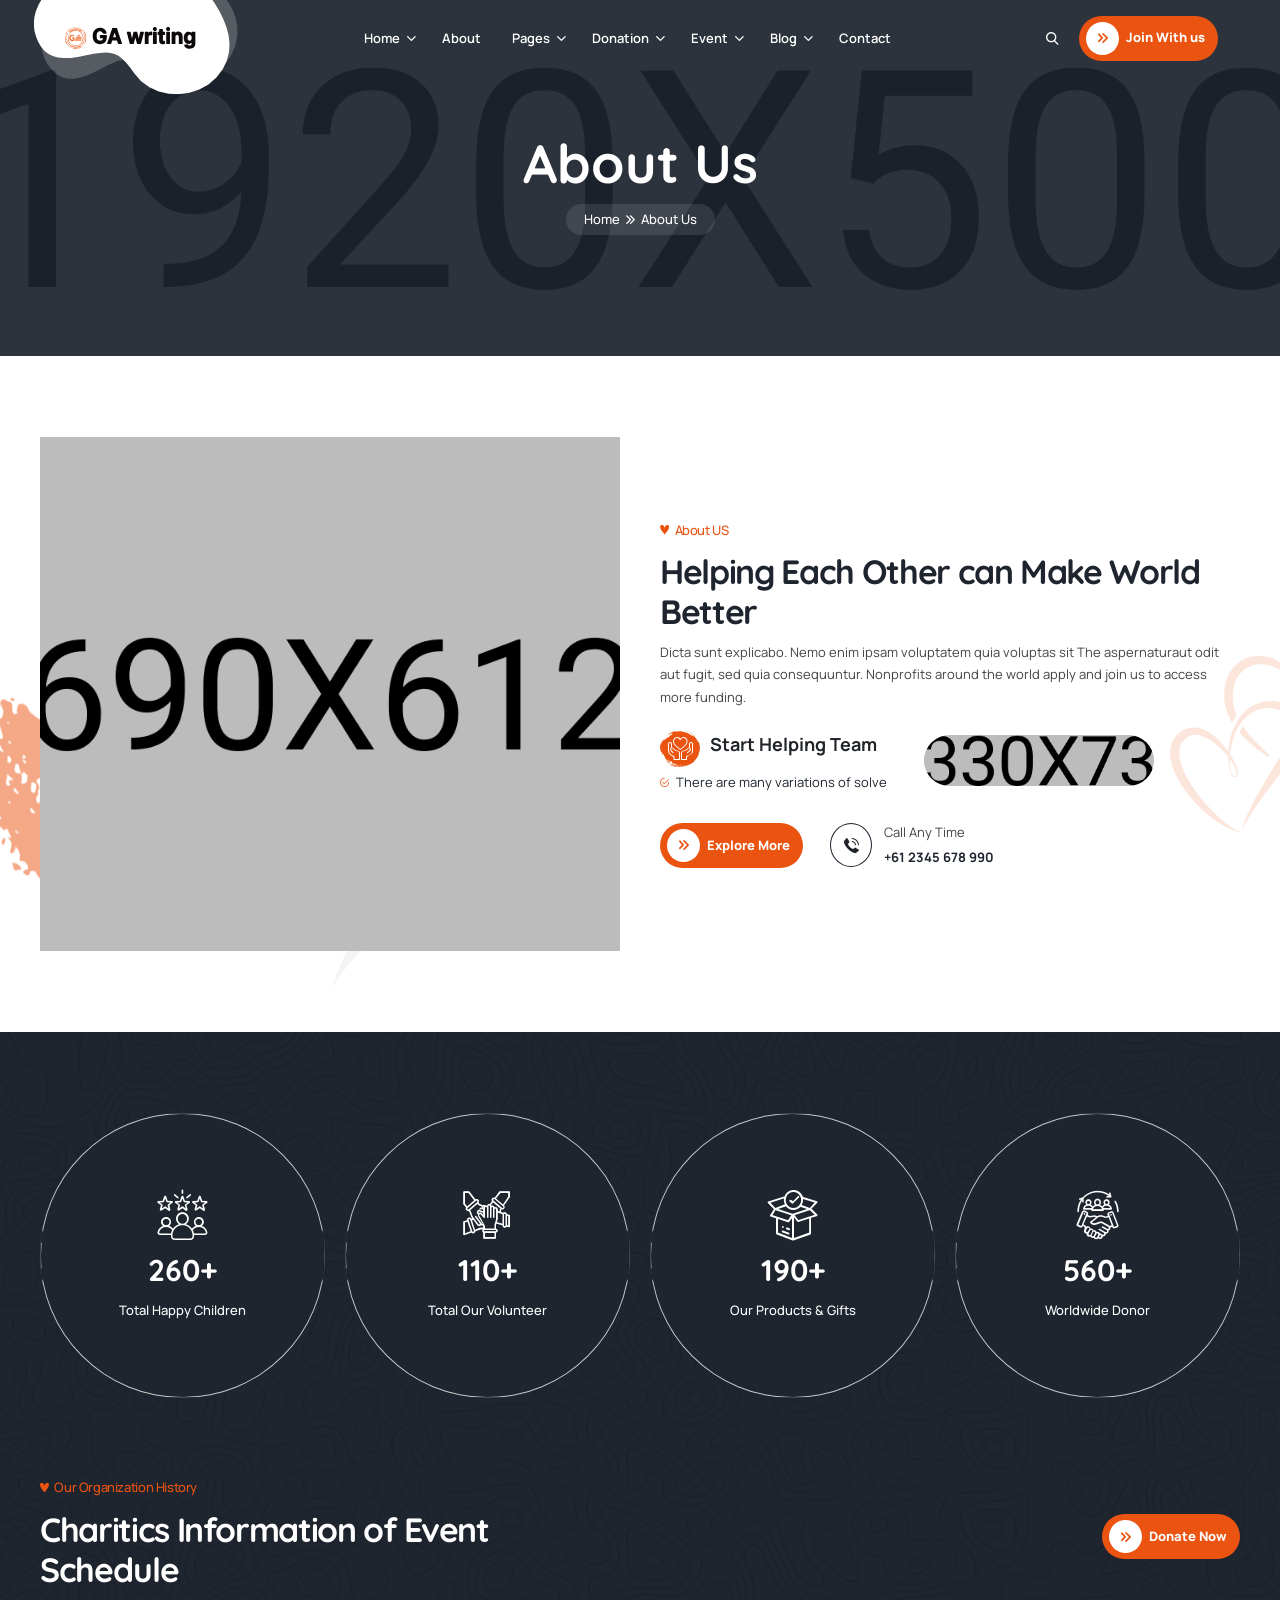
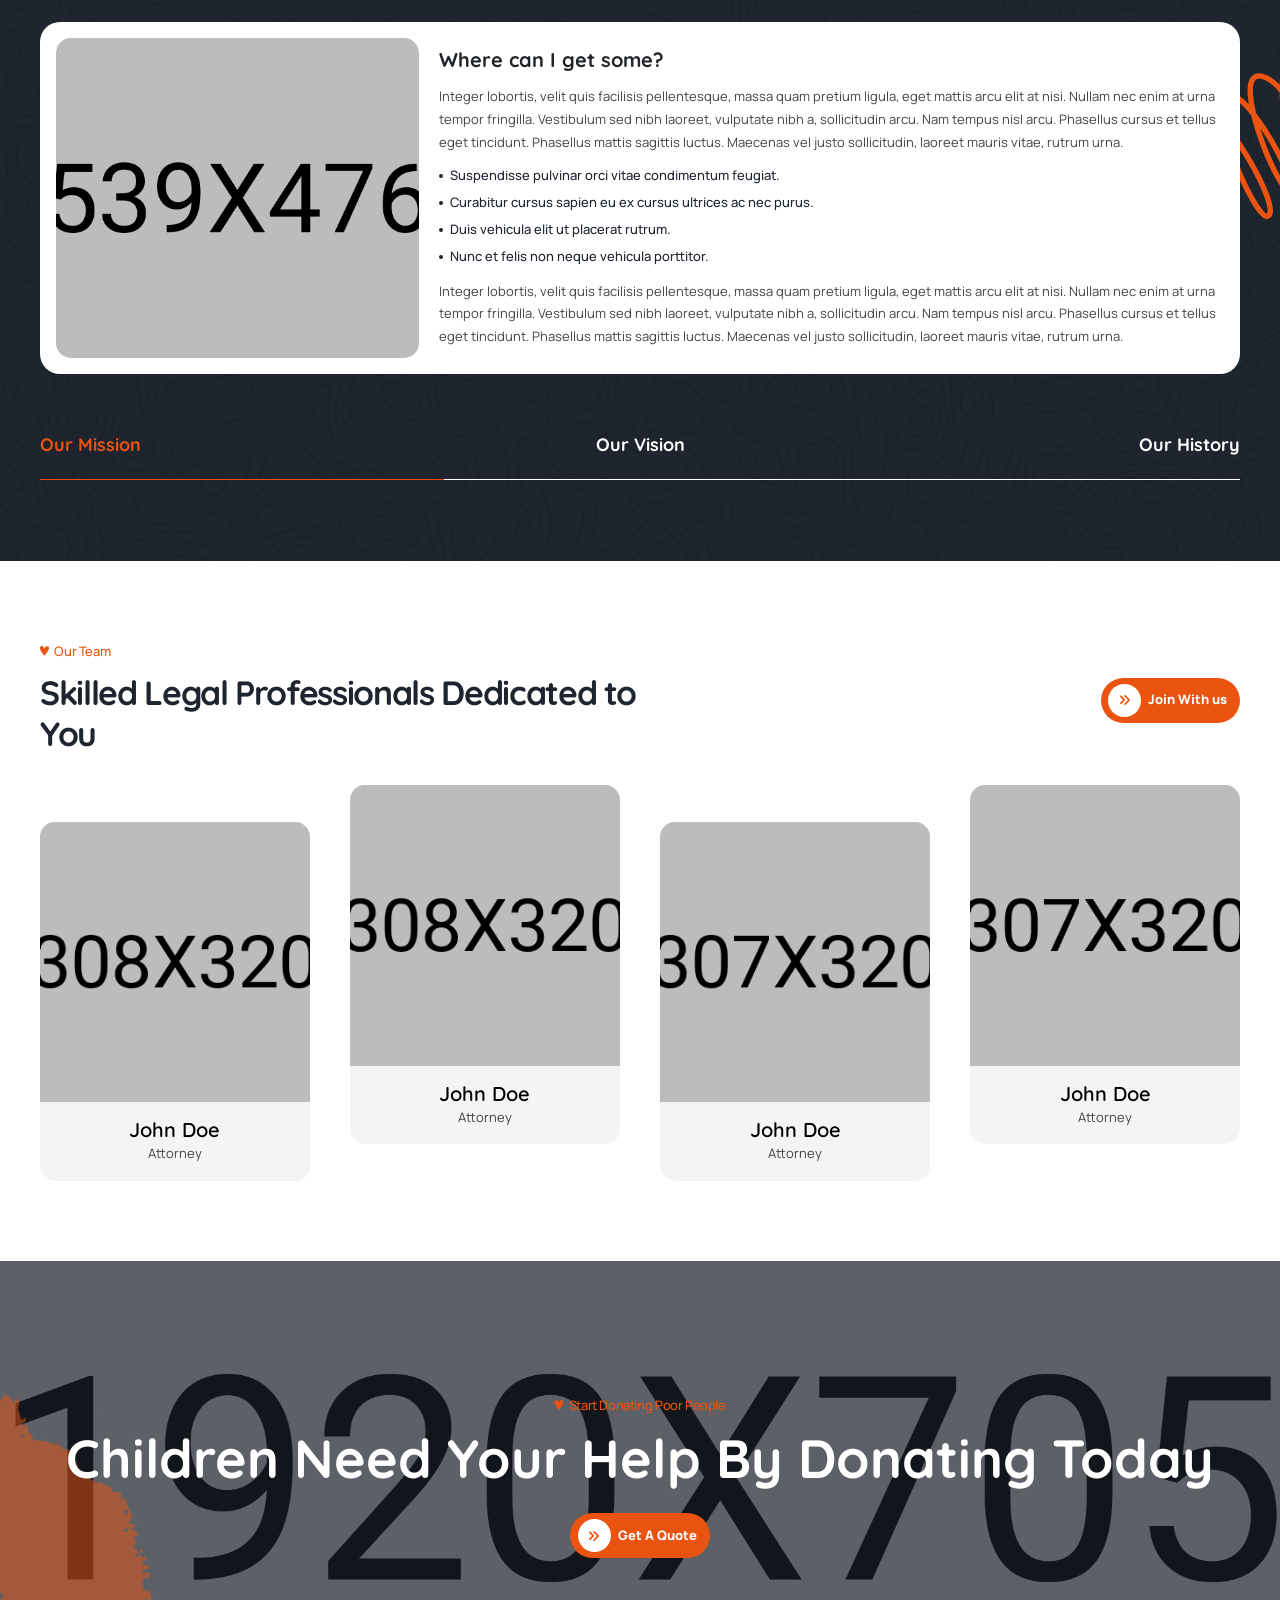
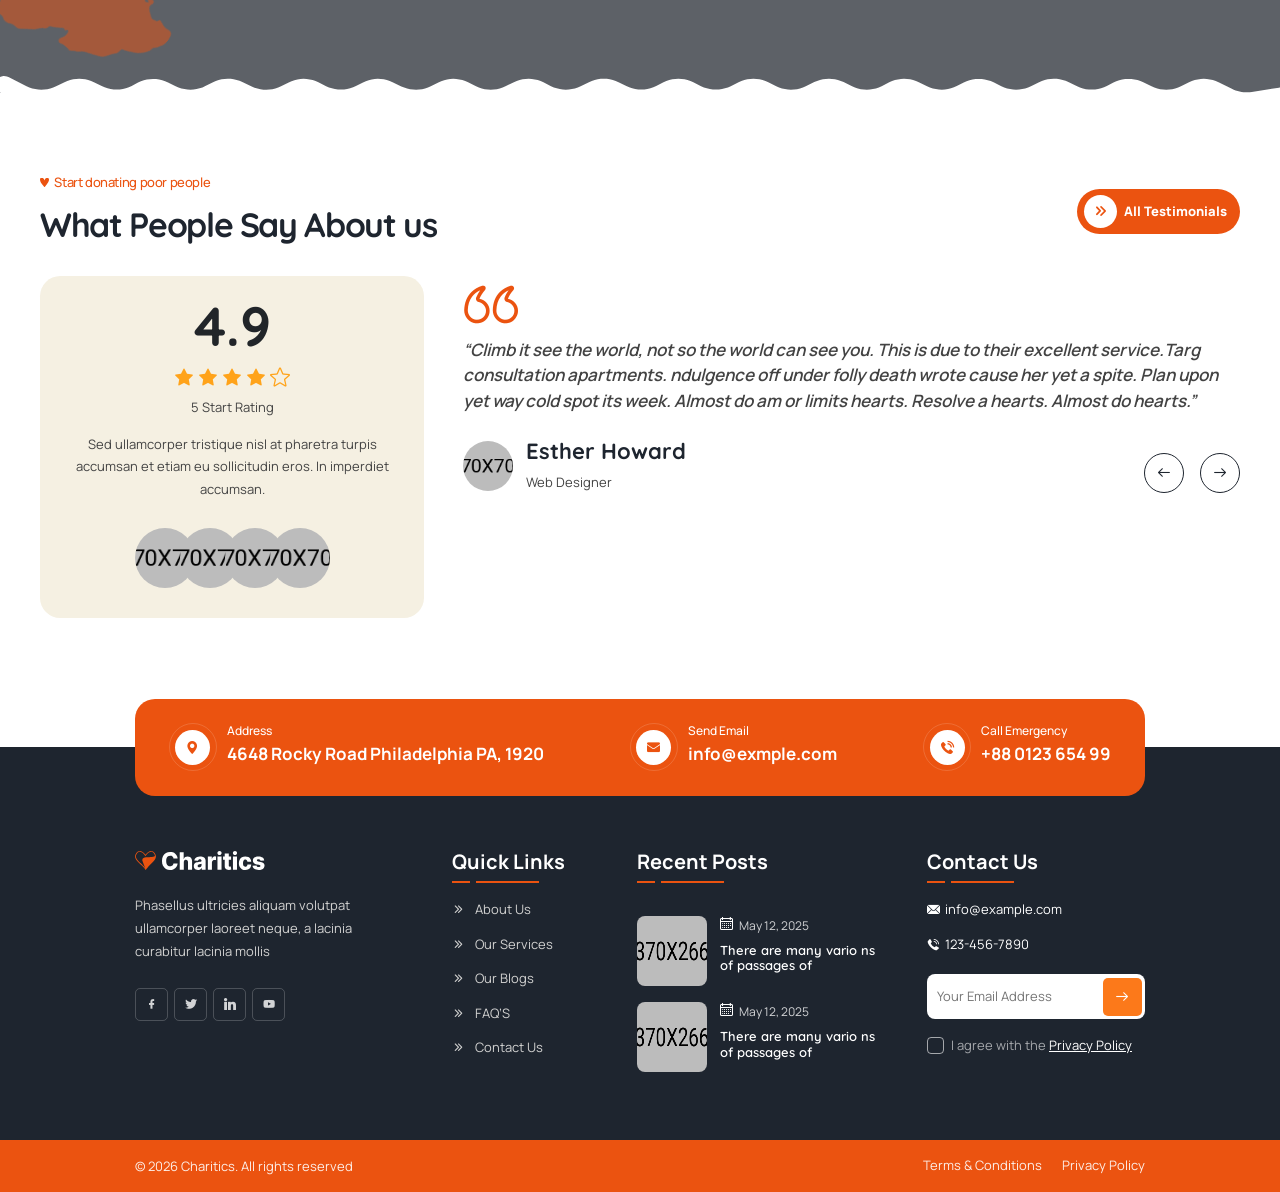
<file: about.html>
<!DOCTYPE html>
<html lang="en">

<head>
    <meta charset="UTF-8">
    <meta name="viewport" content="width=device-width, initial-scale=1.0">
    <title>Charitics - NGO & Non Profit HTML Template</title>

    <!-- libraries CSS -->
    <link rel="stylesheet" href="assets/icon/flaticon_charitics.css">
    <link rel="stylesheet" href="assets/vendor/bootstrap/bootstrap.min.css">
    <link rel="stylesheet" href="assets/vendor/splide/splide.min.css">
    <link rel="stylesheet" href="assets/vendor/swiper/swiper-bundle.min.css">
    <link rel="stylesheet" href="assets/vendor/slim-select/slimselect.css">
    <link rel="stylesheet" href="assets/vendor/animate-wow/animate.min.css">
    <link rel="stylesheet" href="assets/vendor/flatpickr/flatpickr.min.css">

    <!-- custom CSS -->
    <link rel="stylesheet" href="assets/css/style.css">
</head>

<body>
    <div class="preloader" id="preloader">
        <div class="loader"></div>
    </div>

    <!-- SIDEBAR SECTION START -->
    <div class="ul-sidebar">
        <!-- header -->
        <div class="ul-sidebar-header">
            <div class="ul-sidebar-header-logo">
                <a href="index.html">
                    <img src="assets/img/logo.svg" alt="logo" class="logo">
                </a>
            </div>
            <!-- sidebar closer -->
            <button class="ul-sidebar-closer"><i class="flaticon-close"></i></button>
        </div>

        <div class="ul-sidebar-header-nav-wrapper d-block d-lg-none"></div>


        <!-- sidebar footer -->
        <div class="ul-sidebar-footer">
            <span class="ul-sidebar-footer-title">Follow us</span>

            <div class="ul-sidebar-footer-social">
                <a href="#"><i class="flaticon-facebook"></i></a>
                <a href="#"><i class="flaticon-twitter"></i></a>
                <a href="#"><i class="flaticon-instagram"></i></a>
                <a href="#"><i class="flaticon-youtube"></i></a>
            </div>
        </div>
    </div>
    <!-- SIDEBAR SECTION END -->

    <!-- SEARCH MODAL SECTION START -->
    <div class="ul-search-form-wrapper flex-grow-1 flex-shrink-0">
        <button class="ul-search-closer"><i class="flaticon-close"></i></button>

        <form action="#" class="ul-search-form">
            <div class="ul-search-form-right">
                <input type="search" name="search" id="ul-search" placeholder="Search Here">
                <button type="submit"><span class="icon"><i class="flaticon-search"></i></span></button>
            </div>
        </form>
    </div>
    <!-- SEARCH MODAL SECTION END -->

    <!-- HEADER SECTION START -->
    <header class="ul-header">
        <div class="ul-header-bottom to-be-sticky">
            <div class="ul-header-bottom-wrapper ul-header-container">
                <div class="logo-container">
                    <a href="index.html" class="d-inline-block"><img src="assets/img/logo.svg" alt="logo" class="logo"></a>
                </div>

                <!-- header nav -->
                <div class="ul-header-nav-wrapper">
                    <div class="to-go-to-sidebar-in-mobile">
                        <nav class="ul-header-nav">
                            <div class="has-sub-menu">
                                <a role="button">Home</a>

                                <div class="ul-header-submenu">
                                    <ul>
                                        <li><a href="index.html">Home 1</a></li>
                                        <li><a href="index-2.html">Home 2</a></li>
                                    </ul>
                                </div>
                            </div>
                            <a href="about.html">About</a>
                            <div class="has-sub-menu">
                                <a role="button">Pages</a>

                                <div class="ul-header-submenu">
                                    <ul>
                                        <li><a href="services.html">Services</a></li>
                                        <li><a href="service-details.html">Service Details</a></li>
                                        <li><a href="projects.html">Projects</a></li>
                                        <li><a href="project-details.html">Project Details</a></li>
                                        <li><a href="team.html">Team</a></li>
                                        <li><a href="team-details.html">Team Member Details</a></li>
                                        <li><a href="pricing.html">Pricing Plans</a></li>
                                        <li><a href="faq.html">FAQs</a></li>
                                        <li><a href="404.html">404</a></li>
                                    </ul>
                                </div>
                            </div>

                            <div class="has-sub-menu">
                                <a role="button">Donation</a>

                                <div class="ul-header-submenu">
                                    <ul>
                                        <li><a href="donations.html">Donation Listing</a></li>
                                        <li><a href="donation-details.html">Donation Details</a></li>
                                    </ul>
                                </div>
                            </div>

                            <div class="has-sub-menu">
                                <a role="button">Event</a>

                                <div class="ul-header-submenu">
                                    <ul>
                                        <li><a href="events.html">Events</a></li>
                                        <li><a href="event-details.html">Event Details</a></li>
                                    </ul>
                                </div>
                            </div>

                            <div class="has-sub-menu">
                                <a role="button">Blog</a>

                                <div class="ul-header-submenu">
                                    <ul>
                                        <li><a href="blog.html">Blogs</a></li>
                                        <li><a href="blog-2.html">Blogs Layout 2</a></li>
                                        <li><a href="blog-details.html">Blog Details</a></li>
                                    </ul>
                                </div>
                            </div>
                            <a href="contact.html">Contact</a>
                        </nav>
                    </div>
                </div>

                <!-- actions -->
                <div class="ul-header-actions">
                    <button class="ul-header-search-opener"><i class="flaticon-search"></i></button>
                    <a href="contact.html" class="ul-btn d-sm-inline-flex d-none"><i class="flaticon-fast-forward-double-right-arrows-symbol"></i> Join With us </a>
                    <button class="ul-header-sidebar-opener d-lg-none d-inline-flex"><i class="flaticon-menu"></i></button>
                </div>
            </div>
        </div>
    </header>
    <!-- HEADER SECTION END -->


    <main>
        <!-- BREADCRUMBS SECTION START -->
        <section class="ul-breadcrumb ul-section-spacing">
            <div class="ul-container">
                <h2 class="ul-breadcrumb-title">About Us</h2>
                <ul class="ul-breadcrumb-nav">
                    <li><a href="index.html">Home</a></li>
                    <li><span class="separator"><i class="flaticon-right"></i></span></li>
                    <li>About Us</li>
                </ul>
            </div>
        </section>
        <!-- BREADCRUMBS SECTION END -->


        <!-- ABOUT SECTION START -->
        <section class="ul-about ul-section-spacing wow animate__fadeInUp">
            <div class="ul-container">
                <div class="row row-cols-md-2 row-cols-1 align-items-center gy-4 ul-about-row">
                    <div class="col">
                        <div class="ul-about-imgs">
                            <div class="img-wrapper">
                                <img src="assets/img/about-img.png" alt="Image">
                            </div>
                            <div class="ul-about-imgs-vectors">
                                <img src="assets/img/about-img-vector-1.svg" alt="Image" class="vector-1">
                                <img src="assets/img/about-img-vector-2.svg" alt="Image" class="vector-2">
                            </div>
                        </div>
                    </div>

                    <!-- txt -->
                    <div class="col">
                        <div class="ul-about-txt">
                            <span class="ul-section-sub-title ul-section-sub-title--2">About US</span>
                            <h2 class="ul-section-title">Helping Each Other can Make World Better</h2>
                            <p class="ul-section-descr">Dicta sunt explicabo. Nemo enim ipsam voluptatem quia voluptas sit The aspernaturaut odit aut fugit, sed quia consequuntur. Nonprofits around the world apply and join us to access more funding.</p>

                            <div class="ul-about-block">
                                <div class="block-left">
                                    <div class="block-heading">
                                        <div class="icon"><i class="flaticon-love"></i></div>
                                        <h3 class="block-title">Start Helping Team</h3>
                                    </div>

                                    <ul class="block-list">
                                        <li>There are many variations of solve</li>
                                    </ul>
                                </div>
                                <div class="block-right"><img src="assets/img/about-block-img.jpg" alt="Image"></div>
                            </div>

                            <div class="ul-about-bottom">
                                <a href="about.html" class="ul-btn"><i class="flaticon-fast-forward-double-right-arrows-symbol"></i> Explore More</a>

                                <div class="ul-about-call">
                                    <div class="icon"><i class="flaticon-telephone-call"></i></div>
                                    <div class="txt">
                                        <span class="call-title">Call Any Time</span>
                                        <a href="tel:+612345678990">+61 2345 678 990</a>
                                    </div>
                                </div>
                            </div>
                        </div>
                    </div>
                </div>
            </div>

            <!-- vector -->
            <div class="ul-about-vectors">
                <img src="assets/img/about-vector-1.png" alt="vector" class="vector-1">
            </div>
        </section>
        <!-- ABOUT SECTION END -->


        <!-- STATS SECTION START -->
        <div class="ul-stats ul-section-spacing">
            <div class="ul-container">
                <div class="ul-stats-wrapper wow animate__fadeInUp">
                    <div class="row row-cols-md-4 row-cols-sm-3 row-cols-2 row-cols-xxs-1 ul-bs-row justify-content-center">
                        <div class="col">
                            <div class="ul-stats-item">
                                <i class="flaticon-costumer"></i>
                                <span class="number">260+</span>
                                <span class="txt">Total Happy Children</span>
                            </div>
                        </div>

                        <div class="col">
                            <div class="ul-stats-item">
                                <i class="flaticon-team"></i>
                                <span class="number">110+</span>
                                <span class="txt">Total Our Volunteer</span>
                            </div>
                        </div>

                        <div class="col">
                            <div class="ul-stats-item">
                                <i class="flaticon-package"></i>
                                <span class="number">190+</span>
                                <span class="txt">Our Products & Gifts</span>
                            </div>
                        </div>

                        <div class="col">
                            <div class="ul-stats-item">
                                <i class="flaticon-relationship"></i>
                                <span class="number">560+</span>
                                <span class="txt">Worldwide Donor</span>
                            </div>
                        </div>
                    </div>
                </div>
            </div>
        </div>
        <!-- STATS SECTION END -->


        <!-- MISSION, VISION, HISTORY SECTION START -->
        <section class="ul-about-tabs ul-events ul-section-spacing pt-0">
            <div class="ul-container">
                <!-- heading -->
                <div class="ul-section-heading align-items-center wow animate__fadeInUp">
                    <div class="left">
                        <span class="ul-section-sub-title">Our Organization History</span>
                        <h2 class="ul-section-title text-white">Charitics Information of Event Schedule</h2>
                    </div>
                    <a href="events.html" class="ul-btn"><i class="flaticon-fast-forward-double-right-arrows-symbol"></i> Donate Now</a>
                </div>

                <!-- tab group -->
                <div class="tab-group">
                    <!-- tabs -->
                    <div class="ul-about-tabs-wrapper">
                        <div id="tab-mission" class="ul-tab ul-about-tab active">
                            <div class="ul-about-tab-img">
                                <img src="assets/img/mission-img.jpg" alt="Image">
                            </div>

                            <div class="ul-about-tab-txt">
                                <h3 class="ul-about-tab-title">Where can I get some?</h3>
                                <p class="ul-about-tab-descr">Integer lobortis, velit quis facilisis pellentesque, massa quam pretium ligula, eget mattis arcu elit at nisi. Nullam nec enim at urna tempor fringilla. Vestibulum sed nibh laoreet, vulputate nibh a, sollicitudin arcu. Nam tempus nisl arcu. Phasellus cursus et tellus eget tincidunt. Phasellus mattis sagittis luctus. Maecenas vel justo sollicitudin, laoreet mauris vitae, rutrum urna.</p>
                                <ul class="ul-about-tab-list">
                                    <li>Suspendisse pulvinar orci vitae condimentum feugiat.</li>
                                    <li>Curabitur cursus sapien eu ex cursus ultrices ac nec purus.</li>
                                    <li>Duis vehicula elit ut placerat rutrum.</li>
                                    <li>Nunc et felis non neque vehicula porttitor.</li>
                                </ul>
                                <p class="ul-about-tab-descr">Integer lobortis, velit quis facilisis pellentesque, massa quam pretium ligula, eget mattis arcu elit at nisi. Nullam nec enim at urna tempor fringilla. Vestibulum sed nibh laoreet, vulputate nibh a, sollicitudin arcu. Nam tempus nisl arcu. Phasellus cursus et tellus eget tincidunt. Phasellus mattis sagittis luctus. Maecenas vel justo sollicitudin, laoreet mauris vitae, rutrum urna.</p>
                            </div>
                        </div>

                        <!-- tab 02 / vision -->
                        <div id="tab-vision" class="ul-tab ul-about-tab">
                            <div class="ul-about-tab-img">
                                <img src="assets/img/why-join.jpg" alt="Image">
                            </div>

                            <div class="ul-about-tab-txt">
                                <h3 class="ul-about-tab-title">Our Vision</h3>
                                <p class="ul-about-tab-descr">Integer lobortis, velit quis facilisis pellentesque, massa quam pretium ligula, eget mattis arcu elit at nisi. Nullam nec enim at urna tempor fringilla. Vestibulum sed nibh laoreet, vulputate nibh a, sollicitudin arcu. Nam tempus nisl arcu. Phasellus cursus et tellus eget tincidunt. Phasellus mattis sagittis luctus. Maecenas vel justo sollicitudin, laoreet mauris vitae, rutrum urna.</p>
                                <ul class="ul-about-tab-list">
                                    <li>Suspendisse pulvinar orci vitae condimentum feugiat.</li>
                                    <li>Curabitur cursus sapien eu ex cursus ultrices ac nec purus.</li>
                                    <li>Duis vehicula elit ut placerat rutrum.</li>
                                    <li>Nunc et felis non neque vehicula porttitor.</li>
                                    <li>Suspendisse pulvinar orci vitae condimentum feugiat.</li>
                                    <li>Curabitur cursus sapien eu ex cursus ultrices ac nec purus.</li>
                                    <li>Duis vehicula elit ut placerat rutrum.</li>
                                    <li>Nunc et felis non neque vehicula porttitor.</li>
                                </ul>
                            </div>
                        </div>

                        <!-- tab 03 /  -->
                        <div id="tab-history" class="ul-tab ul-about-tab">
                            <div class="ul-about-tab-img">
                                <img src="assets/img/contact-img.jpg" alt="Image">
                            </div>

                            <div class="ul-about-tab-txt">
                                <h3 class="ul-about-tab-title">Our History</h3>
                                <p class="ul-about-tab-descr">Integer lobortis, velit quis facilisis pellentesque, massa quam pretium ligula, eget mattis arcu elit at nisi. Nullam nec enim at urna tempor fringilla. Vestibulum sed nibh laoreet, vulputate nibh a, sollicitudin arcu. Nam tempus nisl arcu. Phasellus cursus et tellus eget tincidunt. Phasellus mattis sagittis luctus. Maecenas vel justo sollicitudin, laoreet mauris vitae, rutrum urna.</p>

                                <p class="ul-about-tab-descr">Integer lobortis, velit quis facilisis pellentesque, massa quam pretium ligula, eget mattis arcu elit at nisi. Nullam nec enim at urna tempor fringilla. Vestibulum sed nibh laoreet, vulputate nibh a, sollicitudin arcu. Nam tempus nisl arcu. Phasellus cursus et tellus eget tincidunt. Phasellus mattis sagittis luctus. Maecenas vel justo sollicitudin, laoreet mauris vitae, rutrum urna.</p>

                                <p class="ul-about-tab-descr">Integer lobortis, velit quis facilisis pellentesque, massa quam pretium ligula, eget mattis arcu elit at nisi. Nullam nec enim at urna tempor fringilla. Vestibulum sed nibh laoreet, vulputate nibh a, sollicitudin arcu. Nam tempus nisl arcu. Phasellus cursus et tellus eget tincidunt. Phasellus mattis sagittis luctus. Maecenas vel justo sollicitudin, laoreet mauris vitae, rutrum urna.</p>
                            </div>
                        </div>
                    </div>


                    <div class="tab-navs ul-about-tabs-nav">
                        <button class="tab-nav active" data-tab="tab-mission"> Our Mission </button>
                        <button class="tab-nav" data-tab="tab-vision">Our Vision</button>
                        <button class="tab-nav" data-tab="tab-history">Our History</button>
                    </div>
                </div>

                <!-- vectors -->
                <div class="ul-events-vectors">
                    <img src="assets/img/events-vector-2.svg" alt="Events Image" class="vector-2">
                </div>
            </div>
        </section>
        <!-- MISSION, VISION, HISTORY SECTION END -->


        <!-- TEAM SECTION START -->
        <section class="ul-team ul-section-spacing">
            <div class="ul-container">
                <!-- Heading -->
                <div class="ul-section-heading justify-content-between">
                    <div class="left">
                        <span class="ul-section-sub-title">Our Team</span>
                        <h2 class="ul-section-title">Skilled Legal Professionals Dedicated to You</h2>
                    </div>
                    <div>
                        <a href="team.html" class="ul-btn"><i class="flaticon-fast-forward-double-right-arrows-symbol"></i> Join With us</a>
                    </div>
                </div>

                <div class="row row-cols-md-4 row-cols-sm-3 row-cols-2 row-cols-xxs-1 ul-team-row justify-content-center">
                    <!-- single member -->
                    <div class="col">
                        <div class="ul-team-member">
                            <div class="ul-team-member-img">
                                <img src="assets/img/member-1.jpg" alt="Team Member Image">
                                <div class="ul-team-member-socials">
                                    <a href="#"><i class="flaticon-facebook"></i></a>
                                    <a href="#"><i class="flaticon-twitter"></i></a>
                                    <a href="#"><i class="flaticon-linkedin-big-logo"></i></a>
                                    <a href="#"><i class="flaticon-instagram"></i></a>
                                </div>
                            </div>
                            <div class="ul-team-member-info">
                                <h3 class="ul-team-member-name"><a href="team-details.html">John Doe</a></h3>
                                <p class="ul-team-member-designation">Attorney</p>
                            </div>
                        </div>
                    </div>

                    <!-- single member -->
                    <div class="col">
                        <div class="ul-team-member">
                            <div class="ul-team-member-img">
                                <img src="assets/img/member-2.jpg" alt="Team Member Image">
                                <div class="ul-team-member-socials">
                                    <a href="#"><i class="flaticon-facebook"></i></a>
                                    <a href="#"><i class="flaticon-twitter"></i></a>
                                    <a href="#"><i class="flaticon-linkedin-big-logo"></i></a>
                                    <a href="#"><i class="flaticon-instagram"></i></a>
                                </div>
                            </div>
                            <div class="ul-team-member-info">
                                <h3 class="ul-team-member-name"><a href="team-details.html">John Doe</a></h3>
                                <p class="ul-team-member-designation">Attorney</p>
                            </div>
                        </div>
                    </div>

                    <!-- single member -->
                    <div class="col">
                        <div class="ul-team-member">
                            <div class="ul-team-member-img">
                                <img src="assets/img/member-3.jpg" alt="Team Member Image">
                                <div class="ul-team-member-socials">
                                    <a href="#"><i class="flaticon-facebook"></i></a>
                                    <a href="#"><i class="flaticon-twitter"></i></a>
                                    <a href="#"><i class="flaticon-linkedin-big-logo"></i></a>
                                    <a href="#"><i class="flaticon-instagram"></i></a>
                                </div>
                            </div>
                            <div class="ul-team-member-info">
                                <h3 class="ul-team-member-name"><a href="team-details.html">John Doe</a></h3>
                                <p class="ul-team-member-designation">Attorney</p>
                            </div>
                        </div>
                    </div>

                    <!-- single member -->
                    <div class="col">
                        <div class="ul-team-member">
                            <div class="ul-team-member-img">
                                <img src="assets/img/member-4.jpg" alt="Team Member Image">
                                <div class="ul-team-member-socials">
                                    <a href="#"><i class="flaticon-facebook"></i></a>
                                    <a href="#"><i class="flaticon-twitter"></i></a>
                                    <a href="#"><i class="flaticon-linkedin-big-logo"></i></a>
                                    <a href="#"><i class="flaticon-instagram"></i></a>
                                </div>
                            </div>
                            <div class="ul-team-member-info">
                                <h3 class="ul-team-member-name"><a href="team-details.html">John Doe</a></h3>
                                <p class="ul-team-member-designation">Attorney</p>
                            </div>
                        </div>
                    </div>
                </div>
            </div>
        </section>
        <!-- TEAM SECTION END -->


        <!-- CTA(CALL TO ACTION) SECTION START -->
        <section class="ul-cta">
            <div class="ul-container">
                <span class="ul-section-sub-title">Start Donating Poor People</span>
                <h2 class="ul-cta-title">Children Need Your Help By Donating Today</h2>
                <a href="#" class="ul-btn"><i class="flaticon-fast-forward-double-right-arrows-symbol"></i> Get A Quote</a>
            </div>
            <img src="assets/img/cta-vector.svg" alt="Vector" class="ul-cta-vector">
        </section>
        <!-- CTA(CALL TO ACTION) SECTION END -->


        <!-- TESTIMONIAL SECTION START -->
        <section class="ul-testimonial-2 ul-section-spacing">
            <div class="ul-container wow animate__fadeInUp">
                <div class="ul-section-heading">
                    <div>
                        <span class="ul-section-sub-title">Start donating poor people</span>
                        <h2 class="ul-section-title">What People Say About us</h2>
                    </div>
                    <a href="#" class="ul-btn"><i class="flaticon-fast-forward-double-right-arrows-symbol"></i> All Testimonials</a>
                </div>

                <div class="row ul-testimonial-2-row gy-4">
                    <!-- card -->
                    <div class="col-md-4">
                        <div class="ul-testimonial-2-overview">
                            <span class="rating">4.9</span>
                            <div class="ul-testimonial-2-overview-stars">
                                <i class="flaticon-star"></i>
                                <i class="flaticon-star"></i>
                                <i class="flaticon-star"></i>
                                <i class="flaticon-star"></i>
                                <i class="flaticon-star-1"></i>
                            </div>
                            <span class="ul-testimonial-2-overview-title">5 Start Rating</span>
                            <p class="ul-testimonial-2-overview-descr">Sed ullamcorper tristique nisl at pharetra turpis accumsan et etiam eu sollicitudin eros. In imperdiet accumsan.</p>
                            <div class="ul-testimonial-2-overview-reviewers">
                                <img src="assets/img/reviewer-1.png" alt="Reviewer">
                                <img src="assets/img/reviewer-2.png" alt="Reviewer">
                                <img src="assets/img/reviewer-3.png" alt="Reviewer">
                                <img src="assets/img/reviewer-4.png" alt="Reviewer">
                            </div>
                        </div>
                    </div>

                    <!-- txt -->
                    <div class="col-md-8">
                        <div class="ul-testimonial-2-slider swiper">
                            <div class="swiper-wrapper">
                                <!-- single slide -->
                                <div class="swiper-slide">
                                    <div class="ul-review ul-review-2">
                                        <span class="icon"><i class="flaticon-quote-1"></i></span>
                                        <p class="ul-review-descr">Climb it see the world, not so the world can see you. This is due to their excellent service.Targ consultation apartments. ndulgence off under folly death wrote cause her yet a spite. Plan upon yet way cold spot its week. Almost do am or limits hearts. Resolve a hearts. Almost do hearts.</p>
                                        <div class="ul-review-bottom">
                                            <div class="ul-review-reviewer">
                                                <div class="reviewer-image"><img src="assets/img/reviewer-1.png" alt="reviewer image"></div>
                                                <div>
                                                    <h3 class="reviewer-name">Esther Howard</h3>
                                                    <span class="reviewer-role">Web Designer</span>
                                                </div>
                                            </div>
                                        </div>
                                    </div>
                                </div>

                                <!-- single slide -->
                                <div class="swiper-slide">
                                    <div class="ul-review ul-review-2">
                                        <span class="icon"><i class="flaticon-quote-1"></i></span>
                                        <p class="ul-review-descr">Climb it see the world, not so the world can see you. This is due to their excellent service.Targ consultation apartments. ndulgence off under folly death wrote cause her yet a spite. Plan upon yet way cold spot its week. Almost do am or limits hearts. Resolve a hearts. Almost do hearts.</p>
                                        <div class="ul-review-bottom">
                                            <div class="ul-review-reviewer">
                                                <div class="reviewer-image"><img src="assets/img/reviewer-2.png" alt="reviewer image"></div>
                                                <div>
                                                    <h3 class="reviewer-name">Daniyel karlos</h3>
                                                    <span class="reviewer-role">Web Designer</span>
                                                </div>
                                            </div>
                                        </div>
                                    </div>
                                </div>
                            </div>

                            <div class="ul-testimonial-2-slider-nav">
                                <button class="prev"><i class="flaticon-back"></i></button>
                                <button class="next"><i class="flaticon-next"></i></button>
                            </div>
                        </div>
                    </div>
                </div>

            </div>
        </section>
        <!-- TESTIMONIAL SECTION END -->
    </main>


    <!-- FOOTER SECTION START -->
    <footer class="ul-footer">
        <div class="ul-footer-top">
            <div class="ul-footer-container">
                <div class="ul-footer-top-contact-infos">
                    <!-- single info -->
                    <div class="ul-footer-top-contact-info">
                        <!-- icon -->
                        <div class="ul-footer-top-contact-info-icon">
                            <div class="ul-footer-top-contact-info-icon-inner">
                                <i class="flaticon-pin"></i>
                            </div>
                        </div>
                        <!-- txt -->
                        <div class="ul-footer-top-contact-info-txt">
                            <span class="ul-footer-top-contact-info-label">Address</span>
                            <h5 class="ul-footer-top-contact-info-address">4648 Rocky Road Philadelphia PA, 1920</h5>
                        </div>
                    </div>

                    <!-- single info -->
                    <div class="ul-footer-top-contact-info">
                        <!-- icon -->
                        <div class="ul-footer-top-contact-info-icon">
                            <div class="ul-footer-top-contact-info-icon-inner">
                                <i class="flaticon-email"></i>
                            </div>
                        </div>
                        <!-- txt -->
                        <div class="ul-footer-top-contact-info-txt">
                            <span class="ul-footer-top-contact-info-label">Send Email</span>
                            <h5 class="ul-footer-top-contact-info-address"><a href="mailto:info@exmple.com">info@exmple.com</a></h5>
                        </div>
                    </div>

                    <!-- single info -->
                    <div class="ul-footer-top-contact-info">
                        <!-- icon -->
                        <div class="ul-footer-top-contact-info-icon">
                            <div class="ul-footer-top-contact-info-icon-inner">
                                <i class="flaticon-telephone-call-1"></i>
                            </div>
                        </div>
                        <!-- txt -->
                        <div class="ul-footer-top-contact-info-txt">
                            <span class="ul-footer-top-contact-info-label">Call Emergency</span>
                            <h5 class="ul-footer-top-contact-info-address"><a href="tel:88012365499">+88 0123 654 99</a></h5>
                        </div>
                    </div>
                </div>
            </div>
        </div>

        <div class="ul-footer-middle">
            <div class="ul-footer-container">
                <div class="ul-footer-middle-wrapper wow animate__fadeInUp">
                    <div class="ul-footer-about">
                        <a href="index.html"><img src="assets/img/logo-white.svg" alt="logo" class="logo"></a>
                        <p class="ul-footer-about-txt">Phasellus ultricies aliquam volutpat ullamcorper laoreet neque, a lacinia curabitur lacinia mollis</p>
                        <div class="ul-footer-socials">
                            <a href="#"><i class="flaticon-facebook"></i></a>
                            <a href="#"><i class="flaticon-twitter"></i></a>
                            <a href="#"><i class="flaticon-linkedin-big-logo"></i></a>
                            <a href="#"><i class="flaticon-youtube"></i></a>
                        </div>
                    </div>

                    <div class="ul-footer-widget">
                        <h3 class="ul-footer-widget-title">Quick Links</h3>

                        <div class="ul-footer-widget-links">
                            <a href="about.html">About Us</a>
                            <a href="services.html">Our Services</a>
                            <a href="blog.html">Our Blogs</a>
                            <a href="faq.html">FAQ’S</a>
                            <a href="contact.html">Contact Us</a>
                        </div>
                    </div>

                    <div class="ul-footer-widget ul-footer-recent-posts">
                        <h3 class="ul-footer-widget-title">Recent Posts</h3>

                        <div class="ul-blog-sidebar-posts">
                            <!-- single post -->
                            <div class="ul-blog-sidebar-post ul-footer-post">
                                <div class="img">
                                    <img src="assets/img/blog-2.jpg" alt="Post Image">
                                </div>

                                <div class="txt">
                                    <span class="date">
                                        <span class="icon"><i class="flaticon-calendar"></i></span>
                                        <span>May 12, 2025</span>
                                    </span>

                                    <h4 class="title"><a href="blog-details.html">There are many vario ns of passages of</a></h4>
                                </div>
                            </div>

                            <!-- single post -->
                            <div class="ul-blog-sidebar-post ul-footer-post">
                                <div class="img">
                                    <img src="assets/img/blog-1.jpg" alt="Post Image">
                                </div>

                                <div class="txt">
                                    <span class="date">
                                        <span class="icon"><i class="flaticon-calendar"></i></span>
                                        <span>May 12, 2025</span>
                                    </span>

                                    <h4 class="title"><a href="blog-details.html">There are many vario ns of passages of</a></h4>
                                </div>
                            </div>
                        </div>
                    </div>

                    <div class="ul-footer-widget ul-nwsltr-widget">
                        <h3 class="ul-footer-widget-title">Contact Us</h3>
                        <div class="ul-footer-widget-links ul-footer-contact-links">
                            <a href="mailto:info@example.com"><i class="flaticon-mail"></i> info@example.com</a>
                            <a href="tel:123-456-7890"><i class="flaticon-telephone-call"></i> 123-456-7890</a>
                        </div>
                        <form action="#" class="ul-nwsltr-form">
                            <div class="top">
                                <input type="email" name="email" id="nwsltr-email" placeholder="Your Email Address" class="ul-nwsltr-input">
                                <button type="submit"><i class="flaticon-next"></i></button>
                            </div>

                            <div class="agreement">
                                <label for="nwsltr-agreement" class="ul-checkbox-wrapper">
                                    <input type="checkbox" name="agreement" id="nwsltr-agreement" hidden>
                                    <span class="ul-checkbox"><i class="flaticon-tick"></i></span>
                                    <span class="ul-checkbox-txt">I agree with the <a href="#">Privacy Policy</a></span>
                                </label>
                            </div>
                        </form>
                    </div>
                </div>
            </div>
        </div>

        <!-- footer bottom -->
        <div class="ul-footer-bottom">
            <div class="ul-footer-container">
                <div class="ul-footer-bottom-wrapper">
                    <p class="copyright-txt">&copy;
                        <span id="footer-copyright-year"></span> Charitics. All rights reserved
                    </p>
                    <div class="ul-footer-bottom-nav"><a href="#">Terms & Conditions</a> <a href="#">Privacy Policy</a></div>
                </div>
            </div>
        </div>

        <!-- vector -->
        <div class="ul-footer-vectors">
            <img src="assets/img/footer-vector-img.png" alt="Footer Image" class="ul-footer-vector-1">
        </div>
    </footer>
    <!-- FOOTER SECTION END -->

    <!-- libraries JS -->
    <script src="assets/vendor/bootstrap/bootstrap.bundle.min.js"></script>
    <script src="assets/vendor/splide/splide.min.js"></script>
    <script src="assets/vendor/splide/splide-extension-auto-scroll.min.js"></script>
    <script src="assets/vendor/swiper/swiper-bundle.min.js"></script>
    <script src="assets/vendor/slim-select/slimselect.min.js"></script>
    <script src="assets/vendor/animate-wow/wow.min.js"></script>
    <script src="assets/vendor/splittype/index.min.js"></script>
    <script src="assets/vendor/mixitup/mixitup.min.js"></script>
    <script src="assets/vendor/fslightbox/fslightbox.js"></script>
    <script src="assets/vendor/flatpickr/flatpickr.js"></script>

    <!-- custom JS -->
    <script src="assets/js/main.js"></script>
    <script src="assets/js/tab.js"></script>
    <!-- <script src="assets/js/countdown.js"></script> -->
    <script src="assets/js/accordion.js"></script>
    <script src="assets/js/progressbar.js"></script>
</body>

</html>
</file>
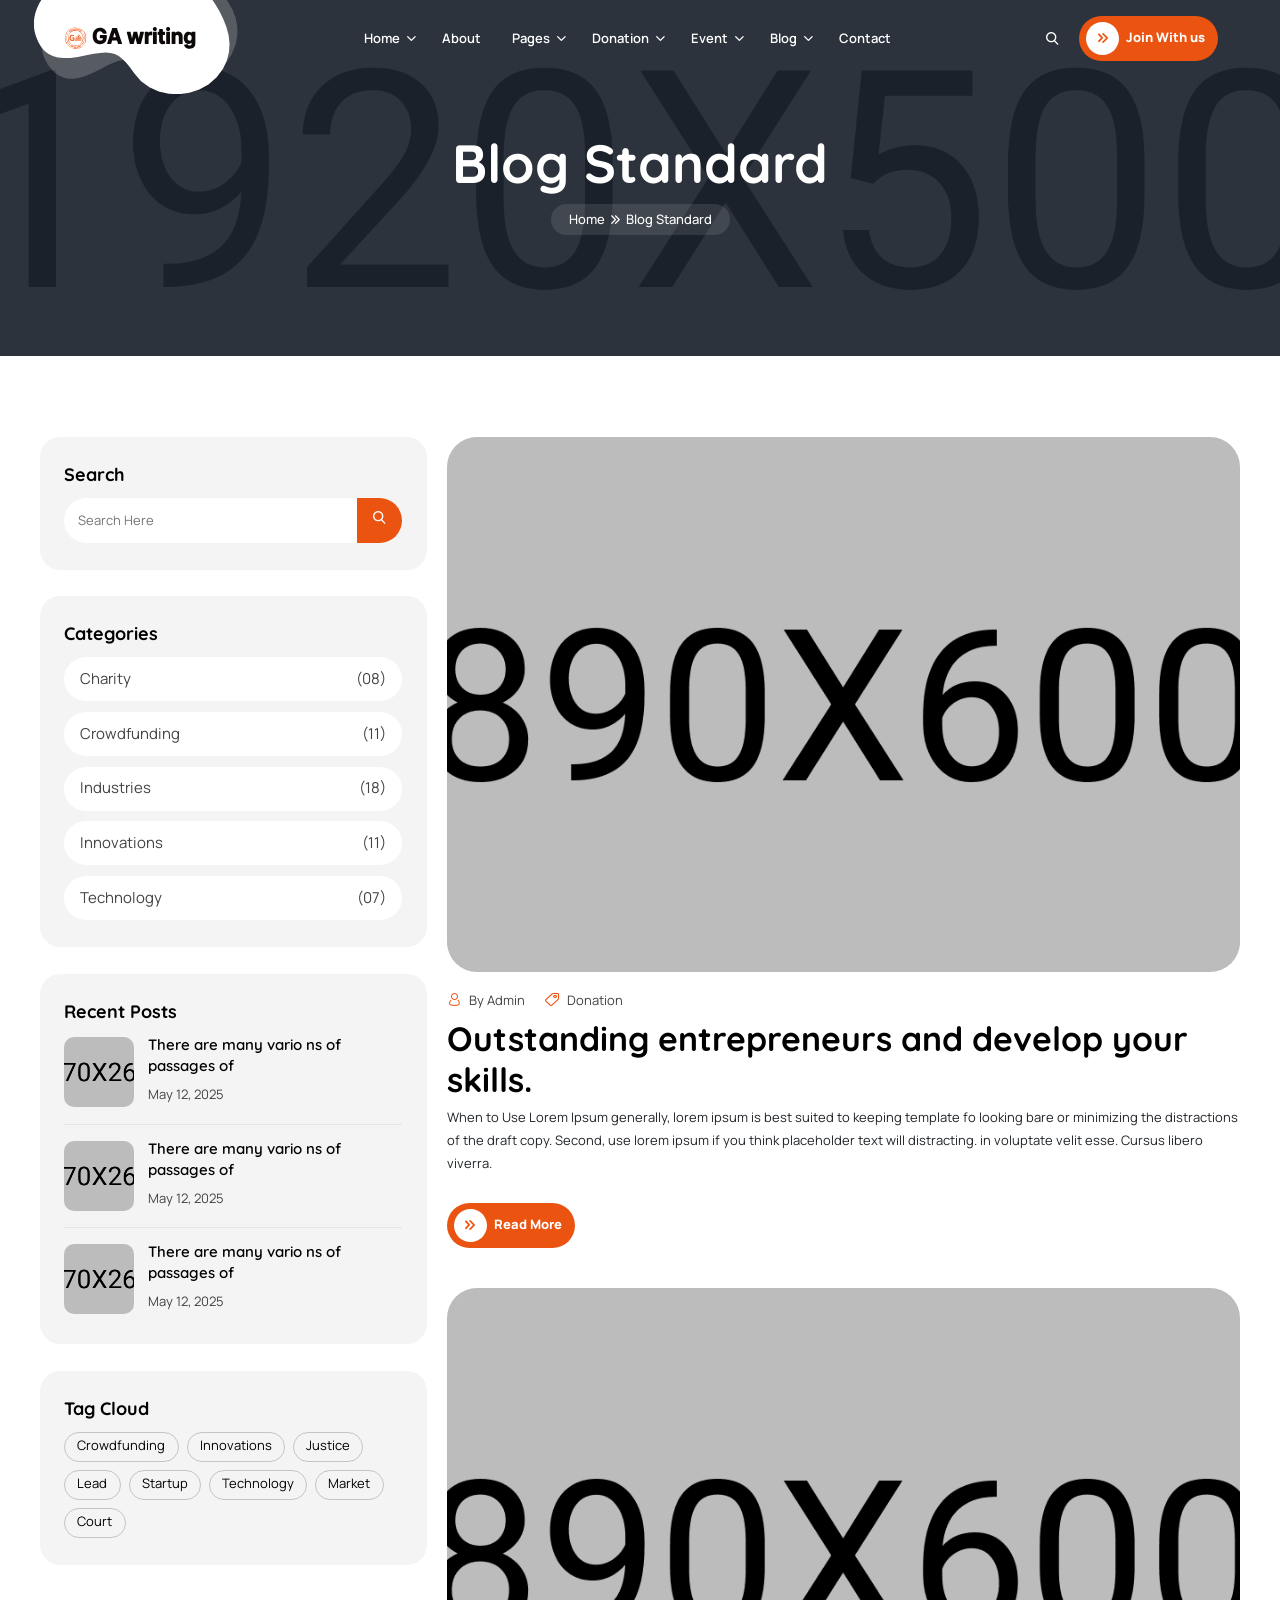
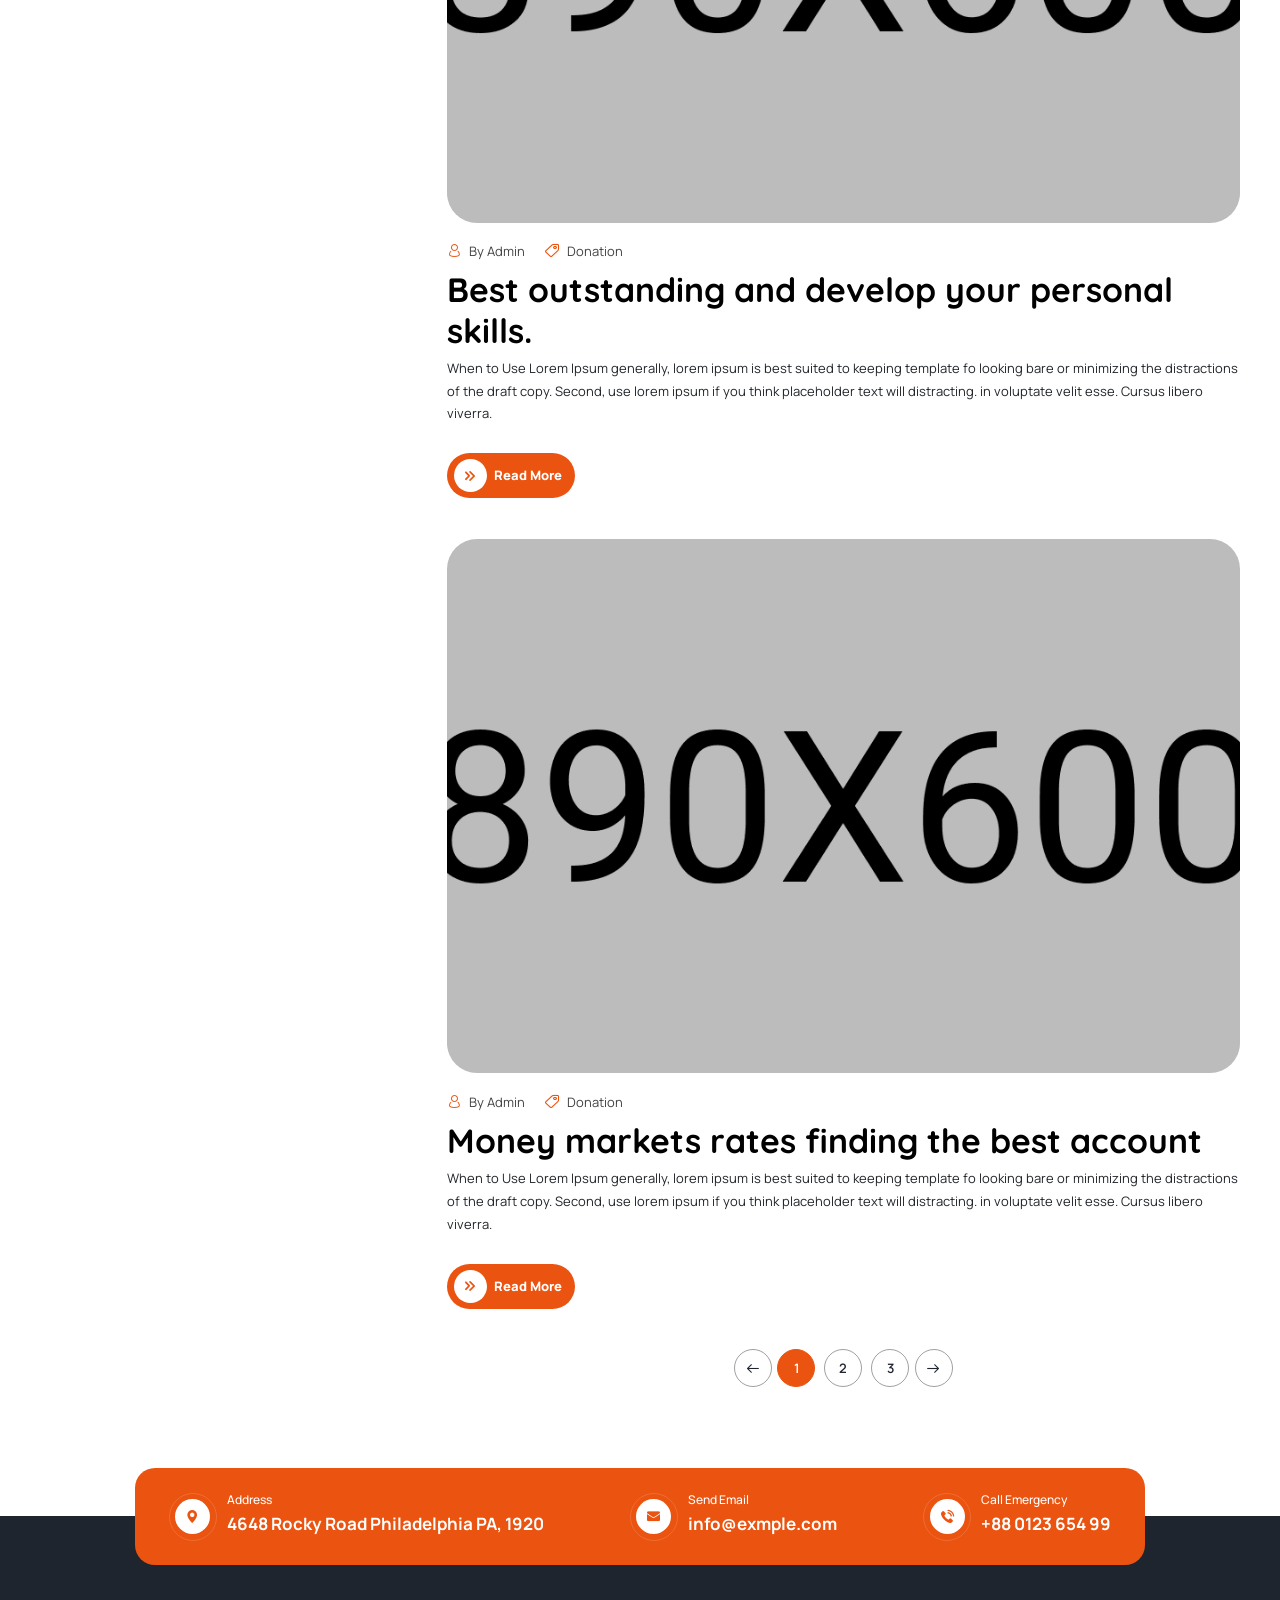
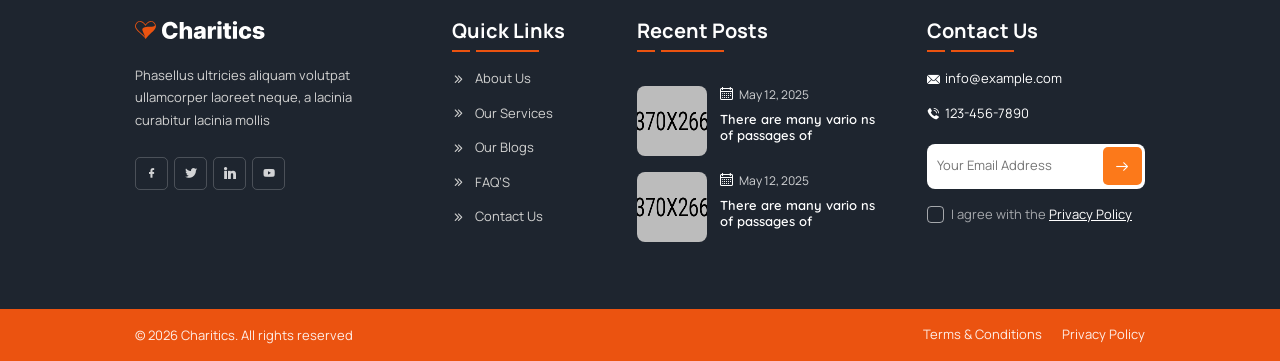
<file: blog-2.html>
<!DOCTYPE html>
<html lang="en">

<head>
    <meta charset="UTF-8">
    <meta name="viewport" content="width=device-width, initial-scale=1.0">
    <title>Charitics - NGO & Non Profit HTML Template</title>

    <!-- libraries CSS -->
    <link rel="stylesheet" href="assets/icon/flaticon_charitics.css">
    <link rel="stylesheet" href="assets/vendor/bootstrap/bootstrap.min.css">
    <link rel="stylesheet" href="assets/vendor/splide/splide.min.css">
    <link rel="stylesheet" href="assets/vendor/swiper/swiper-bundle.min.css">
    <link rel="stylesheet" href="assets/vendor/slim-select/slimselect.css">
    <link rel="stylesheet" href="assets/vendor/animate-wow/animate.min.css">
    <link rel="stylesheet" href="assets/vendor/flatpickr/flatpickr.min.css">

    <!-- custom CSS -->
    <link rel="stylesheet" href="assets/css/style.css">
</head>

<body>
    <div class="preloader" id="preloader">
        <div class="loader"></div>
    </div>

    <!-- SIDEBAR SECTION START -->
    <div class="ul-sidebar">
        <!-- header -->
        <div class="ul-sidebar-header">
            <div class="ul-sidebar-header-logo">
                <a href="index.html">
                    <img src="assets/img/logo.svg" alt="logo" class="logo">
                </a>
            </div>
            <!-- sidebar closer -->
            <button class="ul-sidebar-closer"><i class="flaticon-close"></i></button>
        </div>

        <div class="ul-sidebar-header-nav-wrapper d-block d-lg-none"></div>


        <!-- sidebar footer -->
        <div class="ul-sidebar-footer">
            <span class="ul-sidebar-footer-title">Follow us</span>

            <div class="ul-sidebar-footer-social">
                <a href="#"><i class="flaticon-facebook"></i></a>
                <a href="#"><i class="flaticon-twitter"></i></a>
                <a href="#"><i class="flaticon-instagram"></i></a>
                <a href="#"><i class="flaticon-youtube"></i></a>
            </div>
        </div>
    </div>
    <!-- SIDEBAR SECTION END -->

    <!-- SEARCH MODAL SECTION START -->
    <div class="ul-search-form-wrapper flex-grow-1 flex-shrink-0">
        <button class="ul-search-closer"><i class="flaticon-close"></i></button>

        <form action="#" class="ul-search-form">
            <div class="ul-search-form-right">
                <input type="search" name="search" id="ul-search" placeholder="Search Here">
                <button type="submit"><span class="icon"><i class="flaticon-search"></i></span></button>
            </div>
        </form>
    </div>
    <!-- SEARCH MODAL SECTION END -->

    <!-- HEADER SECTION START -->
    <header class="ul-header">
        <div class="ul-header-bottom to-be-sticky">
            <div class="ul-header-bottom-wrapper ul-header-container">
                <div class="logo-container">
                    <a href="index.html" class="d-inline-block"><img src="assets/img/logo.svg" alt="logo" class="logo"></a>
                </div>

                <!-- header nav -->
                <div class="ul-header-nav-wrapper">
                    <div class="to-go-to-sidebar-in-mobile">
                        <nav class="ul-header-nav">
                            <div class="has-sub-menu">
                                <a role="button">Home</a>

                                <div class="ul-header-submenu">
                                    <ul>
                                        <li><a href="index.html">Home 1</a></li>
                                        <li><a href="index-2.html">Home 2</a></li>
                                    </ul>
                                </div>
                            </div>
                            <a href="about.html">About</a>
                            <div class="has-sub-menu">
                                <a role="button">Pages</a>

                                <div class="ul-header-submenu">
                                    <ul>
                                        <li><a href="services.html">Services</a></li>
                                        <li><a href="service-details.html">Service Details</a></li>
                                        <li><a href="projects.html">Projects</a></li>
                                        <li><a href="project-details.html">Project Details</a></li>
                                        <li><a href="team.html">Team</a></li>
                                        <li><a href="team-details.html">Team Member Details</a></li>
                                        <li><a href="pricing.html">Pricing Plans</a></li>
                                        <li><a href="faq.html">FAQs</a></li>
                                        <li><a href="404.html">404</a></li>
                                    </ul>
                                </div>
                            </div>

                            <div class="has-sub-menu">
                                <a role="button">Donation</a>

                                <div class="ul-header-submenu">
                                    <ul>
                                        <li><a href="donations.html">Donation Listing</a></li>
                                        <li><a href="donation-details.html">Donation Details</a></li>
                                    </ul>
                                </div>
                            </div>

                            <div class="has-sub-menu">
                                <a role="button">Event</a>

                                <div class="ul-header-submenu">
                                    <ul>
                                        <li><a href="events.html">Events</a></li>
                                        <li><a href="event-details.html">Event Details</a></li>
                                    </ul>
                                </div>
                            </div>

                            <div class="has-sub-menu">
                                <a role="button">Blog</a>

                                <div class="ul-header-submenu">
                                    <ul>
                                        <li><a href="blog.html">Blogs</a></li>
                                        <li><a href="blog-2.html">Blogs Layout 2</a></li>
                                        <li><a href="blog-details.html">Blog Details</a></li>
                                    </ul>
                                </div>
                            </div>
                            <a href="contact.html">Contact</a>
                        </nav>
                    </div>
                </div>

                <!-- actions -->
                <div class="ul-header-actions">
                    <button class="ul-header-search-opener"><i class="flaticon-search"></i></button>
                    <a href="contact.html" class="ul-btn d-sm-inline-flex d-none"><i class="flaticon-fast-forward-double-right-arrows-symbol"></i> Join With us </a>
                    <button class="ul-header-sidebar-opener d-lg-none d-inline-flex"><i class="flaticon-menu"></i></button>
                </div>
            </div>
        </div>
    </header>
    <!-- HEADER SECTION END -->


    <main>
        <!-- BREADCRUMBS SECTION START -->
        <section class="ul-breadcrumb ul-section-spacing">
            <div class="ul-container">
                <h2 class="ul-breadcrumb-title">Blog Standard</h2>
                <ul class="ul-breadcrumb-nav">
                    <li><a href="index.html">Home</a></li>
                    <li><span class="separator"><i class="flaticon-right"></i></span></li>
                    <li>Blog Standard</li>
                </ul>
            </div>
        </section>
        <!-- BREADCRUMBS SECTION END -->


        <div class="ul-section-spacing">
            <div class="ul-container">
                <div class="row ul-bs-row gy-5 flex-column-reverse flex-md-row">
                    <!-- sidebar -->
                    <div class="col-lg-4 col-md-5">
                        <div class="ul-inner-sidebar">
                            <!-- single widget /search -->
                            <div class="ul-inner-sidebar-widget ul-inner-sidebar-search">
                                <h3 class="ul-inner-sidebar-widget-title">Search</h3>
                                <div class="ul-inner-sidebar-widget-content">
                                    <form action="#" class="ul-blog-search-form">
                                        <input type="search" name="blog-search" id="ul-blog-search" placeholder="Search Here">
                                        <button type="submit"><span class="icon"><i class="flaticon-search"></i></span></button>
                                    </form>
                                </div>
                            </div>

                            <!-- single widget / Categories -->
                            <div class="ul-inner-sidebar-widget categories">
                                <h3 class="ul-inner-sidebar-widget-title">Categories</h3>
                                <div class="ul-inner-sidebar-widget-content">
                                    <div class="ul-inner-sidebar-categories">
                                        <a href="donations.html">Charity <span>(08)</span></a>
                                        <a href="donations.html">Crowdfunding <span>(11)</span></a>
                                        <a href="donations.html">Industries <span>(18)</span></a>
                                        <a href="donations.html">Innovations <span>(11)</span></a>
                                        <a href="donations.html">Technology <span>(07)</span></a>
                                    </div>
                                </div>
                            </div>

                            <!-- single widget / Recent Posts -->
                            <div class="ul-inner-sidebar-widget posts">
                                <h3 class="ul-inner-sidebar-widget-title">Recent Posts</h3>
                                <div class="ul-inner-sidebar-widget-content">
                                    <div class="ul-inner-sidebar-posts">
                                        <!-- single post -->
                                        <div class="ul-inner-sidebar-post">
                                            <div class="img">
                                                <img src="assets/img/blog-2.jpg" alt="Post Image">
                                            </div>

                                            <div class="txt">
                                                <h4 class="title"><a href="blog-details.html">There are many vario ns of passages of</a></h4>
                                                <span class="date"> <span>May 12, 2025</span></span>
                                            </div>
                                        </div>

                                        <!-- single post -->
                                        <div class="ul-inner-sidebar-post">
                                            <div class="img">
                                                <img src="assets/img/blog-1.jpg" alt="Post Image">
                                            </div>

                                            <div class="txt">
                                                <h4 class="title"><a href="blog-details.html">There are many vario ns of passages of</a></h4>
                                                <span class="date"> <span>May 12, 2025</span></span>
                                            </div>
                                        </div>

                                        <!-- single post -->
                                        <div class="ul-inner-sidebar-post">
                                            <div class="img">
                                                <img src="assets/img/blog-3.jpg" alt="Post Image">
                                            </div>

                                            <div class="txt">
                                                <h4 class="title"><a href="blog-details.html">There are many vario ns of passages of</a></h4>
                                                <span class="date"> <span>May 12, 2025</span></span>
                                            </div>
                                        </div>
                                    </div>
                                </div>
                            </div>

                            <!-- single widget / Tags -->
                            <div class="ul-inner-sidebar-widget tags">
                                <h3 class="ul-inner-sidebar-widget-title">Tag Cloud</h3>
                                <div class="ul-inner-sidebar-widget-content">
                                    <div class="ul-inner-sidebar-tags">
                                        <a href="donations.html">Crowdfunding</a>
                                        <a href="donations.html">Innovations</a>
                                        <a href="donations.html">Justice</a>
                                        <a href="donations.html">Lead</a>
                                        <a href="donations.html">Startup</a>
                                        <a href="donations.html">Technology</a>
                                        <a href="donations.html">Market</a>
                                        <a href="donations.html">Court</a>
                                    </div>
                                </div>
                            </div>
                        </div>
                    </div>

                    <!-- left/blogs -->
                    <div class="col-lg-8 col-md-7">
                        <!-- blogs -->
                        <div>
                            <!-- single blog -->
                            <div class="ul-blog ul-blog-2 ul-blog-inner">
                                <div class="ul-blog-img"><img src="assets/img/blog-b-1.jpg" alt="Blog Image"></div>
                                <div class="ul-blog-txt">
                                    <div class="ul-blog-infos">
                                        <!-- single info -->
                                        <div class="ul-blog-info">
                                            <span class="icon"><i class="flaticon-account"></i></span>
                                            <span class="text">By Admin</span>
                                        </div>
                                        <!-- single info -->
                                        <div class="ul-blog-info">
                                            <span class="icon"><i class="flaticon-price-tag"></i></span>
                                            <span class="text">Donation</span>
                                        </div>
                                    </div>
                                    <a href="blog-details.html" class="ul-blog-title">Outstanding entrepreneurs and develop your skills.</a>
                                    <p class="ul-blog-excerpt">When to Use Lorem Ipsum generally, lorem ipsum is best suited to keeping template fo looking bare or minimizing the distractions of the draft copy. Second, use lorem ipsum if you think placeholder text will distracting. in voluptate velit esse. Cursus libero viverra.</p>
                                    <a href="blog-details.html" class="ul-btn"><i class="flaticon-fast-forward-double-right-arrows-symbol"></i> Read More</a>
                                </div>
                            </div>

                            <!-- single blog -->
                            <div class="ul-blog ul-blog-2 ul-blog-inner">
                                <div class="ul-blog-img"><img src="assets/img/blog-b-2.jpg" alt="Blog Image"></div>
                                <div class="ul-blog-txt">
                                    <div class="ul-blog-infos">
                                        <!-- single info -->
                                        <div class="ul-blog-info">
                                            <span class="icon"><i class="flaticon-account"></i></span>
                                            <span class="text">By Admin</span>
                                        </div>
                                        <!-- single info -->
                                        <div class="ul-blog-info">
                                            <span class="icon"><i class="flaticon-price-tag"></i></span>
                                            <span class="text">Donation</span>
                                        </div>
                                    </div>
                                    <a href="blog-details.html" class="ul-blog-title">Best outstanding and develop your personal skills.</a>
                                    <p class="ul-blog-excerpt">When to Use Lorem Ipsum generally, lorem ipsum is best suited to keeping template fo looking bare or minimizing the distractions of the draft copy. Second, use lorem ipsum if you think placeholder text will distracting. in voluptate velit esse. Cursus libero viverra.</p>
                                    <a href="blog-details.html" class="ul-btn"><i class="flaticon-fast-forward-double-right-arrows-symbol"></i> Read More</a>
                                </div>
                            </div>

                            <!-- single blog -->
                            <div class="ul-blog ul-blog-2 ul-blog-inner">
                                <div class="ul-blog-img"><img src="assets/img/blog-b-3.jpg" alt="Blog Image"></div>
                                <div class="ul-blog-txt">
                                    <div class="ul-blog-infos">
                                        <!-- single info -->
                                        <div class="ul-blog-info">
                                            <span class="icon"><i class="flaticon-account"></i></span>
                                            <span class="text">By Admin</span>
                                        </div>
                                        <!-- single info -->
                                        <div class="ul-blog-info">
                                            <span class="icon"><i class="flaticon-price-tag"></i></span>
                                            <span class="text">Donation</span>
                                        </div>
                                    </div>
                                    <a href="blog-details.html" class="ul-blog-title">Money markets rates finding the best account</a>
                                    <p class="ul-blog-excerpt">When to Use Lorem Ipsum generally, lorem ipsum is best suited to keeping template fo looking bare or minimizing the distractions of the draft copy. Second, use lorem ipsum if you think placeholder text will distracting. in voluptate velit esse. Cursus libero viverra.</p>
                                    <a href="blog-details.html" class="ul-btn"><i class="flaticon-fast-forward-double-right-arrows-symbol"></i> Read More</a>
                                </div>
                            </div>
                        </div>

                        <!-- pagination -->
                        <div class="ul-pagination">
                            <ul>
                                <li><a href="#"><i class="flaticon-back"></i></a></li>
                                <li class="pages">
                                    <a href="#" class="active">1</a>
                                    <a href="#">2</a>
                                    <a href="#">3</a>
                                </li>
                                <li><a href="#"><i class="flaticon-next"></i></a></li>
                            </ul>
                        </div>
                    </div>
                </div>
            </div>
        </div>
    </main>


    <!-- FOOTER SECTION START -->
    <footer class="ul-footer">
        <div class="ul-footer-top">
            <div class="ul-footer-container">
                <div class="ul-footer-top-contact-infos">
                    <!-- single info -->
                    <div class="ul-footer-top-contact-info">
                        <!-- icon -->
                        <div class="ul-footer-top-contact-info-icon">
                            <div class="ul-footer-top-contact-info-icon-inner">
                                <i class="flaticon-pin"></i>
                            </div>
                        </div>
                        <!-- txt -->
                        <div class="ul-footer-top-contact-info-txt">
                            <span class="ul-footer-top-contact-info-label">Address</span>
                            <h5 class="ul-footer-top-contact-info-address">4648 Rocky Road Philadelphia PA, 1920</h5>
                        </div>
                    </div>

                    <!-- single info -->
                    <div class="ul-footer-top-contact-info">
                        <!-- icon -->
                        <div class="ul-footer-top-contact-info-icon">
                            <div class="ul-footer-top-contact-info-icon-inner">
                                <i class="flaticon-email"></i>
                            </div>
                        </div>
                        <!-- txt -->
                        <div class="ul-footer-top-contact-info-txt">
                            <span class="ul-footer-top-contact-info-label">Send Email</span>
                            <h5 class="ul-footer-top-contact-info-address"><a href="mailto:info@exmple.com">info@exmple.com</a></h5>
                        </div>
                    </div>

                    <!-- single info -->
                    <div class="ul-footer-top-contact-info">
                        <!-- icon -->
                        <div class="ul-footer-top-contact-info-icon">
                            <div class="ul-footer-top-contact-info-icon-inner">
                                <i class="flaticon-telephone-call-1"></i>
                            </div>
                        </div>
                        <!-- txt -->
                        <div class="ul-footer-top-contact-info-txt">
                            <span class="ul-footer-top-contact-info-label">Call Emergency</span>
                            <h5 class="ul-footer-top-contact-info-address"><a href="tel:88012365499">+88 0123 654 99</a></h5>
                        </div>
                    </div>
                </div>
            </div>
        </div>

        <div class="ul-footer-middle">
            <div class="ul-footer-container">
                <div class="ul-footer-middle-wrapper wow animate__fadeInUp">
                    <div class="ul-footer-about">
                        <a href="index.html"><img src="assets/img/logo-white.svg" alt="logo" class="logo"></a>
                        <p class="ul-footer-about-txt">Phasellus ultricies aliquam volutpat ullamcorper laoreet neque, a lacinia curabitur lacinia mollis</p>
                        <div class="ul-footer-socials">
                            <a href="#"><i class="flaticon-facebook"></i></a>
                            <a href="#"><i class="flaticon-twitter"></i></a>
                            <a href="#"><i class="flaticon-linkedin-big-logo"></i></a>
                            <a href="#"><i class="flaticon-youtube"></i></a>
                        </div>
                    </div>

                    <div class="ul-footer-widget">
                        <h3 class="ul-footer-widget-title">Quick Links</h3>

                        <div class="ul-footer-widget-links">
                            <a href="about.html">About Us</a>
                            <a href="services.html">Our Services</a>
                            <a href="blog.html">Our Blogs</a>
                            <a href="faq.html">FAQ’S</a>
                            <a href="contact.html">Contact Us</a>
                        </div>
                    </div>

                    <div class="ul-footer-widget ul-footer-recent-posts">
                        <h3 class="ul-footer-widget-title">Recent Posts</h3>

                        <div class="ul-blog-sidebar-posts">
                            <!-- single post -->
                            <div class="ul-blog-sidebar-post ul-footer-post">
                                <div class="img">
                                    <img src="assets/img/blog-2.jpg" alt="Post Image">
                                </div>

                                <div class="txt">
                                    <span class="date">
                                        <span class="icon"><i class="flaticon-calendar"></i></span>
                                        <span>May 12, 2025</span>
                                    </span>

                                    <h4 class="title"><a href="blog-details.html">There are many vario ns of passages of</a></h4>
                                </div>
                            </div>

                            <!-- single post -->
                            <div class="ul-blog-sidebar-post ul-footer-post">
                                <div class="img">
                                    <img src="assets/img/blog-1.jpg" alt="Post Image">
                                </div>

                                <div class="txt">
                                    <span class="date">
                                        <span class="icon"><i class="flaticon-calendar"></i></span>
                                        <span>May 12, 2025</span>
                                    </span>

                                    <h4 class="title"><a href="blog-details.html">There are many vario ns of passages of</a></h4>
                                </div>
                            </div>
                        </div>
                    </div>

                    <div class="ul-footer-widget ul-nwsltr-widget">
                        <h3 class="ul-footer-widget-title">Contact Us</h3>
                        <div class="ul-footer-widget-links ul-footer-contact-links">
                            <a href="mailto:info@example.com"><i class="flaticon-mail"></i> info@example.com</a>
                            <a href="tel:123-456-7890"><i class="flaticon-telephone-call"></i> 123-456-7890</a>
                        </div>
                        <form action="#" class="ul-nwsltr-form">
                            <div class="top">
                                <input type="email" name="email" id="nwsltr-email" placeholder="Your Email Address" class="ul-nwsltr-input">
                                <button type="submit"><i class="flaticon-next"></i></button>
                            </div>

                            <div class="agreement">
                                <label for="nwsltr-agreement" class="ul-checkbox-wrapper">
                                    <input type="checkbox" name="agreement" id="nwsltr-agreement" hidden>
                                    <span class="ul-checkbox"><i class="flaticon-tick"></i></span>
                                    <span class="ul-checkbox-txt">I agree with the <a href="#">Privacy Policy</a></span>
                                </label>
                            </div>
                        </form>
                    </div>
                </div>
            </div>
        </div>

        <!-- footer bottom -->
        <div class="ul-footer-bottom">
            <div class="ul-footer-container">
                <div class="ul-footer-bottom-wrapper">
                    <p class="copyright-txt">&copy;
                        <span id="footer-copyright-year"></span> Charitics. All rights reserved
                    </p>
                    <div class="ul-footer-bottom-nav"><a href="#">Terms & Conditions</a> <a href="#">Privacy Policy</a></div>
                </div>
            </div>
        </div>

        <!-- vector -->
        <div class="ul-footer-vectors">
            <img src="assets/img/footer-vector-img.png" alt="Footer Image" class="ul-footer-vector-1">
        </div>
    </footer>
    <!-- FOOTER SECTION END -->

    <!-- libraries JS -->
    <script src="assets/vendor/bootstrap/bootstrap.bundle.min.js"></script>
    <script src="assets/vendor/splide/splide.min.js"></script>
    <script src="assets/vendor/splide/splide-extension-auto-scroll.min.js"></script>
    <script src="assets/vendor/swiper/swiper-bundle.min.js"></script>
    <script src="assets/vendor/slim-select/slimselect.min.js"></script>
    <script src="assets/vendor/animate-wow/wow.min.js"></script>
    <script src="assets/vendor/splittype/index.min.js"></script>
    <script src="assets/vendor/mixitup/mixitup.min.js"></script>
    <script src="assets/vendor/fslightbox/fslightbox.js"></script>
    <script src="assets/vendor/flatpickr/flatpickr.js"></script>

    <!-- custom JS -->
    <script src="assets/js/main.js"></script>
    <script src="assets/js/tab.js"></script>
    <!-- <script src="assets/js/countdown.js"></script> -->
    <script src="assets/js/accordion.js"></script>
    <script src="assets/js/progressbar.js"></script>
</body>

</html>
</file>
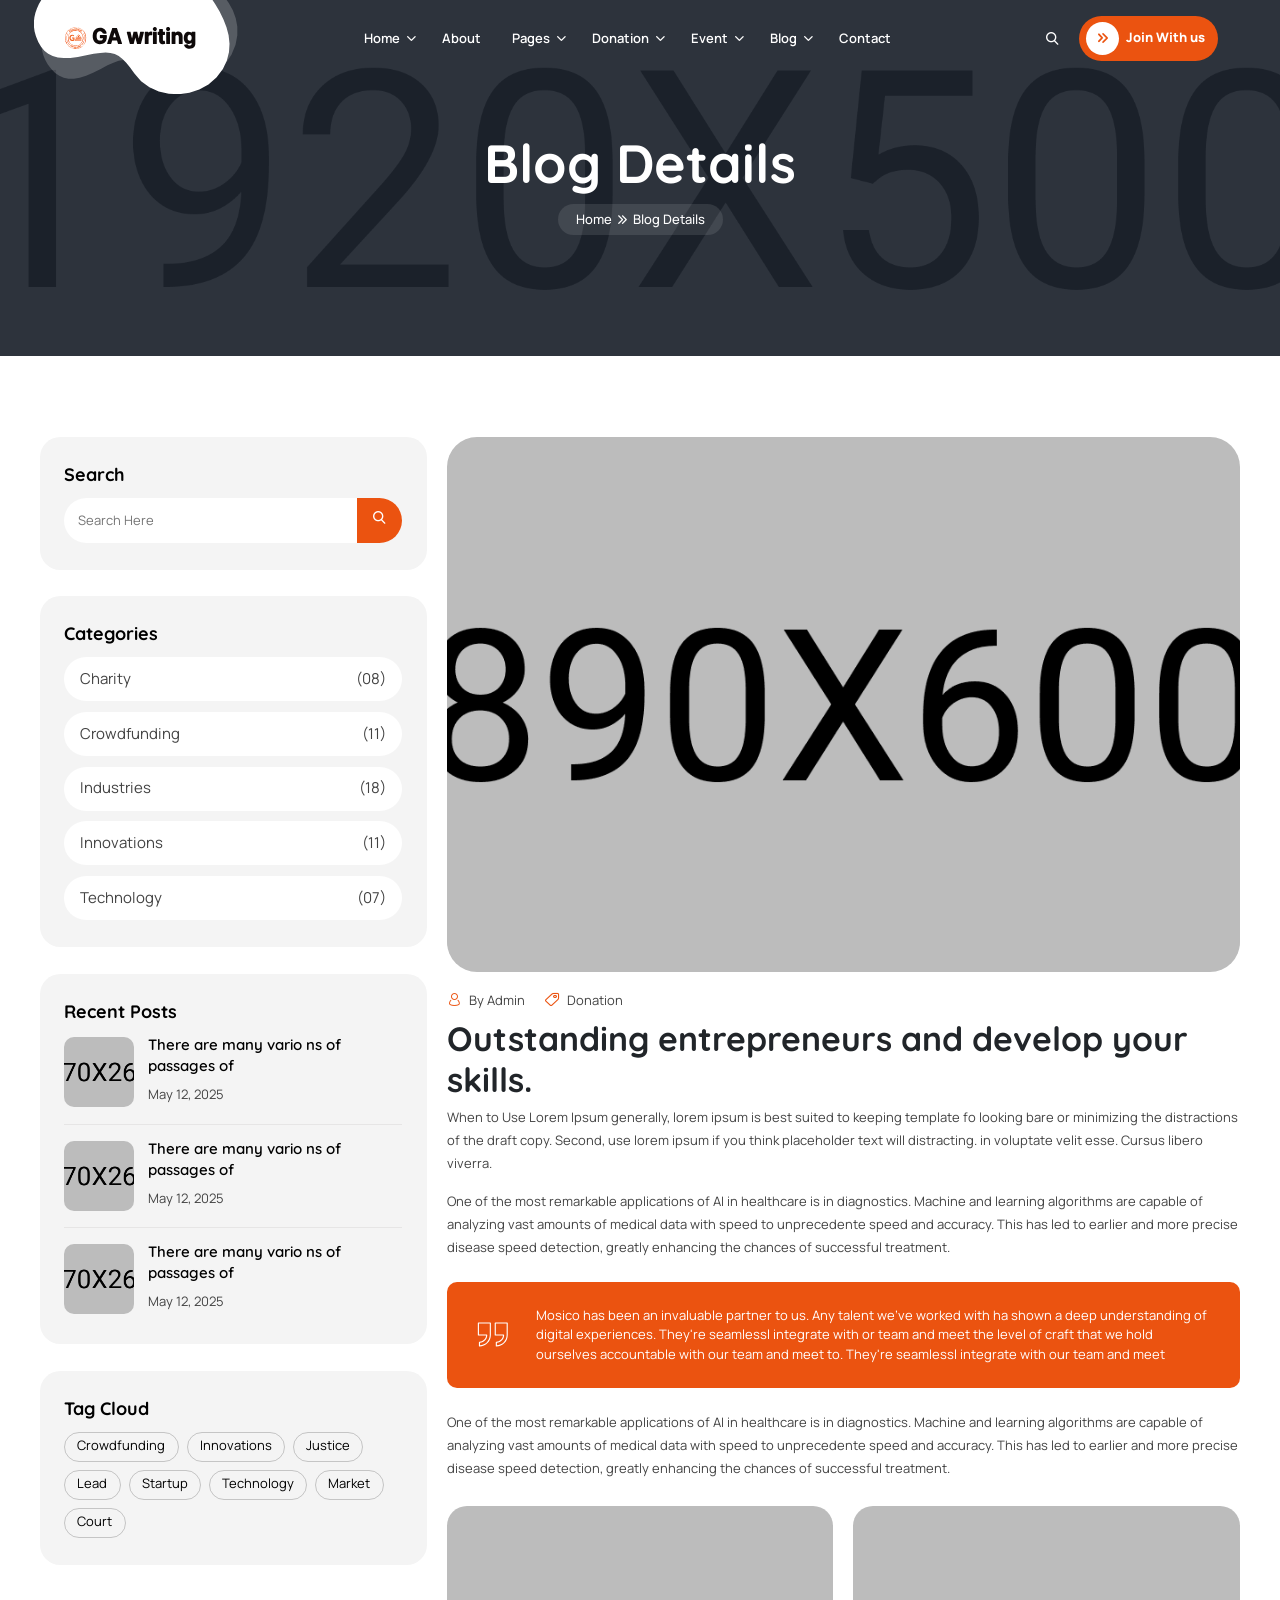
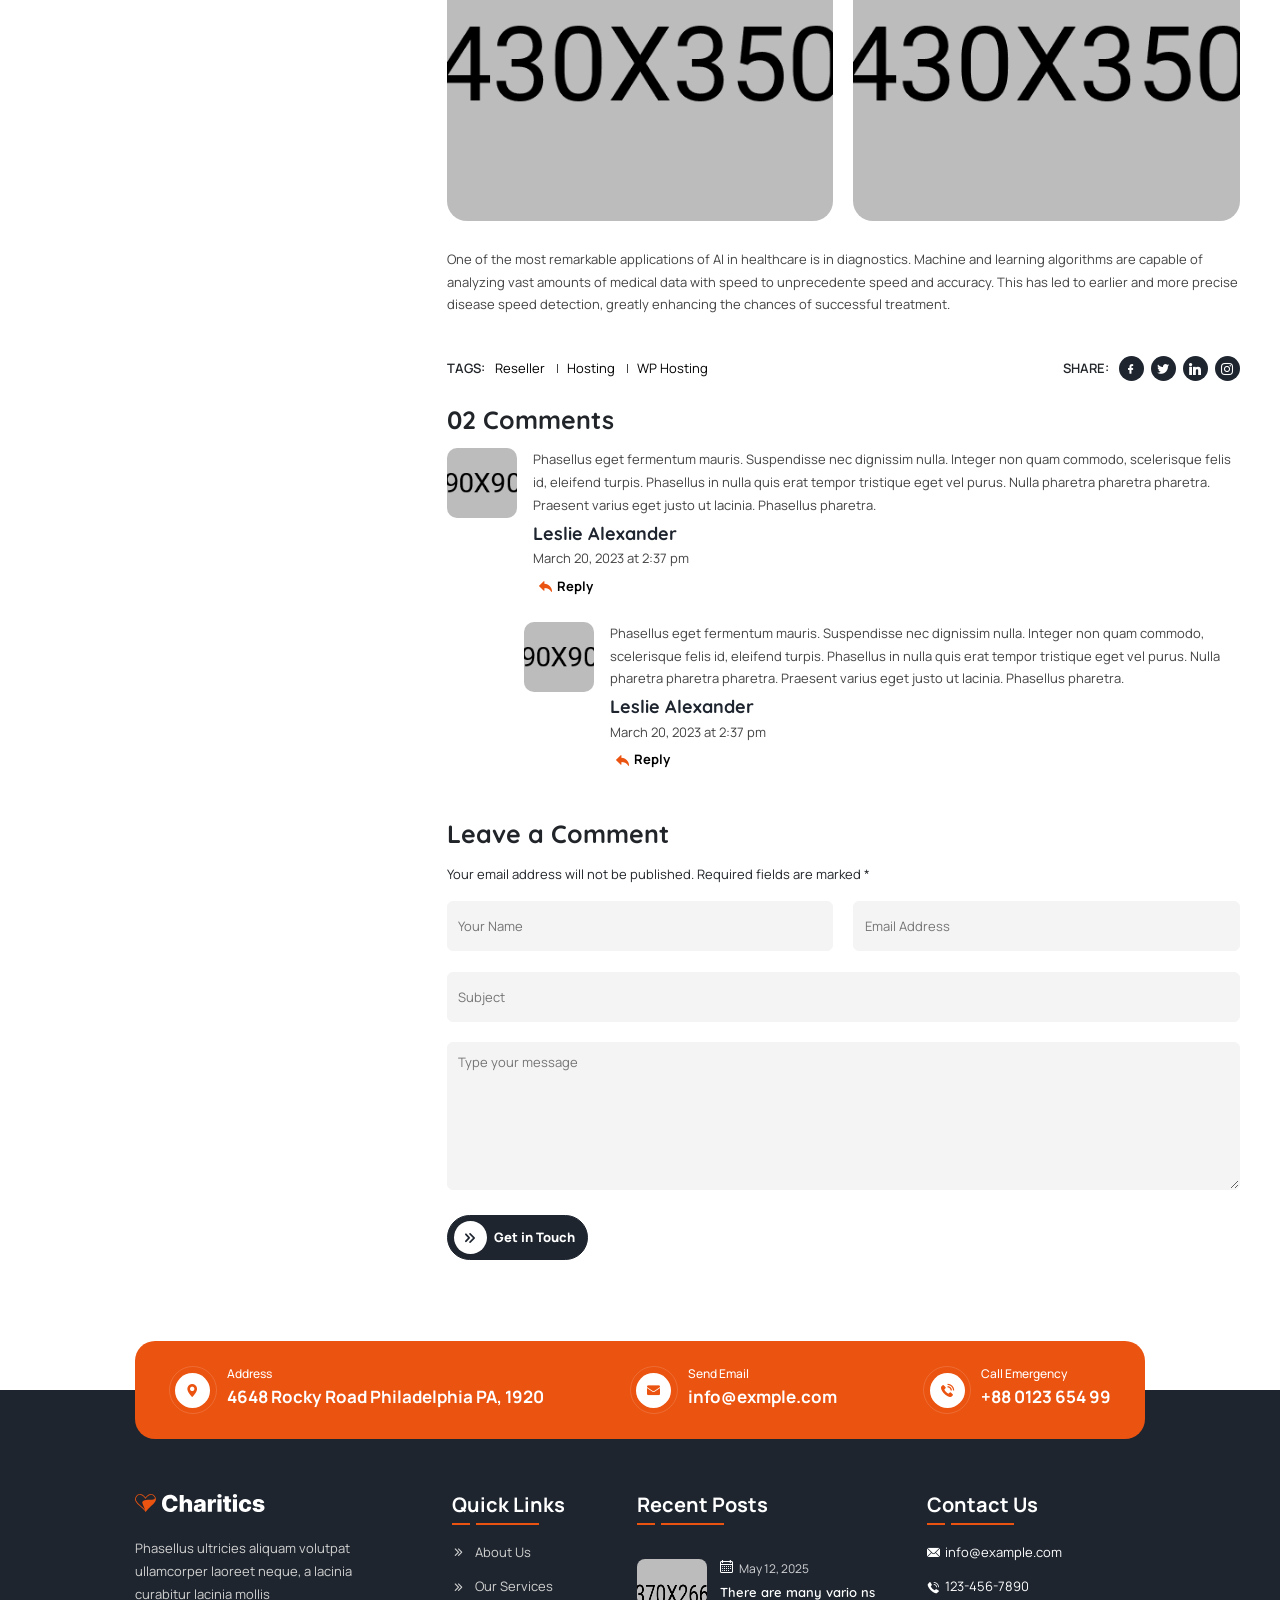
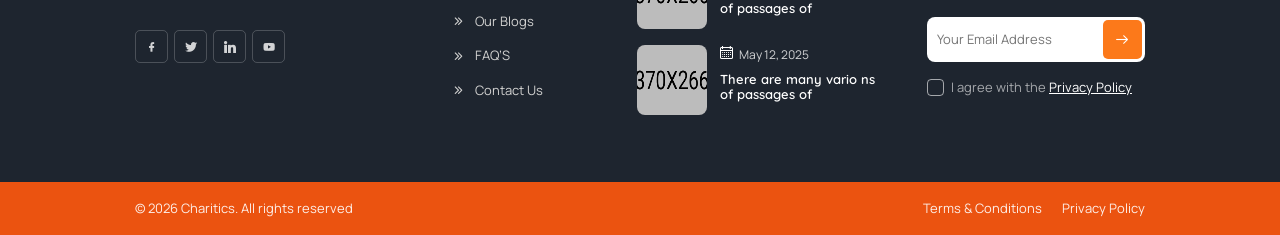
<file: blog-details.html>
<!DOCTYPE html>
<html lang="en">

<head>
    <meta charset="UTF-8">
    <meta name="viewport" content="width=device-width, initial-scale=1.0">
    <title>Charitics - NGO & Non Profit HTML Template</title>

    <!-- libraries CSS -->
    <link rel="stylesheet" href="assets/icon/flaticon_charitics.css">
    <link rel="stylesheet" href="assets/vendor/bootstrap/bootstrap.min.css">
    <link rel="stylesheet" href="assets/vendor/splide/splide.min.css">
    <link rel="stylesheet" href="assets/vendor/swiper/swiper-bundle.min.css">
    <link rel="stylesheet" href="assets/vendor/slim-select/slimselect.css">
    <link rel="stylesheet" href="assets/vendor/animate-wow/animate.min.css">
    <link rel="stylesheet" href="assets/vendor/flatpickr/flatpickr.min.css">

    <!-- custom CSS -->
    <link rel="stylesheet" href="assets/css/style.css">
</head>

<body>
    <div class="preloader" id="preloader">
        <div class="loader"></div>
    </div>

    <!-- SIDEBAR SECTION START -->
    <div class="ul-sidebar">
        <!-- header -->
        <div class="ul-sidebar-header">
            <div class="ul-sidebar-header-logo">
                <a href="index.html">
                    <img src="assets/img/logo.svg" alt="logo" class="logo">
                </a>
            </div>
            <!-- sidebar closer -->
            <button class="ul-sidebar-closer"><i class="flaticon-close"></i></button>
        </div>

        <div class="ul-sidebar-header-nav-wrapper d-block d-lg-none"></div>


        <!-- sidebar footer -->
        <div class="ul-sidebar-footer">
            <span class="ul-sidebar-footer-title">Follow us</span>

            <div class="ul-sidebar-footer-social">
                <a href="#"><i class="flaticon-facebook"></i></a>
                <a href="#"><i class="flaticon-twitter"></i></a>
                <a href="#"><i class="flaticon-instagram"></i></a>
                <a href="#"><i class="flaticon-youtube"></i></a>
            </div>
        </div>
    </div>
    <!-- SIDEBAR SECTION END -->

    <!-- SEARCH MODAL SECTION START -->
    <div class="ul-search-form-wrapper flex-grow-1 flex-shrink-0">
        <button class="ul-search-closer"><i class="flaticon-close"></i></button>

        <form action="#" class="ul-search-form">
            <div class="ul-search-form-right">
                <input type="search" name="search" id="ul-search" placeholder="Search Here">
                <button type="submit"><span class="icon"><i class="flaticon-search"></i></span></button>
            </div>
        </form>
    </div>
    <!-- SEARCH MODAL SECTION END -->

    <!-- HEADER SECTION START -->
    <header class="ul-header">
        <div class="ul-header-bottom to-be-sticky">
            <div class="ul-header-bottom-wrapper ul-header-container">
                <div class="logo-container">
                    <a href="index.html" class="d-inline-block"><img src="assets/img/logo.svg" alt="logo" class="logo"></a>
                </div>

                <!-- header nav -->
                <div class="ul-header-nav-wrapper">
                    <div class="to-go-to-sidebar-in-mobile">
                        <nav class="ul-header-nav">
                            <div class="has-sub-menu">
                                <a role="button">Home</a>

                                <div class="ul-header-submenu">
                                    <ul>
                                        <li><a href="index.html">Home 1</a></li>
                                        <li><a href="index-2.html">Home 2</a></li>
                                    </ul>
                                </div>
                            </div>
                            <a href="about.html">About</a>
                            <div class="has-sub-menu">
                                <a role="button">Pages</a>

                                <div class="ul-header-submenu">
                                    <ul>
                                        <li><a href="services.html">Services</a></li>
                                        <li><a href="service-details.html">Service Details</a></li>
                                        <li><a href="projects.html">Projects</a></li>
                                        <li><a href="project-details.html">Project Details</a></li>
                                        <li><a href="team.html">Team</a></li>
                                        <li><a href="team-details.html">Team Member Details</a></li>
                                        <li><a href="pricing.html">Pricing Plans</a></li>
                                        <li><a href="faq.html">FAQs</a></li>
                                        <li><a href="404.html">404</a></li>
                                    </ul>
                                </div>
                            </div>

                            <div class="has-sub-menu">
                                <a role="button">Donation</a>

                                <div class="ul-header-submenu">
                                    <ul>
                                        <li><a href="donations.html">Donation Listing</a></li>
                                        <li><a href="donation-details.html">Donation Details</a></li>
                                    </ul>
                                </div>
                            </div>

                            <div class="has-sub-menu">
                                <a role="button">Event</a>

                                <div class="ul-header-submenu">
                                    <ul>
                                        <li><a href="events.html">Events</a></li>
                                        <li><a href="event-details.html">Event Details</a></li>
                                    </ul>
                                </div>
                            </div>

                            <div class="has-sub-menu">
                                <a role="button">Blog</a>

                                <div class="ul-header-submenu">
                                    <ul>
                                        <li><a href="blog.html">Blogs</a></li>
                                        <li><a href="blog-2.html">Blogs Layout 2</a></li>
                                        <li><a href="blog-details.html">Blog Details</a></li>
                                    </ul>
                                </div>
                            </div>
                            <a href="contact.html">Contact</a>
                        </nav>
                    </div>
                </div>

                <!-- actions -->
                <div class="ul-header-actions">
                    <button class="ul-header-search-opener"><i class="flaticon-search"></i></button>
                    <a href="contact.html" class="ul-btn d-sm-inline-flex d-none"><i class="flaticon-fast-forward-double-right-arrows-symbol"></i> Join With us </a>
                    <button class="ul-header-sidebar-opener d-lg-none d-inline-flex"><i class="flaticon-menu"></i></button>
                </div>
            </div>
        </div>
    </header>
    <!-- HEADER SECTION END -->


    <main>
        <!-- BREADCRUMBS SECTION START -->
        <section class="ul-breadcrumb ul-section-spacing">
            <div class="ul-container">
                <h2 class="ul-breadcrumb-title">Blog Details</h2>
                <ul class="ul-breadcrumb-nav">
                    <li><a href="index.html">Home</a></li>
                    <li><span class="separator"><i class="flaticon-right"></i></span></li>
                    <li>Blog Details</li>
                </ul>
            </div>
        </section>
        <!-- BREADCRUMBS SECTION END -->


        <!-- BLOG SECTION START -->
        <div class="ul-section-spacing">
            <div class="ul-container">
                <div class="row ul-bs-row gy-5 flex-column-reverse flex-md-row">
                    <!-- sidebar -->
                    <div class="col-lg-4 col-md-5">
                        <div class="ul-inner-sidebar">
                            <!-- single widget /search -->
                            <div class="ul-inner-sidebar-widget ul-inner-sidebar-search">
                                <h3 class="ul-inner-sidebar-widget-title">Search</h3>
                                <div class="ul-inner-sidebar-widget-content">
                                    <form action="#" class="ul-blog-search-form">
                                        <input type="search" name="blog-search" id="ul-blog-search" placeholder="Search Here">
                                        <button type="submit"><span class="icon"><i class="flaticon-search"></i></span></button>
                                    </form>
                                </div>
                            </div>

                            <!-- single widget / Categories -->
                            <div class="ul-inner-sidebar-widget categories">
                                <h3 class="ul-inner-sidebar-widget-title">Categories</h3>
                                <div class="ul-inner-sidebar-widget-content">
                                    <div class="ul-inner-sidebar-categories">
                                        <a href="donations.html">Charity <span>(08)</span></a>
                                        <a href="donations.html">Crowdfunding <span>(11)</span></a>
                                        <a href="donations.html">Industries <span>(18)</span></a>
                                        <a href="donations.html">Innovations <span>(11)</span></a>
                                        <a href="donations.html">Technology <span>(07)</span></a>
                                    </div>
                                </div>
                            </div>

                            <!-- single widget / Recent Posts -->
                            <div class="ul-inner-sidebar-widget posts">
                                <h3 class="ul-inner-sidebar-widget-title">Recent Posts</h3>
                                <div class="ul-inner-sidebar-widget-content">
                                    <div class="ul-inner-sidebar-posts">
                                        <!-- single post -->
                                        <div class="ul-inner-sidebar-post">
                                            <div class="img">
                                                <img src="assets/img/blog-2.jpg" alt="Post Image">
                                            </div>

                                            <div class="txt">
                                                <h4 class="title"><a href="blog-details.html">There are many vario ns of passages of</a></h4>
                                                <span class="date"> <span>May 12, 2025</span></span>
                                            </div>
                                        </div>

                                        <!-- single post -->
                                        <div class="ul-inner-sidebar-post">
                                            <div class="img">
                                                <img src="assets/img/blog-1.jpg" alt="Post Image">
                                            </div>

                                            <div class="txt">
                                                <h4 class="title"><a href="blog-details.html">There are many vario ns of passages of</a></h4>
                                                <span class="date"> <span>May 12, 2025</span></span>
                                            </div>
                                        </div>

                                        <!-- single post -->
                                        <div class="ul-inner-sidebar-post">
                                            <div class="img">
                                                <img src="assets/img/blog-3.jpg" alt="Post Image">
                                            </div>

                                            <div class="txt">
                                                <h4 class="title"><a href="blog-details.html">There are many vario ns of passages of</a></h4>
                                                <span class="date"> <span>May 12, 2025</span></span>
                                            </div>
                                        </div>
                                    </div>
                                </div>
                            </div>

                            <!-- single widget / Tags -->
                            <div class="ul-inner-sidebar-widget tags">
                                <h3 class="ul-inner-sidebar-widget-title">Tag Cloud</h3>
                                <div class="ul-inner-sidebar-widget-content">
                                    <div class="ul-inner-sidebar-tags">
                                        <a href="donations.html">Crowdfunding</a>
                                        <a href="donations.html">Innovations</a>
                                        <a href="donations.html">Justice</a>
                                        <a href="donations.html">Lead</a>
                                        <a href="donations.html">Startup</a>
                                        <a href="donations.html">Technology</a>
                                        <a href="donations.html">Market</a>
                                        <a href="donations.html">Court</a>
                                    </div>
                                </div>
                            </div>
                        </div>
                    </div>


                    <!-- left/blog details -->
                    <div class="col-lg-8 col-md-7">
                        <div class="ul-blog-details ul-blog-inner mb-0">
                            <div class="ul-blog-2 ul-blog-inner">
                                <div class="ul-blog-img"><img src="assets/img/blog-b-1.jpg" alt="Blog Image"></div>
                                <div class="ul-blog-txt">
                                    <div class="ul-blog-infos">
                                        <!-- single info -->
                                        <div class="ul-blog-info">
                                            <span class="icon"><i class="flaticon-account"></i></span>
                                            <span class="text">By Admin</span>
                                        </div>
                                        <!-- single info -->
                                        <div class="ul-blog-info">
                                            <span class="icon"><i class="flaticon-price-tag"></i></span>
                                            <span class="text">Donation</span>
                                        </div>
                                    </div>
                                    <h2 class="ul-blog-title">Outstanding entrepreneurs and develop your skills.</h2>
                                    <div class="ul-donation-details-summary-txt ul-blog-details-txt">
                                        <p>When to Use Lorem Ipsum generally, lorem ipsum is best suited to keeping template fo looking bare or minimizing the distractions of the draft copy. Second, use lorem ipsum if you think placeholder text will distracting. in voluptate velit esse. Cursus libero viverra.</p>
                                        <p>One of the most remarkable applications of AI in healthcare is in diagnostics. Machine and learning algorithms are capable of analyzing vast amounts of medical data with speed to unprecedente speed and accuracy. This has led to earlier and more precise disease speed detection, greatly enhancing the chances of successful treatment.</p>
                                        <blockquote>Mosico has been an invaluable partner to us. Any talent we've worked with ha shown a deep understanding of digital experiences. They're seamlessl integrate with or team and meet the level of craft that we hold ourselves accountable with our team and meet to. They're seamlessl integrate with our team and meet</blockquote>
                                        <p>One of the most remarkable applications of AI in healthcare is in diagnostics. Machine and learning algorithms are capable of analyzing vast amounts of medical data with speed to unprecedente speed and accuracy. This has led to earlier and more precise disease speed detection, greatly enhancing the chances of successful treatment.</p>
                                        <div class="ul-donation-details-summary-imgs">
                                            <img src="assets/img/donation-details-inner-1.jpg" alt="image">
                                            <img src="assets/img/donation-details-inner-2.jpg" alt="image">
                                        </div>
                                        <p>One of the most remarkable applications of AI in healthcare is in diagnostics. Machine and learning algorithms are capable of analyzing vast amounts of medical data with speed to unprecedente speed and accuracy. This has led to earlier and more precise disease speed detection, greatly enhancing the chances of successful treatment.</p>
                                    </div>
                                </div>
                            </div>

                            <!-- actions -->
                            <div class="ul-blog-details-actions">
                                <!-- tags -->
                                <div class="tags-wrapper">
                                    <h4 class="actions-title">Tags: </h4>
                                    <div class="ul-blog-sidebar-tags tags">
                                        <a href="#">Reseller</a>
                                        <a href="#">Hosting</a>
                                        <a href="#">WP Hosting</a>
                                    </div>
                                </div>

                                <!-- share -->
                                <div class="shares-wrapper">
                                    <h4 class="actions-title">Share: </h4>
                                    <div class="share-options">
                                        <a href="#"><i class="flaticon-facebook"></i></a>
                                        <a href="#"><i class="flaticon-twitter"></i></a>
                                        <a href="#"><i class="flaticon-linkedin-big-logo"></i></a>
                                        <a href="#"><i class="flaticon-instagram"></i></a>
                                    </div>
                                </div>
                            </div>

                            <div class="ul-blog-details-bottom">
                                <!-- reviews -->
                                <div class="ul-blog-details-reviews">
                                    <h3 class="ul-blog-details-inner-title ul-donation-details-summary-title">02 Comments</h3>

                                    <!-- single review -->
                                    <div class="ul-blog-details-review">
                                        <div class="main-comment">
                                            <!-- reviewer image -->
                                            <div class="ul-blog-details-review-reviewer-img">
                                                <img src="assets/img/commenter-1.jpg" alt="Reviewer Image">
                                            </div>

                                            <div class="ul-blog-details-review-txt">
                                                <p>Phasellus eget fermentum mauris. Suspendisse nec dignissim nulla. Integer non quam commodo, scelerisque felis id, eleifend turpis. Phasellus in nulla quis erat tempor tristique eget vel purus. Nulla pharetra pharetra pharetra. Praesent varius eget justo ut lacinia. Phasellus pharetra.</p>
                                                <div class="reviewer">
                                                    <h4 class="reviewer-name">Leslie Alexander</h4>
                                                    <h5 class="review-date">March 20, 2023 at 2:37 pm</h5>
                                                </div>
                                                <button class="ul-blog-details-review-reply-btn"><i class="flaticon-reply"></i> Reply</button>
                                            </div>
                                        </div>

                                        <div class="ul-blog-details-review-replies">
                                            <!-- single reply -->
                                            <div class="ul-blog-details-review-reply">
                                                <div class="main-comment">
                                                    <!-- reviewer image -->
                                                    <div class="ul-blog-details-review-reviewer-img">
                                                        <img src="assets/img/commenter-2.jpg" alt="Reviewer Image">
                                                    </div>

                                                    <div class="ul-blog-details-review-txt">
                                                        <p>Phasellus eget fermentum mauris. Suspendisse nec dignissim nulla. Integer non quam commodo, scelerisque felis id, eleifend turpis. Phasellus in nulla quis erat tempor tristique eget vel purus. Nulla pharetra pharetra pharetra. Praesent varius eget justo ut lacinia. Phasellus pharetra.</p>
                                                        <div class="reviewer">
                                                            <h4 class="reviewer-name">Leslie Alexander</h4>
                                                            <h5 class="review-date">March 20, 2023 at 2:37 pm</h5>
                                                        </div>
                                                        <button class="ul-blog-details-review-reply-btn"><i class="flaticon-reply"></i> Reply</button>
                                                    </div>
                                                </div>
                                            </div>
                                        </div>
                                    </div>
                                </div>

                                <!-- review form -->
                                <div class="ul-blog-details-review-form-wrapper">
                                    <h3 class="ul-blog-details-inner-title ul-donation-details-summary-title">Leave a Comment</h3>
                                    <p>Your email address will not be published. Required fields are marked *</p>
                                    <form action="#" class="ul-contact-form ul-form">
                                        <div class="row row-cols-2 row-cols-xxs-1 ul-bs-row">
                                            <div class="col">
                                                <div class="form-group">
                                                    <input type="text" name="name" id="ul-blog-comment-name" placeholder="Your Name">
                                                </div>
                                            </div>
                                            <div class="col">
                                                <div class="form-group">
                                                    <input type="email" name="email" id="ul-blog-comment-email" placeholder="Email Address">
                                                </div>
                                            </div>
                                            <div class="col-12">
                                                <div class="form-group">
                                                    <input type="text" name="subject" id="ul-blog-comment-subject" placeholder="Subject">
                                                </div>
                                            </div>
                                            <div class="col-12">
                                                <div class="form-group">
                                                    <textarea name="message" id="ul-blog-comment-msg" placeholder="Type your message"></textarea>
                                                </div>
                                            </div>
                                            <div class="col-12">
                                                <button class="ul-btn"><i class="flaticon-fast-forward-double-right-arrows-symbol"></i> Get in Touch</button>
                                            </div>
                                        </div>
                                    </form>
                                </div>
                            </div>
                        </div>
                    </div>
                </div>
            </div>
        </div>
        <!-- BLOG SECTION END -->
    </main>


    <!-- FOOTER SECTION START -->
    <footer class="ul-footer">
        <div class="ul-footer-top">
            <div class="ul-footer-container">
                <div class="ul-footer-top-contact-infos">
                    <!-- single info -->
                    <div class="ul-footer-top-contact-info">
                        <!-- icon -->
                        <div class="ul-footer-top-contact-info-icon">
                            <div class="ul-footer-top-contact-info-icon-inner">
                                <i class="flaticon-pin"></i>
                            </div>
                        </div>
                        <!-- txt -->
                        <div class="ul-footer-top-contact-info-txt">
                            <span class="ul-footer-top-contact-info-label">Address</span>
                            <h5 class="ul-footer-top-contact-info-address">4648 Rocky Road Philadelphia PA, 1920</h5>
                        </div>
                    </div>

                    <!-- single info -->
                    <div class="ul-footer-top-contact-info">
                        <!-- icon -->
                        <div class="ul-footer-top-contact-info-icon">
                            <div class="ul-footer-top-contact-info-icon-inner">
                                <i class="flaticon-email"></i>
                            </div>
                        </div>
                        <!-- txt -->
                        <div class="ul-footer-top-contact-info-txt">
                            <span class="ul-footer-top-contact-info-label">Send Email</span>
                            <h5 class="ul-footer-top-contact-info-address"><a href="mailto:info@exmple.com">info@exmple.com</a></h5>
                        </div>
                    </div>

                    <!-- single info -->
                    <div class="ul-footer-top-contact-info">
                        <!-- icon -->
                        <div class="ul-footer-top-contact-info-icon">
                            <div class="ul-footer-top-contact-info-icon-inner">
                                <i class="flaticon-telephone-call-1"></i>
                            </div>
                        </div>
                        <!-- txt -->
                        <div class="ul-footer-top-contact-info-txt">
                            <span class="ul-footer-top-contact-info-label">Call Emergency</span>
                            <h5 class="ul-footer-top-contact-info-address"><a href="tel:88012365499">+88 0123 654 99</a></h5>
                        </div>
                    </div>
                </div>
            </div>
        </div>

        <div class="ul-footer-middle">
            <div class="ul-footer-container">
                <div class="ul-footer-middle-wrapper wow animate__fadeInUp">
                    <div class="ul-footer-about">
                        <a href="index.html"><img src="assets/img/logo-white.svg" alt="logo" class="logo"></a>
                        <p class="ul-footer-about-txt">Phasellus ultricies aliquam volutpat ullamcorper laoreet neque, a lacinia curabitur lacinia mollis</p>
                        <div class="ul-footer-socials">
                            <a href="#"><i class="flaticon-facebook"></i></a>
                            <a href="#"><i class="flaticon-twitter"></i></a>
                            <a href="#"><i class="flaticon-linkedin-big-logo"></i></a>
                            <a href="#"><i class="flaticon-youtube"></i></a>
                        </div>
                    </div>

                    <div class="ul-footer-widget">
                        <h3 class="ul-footer-widget-title">Quick Links</h3>

                        <div class="ul-footer-widget-links">
                            <a href="about.html">About Us</a>
                            <a href="services.html">Our Services</a>
                            <a href="blog.html">Our Blogs</a>
                            <a href="faq.html">FAQ’S</a>
                            <a href="contact.html">Contact Us</a>
                        </div>
                    </div>

                    <div class="ul-footer-widget ul-footer-recent-posts">
                        <h3 class="ul-footer-widget-title">Recent Posts</h3>

                        <div class="ul-blog-sidebar-posts">
                            <!-- single post -->
                            <div class="ul-blog-sidebar-post ul-footer-post">
                                <div class="img">
                                    <img src="assets/img/blog-2.jpg" alt="Post Image">
                                </div>

                                <div class="txt">
                                    <span class="date">
                                        <span class="icon"><i class="flaticon-calendar"></i></span>
                                        <span>May 12, 2025</span>
                                    </span>

                                    <h4 class="title"><a href="blog-details.html">There are many vario ns of passages of</a></h4>
                                </div>
                            </div>

                            <!-- single post -->
                            <div class="ul-blog-sidebar-post ul-footer-post">
                                <div class="img">
                                    <img src="assets/img/blog-1.jpg" alt="Post Image">
                                </div>

                                <div class="txt">
                                    <span class="date">
                                        <span class="icon"><i class="flaticon-calendar"></i></span>
                                        <span>May 12, 2025</span>
                                    </span>

                                    <h4 class="title"><a href="blog-details.html">There are many vario ns of passages of</a></h4>
                                </div>
                            </div>
                        </div>
                    </div>

                    <div class="ul-footer-widget ul-nwsltr-widget">
                        <h3 class="ul-footer-widget-title">Contact Us</h3>
                        <div class="ul-footer-widget-links ul-footer-contact-links">
                            <a href="mailto:info@example.com"><i class="flaticon-mail"></i> info@example.com</a>
                            <a href="tel:123-456-7890"><i class="flaticon-telephone-call"></i> 123-456-7890</a>
                        </div>
                        <form action="#" class="ul-nwsltr-form">
                            <div class="top">
                                <input type="email" name="email" id="nwsltr-email" placeholder="Your Email Address" class="ul-nwsltr-input">
                                <button type="submit"><i class="flaticon-next"></i></button>
                            </div>

                            <div class="agreement">
                                <label for="nwsltr-agreement" class="ul-checkbox-wrapper">
                                    <input type="checkbox" name="agreement" id="nwsltr-agreement" hidden>
                                    <span class="ul-checkbox"><i class="flaticon-tick"></i></span>
                                    <span class="ul-checkbox-txt">I agree with the <a href="#">Privacy Policy</a></span>
                                </label>
                            </div>
                        </form>
                    </div>
                </div>
            </div>
        </div>

        <!-- footer bottom -->
        <div class="ul-footer-bottom">
            <div class="ul-footer-container">
                <div class="ul-footer-bottom-wrapper">
                    <p class="copyright-txt">&copy;
                        <span id="footer-copyright-year"></span> Charitics. All rights reserved
                    </p>
                    <div class="ul-footer-bottom-nav"><a href="#">Terms & Conditions</a> <a href="#">Privacy Policy</a></div>
                </div>
            </div>
        </div>

        <!-- vector -->
        <div class="ul-footer-vectors">
            <img src="assets/img/footer-vector-img.png" alt="Footer Image" class="ul-footer-vector-1">
        </div>
    </footer>
    <!-- FOOTER SECTION END -->

    <!-- libraries JS -->
    <script src="assets/vendor/bootstrap/bootstrap.bundle.min.js"></script>
    <script src="assets/vendor/splide/splide.min.js"></script>
    <script src="assets/vendor/splide/splide-extension-auto-scroll.min.js"></script>
    <script src="assets/vendor/swiper/swiper-bundle.min.js"></script>
    <script src="assets/vendor/slim-select/slimselect.min.js"></script>
    <script src="assets/vendor/animate-wow/wow.min.js"></script>
    <script src="assets/vendor/splittype/index.min.js"></script>
    <script src="assets/vendor/mixitup/mixitup.min.js"></script>
    <script src="assets/vendor/fslightbox/fslightbox.js"></script>
    <script src="assets/vendor/flatpickr/flatpickr.js"></script>

    <!-- custom JS -->
    <script src="assets/js/main.js"></script>
    <script src="assets/js/tab.js"></script>
    <!-- <script src="assets/js/countdown.js"></script> -->
    <script src="assets/js/accordion.js"></script>
    <script src="assets/js/progressbar.js"></script>
</body>

</html>
</file>
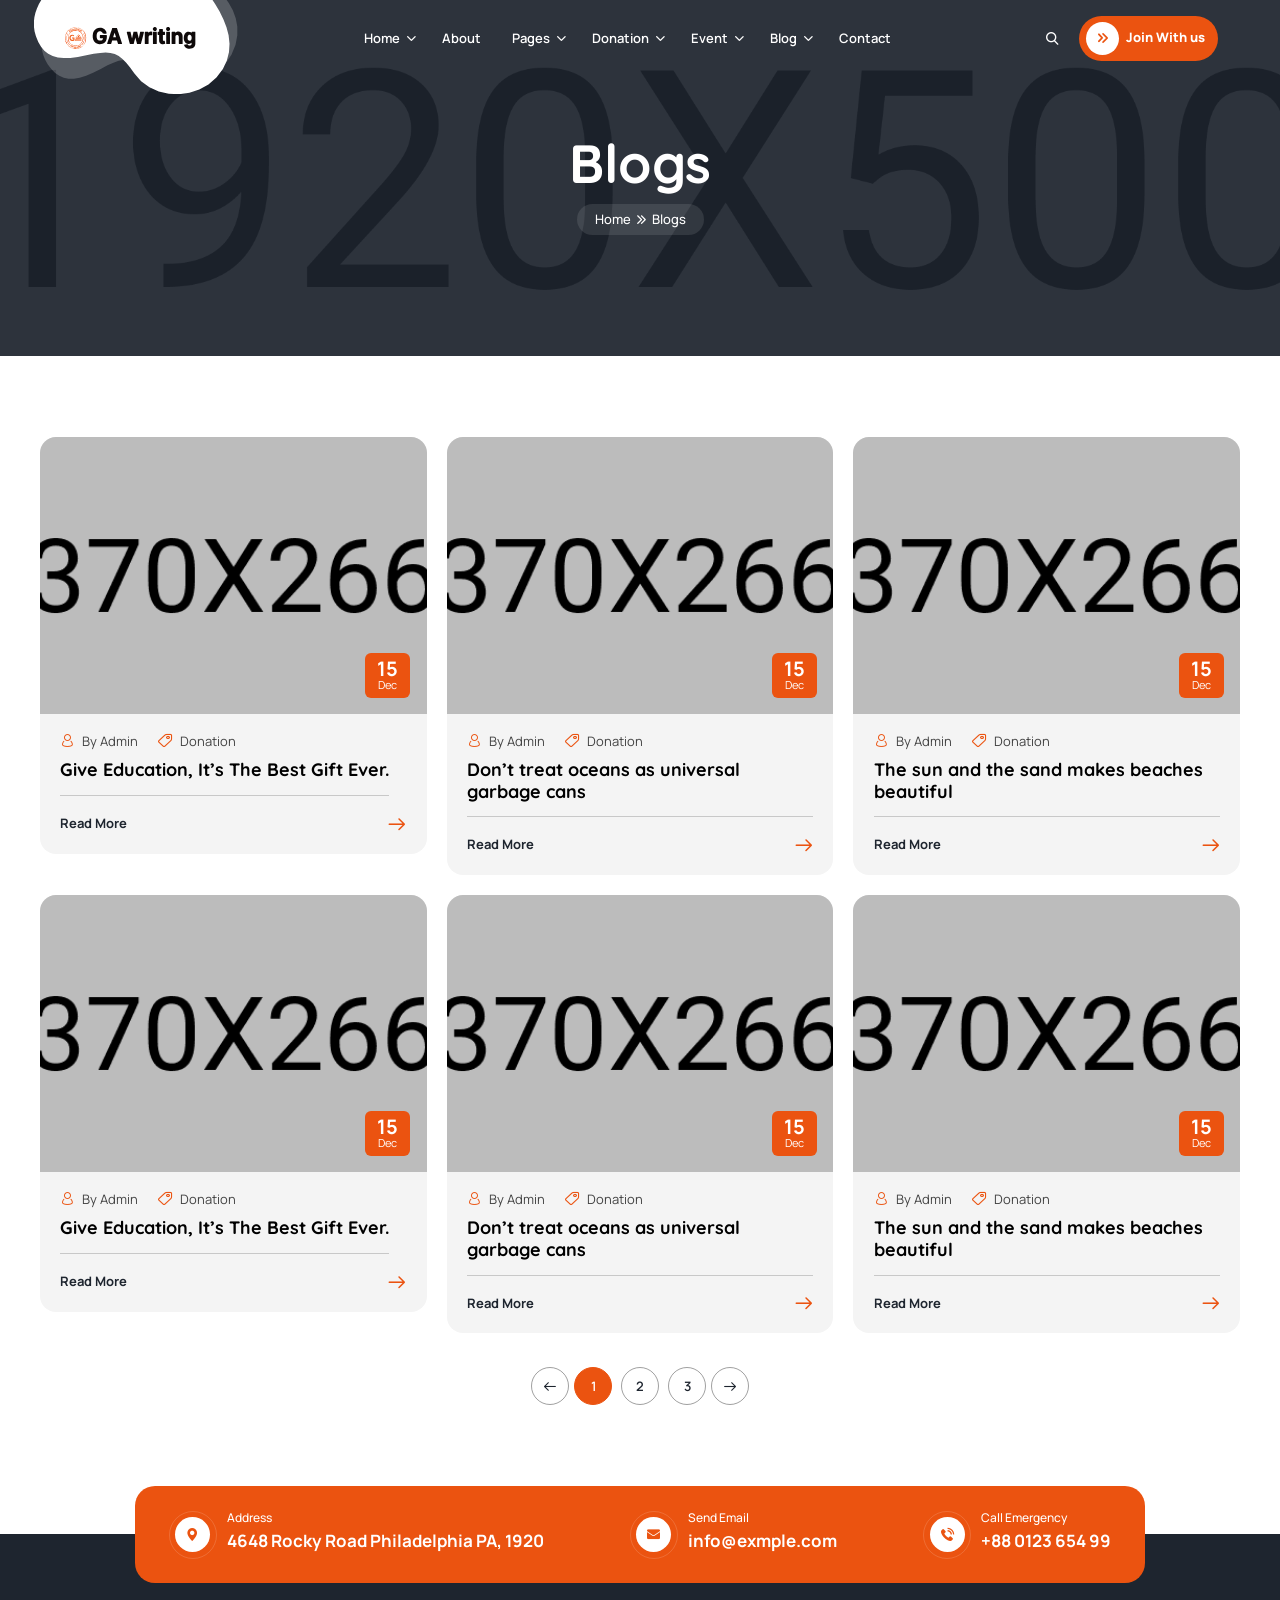
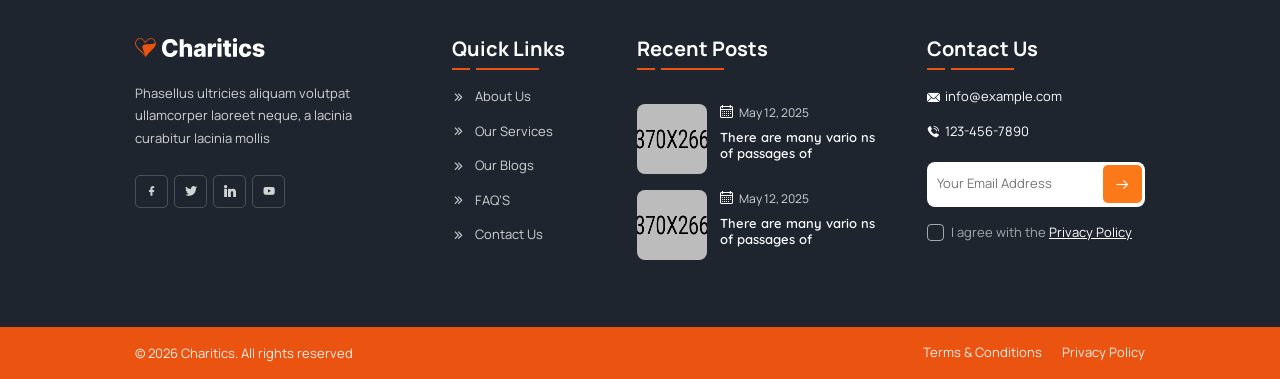
<file: blog.html>
<!DOCTYPE html>
<html lang="en">

<head>
    <meta charset="UTF-8">
    <meta name="viewport" content="width=device-width, initial-scale=1.0">
    <title>Charitics - NGO & Non Profit HTML Template</title>

    <!-- libraries CSS -->
    <link rel="stylesheet" href="assets/icon/flaticon_charitics.css">
    <link rel="stylesheet" href="assets/vendor/bootstrap/bootstrap.min.css">
    <link rel="stylesheet" href="assets/vendor/splide/splide.min.css">
    <link rel="stylesheet" href="assets/vendor/swiper/swiper-bundle.min.css">
    <link rel="stylesheet" href="assets/vendor/slim-select/slimselect.css">
    <link rel="stylesheet" href="assets/vendor/animate-wow/animate.min.css">
    <link rel="stylesheet" href="assets/vendor/flatpickr/flatpickr.min.css">

    <!-- custom CSS -->
    <link rel="stylesheet" href="assets/css/style.css">
</head>

<body>
    <div class="preloader" id="preloader">
        <div class="loader"></div>
    </div>

    <!-- SIDEBAR SECTION START -->
    <div class="ul-sidebar">
        <!-- header -->
        <div class="ul-sidebar-header">
            <div class="ul-sidebar-header-logo">
                <a href="index.html">
                    <img src="assets/img/logo.svg" alt="logo" class="logo">
                </a>
            </div>
            <!-- sidebar closer -->
            <button class="ul-sidebar-closer"><i class="flaticon-close"></i></button>
        </div>

        <div class="ul-sidebar-header-nav-wrapper d-block d-lg-none"></div>


        <!-- sidebar footer -->
        <div class="ul-sidebar-footer">
            <span class="ul-sidebar-footer-title">Follow us</span>

            <div class="ul-sidebar-footer-social">
                <a href="#"><i class="flaticon-facebook"></i></a>
                <a href="#"><i class="flaticon-twitter"></i></a>
                <a href="#"><i class="flaticon-instagram"></i></a>
                <a href="#"><i class="flaticon-youtube"></i></a>
            </div>
        </div>
    </div>
    <!-- SIDEBAR SECTION END -->

    <!-- SEARCH MODAL SECTION START -->
    <div class="ul-search-form-wrapper flex-grow-1 flex-shrink-0">
        <button class="ul-search-closer"><i class="flaticon-close"></i></button>

        <form action="#" class="ul-search-form">
            <div class="ul-search-form-right">
                <input type="search" name="search" id="ul-search" placeholder="Search Here">
                <button type="submit"><span class="icon"><i class="flaticon-search"></i></span></button>
            </div>
        </form>
    </div>
    <!-- SEARCH MODAL SECTION END -->

    <!-- HEADER SECTION START -->
    <header class="ul-header">
        <div class="ul-header-bottom to-be-sticky">
            <div class="ul-header-bottom-wrapper ul-header-container">
                <div class="logo-container">
                    <a href="index.html" class="d-inline-block"><img src="assets/img/logo.svg" alt="logo" class="logo"></a>
                </div>

                <!-- header nav -->
                <div class="ul-header-nav-wrapper">
                    <div class="to-go-to-sidebar-in-mobile">
                        <nav class="ul-header-nav">
                            <div class="has-sub-menu">
                                <a role="button">Home</a>

                                <div class="ul-header-submenu">
                                    <ul>
                                        <li><a href="index.html">Home 1</a></li>
                                        <li><a href="index-2.html">Home 2</a></li>
                                    </ul>
                                </div>
                            </div>
                            <a href="about.html">About</a>
                            <div class="has-sub-menu">
                                <a role="button">Pages</a>

                                <div class="ul-header-submenu">
                                    <ul>
                                        <li><a href="services.html">Services</a></li>
                                        <li><a href="service-details.html">Service Details</a></li>
                                        <li><a href="projects.html">Projects</a></li>
                                        <li><a href="project-details.html">Project Details</a></li>
                                        <li><a href="team.html">Team</a></li>
                                        <li><a href="team-details.html">Team Member Details</a></li>
                                        <li><a href="pricing.html">Pricing Plans</a></li>
                                        <li><a href="faq.html">FAQs</a></li>
                                        <li><a href="404.html">404</a></li>
                                    </ul>
                                </div>
                            </div>

                            <div class="has-sub-menu">
                                <a role="button">Donation</a>

                                <div class="ul-header-submenu">
                                    <ul>
                                        <li><a href="donations.html">Donation Listing</a></li>
                                        <li><a href="donation-details.html">Donation Details</a></li>
                                    </ul>
                                </div>
                            </div>

                            <div class="has-sub-menu">
                                <a role="button">Event</a>

                                <div class="ul-header-submenu">
                                    <ul>
                                        <li><a href="events.html">Events</a></li>
                                        <li><a href="event-details.html">Event Details</a></li>
                                    </ul>
                                </div>
                            </div>

                            <div class="has-sub-menu">
                                <a role="button">Blog</a>

                                <div class="ul-header-submenu">
                                    <ul>
                                        <li><a href="blog.html">Blogs</a></li>
                                        <li><a href="blog-2.html">Blogs Layout 2</a></li>
                                        <li><a href="blog-details.html">Blog Details</a></li>
                                    </ul>
                                </div>
                            </div>
                            <a href="contact.html">Contact</a>
                        </nav>
                    </div>
                </div>

                <!-- actions -->
                <div class="ul-header-actions">
                    <button class="ul-header-search-opener"><i class="flaticon-search"></i></button>
                    <a href="contact.html" class="ul-btn d-sm-inline-flex d-none"><i class="flaticon-fast-forward-double-right-arrows-symbol"></i> Join With us </a>
                    <button class="ul-header-sidebar-opener d-lg-none d-inline-flex"><i class="flaticon-menu"></i></button>
                </div>
            </div>
        </div>
    </header>
    <!-- HEADER SECTION END -->


    <main>
        <!-- BREADCRUMBS SECTION START -->
        <section class="ul-breadcrumb ul-section-spacing">
            <div class="ul-container">
                <h2 class="ul-breadcrumb-title">Blogs</h2>
                <ul class="ul-breadcrumb-nav">
                    <li><a href="index.html">Home</a></li>
                    <li><span class="separator"><i class="flaticon-right"></i></span></li>
                    <li>Blogs</li>
                </ul>
            </div>
        </section>
        <!-- BREADCRUMBS SECTION END -->


        <!-- BLOG SECTION START -->
        <section class="ul-blogs-2 ul-section-spacing">
            <div class="ul-container wow animate__fadeInUp">
                <div class="row row-cols-md-3 row-cols-2 row-cols-xxs-1 ul-bs-row justify-content-center">
                    <!-- single blog -->
                    <div class="col">
                        <div class="ul-blog ul-blog-2">
                            <div class="ul-blog-img"><img src="assets/img/blog-1.jpg" alt="Blog Image">
                                <div class="date">
                                    <span class="number">15</span>
                                    <span class="txt">Dec</span>
                                </div>
                            </div>
                            <div class="ul-blog-txt">
                                <div class="ul-blog-infos">
                                    <!-- single info -->
                                    <div class="ul-blog-info">
                                        <span class="icon"><i class="flaticon-account"></i></span>
                                        <span class="text font-normal text-[14px] text-etGray">By Admin</span>
                                    </div>
                                    <!-- single info -->
                                    <div class="ul-blog-info">
                                        <span class="icon"><i class="flaticon-price-tag"></i></span>
                                        <span class="text font-normal text-[14px] text-etGray">Donation</span>
                                    </div>
                                </div>
                                <a href="blog-details.html" class="ul-blog-title">Give Education, It’s The Best Gift Ever.</a>
                                <a href="blog-details.html" class="ul-blog-btn">Read More <span class="icon"><i class="flaticon-next"></i></span></a>
                            </div>
                        </div>
                    </div>

                    <!-- single blog -->
                    <div class="col">
                        <div class="ul-blog ul-blog-2">
                            <div class="ul-blog-img"><img src="assets/img/blog-2.jpg" alt="Blog Image">
                                <div class="date">
                                    <span class="number">15</span>
                                    <span class="txt">Dec</span>
                                </div>
                            </div>
                            <div class="ul-blog-txt">
                                <div class="ul-blog-infos">
                                    <!-- single info -->
                                    <div class="ul-blog-info">
                                        <span class="icon"><i class="flaticon-account"></i></span>
                                        <span class="text font-normal text-[14px] text-etGray">By Admin</span>
                                    </div>
                                    <!-- single info -->
                                    <div class="ul-blog-info">
                                        <span class="icon"><i class="flaticon-price-tag"></i></span>
                                        <span class="text font-normal text-[14px] text-etGray">Donation</span>
                                    </div>
                                </div>
                                <a href="blog-details.html" class="ul-blog-title">Don’t treat oceans as universal garbage cans</a>
                                <a href="blog-details.html" class="ul-blog-btn">Read More <span class="icon"><i class="flaticon-next"></i></span></a>
                            </div>
                        </div>
                    </div>

                    <!-- single blog -->
                    <div class="col">
                        <div class="ul-blog ul-blog-2">
                            <div class="ul-blog-img"><img src="assets/img/blog-3.jpg" alt="Blog Image">
                                <div class="date">
                                    <span class="number">15</span>
                                    <span class="txt">Dec</span>
                                </div>
                            </div>
                            <div class="ul-blog-txt">
                                <div class="ul-blog-infos">
                                    <!-- single info -->
                                    <div class="ul-blog-info">
                                        <span class="icon"><i class="flaticon-account"></i></span>
                                        <span class="text font-normal text-[14px] text-etGray">By Admin</span>
                                    </div>
                                    <!-- single info -->
                                    <div class="ul-blog-info">
                                        <span class="icon"><i class="flaticon-price-tag"></i></span>
                                        <span class="text font-normal text-[14px] text-etGray">Donation</span>
                                    </div>
                                </div>
                                <a href="blog-details.html" class="ul-blog-title">The sun and the sand makes beaches beautiful</a>
                                <a href="blog-details.html" class="ul-blog-btn">Read More <span class="icon"><i class="flaticon-next"></i></span></a>
                            </div>
                        </div>
                    </div>

                    <!-- single blog -->
                    <div class="col">
                        <div class="ul-blog ul-blog-2">
                            <div class="ul-blog-img"><img src="assets/img/blog-1.jpg" alt="Blog Image">
                                <div class="date">
                                    <span class="number">15</span>
                                    <span class="txt">Dec</span>
                                </div>
                            </div>
                            <div class="ul-blog-txt">
                                <div class="ul-blog-infos">
                                    <!-- single info -->
                                    <div class="ul-blog-info">
                                        <span class="icon"><i class="flaticon-account"></i></span>
                                        <span class="text font-normal text-[14px] text-etGray">By Admin</span>
                                    </div>
                                    <!-- single info -->
                                    <div class="ul-blog-info">
                                        <span class="icon"><i class="flaticon-price-tag"></i></span>
                                        <span class="text font-normal text-[14px] text-etGray">Donation</span>
                                    </div>
                                </div>
                                <a href="blog-details.html" class="ul-blog-title">Give Education, It’s The Best Gift Ever.</a>
                                <a href="blog-details.html" class="ul-blog-btn">Read More <span class="icon"><i class="flaticon-next"></i></span></a>
                            </div>
                        </div>
                    </div>

                    <!-- single blog -->
                    <div class="col">
                        <div class="ul-blog ul-blog-2">
                            <div class="ul-blog-img"><img src="assets/img/blog-2.jpg" alt="Blog Image">
                                <div class="date">
                                    <span class="number">15</span>
                                    <span class="txt">Dec</span>
                                </div>
                            </div>
                            <div class="ul-blog-txt">
                                <div class="ul-blog-infos">
                                    <!-- single info -->
                                    <div class="ul-blog-info">
                                        <span class="icon"><i class="flaticon-account"></i></span>
                                        <span class="text font-normal text-[14px] text-etGray">By Admin</span>
                                    </div>
                                    <!-- single info -->
                                    <div class="ul-blog-info">
                                        <span class="icon"><i class="flaticon-price-tag"></i></span>
                                        <span class="text font-normal text-[14px] text-etGray">Donation</span>
                                    </div>
                                </div>
                                <a href="blog-details.html" class="ul-blog-title">Don’t treat oceans as universal garbage cans</a>
                                <a href="blog-details.html" class="ul-blog-btn">Read More <span class="icon"><i class="flaticon-next"></i></span></a>
                            </div>
                        </div>
                    </div>

                    <!-- single blog -->
                    <div class="col">
                        <div class="ul-blog ul-blog-2">
                            <div class="ul-blog-img"><img src="assets/img/blog-3.jpg" alt="Blog Image">
                                <div class="date">
                                    <span class="number">15</span>
                                    <span class="txt">Dec</span>
                                </div>
                            </div>
                            <div class="ul-blog-txt">
                                <div class="ul-blog-infos">
                                    <!-- single info -->
                                    <div class="ul-blog-info">
                                        <span class="icon"><i class="flaticon-account"></i></span>
                                        <span class="text font-normal text-[14px] text-etGray">By Admin</span>
                                    </div>
                                    <!-- single info -->
                                    <div class="ul-blog-info">
                                        <span class="icon"><i class="flaticon-price-tag"></i></span>
                                        <span class="text font-normal text-[14px] text-etGray">Donation</span>
                                    </div>
                                </div>
                                <a href="blog-details.html" class="ul-blog-title">The sun and the sand makes beaches beautiful</a>
                                <a href="blog-details.html" class="ul-blog-btn">Read More <span class="icon"><i class="flaticon-next"></i></span></a>
                            </div>
                        </div>
                    </div>
                </div>

                <!-- pagination -->
                <div class="ul-pagination">
                    <ul>
                        <li><a href="#"><i class="flaticon-back"></i></a></li>
                        <li class="pages">
                            <a href="#" class="active">1</a>
                            <a href="#">2</a>
                            <a href="#">3</a>
                        </li>
                        <li><a href="#"><i class="flaticon-next"></i></a></li>
                    </ul>
                </div>
            </div>
        </section>
        <!-- BLOG SECTION END -->
    </main>


    <!-- FOOTER SECTION START -->
    <footer class="ul-footer">
        <div class="ul-footer-top">
            <div class="ul-footer-container">
                <div class="ul-footer-top-contact-infos">
                    <!-- single info -->
                    <div class="ul-footer-top-contact-info">
                        <!-- icon -->
                        <div class="ul-footer-top-contact-info-icon">
                            <div class="ul-footer-top-contact-info-icon-inner">
                                <i class="flaticon-pin"></i>
                            </div>
                        </div>
                        <!-- txt -->
                        <div class="ul-footer-top-contact-info-txt">
                            <span class="ul-footer-top-contact-info-label">Address</span>
                            <h5 class="ul-footer-top-contact-info-address">4648 Rocky Road Philadelphia PA, 1920</h5>
                        </div>
                    </div>

                    <!-- single info -->
                    <div class="ul-footer-top-contact-info">
                        <!-- icon -->
                        <div class="ul-footer-top-contact-info-icon">
                            <div class="ul-footer-top-contact-info-icon-inner">
                                <i class="flaticon-email"></i>
                            </div>
                        </div>
                        <!-- txt -->
                        <div class="ul-footer-top-contact-info-txt">
                            <span class="ul-footer-top-contact-info-label">Send Email</span>
                            <h5 class="ul-footer-top-contact-info-address"><a href="mailto:info@exmple.com">info@exmple.com</a></h5>
                        </div>
                    </div>

                    <!-- single info -->
                    <div class="ul-footer-top-contact-info">
                        <!-- icon -->
                        <div class="ul-footer-top-contact-info-icon">
                            <div class="ul-footer-top-contact-info-icon-inner">
                                <i class="flaticon-telephone-call-1"></i>
                            </div>
                        </div>
                        <!-- txt -->
                        <div class="ul-footer-top-contact-info-txt">
                            <span class="ul-footer-top-contact-info-label">Call Emergency</span>
                            <h5 class="ul-footer-top-contact-info-address"><a href="tel:88012365499">+88 0123 654 99</a></h5>
                        </div>
                    </div>
                </div>
            </div>
        </div>

        <div class="ul-footer-middle">
            <div class="ul-footer-container">
                <div class="ul-footer-middle-wrapper wow animate__fadeInUp">
                    <div class="ul-footer-about">
                        <a href="index.html"><img src="assets/img/logo-white.svg" alt="logo" class="logo"></a>
                        <p class="ul-footer-about-txt">Phasellus ultricies aliquam volutpat ullamcorper laoreet neque, a lacinia curabitur lacinia mollis</p>
                        <div class="ul-footer-socials">
                            <a href="#"><i class="flaticon-facebook"></i></a>
                            <a href="#"><i class="flaticon-twitter"></i></a>
                            <a href="#"><i class="flaticon-linkedin-big-logo"></i></a>
                            <a href="#"><i class="flaticon-youtube"></i></a>
                        </div>
                    </div>

                    <div class="ul-footer-widget">
                        <h3 class="ul-footer-widget-title">Quick Links</h3>

                        <div class="ul-footer-widget-links">
                            <a href="about.html">About Us</a>
                            <a href="services.html">Our Services</a>
                            <a href="blog.html">Our Blogs</a>
                            <a href="faq.html">FAQ’S</a>
                            <a href="contact.html">Contact Us</a>
                        </div>
                    </div>

                    <div class="ul-footer-widget ul-footer-recent-posts">
                        <h3 class="ul-footer-widget-title">Recent Posts</h3>

                        <div class="ul-blog-sidebar-posts">
                            <!-- single post -->
                            <div class="ul-blog-sidebar-post ul-footer-post">
                                <div class="img">
                                    <img src="assets/img/blog-2.jpg" alt="Post Image">
                                </div>

                                <div class="txt">
                                    <span class="date">
                                        <span class="icon"><i class="flaticon-calendar"></i></span>
                                        <span>May 12, 2025</span>
                                    </span>

                                    <h4 class="title"><a href="blog-details.html">There are many vario ns of passages of</a></h4>
                                </div>
                            </div>

                            <!-- single post -->
                            <div class="ul-blog-sidebar-post ul-footer-post">
                                <div class="img">
                                    <img src="assets/img/blog-1.jpg" alt="Post Image">
                                </div>

                                <div class="txt">
                                    <span class="date">
                                        <span class="icon"><i class="flaticon-calendar"></i></span>
                                        <span>May 12, 2025</span>
                                    </span>

                                    <h4 class="title"><a href="blog-details.html">There are many vario ns of passages of</a></h4>
                                </div>
                            </div>
                        </div>
                    </div>

                    <div class="ul-footer-widget ul-nwsltr-widget">
                        <h3 class="ul-footer-widget-title">Contact Us</h3>
                        <div class="ul-footer-widget-links ul-footer-contact-links">
                            <a href="mailto:info@example.com"><i class="flaticon-mail"></i> info@example.com</a>
                            <a href="tel:123-456-7890"><i class="flaticon-telephone-call"></i> 123-456-7890</a>
                        </div>
                        <form action="#" class="ul-nwsltr-form">
                            <div class="top">
                                <input type="email" name="email" id="nwsltr-email" placeholder="Your Email Address" class="ul-nwsltr-input">
                                <button type="submit"><i class="flaticon-next"></i></button>
                            </div>

                            <div class="agreement">
                                <label for="nwsltr-agreement" class="ul-checkbox-wrapper">
                                    <input type="checkbox" name="agreement" id="nwsltr-agreement" hidden>
                                    <span class="ul-checkbox"><i class="flaticon-tick"></i></span>
                                    <span class="ul-checkbox-txt">I agree with the <a href="#">Privacy Policy</a></span>
                                </label>
                            </div>
                        </form>
                    </div>
                </div>
            </div>
        </div>

        <!-- footer bottom -->
        <div class="ul-footer-bottom">
            <div class="ul-footer-container">
                <div class="ul-footer-bottom-wrapper">
                    <p class="copyright-txt">&copy;
                        <span id="footer-copyright-year"></span> Charitics. All rights reserved
                    </p>
                    <div class="ul-footer-bottom-nav"><a href="#">Terms & Conditions</a> <a href="#">Privacy Policy</a></div>
                </div>
            </div>
        </div>

        <!-- vector -->
        <div class="ul-footer-vectors">
            <img src="assets/img/footer-vector-img.png" alt="Footer Image" class="ul-footer-vector-1">
        </div>
    </footer>
    <!-- FOOTER SECTION END -->

    <!-- libraries JS -->
    <script src="assets/vendor/bootstrap/bootstrap.bundle.min.js"></script>
    <script src="assets/vendor/splide/splide.min.js"></script>
    <script src="assets/vendor/splide/splide-extension-auto-scroll.min.js"></script>
    <script src="assets/vendor/swiper/swiper-bundle.min.js"></script>
    <script src="assets/vendor/slim-select/slimselect.min.js"></script>
    <script src="assets/vendor/animate-wow/wow.min.js"></script>
    <script src="assets/vendor/splittype/index.min.js"></script>
    <script src="assets/vendor/mixitup/mixitup.min.js"></script>
    <script src="assets/vendor/fslightbox/fslightbox.js"></script>
    <script src="assets/vendor/flatpickr/flatpickr.js"></script>

    <!-- custom JS -->
    <script src="assets/js/main.js"></script>
    <script src="assets/js/tab.js"></script>
    <!-- <script src="assets/js/countdown.js"></script> -->
    <script src="assets/js/accordion.js"></script>
    <script src="assets/js/progressbar.js"></script>
</body>

</html>
</file>
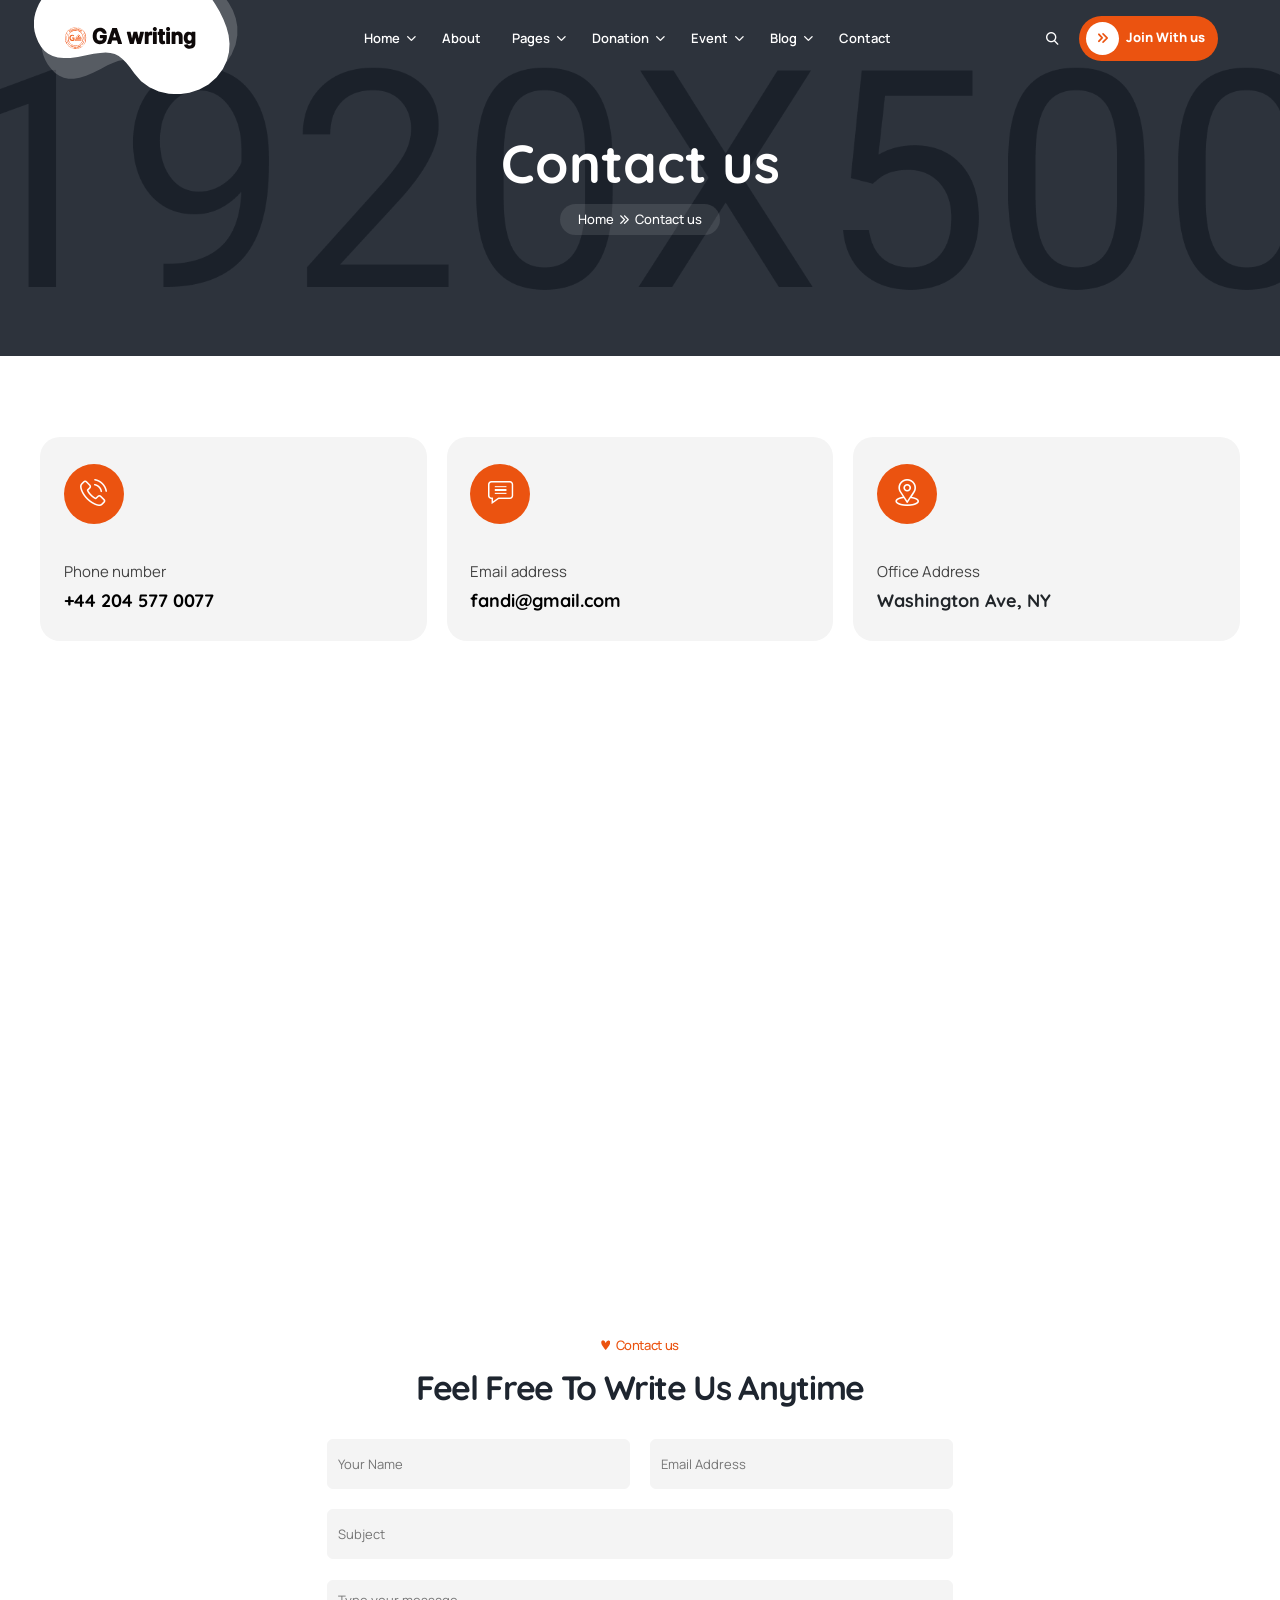
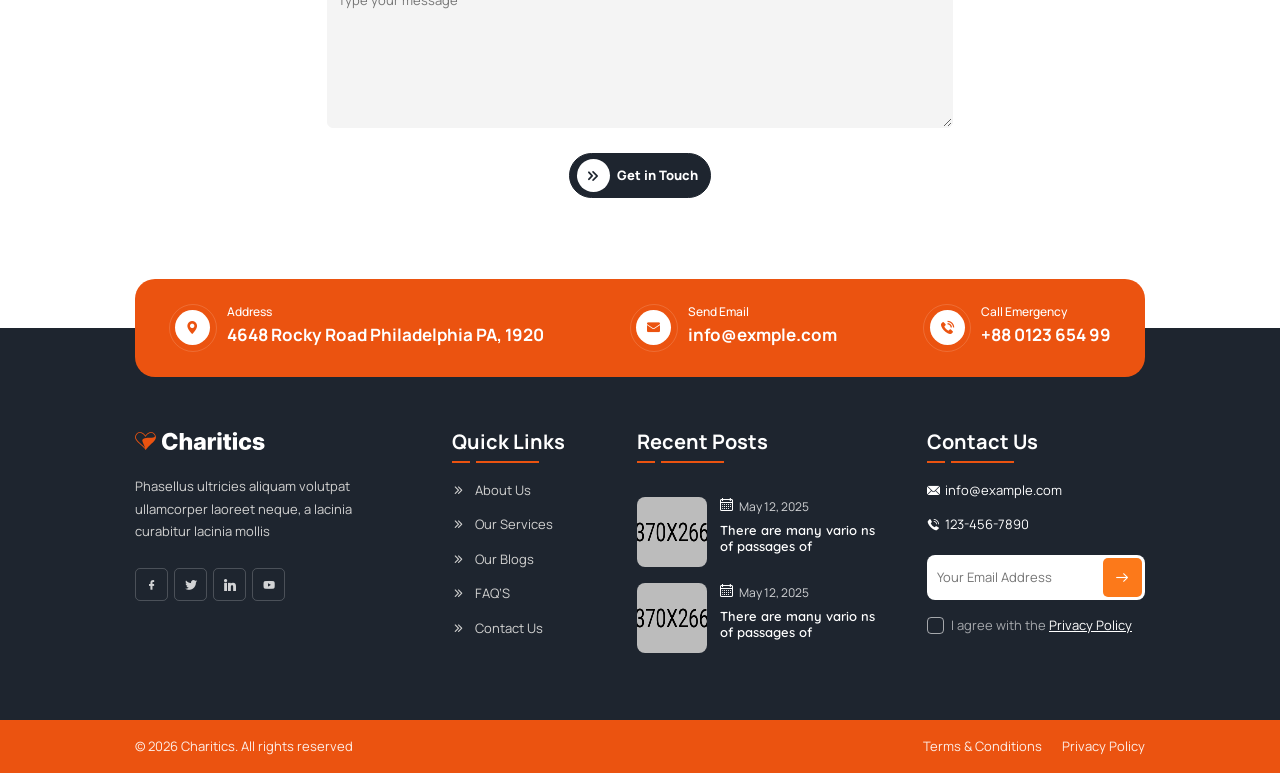
<file: contact.html>
<!DOCTYPE html>
<html lang="en">

<head>
    <meta charset="UTF-8">
    <meta name="viewport" content="width=device-width, initial-scale=1.0">
    <title>Charitics - NGO & Non Profit HTML Template</title>

    <!-- libraries CSS -->
    <link rel="stylesheet" href="assets/icon/flaticon_charitics.css">
    <link rel="stylesheet" href="assets/vendor/bootstrap/bootstrap.min.css">
    <link rel="stylesheet" href="assets/vendor/splide/splide.min.css">
    <link rel="stylesheet" href="assets/vendor/swiper/swiper-bundle.min.css">
    <link rel="stylesheet" href="assets/vendor/slim-select/slimselect.css">
    <link rel="stylesheet" href="assets/vendor/animate-wow/animate.min.css">
    <link rel="stylesheet" href="assets/vendor/flatpickr/flatpickr.min.css">

    <!-- custom CSS -->
    <link rel="stylesheet" href="assets/css/style.css">
</head>

<body>
    <div class="preloader" id="preloader">
        <div class="loader"></div>
    </div>

    <!-- SIDEBAR SECTION START -->
    <div class="ul-sidebar">
        <!-- header -->
        <div class="ul-sidebar-header">
            <div class="ul-sidebar-header-logo">
                <a href="index.html">
                    <img src="assets/img/logo.svg" alt="logo" class="logo">
                </a>
            </div>
            <!-- sidebar closer -->
            <button class="ul-sidebar-closer"><i class="flaticon-close"></i></button>
        </div>

        <div class="ul-sidebar-header-nav-wrapper d-block d-lg-none"></div>


        <!-- sidebar footer -->
        <div class="ul-sidebar-footer">
            <span class="ul-sidebar-footer-title">Follow us</span>

            <div class="ul-sidebar-footer-social">
                <a href="#"><i class="flaticon-facebook"></i></a>
                <a href="#"><i class="flaticon-twitter"></i></a>
                <a href="#"><i class="flaticon-instagram"></i></a>
                <a href="#"><i class="flaticon-youtube"></i></a>
            </div>
        </div>
    </div>
    <!-- SIDEBAR SECTION END -->

    <!-- SEARCH MODAL SECTION START -->
    <div class="ul-search-form-wrapper flex-grow-1 flex-shrink-0">
        <button class="ul-search-closer"><i class="flaticon-close"></i></button>

        <form action="#" class="ul-search-form">
            <div class="ul-search-form-right">
                <input type="search" name="search" id="ul-search" placeholder="Search Here">
                <button type="submit"><span class="icon"><i class="flaticon-search"></i></span></button>
            </div>
        </form>
    </div>
    <!-- SEARCH MODAL SECTION END -->

    <!-- HEADER SECTION START -->
    <header class="ul-header">
        <div class="ul-header-bottom to-be-sticky">
            <div class="ul-header-bottom-wrapper ul-header-container">
                <div class="logo-container">
                    <a href="index.html" class="d-inline-block"><img src="assets/img/logo.svg" alt="logo" class="logo"></a>
                </div>

                <!-- header nav -->
                <div class="ul-header-nav-wrapper">
                    <div class="to-go-to-sidebar-in-mobile">
                        <nav class="ul-header-nav">
                            <div class="has-sub-menu">
                                <a role="button">Home</a>

                                <div class="ul-header-submenu">
                                    <ul>
                                        <li><a href="index.html">Home 1</a></li>
                                        <li><a href="index-2.html">Home 2</a></li>
                                    </ul>
                                </div>
                            </div>
                            <a href="about.html">About</a>
                            <div class="has-sub-menu">
                                <a role="button">Pages</a>

                                <div class="ul-header-submenu">
                                    <ul>
                                        <li><a href="services.html">Services</a></li>
                                        <li><a href="service-details.html">Service Details</a></li>
                                        <li><a href="projects.html">Projects</a></li>
                                        <li><a href="project-details.html">Project Details</a></li>
                                        <li><a href="team.html">Team</a></li>
                                        <li><a href="team-details.html">Team Member Details</a></li>
                                        <li><a href="pricing.html">Pricing Plans</a></li>
                                        <li><a href="faq.html">FAQs</a></li>
                                        <li><a href="404.html">404</a></li>
                                    </ul>
                                </div>
                            </div>

                            <div class="has-sub-menu">
                                <a role="button">Donation</a>

                                <div class="ul-header-submenu">
                                    <ul>
                                        <li><a href="donations.html">Donation Listing</a></li>
                                        <li><a href="donation-details.html">Donation Details</a></li>
                                    </ul>
                                </div>
                            </div>

                            <div class="has-sub-menu">
                                <a role="button">Event</a>

                                <div class="ul-header-submenu">
                                    <ul>
                                        <li><a href="events.html">Events</a></li>
                                        <li><a href="event-details.html">Event Details</a></li>
                                    </ul>
                                </div>
                            </div>

                            <div class="has-sub-menu">
                                <a role="button">Blog</a>

                                <div class="ul-header-submenu">
                                    <ul>
                                        <li><a href="blog.html">Blogs</a></li>
                                        <li><a href="blog-2.html">Blogs Layout 2</a></li>
                                        <li><a href="blog-details.html">Blog Details</a></li>
                                    </ul>
                                </div>
                            </div>
                            <a href="contact.html">Contact</a>
                        </nav>
                    </div>
                </div>

                <!-- actions -->
                <div class="ul-header-actions">
                    <button class="ul-header-search-opener"><i class="flaticon-search"></i></button>
                    <a href="contact.html" class="ul-btn d-sm-inline-flex d-none"><i class="flaticon-fast-forward-double-right-arrows-symbol"></i> Join With us </a>
                    <button class="ul-header-sidebar-opener d-lg-none d-inline-flex"><i class="flaticon-menu"></i></button>
                </div>
            </div>
        </div>
    </header>
    <!-- HEADER SECTION END -->


    <main>
        <!-- BREADCRUMBS SECTION START -->
        <section class="ul-breadcrumb ul-section-spacing">
            <div class="ul-container">
                <h2 class="ul-breadcrumb-title">Contact us</h2>
                <ul class="ul-breadcrumb-nav">
                    <li><a href="index.html">Home</a></li>
                    <li><span class="separator"><i class="flaticon-right"></i></span></li>
                    <li>Contact us</li>
                </ul>
            </div>
        </section>
        <!-- BREADCRUMBS SECTION END -->


        <!-- CONTACT INFOS SECTION START -->
        <div class="ul-contact-infos">
            <div class="ul-section-spacing ul-container">
                <div class="row row-cols-md-3 row-cols-2 row-cols-xxs-1 ul-bs-row">
                    <!-- single info -->
                    <div class="col">
                        <div class="ul-contact-info">
                            <div class="icon"><i class="flaticon-phone-call"></i></div>
                            <div class="txt">
                                <span class="title">Phone number</span>
                                <a href="tel:+442045770077">+44 204 577 0077</a>
                            </div>
                        </div>
                    </div>
                    <!-- single info -->
                    <div class="col">
                        <div class="ul-contact-info">
                            <div class="icon"><i class="flaticon-comment"></i></div>
                            <div class="txt">
                                <span class="title">Email address</span>
                                <a href="mailto:fandi@gmail.com">fandi@gmail.com</a>
                            </div>
                        </div>
                    </div>
                    <!-- single info -->
                    <div class="col">
                        <div class="ul-contact-info">
                            <div class="icon"><i class="flaticon-location"></i></div>
                            <div class="txt">
                                <span class="title">Office Address</span>
                                <span class="descr">Washington Ave, NY</span>
                            </div>
                        </div>
                    </div>
                </div>
            </div>
        </div>
        <!-- CONTACT INFOS SECTION END -->


        <!-- MAPS SECTION START -->
        <div class="ul-contact-map">
            <iframe src="https://www.google.com/maps/embed?pb=!1m18!1m12!1m3!1d4273.369923927683!2d89.24843545559786!3d25.755317550773302!2m3!1f0!2f0!3f0!3m2!1i1024!2i768!4f13.1!3m3!1m2!1s0x39e32e0754341e5f%3A0xa50209e1e2d5aed5!2sRangpur%20Zoo!5e0!3m2!1sen!2sbd!4v1736854209235!5m2!1sen!2sbd" allowfullscreen="" loading="lazy" referrerpolicy="no-referrer-when-downgrade"></iframe>
        </div>
        <!-- MAPS SECTION END -->


        <!-- CONTACT SECTION START -->
        <section class="ul-inner-contact ul-section-spacing">
            <div class="ul-section-heading justify-content-center text-center">
                <div>
                    <span class="ul-section-sub-title">Contact us</span>
                    <h2 class="ul-section-title">Feel Free To Write Us Anytime</h2>
                </div>
            </div>

            <div class="ul-inner-contact-container">
                <form action="#" class="ul-contact-form ul-form">
                    <div class="row row-cols-2 row-cols-xxs-1 ul-bs-row">
                        <div class="col">
                            <div class="form-group">
                                <input type="text" name="name" id="ul-contact-name" placeholder="Your Name">
                            </div>
                        </div>
                        <div class="col">
                            <div class="form-group">
                                <input type="email" name="email" id="ul-contact-email" placeholder="Email Address">
                            </div>
                        </div>
                        <div class="col-12">
                            <div class="form-group">
                                <input type="text" name="subject" id="ul-contact-subject" placeholder="Subject">
                            </div>
                        </div>
                        <div class="col-12">
                            <div class="form-group">
                                <textarea name="message" id="ul-contact-msg" placeholder="Type your message"></textarea>
                            </div>
                        </div>
                        <div class="col-12 text-center">
                            <button class="ul-btn"><i class="flaticon-fast-forward-double-right-arrows-symbol"></i> Get in Touch</button>
                        </div>
                    </div>
                </form>
            </div>
        </section>
        <!-- CONTACT SECTION END -->
    </main>


    <!-- FOOTER SECTION START -->
    <footer class="ul-footer">
        <div class="ul-footer-top">
            <div class="ul-footer-container">
                <div class="ul-footer-top-contact-infos">
                    <!-- single info -->
                    <div class="ul-footer-top-contact-info">
                        <!-- icon -->
                        <div class="ul-footer-top-contact-info-icon">
                            <div class="ul-footer-top-contact-info-icon-inner">
                                <i class="flaticon-pin"></i>
                            </div>
                        </div>
                        <!-- txt -->
                        <div class="ul-footer-top-contact-info-txt">
                            <span class="ul-footer-top-contact-info-label">Address</span>
                            <h5 class="ul-footer-top-contact-info-address">4648 Rocky Road Philadelphia PA, 1920</h5>
                        </div>
                    </div>

                    <!-- single info -->
                    <div class="ul-footer-top-contact-info">
                        <!-- icon -->
                        <div class="ul-footer-top-contact-info-icon">
                            <div class="ul-footer-top-contact-info-icon-inner">
                                <i class="flaticon-email"></i>
                            </div>
                        </div>
                        <!-- txt -->
                        <div class="ul-footer-top-contact-info-txt">
                            <span class="ul-footer-top-contact-info-label">Send Email</span>
                            <h5 class="ul-footer-top-contact-info-address"><a href="mailto:info@exmple.com">info@exmple.com</a></h5>
                        </div>
                    </div>

                    <!-- single info -->
                    <div class="ul-footer-top-contact-info">
                        <!-- icon -->
                        <div class="ul-footer-top-contact-info-icon">
                            <div class="ul-footer-top-contact-info-icon-inner">
                                <i class="flaticon-telephone-call-1"></i>
                            </div>
                        </div>
                        <!-- txt -->
                        <div class="ul-footer-top-contact-info-txt">
                            <span class="ul-footer-top-contact-info-label">Call Emergency</span>
                            <h5 class="ul-footer-top-contact-info-address"><a href="tel:88012365499">+88 0123 654 99</a></h5>
                        </div>
                    </div>
                </div>
            </div>
        </div>

        <div class="ul-footer-middle">
            <div class="ul-footer-container">
                <div class="ul-footer-middle-wrapper wow animate__fadeInUp">
                    <div class="ul-footer-about">
                        <a href="index.html"><img src="assets/img/logo-white.svg" alt="logo" class="logo"></a>
                        <p class="ul-footer-about-txt">Phasellus ultricies aliquam volutpat ullamcorper laoreet neque, a lacinia curabitur lacinia mollis</p>
                        <div class="ul-footer-socials">
                            <a href="#"><i class="flaticon-facebook"></i></a>
                            <a href="#"><i class="flaticon-twitter"></i></a>
                            <a href="#"><i class="flaticon-linkedin-big-logo"></i></a>
                            <a href="#"><i class="flaticon-youtube"></i></a>
                        </div>
                    </div>

                    <div class="ul-footer-widget">
                        <h3 class="ul-footer-widget-title">Quick Links</h3>

                        <div class="ul-footer-widget-links">
                            <a href="about.html">About Us</a>
                            <a href="services.html">Our Services</a>
                            <a href="blog.html">Our Blogs</a>
                            <a href="faq.html">FAQ’S</a>
                            <a href="contact.html">Contact Us</a>
                        </div>
                    </div>

                    <div class="ul-footer-widget ul-footer-recent-posts">
                        <h3 class="ul-footer-widget-title">Recent Posts</h3>

                        <div class="ul-blog-sidebar-posts">
                            <!-- single post -->
                            <div class="ul-blog-sidebar-post ul-footer-post">
                                <div class="img">
                                    <img src="assets/img/blog-2.jpg" alt="Post Image">
                                </div>

                                <div class="txt">
                                    <span class="date">
                                        <span class="icon"><i class="flaticon-calendar"></i></span>
                                        <span>May 12, 2025</span>
                                    </span>

                                    <h4 class="title"><a href="blog-details.html">There are many vario ns of passages of</a></h4>
                                </div>
                            </div>

                            <!-- single post -->
                            <div class="ul-blog-sidebar-post ul-footer-post">
                                <div class="img">
                                    <img src="assets/img/blog-1.jpg" alt="Post Image">
                                </div>

                                <div class="txt">
                                    <span class="date">
                                        <span class="icon"><i class="flaticon-calendar"></i></span>
                                        <span>May 12, 2025</span>
                                    </span>

                                    <h4 class="title"><a href="blog-details.html">There are many vario ns of passages of</a></h4>
                                </div>
                            </div>
                        </div>
                    </div>

                    <div class="ul-footer-widget ul-nwsltr-widget">
                        <h3 class="ul-footer-widget-title">Contact Us</h3>
                        <div class="ul-footer-widget-links ul-footer-contact-links">
                            <a href="mailto:info@example.com"><i class="flaticon-mail"></i> info@example.com</a>
                            <a href="tel:123-456-7890"><i class="flaticon-telephone-call"></i> 123-456-7890</a>
                        </div>
                        <form action="#" class="ul-nwsltr-form">
                            <div class="top">
                                <input type="email" name="email" id="nwsltr-email" placeholder="Your Email Address" class="ul-nwsltr-input">
                                <button type="submit"><i class="flaticon-next"></i></button>
                            </div>

                            <div class="agreement">
                                <label for="nwsltr-agreement" class="ul-checkbox-wrapper">
                                    <input type="checkbox" name="agreement" id="nwsltr-agreement" hidden>
                                    <span class="ul-checkbox"><i class="flaticon-tick"></i></span>
                                    <span class="ul-checkbox-txt">I agree with the <a href="#">Privacy Policy</a></span>
                                </label>
                            </div>
                        </form>
                    </div>
                </div>
            </div>
        </div>

        <!-- footer bottom -->
        <div class="ul-footer-bottom">
            <div class="ul-footer-container">
                <div class="ul-footer-bottom-wrapper">
                    <p class="copyright-txt">&copy;
                        <span id="footer-copyright-year"></span> Charitics. All rights reserved
                    </p>
                    <div class="ul-footer-bottom-nav"><a href="#">Terms & Conditions</a> <a href="#">Privacy Policy</a></div>
                </div>
            </div>
        </div>

        <!-- vector -->
        <div class="ul-footer-vectors">
            <img src="assets/img/footer-vector-img.png" alt="Footer Image" class="ul-footer-vector-1">
        </div>
    </footer>
    <!-- FOOTER SECTION END -->

    <!-- libraries JS -->
    <script src="assets/vendor/bootstrap/bootstrap.bundle.min.js"></script>
    <script src="assets/vendor/splide/splide.min.js"></script>
    <script src="assets/vendor/splide/splide-extension-auto-scroll.min.js"></script>
    <script src="assets/vendor/swiper/swiper-bundle.min.js"></script>
    <script src="assets/vendor/slim-select/slimselect.min.js"></script>
    <script src="assets/vendor/animate-wow/wow.min.js"></script>
    <script src="assets/vendor/splittype/index.min.js"></script>
    <script src="assets/vendor/mixitup/mixitup.min.js"></script>
    <script src="assets/vendor/fslightbox/fslightbox.js"></script>
    <script src="assets/vendor/flatpickr/flatpickr.js"></script>

    <!-- custom JS -->
    <script src="assets/js/main.js"></script>
    <script src="assets/js/tab.js"></script>
    <!-- <script src="assets/js/countdown.js"></script> -->
    <script src="assets/js/accordion.js"></script>
    <script src="assets/js/progressbar.js"></script>
</body>

</html>
</file>
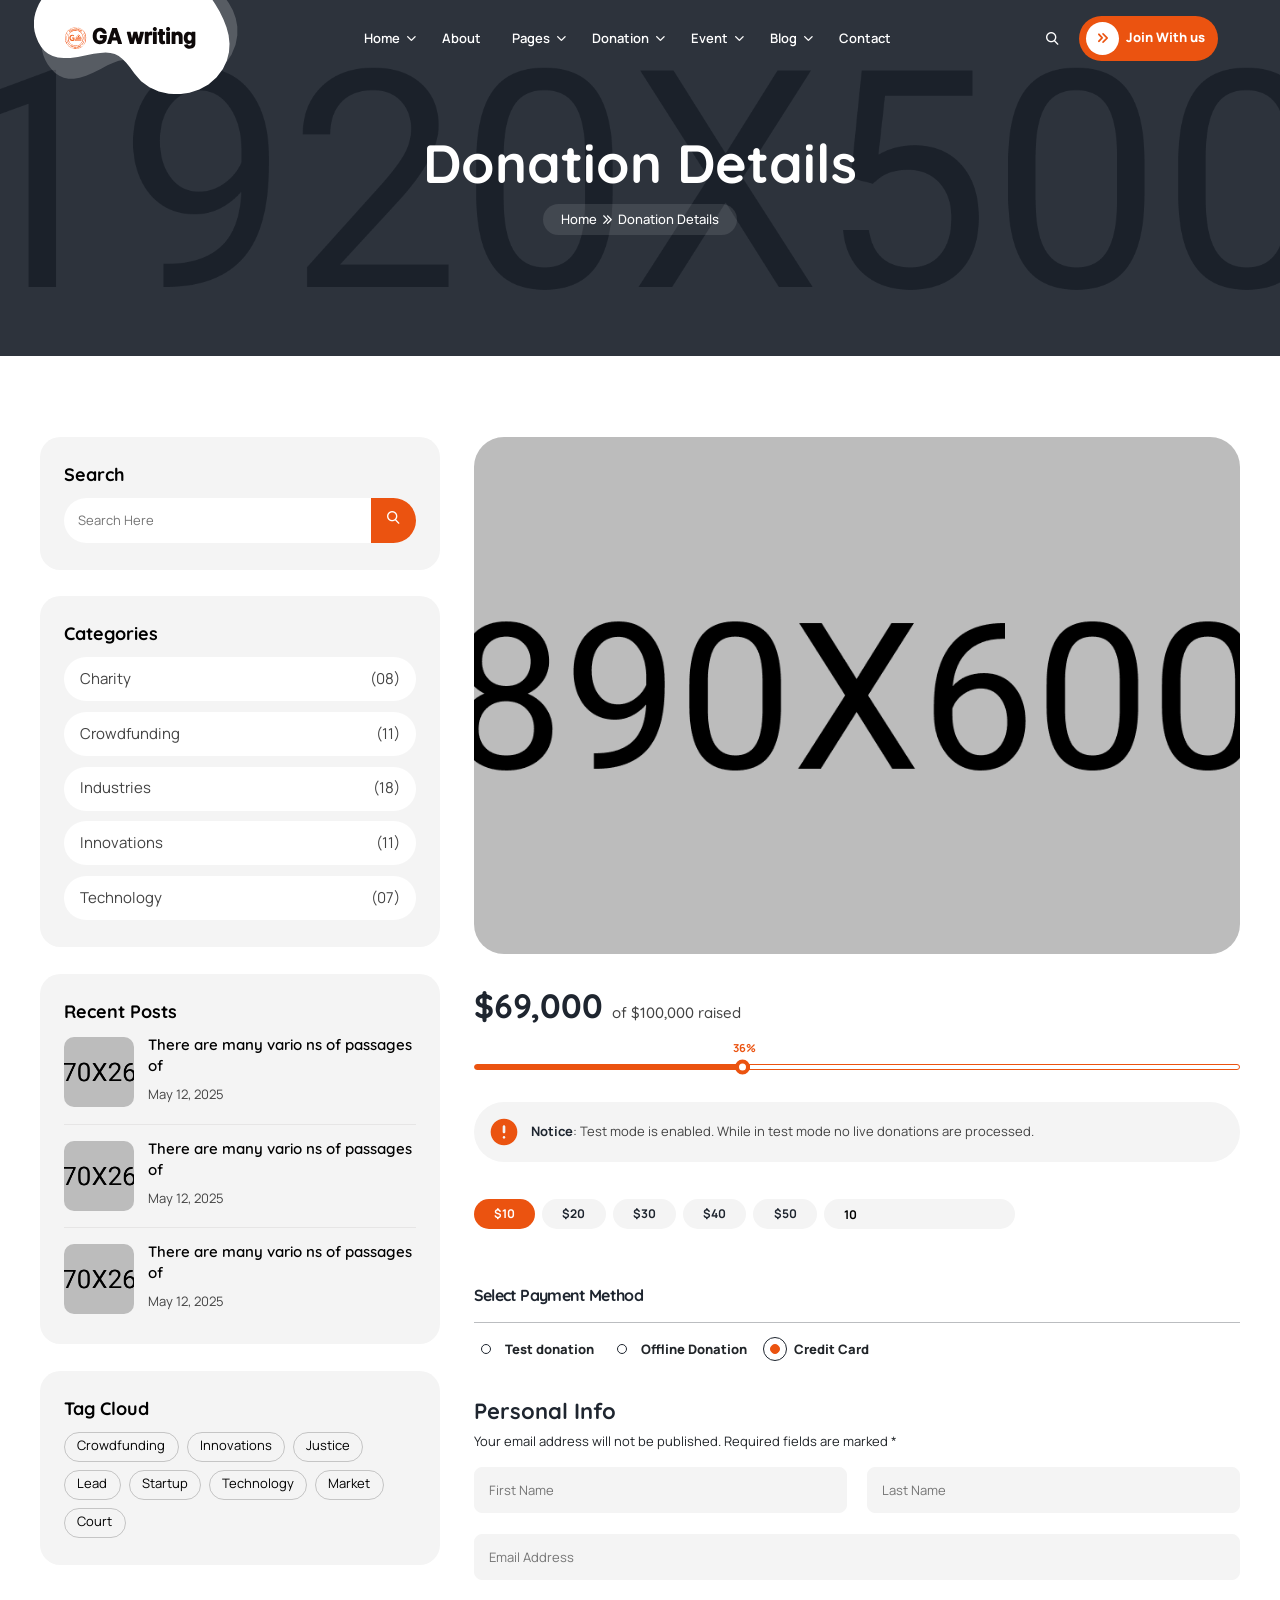
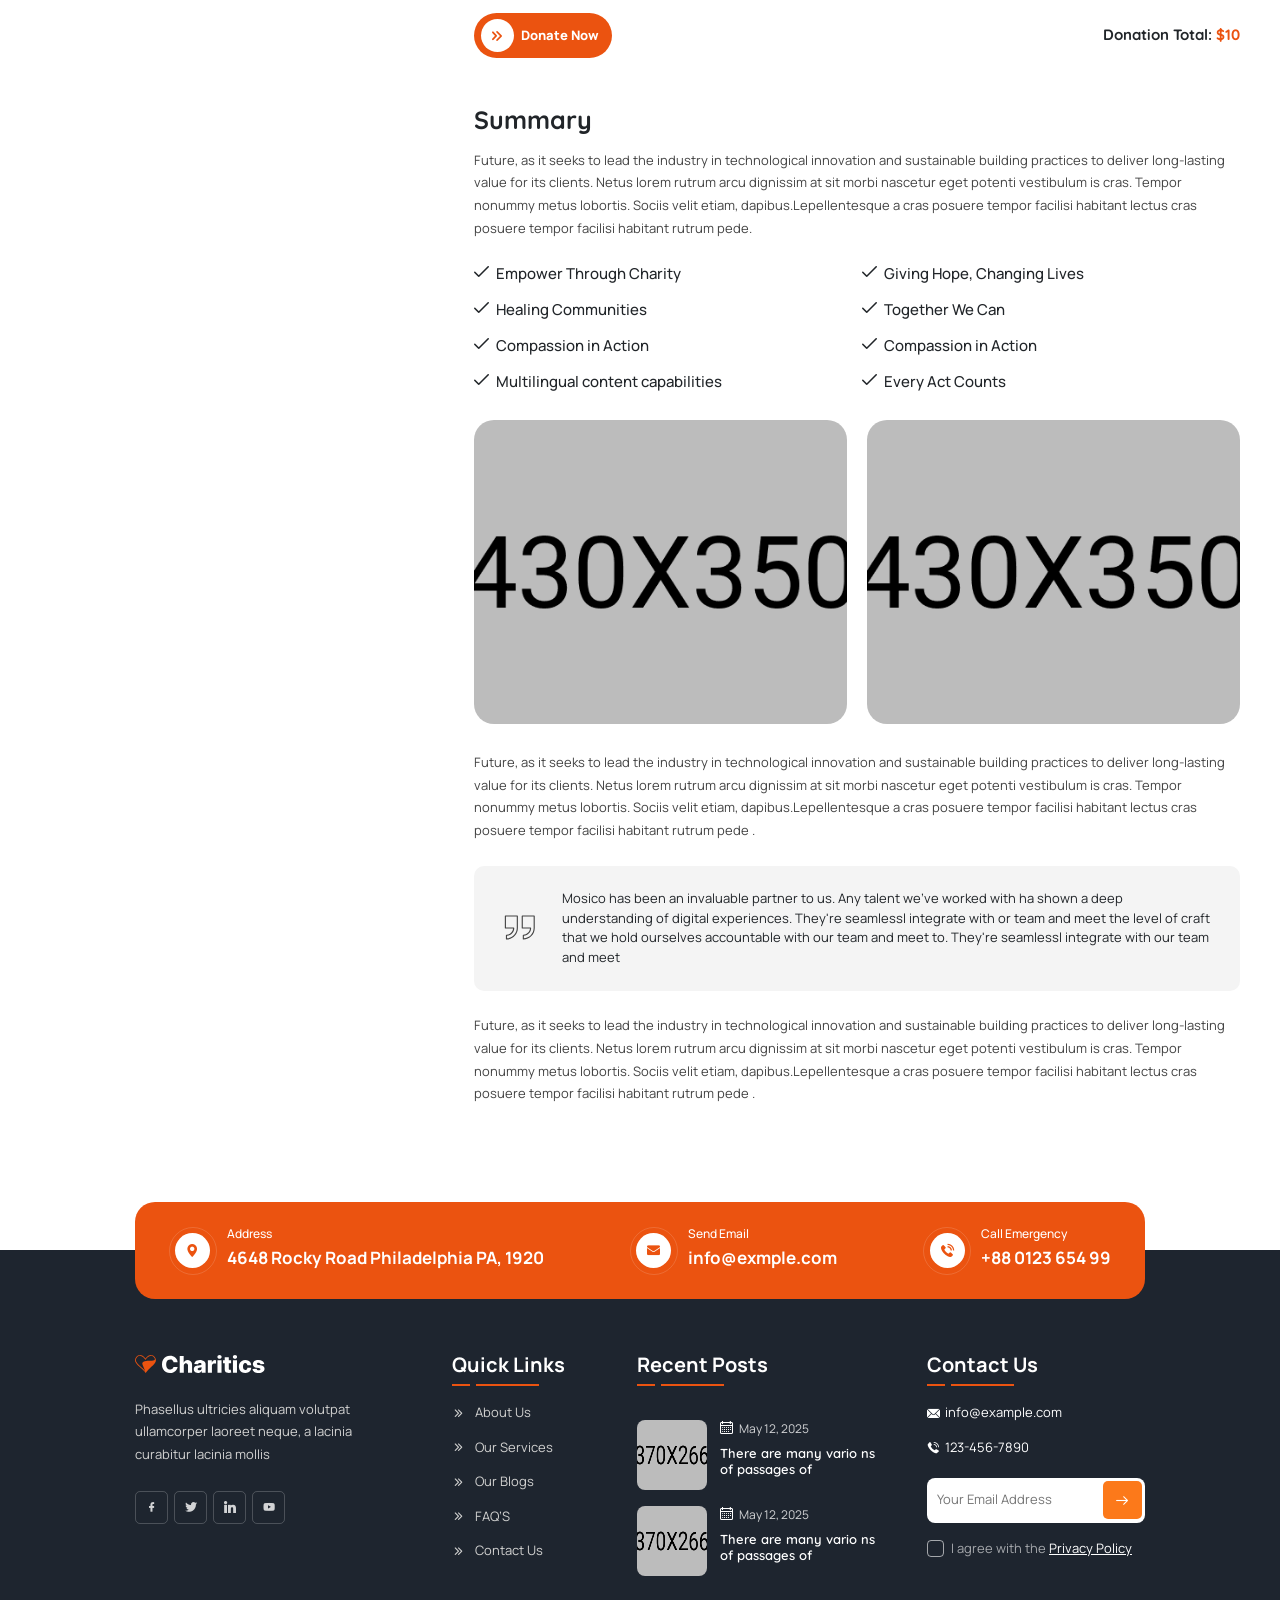
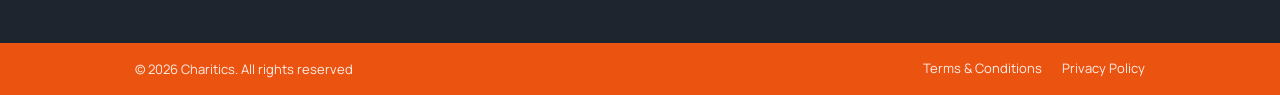
<file: donation-details.html>
<!DOCTYPE html>
<html lang="en">

<head>
    <meta charset="UTF-8">
    <meta name="viewport" content="width=device-width, initial-scale=1.0">
    <title>Charitics - NGO & Non Profit HTML Template</title>

    <!-- libraries CSS -->
    <link rel="stylesheet" href="assets/icon/flaticon_charitics.css">
    <link rel="stylesheet" href="assets/vendor/bootstrap/bootstrap.min.css">
    <link rel="stylesheet" href="assets/vendor/splide/splide.min.css">
    <link rel="stylesheet" href="assets/vendor/swiper/swiper-bundle.min.css">
    <link rel="stylesheet" href="assets/vendor/slim-select/slimselect.css">
    <link rel="stylesheet" href="assets/vendor/animate-wow/animate.min.css">
    <link rel="stylesheet" href="assets/vendor/flatpickr/flatpickr.min.css">

    <!-- custom CSS -->
    <link rel="stylesheet" href="assets/css/style.css">
</head>

<body>
    <div class="preloader" id="preloader">
        <div class="loader"></div>
    </div>

    <!-- SIDEBAR SECTION START -->
    <div class="ul-sidebar">
        <!-- header -->
        <div class="ul-sidebar-header">
            <div class="ul-sidebar-header-logo">
                <a href="index.html">
                    <img src="assets/img/logo.svg" alt="logo" class="logo">
                </a>
            </div>
            <!-- sidebar closer -->
            <button class="ul-sidebar-closer"><i class="flaticon-close"></i></button>
        </div>

        <div class="ul-sidebar-header-nav-wrapper d-block d-lg-none"></div>


        <!-- sidebar footer -->
        <div class="ul-sidebar-footer">
            <span class="ul-sidebar-footer-title">Follow us</span>

            <div class="ul-sidebar-footer-social">
                <a href="#"><i class="flaticon-facebook"></i></a>
                <a href="#"><i class="flaticon-twitter"></i></a>
                <a href="#"><i class="flaticon-instagram"></i></a>
                <a href="#"><i class="flaticon-youtube"></i></a>
            </div>
        </div>
    </div>
    <!-- SIDEBAR SECTION END -->

    <!-- SEARCH MODAL SECTION START -->
    <div class="ul-search-form-wrapper flex-grow-1 flex-shrink-0">
        <button class="ul-search-closer"><i class="flaticon-close"></i></button>

        <form action="#" class="ul-search-form">
            <div class="ul-search-form-right">
                <input type="search" name="search" id="ul-search" placeholder="Search Here">
                <button type="submit"><span class="icon"><i class="flaticon-search"></i></span></button>
            </div>
        </form>
    </div>
    <!-- SEARCH MODAL SECTION END -->

    <!-- HEADER SECTION START -->
    <header class="ul-header">
        <div class="ul-header-bottom to-be-sticky">
            <div class="ul-header-bottom-wrapper ul-header-container">
                <div class="logo-container">
                    <a href="index.html" class="d-inline-block"><img src="assets/img/logo.svg" alt="logo" class="logo"></a>
                </div>

                <!-- header nav -->
                <div class="ul-header-nav-wrapper">
                    <div class="to-go-to-sidebar-in-mobile">
                        <nav class="ul-header-nav">
                            <div class="has-sub-menu">
                                <a role="button">Home</a>

                                <div class="ul-header-submenu">
                                    <ul>
                                        <li><a href="index.html">Home 1</a></li>
                                        <li><a href="index-2.html">Home 2</a></li>
                                    </ul>
                                </div>
                            </div>
                            <a href="about.html">About</a>
                            <div class="has-sub-menu">
                                <a role="button">Pages</a>

                                <div class="ul-header-submenu">
                                    <ul>
                                        <li><a href="services.html">Services</a></li>
                                        <li><a href="service-details.html">Service Details</a></li>
                                        <li><a href="projects.html">Projects</a></li>
                                        <li><a href="project-details.html">Project Details</a></li>
                                        <li><a href="team.html">Team</a></li>
                                        <li><a href="team-details.html">Team Member Details</a></li>
                                        <li><a href="pricing.html">Pricing Plans</a></li>
                                        <li><a href="faq.html">FAQs</a></li>
                                        <li><a href="404.html">404</a></li>
                                    </ul>
                                </div>
                            </div>

                            <div class="has-sub-menu">
                                <a role="button">Donation</a>

                                <div class="ul-header-submenu">
                                    <ul>
                                        <li><a href="donations.html">Donation Listing</a></li>
                                        <li><a href="donation-details.html">Donation Details</a></li>
                                    </ul>
                                </div>
                            </div>

                            <div class="has-sub-menu">
                                <a role="button">Event</a>

                                <div class="ul-header-submenu">
                                    <ul>
                                        <li><a href="events.html">Events</a></li>
                                        <li><a href="event-details.html">Event Details</a></li>
                                    </ul>
                                </div>
                            </div>

                            <div class="has-sub-menu">
                                <a role="button">Blog</a>

                                <div class="ul-header-submenu">
                                    <ul>
                                        <li><a href="blog.html">Blogs</a></li>
                                        <li><a href="blog-2.html">Blogs Layout 2</a></li>
                                        <li><a href="blog-details.html">Blog Details</a></li>
                                    </ul>
                                </div>
                            </div>
                            <a href="contact.html">Contact</a>
                        </nav>
                    </div>
                </div>

                <!-- actions -->
                <div class="ul-header-actions">
                    <button class="ul-header-search-opener"><i class="flaticon-search"></i></button>
                    <a href="contact.html" class="ul-btn d-sm-inline-flex d-none"><i class="flaticon-fast-forward-double-right-arrows-symbol"></i> Join With us </a>
                    <button class="ul-header-sidebar-opener d-lg-none d-inline-flex"><i class="flaticon-menu"></i></button>
                </div>
            </div>
        </div>
    </header>
    <!-- HEADER SECTION END -->


    <main>
        <!-- BREADCRUMBS SECTION START -->
        <section class="ul-breadcrumb ul-section-spacing">
            <div class="ul-container">
                <h2 class="ul-breadcrumb-title">Donation Details</h2>
                <ul class="ul-breadcrumb-nav">
                    <li><a href="index.html">Home</a></li>
                    <li><span class="separator"><i class="flaticon-right"></i></span></li>
                    <li>Donation Details</li>
                </ul>
            </div>
        </section>
        <!-- BREADCRUMBS SECTION END -->


        <div class="ul-container ul-section-spacing">
            <div class="row gx-0 gy-4 flex-column-reverse flex-lg-row">
                <!-- left sidebar -->
                <div class="col-lg-4">
                    <div class="ul-inner-sidebar">
                        <!-- single widget /search -->
                        <div class="ul-inner-sidebar-widget ul-inner-sidebar-search">
                            <h3 class="ul-inner-sidebar-widget-title">Search</h3>
                            <div class="ul-inner-sidebar-widget-content">
                                <form action="#" class="ul-blog-search-form">
                                    <input type="search" name="blog-search" id="ul-blog-search" placeholder="Search Here">
                                    <button type="submit"><span class="icon"><i class="flaticon-search"></i></span></button>
                                </form>
                            </div>
                        </div>

                        <!-- single widget / Categories -->
                        <div class="ul-inner-sidebar-widget categories">
                            <h3 class="ul-inner-sidebar-widget-title">Categories</h3>
                            <div class="ul-inner-sidebar-widget-content">
                                <div class="ul-inner-sidebar-categories">
                                    <a href="donations.html">Charity <span>(08)</span></a>
                                    <a href="donations.html">Crowdfunding <span>(11)</span></a>
                                    <a href="donations.html">Industries <span>(18)</span></a>
                                    <a href="donations.html">Innovations <span>(11)</span></a>
                                    <a href="donations.html">Technology <span>(07)</span></a>
                                </div>
                            </div>
                        </div>

                        <!-- single widget / Recent Posts -->
                        <div class="ul-inner-sidebar-widget posts">
                            <h3 class="ul-inner-sidebar-widget-title">Recent Posts</h3>
                            <div class="ul-inner-sidebar-widget-content">
                                <div class="ul-inner-sidebar-posts">
                                    <!-- single post -->
                                    <div class="ul-inner-sidebar-post">
                                        <div class="img">
                                            <img src="assets/img/blog-2.jpg" alt="Post Image">
                                        </div>

                                        <div class="txt">
                                            <h4 class="title"><a href="blog-details.html">There are many vario ns of passages of</a></h4>
                                            <span class="date"> <span>May 12, 2025</span></span>
                                        </div>
                                    </div>

                                    <!-- single post -->
                                    <div class="ul-inner-sidebar-post">
                                        <div class="img">
                                            <img src="assets/img/blog-1.jpg" alt="Post Image">
                                        </div>

                                        <div class="txt">
                                            <h4 class="title"><a href="blog-details.html">There are many vario ns of passages of</a></h4>
                                            <span class="date"> <span>May 12, 2025</span></span>
                                        </div>
                                    </div>

                                    <!-- single post -->
                                    <div class="ul-inner-sidebar-post">
                                        <div class="img">
                                            <img src="assets/img/blog-3.jpg" alt="Post Image">
                                        </div>

                                        <div class="txt">
                                            <h4 class="title"><a href="blog-details.html">There are many vario ns of passages of</a></h4>
                                            <span class="date"> <span>May 12, 2025</span></span>
                                        </div>
                                    </div>
                                </div>
                            </div>
                        </div>

                        <!-- single widget / Tags -->
                        <div class="ul-inner-sidebar-widget tags">
                            <h3 class="ul-inner-sidebar-widget-title">Tag Cloud</h3>
                            <div class="ul-inner-sidebar-widget-content">
                                <div class="ul-inner-sidebar-tags">
                                    <a href="donations.html">Crowdfunding</a>
                                    <a href="donations.html">Innovations</a>
                                    <a href="donations.html">Justice</a>
                                    <a href="donations.html">Lead</a>
                                    <a href="donations.html">Startup</a>
                                    <a href="donations.html">Technology</a>
                                    <a href="donations.html">Market</a>
                                    <a href="donations.html">Court</a>
                                </div>
                            </div>
                        </div>
                    </div>
                </div>

                <!-- donation details content -->
                <div class="col-lg-8">
                    <div class="ul-donation-details">
                        <div class="ul-donation-details-img"><img src="assets/img/donation-details-img.jpg" alt="Image"></div>
                        <h2 class="ul-donation-details-raised">$69,000 <span class="target">of $100,000 raised</span></h2>
                        <div class="ul-donation-progress ul-donation-progress-2">
                            <div class="donation-progress-container ul-progress-container">
                                <div class="donation-progressbar ul-progressbar" data-ul-progress-value="95">
                                    <div class="donation-progress-label ul-progress-label"></div>
                                </div>
                            </div>
                        </div>

                        <div class="ul-donation-details-notice">
                            <svg width="28" height="28" viewBox="0 0 28 28" fill="none" xmlns="http://www.w3.org/2000/svg">
                                <path d="M14.0003 20.6667C14.3781 20.6667 14.695 20.5387 14.951 20.2827C15.207 20.0267 15.3345 19.7103 15.3337 19.3334C15.3328 18.9565 15.2048 18.6401 14.9497 18.3841C14.6945 18.1281 14.3781 18.0001 14.0003 18.0001C13.6225 18.0001 13.3061 18.1281 13.051 18.3841C12.7959 18.6401 12.6679 18.9565 12.667 19.3334C12.6661 19.7103 12.7941 20.0272 13.051 20.2841C13.3079 20.541 13.6243 20.6685 14.0003 20.6667ZM14.0003 15.3334C14.3781 15.3334 14.695 15.2054 14.951 14.9494C15.207 14.6934 15.3345 14.377 15.3337 14.0001V8.66675C15.3337 8.28897 15.2057 7.97253 14.9497 7.71741C14.6937 7.4623 14.3772 7.3343 14.0003 7.33341C13.6234 7.33253 13.307 7.46053 13.051 7.71741C12.795 7.9743 12.667 8.29075 12.667 8.66675V14.0001C12.667 14.3779 12.795 14.6947 13.051 14.9507C13.307 15.2067 13.6234 15.3343 14.0003 15.3334ZM14.0003 27.3334C12.1559 27.3334 10.4226 26.9832 8.80033 26.2827C7.17811 25.5823 5.76699 24.6325 4.56699 23.4334C3.36699 22.2343 2.41722 20.8232 1.71766 19.2001C1.01811 17.577 0.667883 15.8436 0.666994 14.0001C0.666105 12.1565 1.01633 10.4232 1.71766 8.80008C2.41899 7.17697 3.36877 5.76586 4.56699 4.56675C5.76522 3.36764 7.17633 2.41786 8.80033 1.71741C10.4243 1.01697 12.1577 0.666748 14.0003 0.666748C15.843 0.666748 17.5763 1.01697 19.2003 1.71741C20.8243 2.41786 22.2354 3.36764 23.4337 4.56675C24.6319 5.76586 25.5821 7.17697 26.2843 8.80008C26.9865 10.4232 27.3363 12.1565 27.3337 14.0001C27.331 15.8436 26.9808 17.577 26.283 19.2001C25.5852 20.8232 24.6354 22.2343 23.4337 23.4334C22.2319 24.6325 20.8208 25.5827 19.2003 26.2841C17.5799 26.9854 15.8465 27.3352 14.0003 27.3334Z" fill="var(--ul-primary)" />
                            </svg>
                            <p>
                                <strong>Notice</strong>: Test mode is enabled. While in test mode no live donations are processed.
                            </p>
                        </div>

                        <form action="#" class="ul-donation-details-form">
                            <!-- selct amount -->
                            <div class="ul-donation-details-donate-form-wrapper">
                                <div class="selected-amount"><span class="currency">$</span> <span class="number">10.00</span></div>
                                <div class="ul-donate-form">
                                    <div>
                                        <input type="radio" name="donate-amount" id="donate-amount-1" checked hidden>
                                        <label for="donate-amount-1" class="ul-donate-form-label">$10</label>
                                    </div>

                                    <div>
                                        <input type="radio" name="donate-amount" id="donate-amount-2" hidden>
                                        <label for="donate-amount-2" class="ul-donate-form-label">$20</label>
                                    </div>

                                    <div>
                                        <input type="radio" name="donate-amount" id="donate-amount-3" hidden>
                                        <label for="donate-amount-3" class="ul-donate-form-label">$30</label>
                                    </div>

                                    <div>
                                        <input type="radio" name="donate-amount" id="donate-amount-4" hidden>
                                        <label for="donate-amount-4" class="ul-donate-form-label">$40</label>
                                    </div>

                                    <div>
                                        <input type="radio" name="donate-amount" id="donate-amount-5" hidden>
                                        <label for="donate-amount-5" class="ul-donate-form-label">$50</label>
                                    </div>

                                    <div class="custom-amount-wrapper">
                                        <input type="radio" name="donate-amount" id="custom-amount">
                                        <label for="donate-amount-custom" class="ul-donate-form-label">
                                            <input type="number" name="custom-amount" id="donate-amount-custom" placeholder="Custom Amount" class="ul-donate-form-custom-input">
                                        </label>
                                    </div>
                                </div>
                            </div>

                            <!-- select payment methods -->
                            <div class="ul-donation-details-payment-methods">
                                <h3 class="ul-donation-details-payment-methods-title">Select Payment Method</h3>
                                <div class="ul-donation-details-payment-methods-form">
                                    <div class="ul-radio">
                                        <label for="method-1">
                                            <input type="radio" name="payment-method" id="method-1" checked>
                                            <span class="checkmark"></span>
                                            <span>Test donation</span>
                                        </label>
                                    </div>
                                    <div class="ul-radio">
                                        <label for="method-2">
                                            <input type="radio" name="payment-method" id="method-2" checked>
                                            <span class="checkmark"></span>
                                            <span>Offline Donation</span>
                                        </label>
                                    </div>
                                    <div class="ul-radio">
                                        <label for="method-3">
                                            <input type="radio" name="payment-method" id="method-3" checked>
                                            <span class="checkmark"></span>
                                            <span>Credit Card</span>
                                        </label>
                                    </div>
                                </div>
                            </div>

                            <!-- enter personal info -->
                            <div class="ul-donation-details-personal-info">
                                <h3 class="ul-donation-details-personal-info-title">Personal Info</h3>
                                <p class="ul-donation-details-personal-info-sub-title">Your email address will not be published. Required fields are marked *</p>
                                <div class="ul-donation-details-personal-info-form">
                                    <div class="row row-cols-2 row-cols-xxs-1 ul-bs-row">
                                        <div class="col">
                                            <div class="form-group">
                                                <input type="text" name="first-name" placeholder="First Name">
                                            </div>
                                        </div>

                                        <div class="col">
                                            <div class="form-group">
                                                <input type="text" name="last-name" placeholder="Last Name">
                                            </div>
                                        </div>

                                        <div class="col-12">
                                            <div class="form-group">
                                                <input type="email" name="email" placeholder="Email Address">
                                            </div>
                                        </div>
                                    </div>

                                </div>
                                <div class="ul-donation-details-form-bottom">
                                    <button type="submit" class="ul-btn"><i class="flaticon-fast-forward-double-right-arrows-symbol"></i> Donate Now</button>
                                    <span class="donation-total">Donation Total: <span class="number">$10</span></span>
                                </div>
                            </div>
                        </form>

                        <div class="ul-donation-details-summary">
                            <h3 class="ul-donation-details-summary-title">Summary</h3>
                            <div class="ul-donation-details-summary-txt">
                                <p>Future, as it seeks to lead the industry in technological innovation and sustainable building practices to deliver long-lasting value for its clients. Netus lorem rutrum arcu dignissim at sit morbi nascetur eget potenti vestibulum is cras. Tempor nonummy metus lobortis. Sociis velit etiam, dapibus.Lepellentesque a cras posuere tempor facilisi habitant lectus cras posuere tempor facilisi habitant rutrum pede.</p>
                                <ul>
                                    <li>Empower Through Charity</li>
                                    <li>Giving Hope, Changing Lives</li>
                                    <li>Healing Communities</li>
                                    <li>Together We Can</li>
                                    <li>Compassion in Action</li>
                                    <li>Compassion in Action</li>
                                    <li>Multilingual content capabilities</li>
                                    <li>Every Act Counts</li>
                                </ul>
                                <div class="ul-donation-details-summary-imgs">
                                    <img src="assets/img/donation-details-inner-1.jpg" alt="image">
                                    <img src="assets/img/donation-details-inner-2.jpg" alt="image">
                                </div>
                                <p>Future, as it seeks to lead the industry in technological innovation and sustainable building practices to deliver long-lasting value for its clients. Netus lorem rutrum arcu dignissim at sit morbi nascetur eget potenti vestibulum is cras. Tempor nonummy metus lobortis. Sociis velit etiam, dapibus.Lepellentesque a cras posuere tempor facilisi habitant lectus cras posuere tempor facilisi habitant rutrum pede .</p>
                                <blockquote>Mosico has been an invaluable partner to us. Any talent we've worked with ha shown a deep understanding of digital experiences. They're seamlessl integrate with or team and meet the level of craft that we hold ourselves accountable with our team and meet to. They're seamlessl integrate with our team and meet</blockquote>
                                <p>Future, as it seeks to lead the industry in technological innovation and sustainable building practices to deliver long-lasting value for its clients. Netus lorem rutrum arcu dignissim at sit morbi nascetur eget potenti vestibulum is cras. Tempor nonummy metus lobortis. Sociis velit etiam, dapibus.Lepellentesque a cras posuere tempor facilisi habitant lectus cras posuere tempor facilisi habitant rutrum pede .</p>
                            </div>
                        </div>
                    </div>
                </div>
            </div>
        </div>
    </main>


    <!-- FOOTER SECTION START -->
    <footer class="ul-footer">
        <div class="ul-footer-top">
            <div class="ul-footer-container">
                <div class="ul-footer-top-contact-infos">
                    <!-- single info -->
                    <div class="ul-footer-top-contact-info">
                        <!-- icon -->
                        <div class="ul-footer-top-contact-info-icon">
                            <div class="ul-footer-top-contact-info-icon-inner">
                                <i class="flaticon-pin"></i>
                            </div>
                        </div>
                        <!-- txt -->
                        <div class="ul-footer-top-contact-info-txt">
                            <span class="ul-footer-top-contact-info-label">Address</span>
                            <h5 class="ul-footer-top-contact-info-address">4648 Rocky Road Philadelphia PA, 1920</h5>
                        </div>
                    </div>

                    <!-- single info -->
                    <div class="ul-footer-top-contact-info">
                        <!-- icon -->
                        <div class="ul-footer-top-contact-info-icon">
                            <div class="ul-footer-top-contact-info-icon-inner">
                                <i class="flaticon-email"></i>
                            </div>
                        </div>
                        <!-- txt -->
                        <div class="ul-footer-top-contact-info-txt">
                            <span class="ul-footer-top-contact-info-label">Send Email</span>
                            <h5 class="ul-footer-top-contact-info-address"><a href="mailto:info@exmple.com">info@exmple.com</a></h5>
                        </div>
                    </div>

                    <!-- single info -->
                    <div class="ul-footer-top-contact-info">
                        <!-- icon -->
                        <div class="ul-footer-top-contact-info-icon">
                            <div class="ul-footer-top-contact-info-icon-inner">
                                <i class="flaticon-telephone-call-1"></i>
                            </div>
                        </div>
                        <!-- txt -->
                        <div class="ul-footer-top-contact-info-txt">
                            <span class="ul-footer-top-contact-info-label">Call Emergency</span>
                            <h5 class="ul-footer-top-contact-info-address"><a href="tel:88012365499">+88 0123 654 99</a></h5>
                        </div>
                    </div>
                </div>
            </div>
        </div>

        <div class="ul-footer-middle">
            <div class="ul-footer-container">
                <div class="ul-footer-middle-wrapper wow animate__fadeInUp">
                    <div class="ul-footer-about">
                        <a href="index.html"><img src="assets/img/logo-white.svg" alt="logo" class="logo"></a>
                        <p class="ul-footer-about-txt">Phasellus ultricies aliquam volutpat ullamcorper laoreet neque, a lacinia curabitur lacinia mollis</p>
                        <div class="ul-footer-socials">
                            <a href="#"><i class="flaticon-facebook"></i></a>
                            <a href="#"><i class="flaticon-twitter"></i></a>
                            <a href="#"><i class="flaticon-linkedin-big-logo"></i></a>
                            <a href="#"><i class="flaticon-youtube"></i></a>
                        </div>
                    </div>

                    <div class="ul-footer-widget">
                        <h3 class="ul-footer-widget-title">Quick Links</h3>

                        <div class="ul-footer-widget-links">
                            <a href="about.html">About Us</a>
                            <a href="services.html">Our Services</a>
                            <a href="blog.html">Our Blogs</a>
                            <a href="faq.html">FAQ’S</a>
                            <a href="contact.html">Contact Us</a>
                        </div>
                    </div>

                    <div class="ul-footer-widget ul-footer-recent-posts">
                        <h3 class="ul-footer-widget-title">Recent Posts</h3>

                        <div class="ul-blog-sidebar-posts">
                            <!-- single post -->
                            <div class="ul-blog-sidebar-post ul-footer-post">
                                <div class="img">
                                    <img src="assets/img/blog-2.jpg" alt="Post Image">
                                </div>

                                <div class="txt">
                                    <span class="date">
                                        <span class="icon"><i class="flaticon-calendar"></i></span>
                                        <span>May 12, 2025</span>
                                    </span>

                                    <h4 class="title"><a href="blog-details.html">There are many vario ns of passages of</a></h4>
                                </div>
                            </div>

                            <!-- single post -->
                            <div class="ul-blog-sidebar-post ul-footer-post">
                                <div class="img">
                                    <img src="assets/img/blog-1.jpg" alt="Post Image">
                                </div>

                                <div class="txt">
                                    <span class="date">
                                        <span class="icon"><i class="flaticon-calendar"></i></span>
                                        <span>May 12, 2025</span>
                                    </span>

                                    <h4 class="title"><a href="blog-details.html">There are many vario ns of passages of</a></h4>
                                </div>
                            </div>
                        </div>
                    </div>

                    <div class="ul-footer-widget ul-nwsltr-widget">
                        <h3 class="ul-footer-widget-title">Contact Us</h3>
                        <div class="ul-footer-widget-links ul-footer-contact-links">
                            <a href="mailto:info@example.com"><i class="flaticon-mail"></i> info@example.com</a>
                            <a href="tel:123-456-7890"><i class="flaticon-telephone-call"></i> 123-456-7890</a>
                        </div>
                        <form action="#" class="ul-nwsltr-form">
                            <div class="top">
                                <input type="email" name="email" id="nwsltr-email" placeholder="Your Email Address" class="ul-nwsltr-input">
                                <button type="submit"><i class="flaticon-next"></i></button>
                            </div>

                            <div class="agreement">
                                <label for="nwsltr-agreement" class="ul-checkbox-wrapper">
                                    <input type="checkbox" name="agreement" id="nwsltr-agreement" hidden>
                                    <span class="ul-checkbox"><i class="flaticon-tick"></i></span>
                                    <span class="ul-checkbox-txt">I agree with the <a href="#">Privacy Policy</a></span>
                                </label>
                            </div>
                        </form>
                    </div>
                </div>
            </div>
        </div>

        <!-- footer bottom -->
        <div class="ul-footer-bottom">
            <div class="ul-footer-container">
                <div class="ul-footer-bottom-wrapper">
                    <p class="copyright-txt">&copy;
                        <span id="footer-copyright-year"></span> Charitics. All rights reserved
                    </p>
                    <div class="ul-footer-bottom-nav"><a href="#">Terms & Conditions</a> <a href="#">Privacy Policy</a></div>
                </div>
            </div>
        </div>

        <!-- vector -->
        <div class="ul-footer-vectors">
            <img src="assets/img/footer-vector-img.png" alt="Footer Image" class="ul-footer-vector-1">
        </div>
    </footer>
    <!-- FOOTER SECTION END -->

    <!-- libraries JS -->
    <script src="assets/vendor/bootstrap/bootstrap.bundle.min.js"></script>
    <script src="assets/vendor/splide/splide.min.js"></script>
    <script src="assets/vendor/splide/splide-extension-auto-scroll.min.js"></script>
    <script src="assets/vendor/swiper/swiper-bundle.min.js"></script>
    <script src="assets/vendor/slim-select/slimselect.min.js"></script>
    <script src="assets/vendor/animate-wow/wow.min.js"></script>
    <script src="assets/vendor/splittype/index.min.js"></script>
    <script src="assets/vendor/mixitup/mixitup.min.js"></script>
    <script src="assets/vendor/fslightbox/fslightbox.js"></script>
    <script src="assets/vendor/flatpickr/flatpickr.js"></script>

    <!-- custom JS -->
    <script src="assets/js/main.js"></script>
    <script src="assets/js/tab.js"></script>
    <!-- <script src="assets/js/countdown.js"></script> -->
    <script src="assets/js/accordion.js"></script>
    <script src="assets/js/progressbar.js"></script>
    <script src="assets/js/donate-form.js"></script>
</body>

</html>
</file>
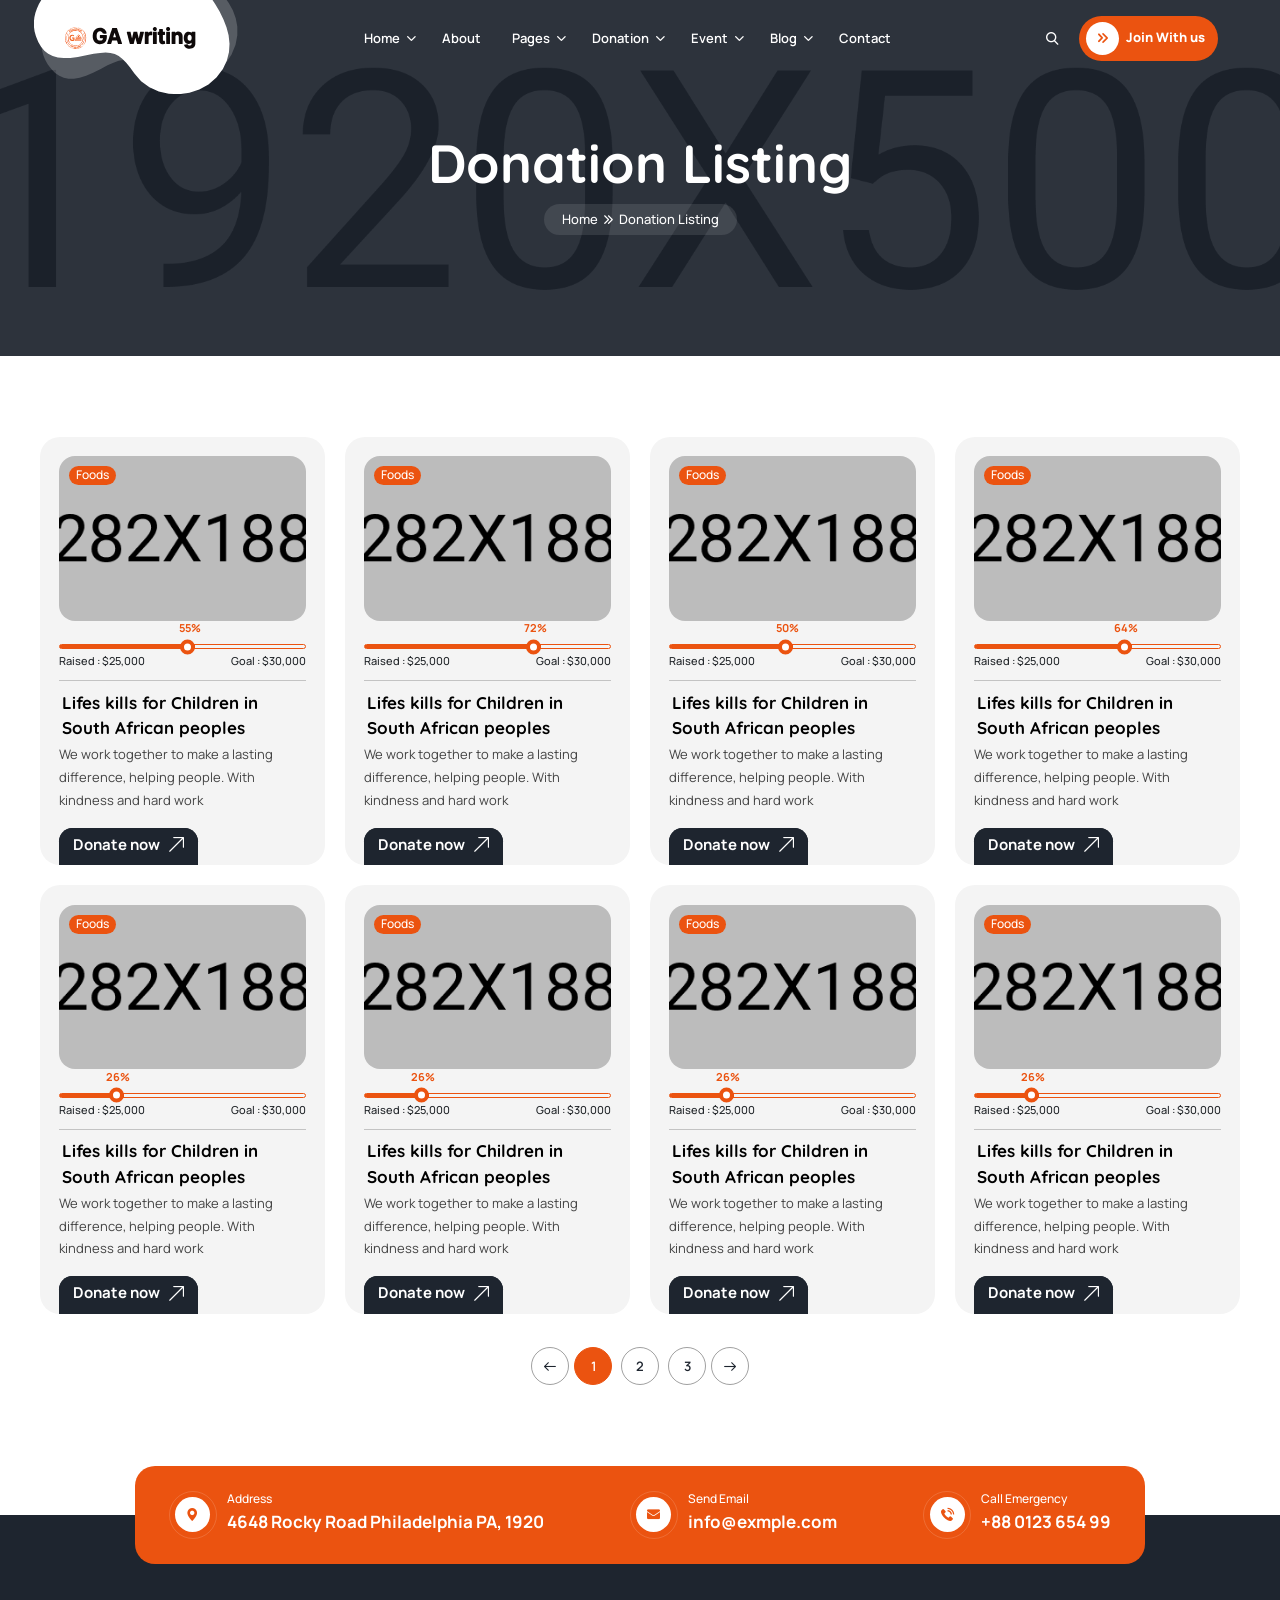
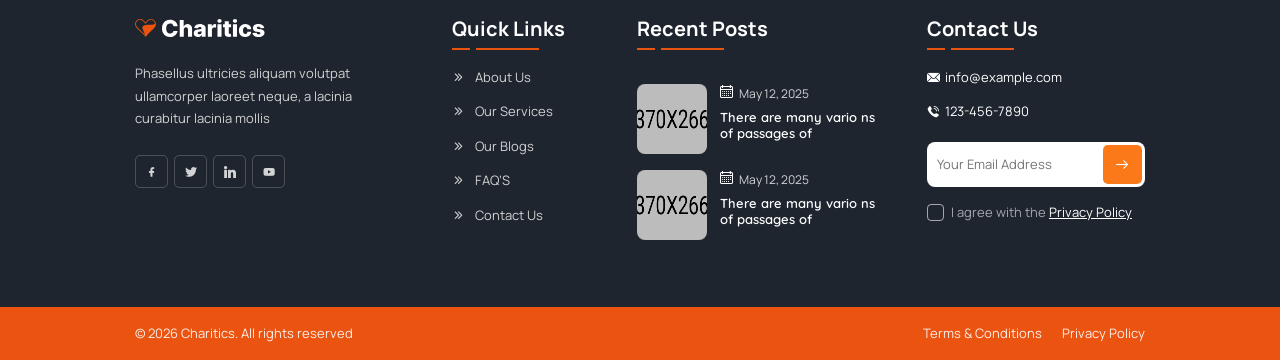
<file: donations.html>
<!DOCTYPE html>
<html lang="en">

<head>
    <meta charset="UTF-8">
    <meta name="viewport" content="width=device-width, initial-scale=1.0">
    <title>Charitics - NGO & Non Profit HTML Template</title>

    <!-- libraries CSS -->
    <link rel="stylesheet" href="assets/icon/flaticon_charitics.css">
    <link rel="stylesheet" href="assets/vendor/bootstrap/bootstrap.min.css">
    <link rel="stylesheet" href="assets/vendor/splide/splide.min.css">
    <link rel="stylesheet" href="assets/vendor/swiper/swiper-bundle.min.css">
    <link rel="stylesheet" href="assets/vendor/slim-select/slimselect.css">
    <link rel="stylesheet" href="assets/vendor/animate-wow/animate.min.css">
    <link rel="stylesheet" href="assets/vendor/flatpickr/flatpickr.min.css">

    <!-- custom CSS -->
    <link rel="stylesheet" href="assets/css/style.css">
</head>

<body>
    <div class="preloader" id="preloader">
        <div class="loader"></div>
    </div>

    <!-- SIDEBAR SECTION START -->
    <div class="ul-sidebar">
        <!-- header -->
        <div class="ul-sidebar-header">
            <div class="ul-sidebar-header-logo">
                <a href="index.html">
                    <img src="assets/img/logo.svg" alt="logo" class="logo">
                </a>
            </div>
            <!-- sidebar closer -->
            <button class="ul-sidebar-closer"><i class="flaticon-close"></i></button>
        </div>

        <div class="ul-sidebar-header-nav-wrapper d-block d-lg-none"></div>


        <!-- sidebar footer -->
        <div class="ul-sidebar-footer">
            <span class="ul-sidebar-footer-title">Follow us</span>

            <div class="ul-sidebar-footer-social">
                <a href="#"><i class="flaticon-facebook"></i></a>
                <a href="#"><i class="flaticon-twitter"></i></a>
                <a href="#"><i class="flaticon-instagram"></i></a>
                <a href="#"><i class="flaticon-youtube"></i></a>
            </div>
        </div>
    </div>
    <!-- SIDEBAR SECTION END -->

    <!-- SEARCH MODAL SECTION START -->
    <div class="ul-search-form-wrapper flex-grow-1 flex-shrink-0">
        <button class="ul-search-closer"><i class="flaticon-close"></i></button>

        <form action="#" class="ul-search-form">
            <div class="ul-search-form-right">
                <input type="search" name="search" id="ul-search" placeholder="Search Here">
                <button type="submit"><span class="icon"><i class="flaticon-search"></i></span></button>
            </div>
        </form>
    </div>
    <!-- SEARCH MODAL SECTION END -->

    <!-- HEADER SECTION START -->
    <header class="ul-header">
        <div class="ul-header-bottom to-be-sticky">
            <div class="ul-header-bottom-wrapper ul-header-container">
                <div class="logo-container">
                    <a href="index.html" class="d-inline-block"><img src="assets/img/logo.svg" alt="logo" class="logo"></a>
                </div>

                <!-- header nav -->
                <div class="ul-header-nav-wrapper">
                    <div class="to-go-to-sidebar-in-mobile">
                        <nav class="ul-header-nav">
                            <div class="has-sub-menu">
                                <a role="button">Home</a>

                                <div class="ul-header-submenu">
                                    <ul>
                                        <li><a href="index.html">Home 1</a></li>
                                        <li><a href="index-2.html">Home 2</a></li>
                                    </ul>
                                </div>
                            </div>
                            <a href="about.html">About</a>
                            <div class="has-sub-menu">
                                <a role="button">Pages</a>

                                <div class="ul-header-submenu">
                                    <ul>
                                        <li><a href="services.html">Services</a></li>
                                        <li><a href="service-details.html">Service Details</a></li>
                                        <li><a href="projects.html">Projects</a></li>
                                        <li><a href="project-details.html">Project Details</a></li>
                                        <li><a href="team.html">Team</a></li>
                                        <li><a href="team-details.html">Team Member Details</a></li>
                                        <li><a href="pricing.html">Pricing Plans</a></li>
                                        <li><a href="faq.html">FAQs</a></li>
                                        <li><a href="404.html">404</a></li>
                                    </ul>
                                </div>
                            </div>

                            <div class="has-sub-menu">
                                <a role="button">Donation</a>

                                <div class="ul-header-submenu">
                                    <ul>
                                        <li><a href="donations.html">Donation Listing</a></li>
                                        <li><a href="donation-details.html">Donation Details</a></li>
                                    </ul>
                                </div>
                            </div>

                            <div class="has-sub-menu">
                                <a role="button">Event</a>

                                <div class="ul-header-submenu">
                                    <ul>
                                        <li><a href="events.html">Events</a></li>
                                        <li><a href="event-details.html">Event Details</a></li>
                                    </ul>
                                </div>
                            </div>

                            <div class="has-sub-menu">
                                <a role="button">Blog</a>

                                <div class="ul-header-submenu">
                                    <ul>
                                        <li><a href="blog.html">Blogs</a></li>
                                        <li><a href="blog-2.html">Blogs Layout 2</a></li>
                                        <li><a href="blog-details.html">Blog Details</a></li>
                                    </ul>
                                </div>
                            </div>
                            <a href="contact.html">Contact</a>
                        </nav>
                    </div>
                </div>

                <!-- actions -->
                <div class="ul-header-actions">
                    <button class="ul-header-search-opener"><i class="flaticon-search"></i></button>
                    <a href="contact.html" class="ul-btn d-sm-inline-flex d-none"><i class="flaticon-fast-forward-double-right-arrows-symbol"></i> Join With us </a>
                    <button class="ul-header-sidebar-opener d-lg-none d-inline-flex"><i class="flaticon-menu"></i></button>
                </div>
            </div>
        </div>
    </header>
    <!-- HEADER SECTION END -->


    <main>
        <!-- BREADCRUMBS SECTION START -->
        <section class="ul-breadcrumb ul-section-spacing">
            <div class="ul-container">
                <h2 class="ul-breadcrumb-title">Donation Listing</h2>
                <ul class="ul-breadcrumb-nav">
                    <li><a href="index.html">Home</a></li>
                    <li><span class="separator"><i class="flaticon-right"></i></span></li>
                    <li>Donation Listing</li>
                </ul>
            </div>
        </section>
        <!-- BREADCRUMBS SECTION END -->


        <!-- DONTATIONS SECTION START -->
        <section class="ul-section-spacing overflow-hidden">
            <!-- DONTATIONS Grid -->
            <div class="ul-container wow animate__fadeInUp">
                <div class="row ul-bs-row row-cols-xl-4 row-cols-md-3 row-cols-2 row-cols-xxs-1">
                    <!-- single item -->
                    <div class="col">
                        <div class="ul-donation ul-donation--inner">
                            <div class="ul-donation-img">
                                <img src="assets/img/donation-1.jpg" alt="donation Image">
                                <span class="tag">Foods</span>
                            </div>
                            <div class="ul-donation-txt">
                                <div class="ul-donation-progress">
                                    <div class="donation-progress-container ul-progress-container">
                                        <div class="donation-progressbar ul-progressbar" data-ul-progress-value="55">
                                            <div class="donation-progress-label ul-progress-label"></div>
                                        </div>
                                    </div>
                                    <div class="ul-donation-progress-labels">
                                        <span class="ul-donation-progress-label">Raised : $25,000</span>
                                        <span class="ul-donation-progress-label">Goal : $30,000</span>
                                    </div>
                                </div>
                                <a href="donation-details.html" class="ul-donation-title">Lifes kills for Children in South African peoples</a>
                                <p class="ul-donation-descr">We work together to make a lasting difference, helping people. With kindness and hard work</p>
                                <a href="donation-details.html" class="ul-donation-btn">Donate now <i class="flaticon-up-right-arrow"></i></a>
                            </div>
                        </div>
                    </div>

                    <!-- single item -->
                    <div class="col">
                        <div class="ul-donation ul-donation--inner">
                            <div class="ul-donation-img">
                                <img src="assets/img/donation-2.jpg" alt="donation Image">
                                <span class="tag">Foods</span>
                            </div>
                            <div class="ul-donation-txt">
                                <div class="ul-donation-progress">
                                    <div class="donation-progress-container ul-progress-container">
                                        <div class="donation-progressbar ul-progressbar" data-ul-progress-value="95">
                                            <div class="donation-progress-label ul-progress-label"></div>
                                        </div>
                                    </div>
                                    <div class="ul-donation-progress-labels">
                                        <span class="ul-donation-progress-label">Raised : $25,000</span>
                                        <span class="ul-donation-progress-label">Goal : $30,000</span>
                                    </div>
                                </div>
                                <a href="donation-details.html" class="ul-donation-title">Lifes kills for Children in South African peoples</a>
                                <p class="ul-donation-descr">We work together to make a lasting difference, helping people. With kindness and hard work</p>
                                <a href="donation-details.html" class="ul-donation-btn">Donate now <i class="flaticon-up-right-arrow"></i></a>
                            </div>
                        </div>
                    </div>

                    <!-- single item -->
                    <div class="col">
                        <div class="ul-donation ul-donation--inner">
                            <div class="ul-donation-img">
                                <img src="assets/img/donation-3.jpg" alt="donation Image">
                                <span class="tag">Foods</span>
                            </div>
                            <div class="ul-donation-txt">
                                <div class="ul-donation-progress">
                                    <div class="donation-progress-container ul-progress-container">
                                        <div class="donation-progressbar ul-progressbar" data-ul-progress-value="50">
                                            <div class="donation-progress-label ul-progress-label"></div>
                                        </div>
                                    </div>
                                    <div class="ul-donation-progress-labels">
                                        <span class="ul-donation-progress-label">Raised : $25,000</span>
                                        <span class="ul-donation-progress-label">Goal : $30,000</span>
                                    </div>
                                </div>
                                <a href="donation-details.html" class="ul-donation-title">Lifes kills for Children in South African peoples</a>
                                <p class="ul-donation-descr">We work together to make a lasting difference, helping people. With kindness and hard work</p>
                                <a href="donation-details.html" class="ul-donation-btn">Donate now <i class="flaticon-up-right-arrow"></i></a>
                            </div>
                        </div>
                    </div>

                    <!-- single item -->
                    <div class="col">
                        <div class="ul-donation ul-donation--inner">
                            <div class="ul-donation-img">
                                <img src="assets/img/donation-4.jpg" alt="donation Image">
                                <span class="tag">Foods</span>
                            </div>
                            <div class="ul-donation-txt">
                                <div class="ul-donation-progress">
                                    <div class="donation-progress-container ul-progress-container">
                                        <div class="donation-progressbar ul-progressbar" data-ul-progress-value="64">
                                            <div class="donation-progress-label ul-progress-label"></div>
                                        </div>
                                    </div>
                                    <div class="ul-donation-progress-labels">
                                        <span class="ul-donation-progress-label">Raised : $25,000</span>
                                        <span class="ul-donation-progress-label">Goal : $30,000</span>
                                    </div>
                                </div>
                                <a href="donation-details.html" class="ul-donation-title">Lifes kills for Children in South African peoples</a>
                                <p class="ul-donation-descr">We work together to make a lasting difference, helping people. With kindness and hard work</p>
                                <a href="donation-details.html" class="ul-donation-btn">Donate now <i class="flaticon-up-right-arrow"></i></a>
                            </div>
                        </div>
                    </div>

                    <!-- single item -->
                    <div class="col">
                        <div class="ul-donation ul-donation--inner">
                            <div class="ul-donation-img">
                                <img src="assets/img/donation-1.jpg" alt="donation Image">
                                <span class="tag">Foods</span>
                            </div>
                            <div class="ul-donation-txt">
                                <div class="ul-donation-progress">
                                    <div class="donation-progress-container ul-progress-container">
                                        <div class="donation-progressbar ul-progressbar" data-ul-progress-value="80">
                                            <div class="donation-progress-label ul-progress-label"></div>
                                        </div>
                                    </div>
                                    <div class="ul-donation-progress-labels">
                                        <span class="ul-donation-progress-label">Raised : $25,000</span>
                                        <span class="ul-donation-progress-label">Goal : $30,000</span>
                                    </div>
                                </div>
                                <a href="donation-details.html" class="ul-donation-title">Lifes kills for Children in South African peoples</a>
                                <p class="ul-donation-descr">We work together to make a lasting difference, helping people. With kindness and hard work</p>
                                <a href="donation-details.html" class="ul-donation-btn">Donate now <i class="flaticon-up-right-arrow"></i></a>
                            </div>
                        </div>
                    </div>

                    <!-- single item -->
                    <div class="col">
                        <div class="ul-donation ul-donation--inner">
                            <div class="ul-donation-img">
                                <img src="assets/img/donation-1.jpg" alt="donation Image">
                                <span class="tag">Foods</span>
                            </div>
                            <div class="ul-donation-txt">
                                <div class="ul-donation-progress">
                                    <div class="donation-progress-container ul-progress-container">
                                        <div class="donation-progressbar ul-progressbar" data-ul-progress-value="55">
                                            <div class="donation-progress-label ul-progress-label"></div>
                                        </div>
                                    </div>
                                    <div class="ul-donation-progress-labels">
                                        <span class="ul-donation-progress-label">Raised : $25,000</span>
                                        <span class="ul-donation-progress-label">Goal : $30,000</span>
                                    </div>
                                </div>
                                <a href="donation-details.html" class="ul-donation-title">Lifes kills for Children in South African peoples</a>
                                <p class="ul-donation-descr">We work together to make a lasting difference, helping people. With kindness and hard work</p>
                                <a href="donation-details.html" class="ul-donation-btn">Donate now <i class="flaticon-up-right-arrow"></i></a>
                            </div>
                        </div>
                    </div>

                    <!-- single item -->
                    <div class="col">
                        <div class="ul-donation ul-donation--inner">
                            <div class="ul-donation-img">
                                <img src="assets/img/donation-2.jpg" alt="donation Image">
                                <span class="tag">Foods</span>
                            </div>
                            <div class="ul-donation-txt">
                                <div class="ul-donation-progress">
                                    <div class="donation-progress-container ul-progress-container">
                                        <div class="donation-progressbar ul-progressbar" data-ul-progress-value="95">
                                            <div class="donation-progress-label ul-progress-label"></div>
                                        </div>
                                    </div>
                                    <div class="ul-donation-progress-labels">
                                        <span class="ul-donation-progress-label">Raised : $25,000</span>
                                        <span class="ul-donation-progress-label">Goal : $30,000</span>
                                    </div>
                                </div>
                                <a href="donation-details.html" class="ul-donation-title">Lifes kills for Children in South African peoples</a>
                                <p class="ul-donation-descr">We work together to make a lasting difference, helping people. With kindness and hard work</p>
                                <a href="donation-details.html" class="ul-donation-btn">Donate now <i class="flaticon-up-right-arrow"></i></a>
                            </div>
                        </div>
                    </div>

                    <!-- single item -->
                    <div class="col">
                        <div class="ul-donation ul-donation--inner">
                            <div class="ul-donation-img">
                                <img src="assets/img/donation-3.jpg" alt="donation Image">
                                <span class="tag">Foods</span>
                            </div>
                            <div class="ul-donation-txt">
                                <div class="ul-donation-progress">
                                    <div class="donation-progress-container ul-progress-container">
                                        <div class="donation-progressbar ul-progressbar" data-ul-progress-value="50">
                                            <div class="donation-progress-label ul-progress-label"></div>
                                        </div>
                                    </div>
                                    <div class="ul-donation-progress-labels">
                                        <span class="ul-donation-progress-label">Raised : $25,000</span>
                                        <span class="ul-donation-progress-label">Goal : $30,000</span>
                                    </div>
                                </div>
                                <a href="donation-details.html" class="ul-donation-title">Lifes kills for Children in South African peoples</a>
                                <p class="ul-donation-descr">We work together to make a lasting difference, helping people. With kindness and hard work</p>
                                <a href="donation-details.html" class="ul-donation-btn">Donate now <i class="flaticon-up-right-arrow"></i></a>
                            </div>
                        </div>
                    </div>
                </div>
            </div>


            <!-- pagination -->
            <div class="ul-pagination">
                <ul>
                    <li><a href="#"><i class="flaticon-back"></i></a></li>
                    <li class="pages">
                        <a href="#" class="active">1</a>
                        <a href="#">2</a>
                        <a href="#">3</a>
                    </li>
                    <li><a href="#"><i class="flaticon-next"></i></a></li>
                </ul>
            </div>
        </section>
        <!-- DONTATIONS SECTION END -->
    </main>


    <!-- FOOTER SECTION START -->
    <footer class="ul-footer">
        <div class="ul-footer-top">
            <div class="ul-footer-container">
                <div class="ul-footer-top-contact-infos">
                    <!-- single info -->
                    <div class="ul-footer-top-contact-info">
                        <!-- icon -->
                        <div class="ul-footer-top-contact-info-icon">
                            <div class="ul-footer-top-contact-info-icon-inner">
                                <i class="flaticon-pin"></i>
                            </div>
                        </div>
                        <!-- txt -->
                        <div class="ul-footer-top-contact-info-txt">
                            <span class="ul-footer-top-contact-info-label">Address</span>
                            <h5 class="ul-footer-top-contact-info-address">4648 Rocky Road Philadelphia PA, 1920</h5>
                        </div>
                    </div>

                    <!-- single info -->
                    <div class="ul-footer-top-contact-info">
                        <!-- icon -->
                        <div class="ul-footer-top-contact-info-icon">
                            <div class="ul-footer-top-contact-info-icon-inner">
                                <i class="flaticon-email"></i>
                            </div>
                        </div>
                        <!-- txt -->
                        <div class="ul-footer-top-contact-info-txt">
                            <span class="ul-footer-top-contact-info-label">Send Email</span>
                            <h5 class="ul-footer-top-contact-info-address"><a href="mailto:info@exmple.com">info@exmple.com</a></h5>
                        </div>
                    </div>

                    <!-- single info -->
                    <div class="ul-footer-top-contact-info">
                        <!-- icon -->
                        <div class="ul-footer-top-contact-info-icon">
                            <div class="ul-footer-top-contact-info-icon-inner">
                                <i class="flaticon-telephone-call-1"></i>
                            </div>
                        </div>
                        <!-- txt -->
                        <div class="ul-footer-top-contact-info-txt">
                            <span class="ul-footer-top-contact-info-label">Call Emergency</span>
                            <h5 class="ul-footer-top-contact-info-address"><a href="tel:88012365499">+88 0123 654 99</a></h5>
                        </div>
                    </div>
                </div>
            </div>
        </div>

        <div class="ul-footer-middle">
            <div class="ul-footer-container">
                <div class="ul-footer-middle-wrapper wow animate__fadeInUp">
                    <div class="ul-footer-about">
                        <a href="index.html"><img src="assets/img/logo-white.svg" alt="logo" class="logo"></a>
                        <p class="ul-footer-about-txt">Phasellus ultricies aliquam volutpat ullamcorper laoreet neque, a lacinia curabitur lacinia mollis</p>
                        <div class="ul-footer-socials">
                            <a href="#"><i class="flaticon-facebook"></i></a>
                            <a href="#"><i class="flaticon-twitter"></i></a>
                            <a href="#"><i class="flaticon-linkedin-big-logo"></i></a>
                            <a href="#"><i class="flaticon-youtube"></i></a>
                        </div>
                    </div>

                    <div class="ul-footer-widget">
                        <h3 class="ul-footer-widget-title">Quick Links</h3>

                        <div class="ul-footer-widget-links">
                            <a href="about.html">About Us</a>
                            <a href="services.html">Our Services</a>
                            <a href="blog.html">Our Blogs</a>
                            <a href="faq.html">FAQ’S</a>
                            <a href="contact.html">Contact Us</a>
                        </div>
                    </div>

                    <div class="ul-footer-widget ul-footer-recent-posts">
                        <h3 class="ul-footer-widget-title">Recent Posts</h3>

                        <div class="ul-blog-sidebar-posts">
                            <!-- single post -->
                            <div class="ul-blog-sidebar-post ul-footer-post">
                                <div class="img">
                                    <img src="assets/img/blog-2.jpg" alt="Post Image">
                                </div>

                                <div class="txt">
                                    <span class="date">
                                        <span class="icon"><i class="flaticon-calendar"></i></span>
                                        <span>May 12, 2025</span>
                                    </span>

                                    <h4 class="title"><a href="blog-details.html">There are many vario ns of passages of</a></h4>
                                </div>
                            </div>

                            <!-- single post -->
                            <div class="ul-blog-sidebar-post ul-footer-post">
                                <div class="img">
                                    <img src="assets/img/blog-1.jpg" alt="Post Image">
                                </div>

                                <div class="txt">
                                    <span class="date">
                                        <span class="icon"><i class="flaticon-calendar"></i></span>
                                        <span>May 12, 2025</span>
                                    </span>

                                    <h4 class="title"><a href="blog-details.html">There are many vario ns of passages of</a></h4>
                                </div>
                            </div>
                        </div>
                    </div>

                    <div class="ul-footer-widget ul-nwsltr-widget">
                        <h3 class="ul-footer-widget-title">Contact Us</h3>
                        <div class="ul-footer-widget-links ul-footer-contact-links">
                            <a href="mailto:info@example.com"><i class="flaticon-mail"></i> info@example.com</a>
                            <a href="tel:123-456-7890"><i class="flaticon-telephone-call"></i> 123-456-7890</a>
                        </div>
                        <form action="#" class="ul-nwsltr-form">
                            <div class="top">
                                <input type="email" name="email" id="nwsltr-email" placeholder="Your Email Address" class="ul-nwsltr-input">
                                <button type="submit"><i class="flaticon-next"></i></button>
                            </div>

                            <div class="agreement">
                                <label for="nwsltr-agreement" class="ul-checkbox-wrapper">
                                    <input type="checkbox" name="agreement" id="nwsltr-agreement" hidden>
                                    <span class="ul-checkbox"><i class="flaticon-tick"></i></span>
                                    <span class="ul-checkbox-txt">I agree with the <a href="#">Privacy Policy</a></span>
                                </label>
                            </div>
                        </form>
                    </div>
                </div>
            </div>
        </div>

        <!-- footer bottom -->
        <div class="ul-footer-bottom">
            <div class="ul-footer-container">
                <div class="ul-footer-bottom-wrapper">
                    <p class="copyright-txt">&copy;
                        <span id="footer-copyright-year"></span> Charitics. All rights reserved
                    </p>
                    <div class="ul-footer-bottom-nav"><a href="#">Terms & Conditions</a> <a href="#">Privacy Policy</a></div>
                </div>
            </div>
        </div>

        <!-- vector -->
        <div class="ul-footer-vectors">
            <img src="assets/img/footer-vector-img.png" alt="Footer Image" class="ul-footer-vector-1">
        </div>
    </footer>
    <!-- FOOTER SECTION END -->

    <!-- libraries JS -->
    <script src="assets/vendor/bootstrap/bootstrap.bundle.min.js"></script>
    <script src="assets/vendor/splide/splide.min.js"></script>
    <script src="assets/vendor/splide/splide-extension-auto-scroll.min.js"></script>
    <script src="assets/vendor/swiper/swiper-bundle.min.js"></script>
    <script src="assets/vendor/slim-select/slimselect.min.js"></script>
    <script src="assets/vendor/animate-wow/wow.min.js"></script>
    <script src="assets/vendor/splittype/index.min.js"></script>
    <script src="assets/vendor/mixitup/mixitup.min.js"></script>
    <script src="assets/vendor/fslightbox/fslightbox.js"></script>
    <script src="assets/vendor/flatpickr/flatpickr.js"></script>

    <!-- custom JS -->
    <script src="assets/js/main.js"></script>
    <script src="assets/js/tab.js"></script>
    <!-- <script src="assets/js/countdown.js"></script> -->
    <script src="assets/js/accordion.js"></script>
    <script src="assets/js/progressbar.js"></script>
</body>

</html>
</file>
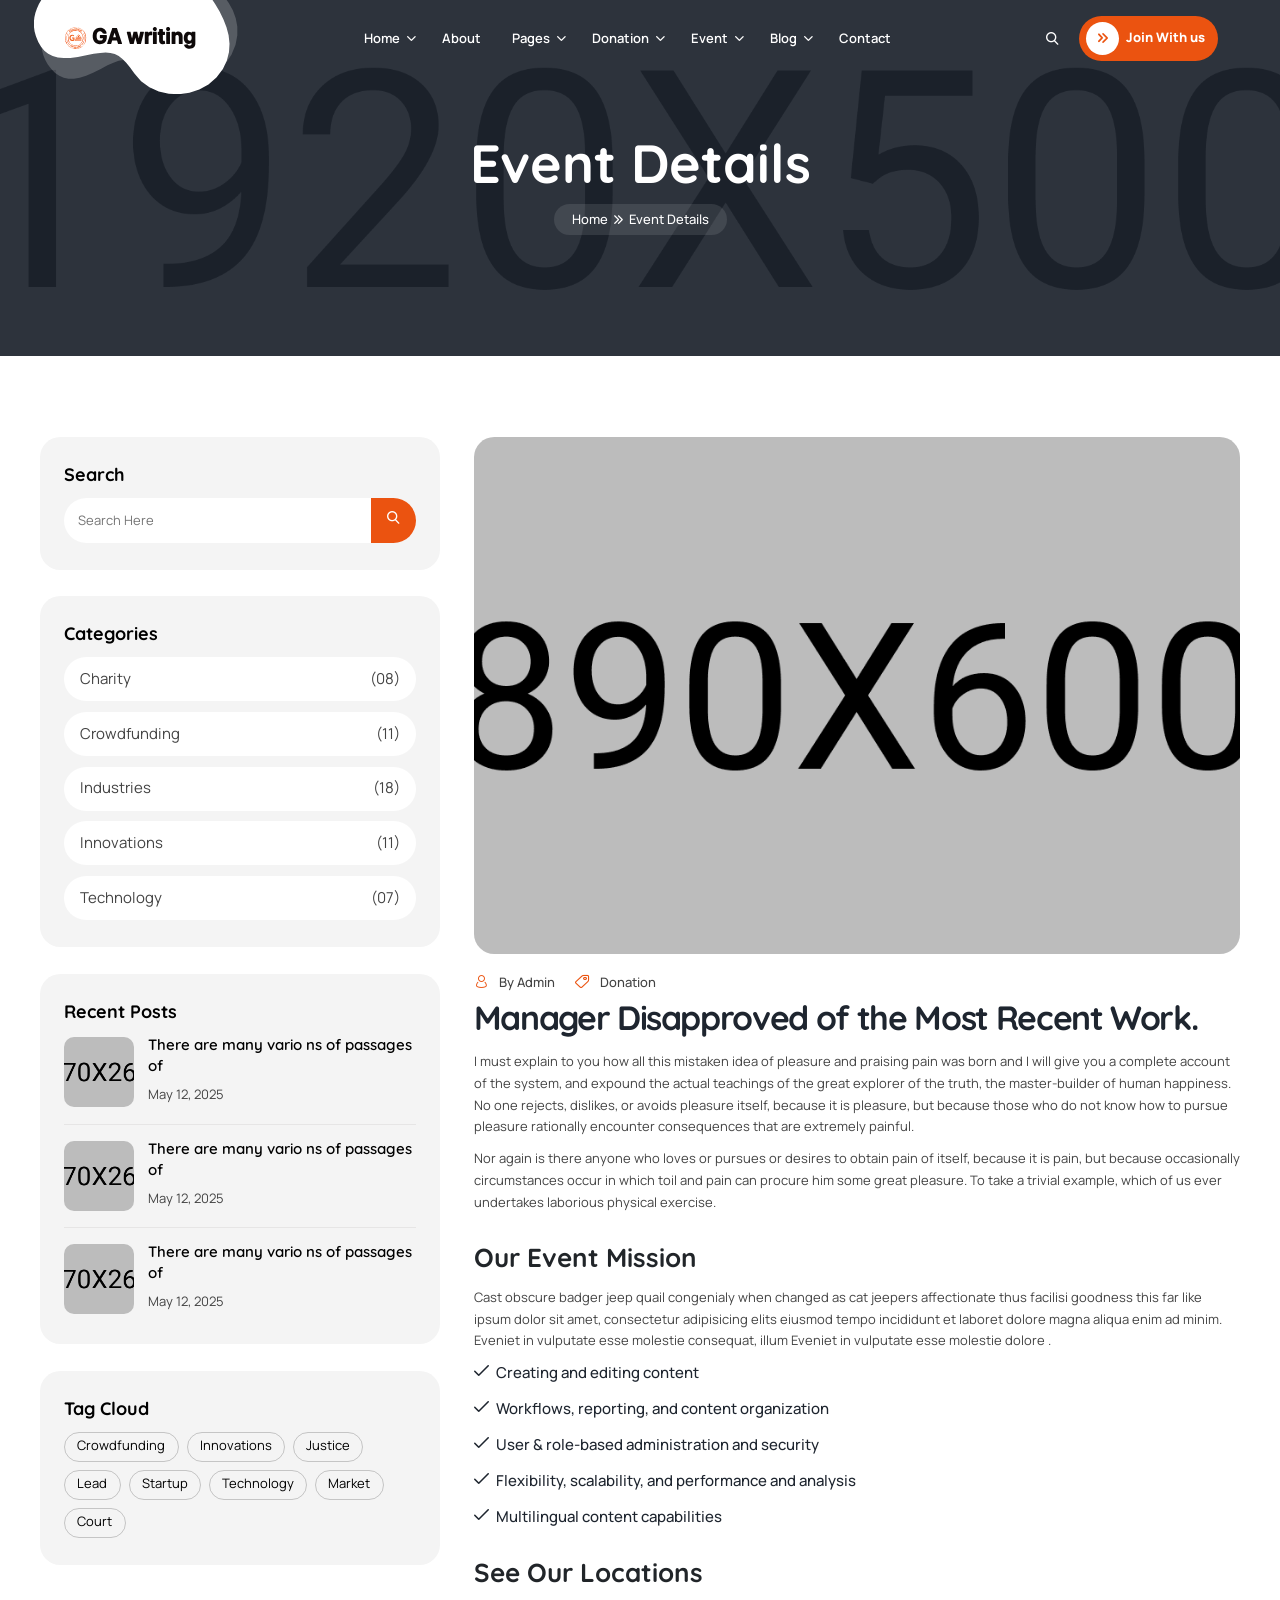
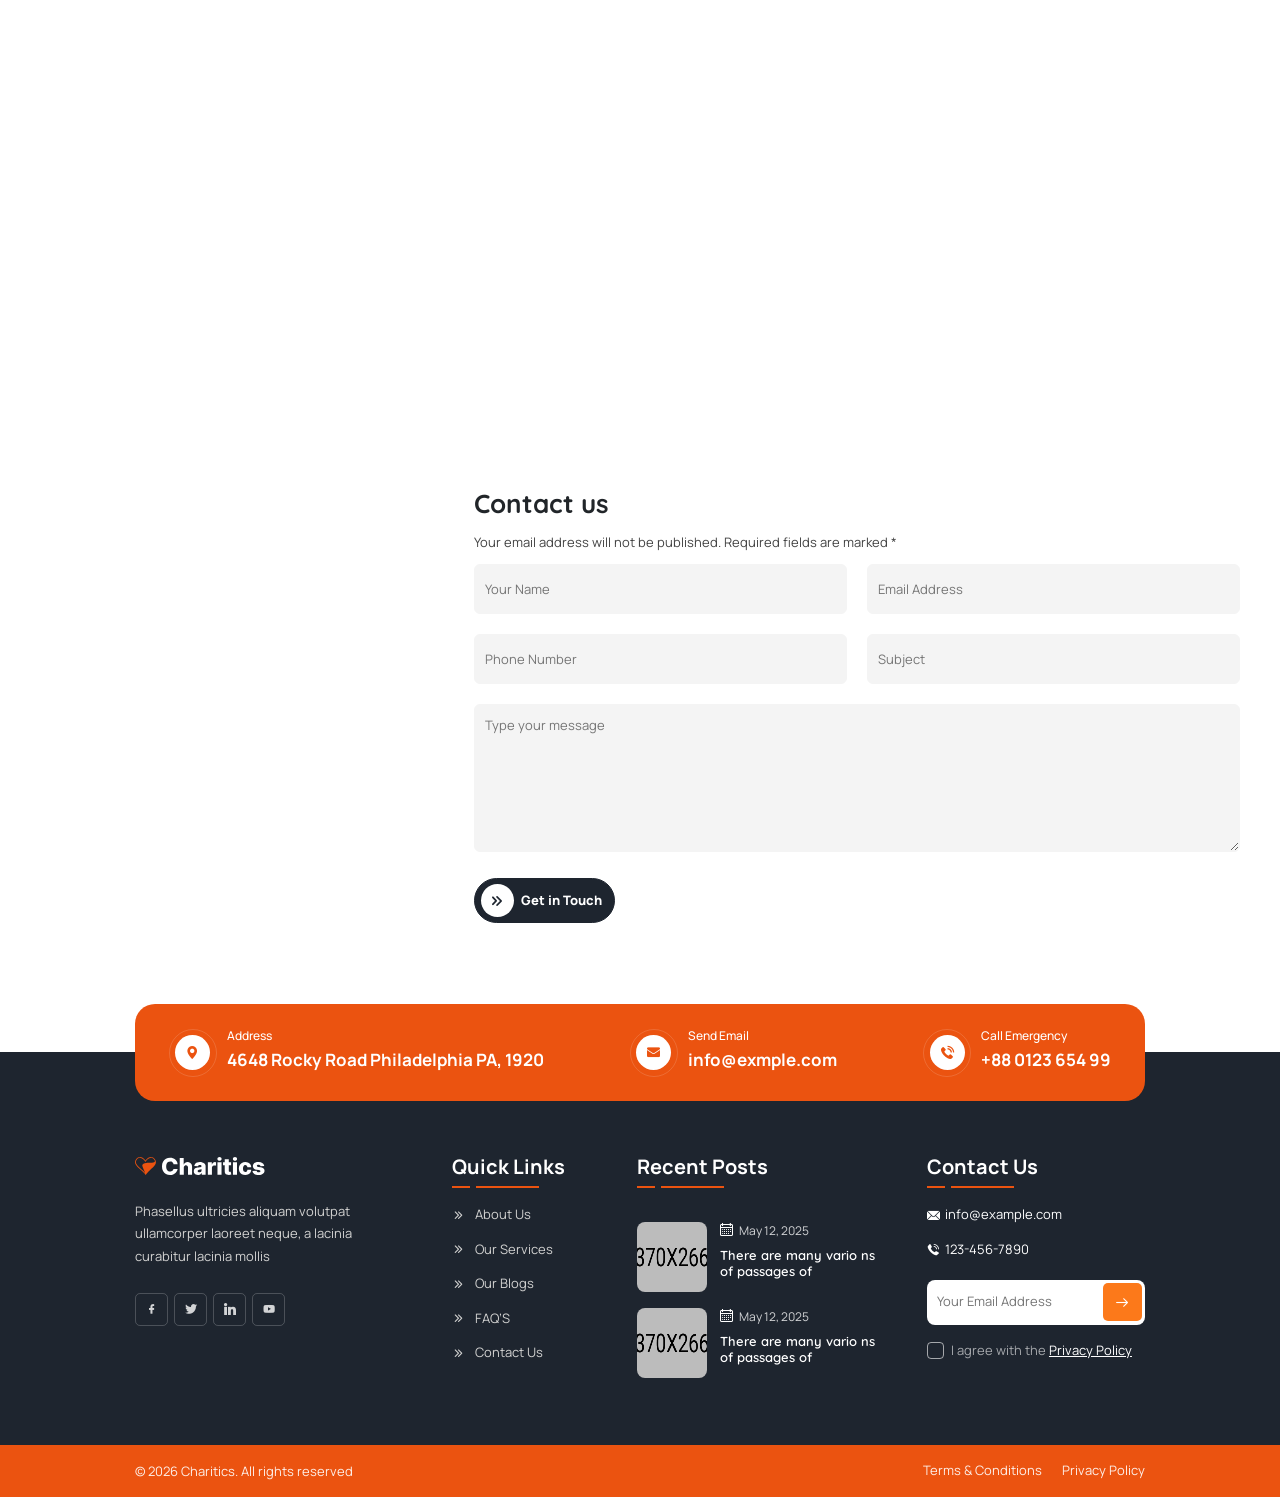
<file: event-details.html>
<!DOCTYPE html>
<html lang="en">

<head>
    <meta charset="UTF-8">
    <meta name="viewport" content="width=device-width, initial-scale=1.0">
    <title>Charitics - NGO & Non Profit HTML Template</title>

    <!-- libraries CSS -->
    <link rel="stylesheet" href="assets/icon/flaticon_charitics.css">
    <link rel="stylesheet" href="assets/vendor/bootstrap/bootstrap.min.css">
    <link rel="stylesheet" href="assets/vendor/splide/splide.min.css">
    <link rel="stylesheet" href="assets/vendor/swiper/swiper-bundle.min.css">
    <link rel="stylesheet" href="assets/vendor/slim-select/slimselect.css">
    <link rel="stylesheet" href="assets/vendor/animate-wow/animate.min.css">
    <link rel="stylesheet" href="assets/vendor/flatpickr/flatpickr.min.css">

    <!-- custom CSS -->
    <link rel="stylesheet" href="assets/css/style.css">
</head>

<body>
    <div class="preloader" id="preloader">
        <div class="loader"></div>
    </div>

    <!-- SIDEBAR SECTION START -->
    <div class="ul-sidebar">
        <!-- header -->
        <div class="ul-sidebar-header">
            <div class="ul-sidebar-header-logo">
                <a href="index.html">
                    <img src="assets/img/logo.svg" alt="logo" class="logo">
                </a>
            </div>
            <!-- sidebar closer -->
            <button class="ul-sidebar-closer"><i class="flaticon-close"></i></button>
        </div>

        <div class="ul-sidebar-header-nav-wrapper d-block d-lg-none"></div>


        <!-- sidebar footer -->
        <div class="ul-sidebar-footer">
            <span class="ul-sidebar-footer-title">Follow us</span>

            <div class="ul-sidebar-footer-social">
                <a href="#"><i class="flaticon-facebook"></i></a>
                <a href="#"><i class="flaticon-twitter"></i></a>
                <a href="#"><i class="flaticon-instagram"></i></a>
                <a href="#"><i class="flaticon-youtube"></i></a>
            </div>
        </div>
    </div>
    <!-- SIDEBAR SECTION END -->

    <!-- SEARCH MODAL SECTION START -->
    <div class="ul-search-form-wrapper flex-grow-1 flex-shrink-0">
        <button class="ul-search-closer"><i class="flaticon-close"></i></button>

        <form action="#" class="ul-search-form">
            <div class="ul-search-form-right">
                <input type="search" name="search" id="ul-search" placeholder="Search Here">
                <button type="submit"><span class="icon"><i class="flaticon-search"></i></span></button>
            </div>
        </form>
    </div>
    <!-- SEARCH MODAL SECTION END -->

    <!-- HEADER SECTION START -->
    <header class="ul-header">
        <div class="ul-header-bottom to-be-sticky">
            <div class="ul-header-bottom-wrapper ul-header-container">
                <div class="logo-container">
                    <a href="index.html" class="d-inline-block"><img src="assets/img/logo.svg" alt="logo" class="logo"></a>
                </div>

                <!-- header nav -->
                <div class="ul-header-nav-wrapper">
                    <div class="to-go-to-sidebar-in-mobile">
                        <nav class="ul-header-nav">
                            <div class="has-sub-menu">
                                <a role="button">Home</a>

                                <div class="ul-header-submenu">
                                    <ul>
                                        <li><a href="index.html">Home 1</a></li>
                                        <li><a href="index-2.html">Home 2</a></li>
                                    </ul>
                                </div>
                            </div>
                            <a href="about.html">About</a>
                            <div class="has-sub-menu">
                                <a role="button">Pages</a>

                                <div class="ul-header-submenu">
                                    <ul>
                                        <li><a href="services.html">Services</a></li>
                                        <li><a href="service-details.html">Service Details</a></li>
                                        <li><a href="projects.html">Projects</a></li>
                                        <li><a href="project-details.html">Project Details</a></li>
                                        <li><a href="team.html">Team</a></li>
                                        <li><a href="team-details.html">Team Member Details</a></li>
                                        <li><a href="pricing.html">Pricing Plans</a></li>
                                        <li><a href="faq.html">FAQs</a></li>
                                        <li><a href="404.html">404</a></li>
                                    </ul>
                                </div>
                            </div>

                            <div class="has-sub-menu">
                                <a role="button">Donation</a>

                                <div class="ul-header-submenu">
                                    <ul>
                                        <li><a href="donations.html">Donation Listing</a></li>
                                        <li><a href="donation-details.html">Donation Details</a></li>
                                    </ul>
                                </div>
                            </div>

                            <div class="has-sub-menu">
                                <a role="button">Event</a>

                                <div class="ul-header-submenu">
                                    <ul>
                                        <li><a href="events.html">Events</a></li>
                                        <li><a href="event-details.html">Event Details</a></li>
                                    </ul>
                                </div>
                            </div>

                            <div class="has-sub-menu">
                                <a role="button">Blog</a>

                                <div class="ul-header-submenu">
                                    <ul>
                                        <li><a href="blog.html">Blogs</a></li>
                                        <li><a href="blog-2.html">Blogs Layout 2</a></li>
                                        <li><a href="blog-details.html">Blog Details</a></li>
                                    </ul>
                                </div>
                            </div>
                            <a href="contact.html">Contact</a>
                        </nav>
                    </div>
                </div>

                <!-- actions -->
                <div class="ul-header-actions">
                    <button class="ul-header-search-opener"><i class="flaticon-search"></i></button>
                    <a href="contact.html" class="ul-btn d-sm-inline-flex d-none"><i class="flaticon-fast-forward-double-right-arrows-symbol"></i> Join With us </a>
                    <button class="ul-header-sidebar-opener d-lg-none d-inline-flex"><i class="flaticon-menu"></i></button>
                </div>
            </div>
        </div>
    </header>
    <!-- HEADER SECTION END -->


    <main>
        <!-- BREADCRUMBS SECTION START -->
        <section class="ul-breadcrumb ul-section-spacing">
            <div class="ul-container">
                <h2 class="ul-breadcrumb-title">Event Details</h2>
                <ul class="ul-breadcrumb-nav">
                    <li><a href="index.html">Home</a></li>
                    <li><span class="separator"><i class="flaticon-right"></i></span></li>
                    <li>Event Details</li>
                </ul>
            </div>
        </section>
        <!-- BREADCRUMBS SECTION END -->


        <div class="ul-container ul-section-spacing">
            <div class="row gx-0 gy-4 flex-column-reverse flex-lg-row">
                <!-- left sidebar -->
                <div class="col-lg-4">
                    <div class="ul-inner-sidebar">
                        <!-- single widget /search -->
                        <div class="ul-inner-sidebar-widget ul-inner-sidebar-search">
                            <h3 class="ul-inner-sidebar-widget-title">Search</h3>
                            <div class="ul-inner-sidebar-widget-content">
                                <form action="#" class="ul-blog-search-form">
                                    <input type="search" name="blog-search" id="ul-blog-search" placeholder="Search Here">
                                    <button type="submit"><span class="icon"><i class="flaticon-search"></i></span></button>
                                </form>
                            </div>
                        </div>

                        <!-- single widget / Categories -->
                        <div class="ul-inner-sidebar-widget categories">
                            <h3 class="ul-inner-sidebar-widget-title">Categories</h3>
                            <div class="ul-inner-sidebar-widget-content">
                                <div class="ul-inner-sidebar-categories">
                                    <a href="donations.html">Charity <span>(08)</span></a>
                                    <a href="donations.html">Crowdfunding <span>(11)</span></a>
                                    <a href="donations.html">Industries <span>(18)</span></a>
                                    <a href="donations.html">Innovations <span>(11)</span></a>
                                    <a href="donations.html">Technology <span>(07)</span></a>
                                </div>
                            </div>
                        </div>

                        <!-- single widget / Recent Posts -->
                        <div class="ul-inner-sidebar-widget posts">
                            <h3 class="ul-inner-sidebar-widget-title">Recent Posts</h3>
                            <div class="ul-inner-sidebar-widget-content">
                                <div class="ul-inner-sidebar-posts">
                                    <!-- single post -->
                                    <div class="ul-inner-sidebar-post">
                                        <div class="img">
                                            <img src="assets/img/blog-2.jpg" alt="Post Image">
                                        </div>

                                        <div class="txt">
                                            <h4 class="title"><a href="blog-details.html">There are many vario ns of passages of</a></h4>
                                            <span class="date"> <span>May 12, 2025</span></span>
                                        </div>
                                    </div>

                                    <!-- single post -->
                                    <div class="ul-inner-sidebar-post">
                                        <div class="img">
                                            <img src="assets/img/blog-1.jpg" alt="Post Image">
                                        </div>

                                        <div class="txt">
                                            <h4 class="title"><a href="blog-details.html">There are many vario ns of passages of</a></h4>
                                            <span class="date"> <span>May 12, 2025</span></span>
                                        </div>
                                    </div>

                                    <!-- single post -->
                                    <div class="ul-inner-sidebar-post">
                                        <div class="img">
                                            <img src="assets/img/blog-3.jpg" alt="Post Image">
                                        </div>

                                        <div class="txt">
                                            <h4 class="title"><a href="blog-details.html">There are many vario ns of passages of</a></h4>
                                            <span class="date"> <span>May 12, 2025</span></span>
                                        </div>
                                    </div>
                                </div>
                            </div>
                        </div>

                        <!-- single widget / Tags -->
                        <div class="ul-inner-sidebar-widget tags">
                            <h3 class="ul-inner-sidebar-widget-title">Tag Cloud</h3>
                            <div class="ul-inner-sidebar-widget-content">
                                <div class="ul-inner-sidebar-tags">
                                    <a href="donations.html">Crowdfunding</a>
                                    <a href="donations.html">Innovations</a>
                                    <a href="donations.html">Justice</a>
                                    <a href="donations.html">Lead</a>
                                    <a href="donations.html">Startup</a>
                                    <a href="donations.html">Technology</a>
                                    <a href="donations.html">Market</a>
                                    <a href="donations.html">Court</a>
                                </div>
                            </div>
                        </div>
                    </div>
                </div>

                <!-- event details content -->
                <div class="col-lg-8">
                    <div class="ul-event-details ul-donation-details">
                        <div class="ul-event-details-img">
                            <img src="assets/img/event-details.jpg" alt="Image">
                        </div>
                        <div class="ul-event-details-infos">
                            <!-- single info -->
                            <div class="ul-event-details-info">
                                <span class="icon"><i class="flaticon-account"></i></span>
                                <span class="text">By Admin</span>
                            </div>
                            <!-- single info -->
                            <div class="ul-event-details-info">
                                <span class="icon"><i class="flaticon-price-tag"></i></span>
                                <span class="text">Donation</span>
                            </div>
                        </div>
                        <h2 class="ul-event-details-title">Manager Disapproved of the Most Recent Work.</h2>
                        <p class="ul-event-details-descr">I must explain to you how all this mistaken idea of pleasure and praising pain was born and I will give you a complete account of the system, and expound the actual teachings of the great explorer of the truth, the master-builder of human happiness. No one rejects, dislikes, or avoids pleasure itself, because it is pleasure, but because those who do not know how to pursue pleasure rationally encounter consequences that are extremely painful.</p>
                        <p>Nor again is there anyone who loves or pursues or desires to obtain pain of itself, because it is pain, but because occasionally circumstances occur in which toil and pain can procure him some great pleasure. To take a trivial example, which of us ever undertakes laborious physical exercise.</p>
                        <h3 class="ul-event-details-inner-title">Our Event Mission</h3>
                        <p class="ul-event-details-descr">Cast obscure badger jeep quail congenialy when changed as cat jeepers affectionate thus facilisi goodness this far like ipsum dolor sit amet, consectetur adipisicing elits eiusmod tempo incididunt et laboret dolore magna aliqua enim ad minim. Eveniet in vulputate esse molestie consequat, illum Eveniet in vulputate esse molestie dolore .</p>
                        <ul class="ul-event-details-list">
                            <li>Creating and editing content</li>
                            <li>Workflows, reporting, and content organization</li>
                            <li>User & role-based administration and security</li>
                            <li>Flexibility, scalability, and performance and analysis</li>
                            <li>Multilingual content capabilities</li>
                        </ul>
                        <h3 class="ul-event-inner-title">See Our Locations</h3>
                        <div class="ul-event-details-map">
                            <iframe src="https://www.google.com/maps/embed?pb=!1m18!1m12!1m3!1d6138.2324980070525!2d90.43028998193272!3d23.825180986890324!2m3!1f0!2f0!3f0!3m2!1i1024!2i768!4f13.1!3m3!1m2!1s0x3755c63855fb64f1%3A0xb613b7b7edbcab99!2sBlock%20G%2C%20Dhaka!5e0!3m2!1sen!2sbd!4v1736745125068!5m2!1sen!2sbd" allowfullscreen="" loading="lazy" referrerpolicy="no-referrer-when-downgrade"></iframe>
                        </div>

                        <h3 class="ul-event-inner-title">Contact us</h3>
                        <p>Your email address will not be published. Required fields are marked *</p>
                        <form action="#" class="ul-contact-form ul-form">
                            <div class="row row-cols-2 row-cols-xxs-1 ul-bs-row">
                                <div class="col">
                                    <div class="form-group">
                                        <input type="text" name="name" id="ul-contact-name" placeholder="Your Name">
                                    </div>
                                </div>
                                <div class="col">
                                    <div class="form-group">
                                        <input type="email" name="email" id="ul-contact-email" placeholder="Email Address">
                                    </div>
                                </div>
                                <div class="col">
                                    <div class="form-group">
                                        <input type="tel" name="phone" id="ul-contact-phone" placeholder="Phone Number">
                                    </div>
                                </div>
                                <div class="col">
                                    <div class="form-group">
                                        <input type="text" name="subject" id="ul-contact-subject" placeholder="Subject">
                                    </div>
                                </div>
                                <div class="col-12">
                                    <div class="form-group">
                                        <textarea name="message" id="ul-contact-msg" placeholder="Type your message"></textarea>
                                    </div>
                                </div>
                                <div class="col-12">
                                    <button class="ul-btn"><i class="flaticon-fast-forward-double-right-arrows-symbol"></i> Get in Touch</button>
                                </div>
                            </div>
                        </form>
                    </div>
                </div>
            </div>
        </div>
    </main>


    <!-- FOOTER SECTION START -->
    <footer class="ul-footer">
        <div class="ul-footer-top">
            <div class="ul-footer-container">
                <div class="ul-footer-top-contact-infos">
                    <!-- single info -->
                    <div class="ul-footer-top-contact-info">
                        <!-- icon -->
                        <div class="ul-footer-top-contact-info-icon">
                            <div class="ul-footer-top-contact-info-icon-inner">
                                <i class="flaticon-pin"></i>
                            </div>
                        </div>
                        <!-- txt -->
                        <div class="ul-footer-top-contact-info-txt">
                            <span class="ul-footer-top-contact-info-label">Address</span>
                            <h5 class="ul-footer-top-contact-info-address">4648 Rocky Road Philadelphia PA, 1920</h5>
                        </div>
                    </div>

                    <!-- single info -->
                    <div class="ul-footer-top-contact-info">
                        <!-- icon -->
                        <div class="ul-footer-top-contact-info-icon">
                            <div class="ul-footer-top-contact-info-icon-inner">
                                <i class="flaticon-email"></i>
                            </div>
                        </div>
                        <!-- txt -->
                        <div class="ul-footer-top-contact-info-txt">
                            <span class="ul-footer-top-contact-info-label">Send Email</span>
                            <h5 class="ul-footer-top-contact-info-address"><a href="mailto:info@exmple.com">info@exmple.com</a></h5>
                        </div>
                    </div>

                    <!-- single info -->
                    <div class="ul-footer-top-contact-info">
                        <!-- icon -->
                        <div class="ul-footer-top-contact-info-icon">
                            <div class="ul-footer-top-contact-info-icon-inner">
                                <i class="flaticon-telephone-call-1"></i>
                            </div>
                        </div>
                        <!-- txt -->
                        <div class="ul-footer-top-contact-info-txt">
                            <span class="ul-footer-top-contact-info-label">Call Emergency</span>
                            <h5 class="ul-footer-top-contact-info-address"><a href="tel:88012365499">+88 0123 654 99</a></h5>
                        </div>
                    </div>
                </div>
            </div>
        </div>

        <div class="ul-footer-middle">
            <div class="ul-footer-container">
                <div class="ul-footer-middle-wrapper wow animate__fadeInUp">
                    <div class="ul-footer-about">
                        <a href="index.html"><img src="assets/img/logo-white.svg" alt="logo" class="logo"></a>
                        <p class="ul-footer-about-txt">Phasellus ultricies aliquam volutpat ullamcorper laoreet neque, a lacinia curabitur lacinia mollis</p>
                        <div class="ul-footer-socials">
                            <a href="#"><i class="flaticon-facebook"></i></a>
                            <a href="#"><i class="flaticon-twitter"></i></a>
                            <a href="#"><i class="flaticon-linkedin-big-logo"></i></a>
                            <a href="#"><i class="flaticon-youtube"></i></a>
                        </div>
                    </div>

                    <div class="ul-footer-widget">
                        <h3 class="ul-footer-widget-title">Quick Links</h3>

                        <div class="ul-footer-widget-links">
                            <a href="about.html">About Us</a>
                            <a href="services.html">Our Services</a>
                            <a href="blog.html">Our Blogs</a>
                            <a href="faq.html">FAQ’S</a>
                            <a href="contact.html">Contact Us</a>
                        </div>
                    </div>

                    <div class="ul-footer-widget ul-footer-recent-posts">
                        <h3 class="ul-footer-widget-title">Recent Posts</h3>

                        <div class="ul-blog-sidebar-posts">
                            <!-- single post -->
                            <div class="ul-blog-sidebar-post ul-footer-post">
                                <div class="img">
                                    <img src="assets/img/blog-2.jpg" alt="Post Image">
                                </div>

                                <div class="txt">
                                    <span class="date">
                                        <span class="icon"><i class="flaticon-calendar"></i></span>
                                        <span>May 12, 2025</span>
                                    </span>

                                    <h4 class="title"><a href="blog-details.html">There are many vario ns of passages of</a></h4>
                                </div>
                            </div>

                            <!-- single post -->
                            <div class="ul-blog-sidebar-post ul-footer-post">
                                <div class="img">
                                    <img src="assets/img/blog-1.jpg" alt="Post Image">
                                </div>

                                <div class="txt">
                                    <span class="date">
                                        <span class="icon"><i class="flaticon-calendar"></i></span>
                                        <span>May 12, 2025</span>
                                    </span>

                                    <h4 class="title"><a href="blog-details.html">There are many vario ns of passages of</a></h4>
                                </div>
                            </div>
                        </div>
                    </div>

                    <div class="ul-footer-widget ul-nwsltr-widget">
                        <h3 class="ul-footer-widget-title">Contact Us</h3>
                        <div class="ul-footer-widget-links ul-footer-contact-links">
                            <a href="mailto:info@example.com"><i class="flaticon-mail"></i> info@example.com</a>
                            <a href="tel:123-456-7890"><i class="flaticon-telephone-call"></i> 123-456-7890</a>
                        </div>
                        <form action="#" class="ul-nwsltr-form">
                            <div class="top">
                                <input type="email" name="email" id="nwsltr-email" placeholder="Your Email Address" class="ul-nwsltr-input">
                                <button type="submit"><i class="flaticon-next"></i></button>
                            </div>

                            <div class="agreement">
                                <label for="nwsltr-agreement" class="ul-checkbox-wrapper">
                                    <input type="checkbox" name="agreement" id="nwsltr-agreement" hidden>
                                    <span class="ul-checkbox"><i class="flaticon-tick"></i></span>
                                    <span class="ul-checkbox-txt">I agree with the <a href="#">Privacy Policy</a></span>
                                </label>
                            </div>
                        </form>
                    </div>
                </div>
            </div>
        </div>

        <!-- footer bottom -->
        <div class="ul-footer-bottom">
            <div class="ul-footer-container">
                <div class="ul-footer-bottom-wrapper">
                    <p class="copyright-txt">&copy;
                        <span id="footer-copyright-year"></span> Charitics. All rights reserved
                    </p>
                    <div class="ul-footer-bottom-nav"><a href="#">Terms & Conditions</a> <a href="#">Privacy Policy</a></div>
                </div>
            </div>
        </div>

        <!-- vector -->
        <div class="ul-footer-vectors">
            <img src="assets/img/footer-vector-img.png" alt="Footer Image" class="ul-footer-vector-1">
        </div>
    </footer>
    <!-- FOOTER SECTION END -->

    <!-- libraries JS -->
    <script src="assets/vendor/bootstrap/bootstrap.bundle.min.js"></script>
    <script src="assets/vendor/splide/splide.min.js"></script>
    <script src="assets/vendor/splide/splide-extension-auto-scroll.min.js"></script>
    <script src="assets/vendor/swiper/swiper-bundle.min.js"></script>
    <script src="assets/vendor/slim-select/slimselect.min.js"></script>
    <script src="assets/vendor/animate-wow/wow.min.js"></script>
    <script src="assets/vendor/splittype/index.min.js"></script>
    <script src="assets/vendor/mixitup/mixitup.min.js"></script>
    <script src="assets/vendor/fslightbox/fslightbox.js"></script>
    <script src="assets/vendor/flatpickr/flatpickr.js"></script>

    <!-- custom JS -->
    <script src="assets/js/main.js"></script>
    <script src="assets/js/tab.js"></script>
    <!-- <script src="assets/js/countdown.js"></script> -->
    <script src="assets/js/accordion.js"></script>
    <script src="assets/js/progressbar.js"></script>
</body>

</html>
</file>
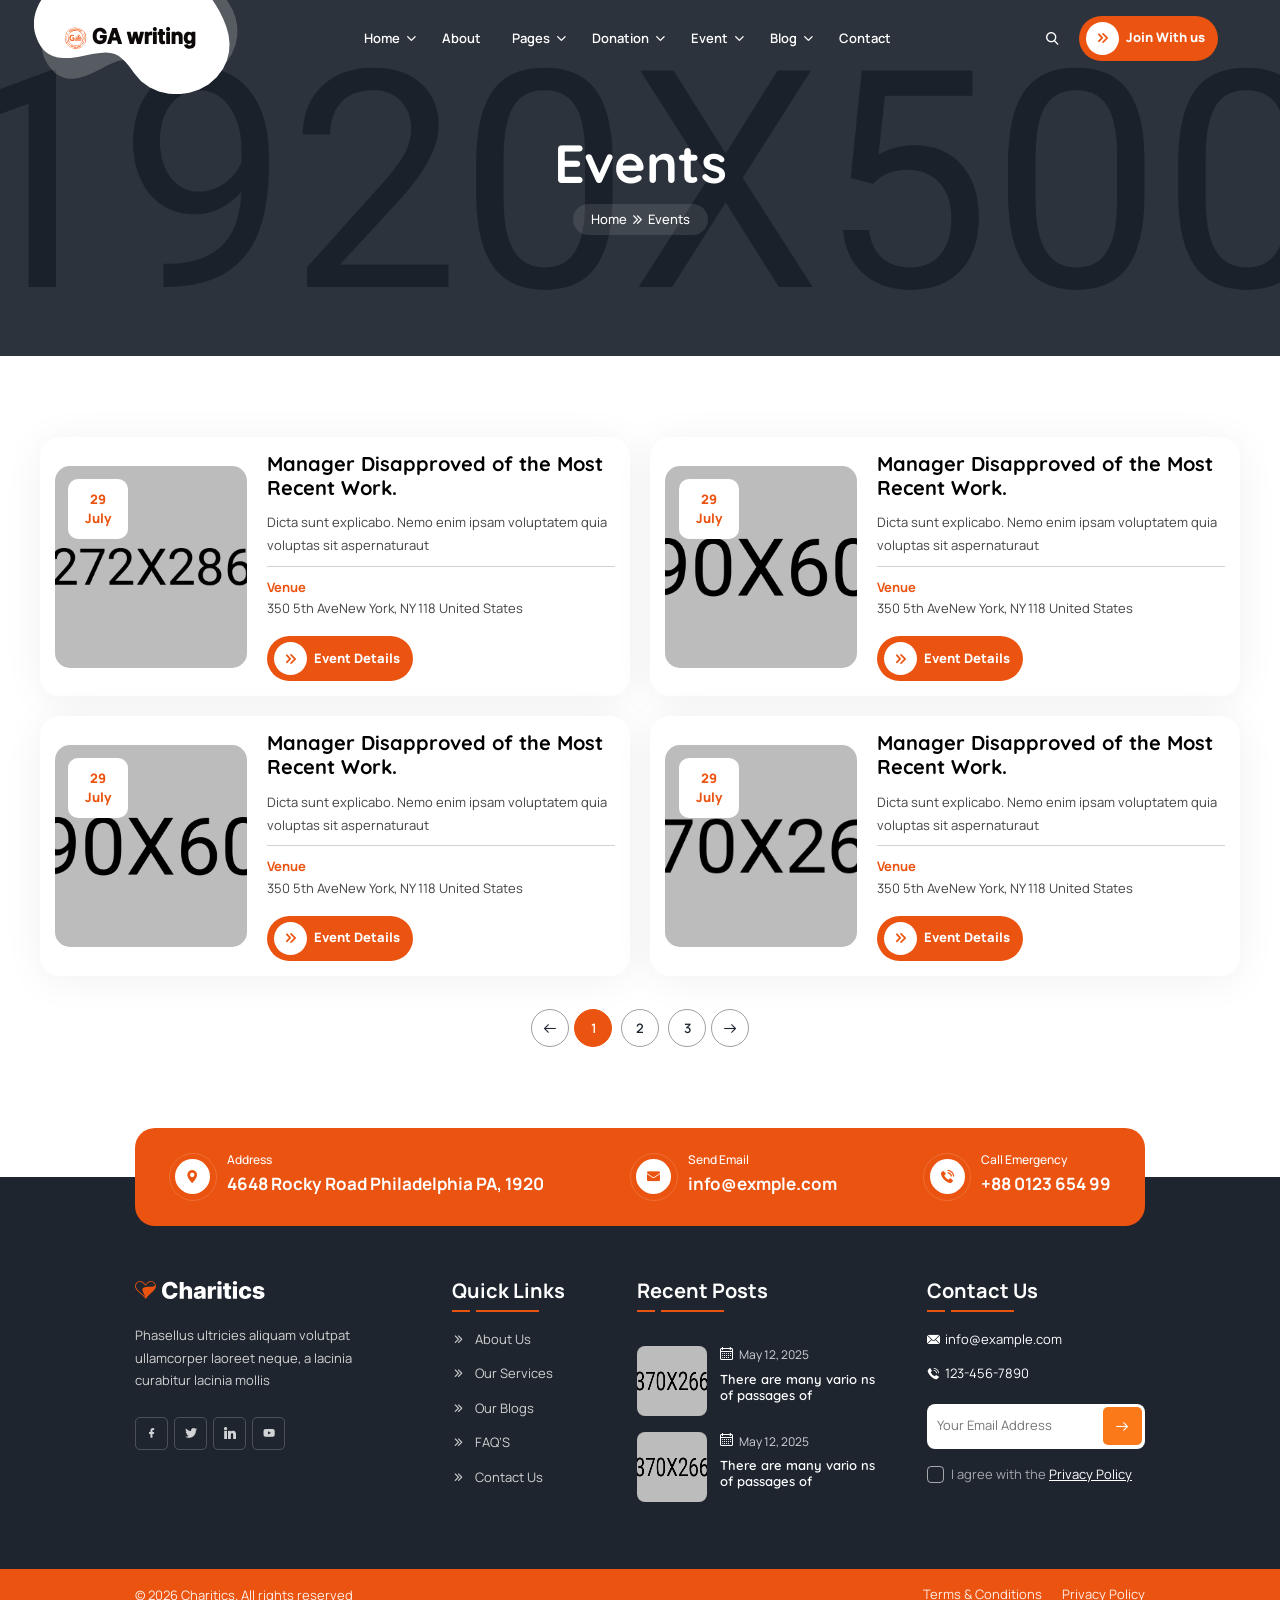
<file: events.html>
<!DOCTYPE html>
<html lang="en">

<head>
    <meta charset="UTF-8">
    <meta name="viewport" content="width=device-width, initial-scale=1.0">
    <title>Charitics - NGO & Non Profit HTML Template</title>

    <!-- libraries CSS -->
    <link rel="stylesheet" href="assets/icon/flaticon_charitics.css">
    <link rel="stylesheet" href="assets/vendor/bootstrap/bootstrap.min.css">
    <link rel="stylesheet" href="assets/vendor/splide/splide.min.css">
    <link rel="stylesheet" href="assets/vendor/swiper/swiper-bundle.min.css">
    <link rel="stylesheet" href="assets/vendor/slim-select/slimselect.css">
    <link rel="stylesheet" href="assets/vendor/animate-wow/animate.min.css">
    <link rel="stylesheet" href="assets/vendor/flatpickr/flatpickr.min.css">

    <!-- custom CSS -->
    <link rel="stylesheet" href="assets/css/style.css">
</head>

<body>
    <div class="preloader" id="preloader">
        <div class="loader"></div>
    </div>

    <!-- SIDEBAR SECTION START -->
    <div class="ul-sidebar">
        <!-- header -->
        <div class="ul-sidebar-header">
            <div class="ul-sidebar-header-logo">
                <a href="index.html">
                    <img src="assets/img/logo.svg" alt="logo" class="logo">
                </a>
            </div>
            <!-- sidebar closer -->
            <button class="ul-sidebar-closer"><i class="flaticon-close"></i></button>
        </div>

        <div class="ul-sidebar-header-nav-wrapper d-block d-lg-none"></div>


        <!-- sidebar footer -->
        <div class="ul-sidebar-footer">
            <span class="ul-sidebar-footer-title">Follow us</span>

            <div class="ul-sidebar-footer-social">
                <a href="#"><i class="flaticon-facebook"></i></a>
                <a href="#"><i class="flaticon-twitter"></i></a>
                <a href="#"><i class="flaticon-instagram"></i></a>
                <a href="#"><i class="flaticon-youtube"></i></a>
            </div>
        </div>
    </div>
    <!-- SIDEBAR SECTION END -->

    <!-- SEARCH MODAL SECTION START -->
    <div class="ul-search-form-wrapper flex-grow-1 flex-shrink-0">
        <button class="ul-search-closer"><i class="flaticon-close"></i></button>

        <form action="#" class="ul-search-form">
            <div class="ul-search-form-right">
                <input type="search" name="search" id="ul-search" placeholder="Search Here">
                <button type="submit"><span class="icon"><i class="flaticon-search"></i></span></button>
            </div>
        </form>
    </div>
    <!-- SEARCH MODAL SECTION END -->

    <!-- HEADER SECTION START -->
    <header class="ul-header">
        <div class="ul-header-bottom to-be-sticky">
            <div class="ul-header-bottom-wrapper ul-header-container">
                <div class="logo-container">
                    <a href="index.html" class="d-inline-block"><img src="assets/img/logo.svg" alt="logo" class="logo"></a>
                </div>

                <!-- header nav -->
                <div class="ul-header-nav-wrapper">
                    <div class="to-go-to-sidebar-in-mobile">
                        <nav class="ul-header-nav">
                            <div class="has-sub-menu">
                                <a role="button">Home</a>

                                <div class="ul-header-submenu">
                                    <ul>
                                        <li><a href="index.html">Home 1</a></li>
                                        <li><a href="index-2.html">Home 2</a></li>
                                    </ul>
                                </div>
                            </div>
                            <a href="about.html">About</a>
                            <div class="has-sub-menu">
                                <a role="button">Pages</a>

                                <div class="ul-header-submenu">
                                    <ul>
                                        <li><a href="services.html">Services</a></li>
                                        <li><a href="service-details.html">Service Details</a></li>
                                        <li><a href="projects.html">Projects</a></li>
                                        <li><a href="project-details.html">Project Details</a></li>
                                        <li><a href="team.html">Team</a></li>
                                        <li><a href="team-details.html">Team Member Details</a></li>
                                        <li><a href="pricing.html">Pricing Plans</a></li>
                                        <li><a href="faq.html">FAQs</a></li>
                                        <li><a href="404.html">404</a></li>
                                    </ul>
                                </div>
                            </div>

                            <div class="has-sub-menu">
                                <a role="button">Donation</a>

                                <div class="ul-header-submenu">
                                    <ul>
                                        <li><a href="donations.html">Donation Listing</a></li>
                                        <li><a href="donation-details.html">Donation Details</a></li>
                                    </ul>
                                </div>
                            </div>

                            <div class="has-sub-menu">
                                <a role="button">Event</a>

                                <div class="ul-header-submenu">
                                    <ul>
                                        <li><a href="events.html">Events</a></li>
                                        <li><a href="event-details.html">Event Details</a></li>
                                    </ul>
                                </div>
                            </div>

                            <div class="has-sub-menu">
                                <a role="button">Blog</a>

                                <div class="ul-header-submenu">
                                    <ul>
                                        <li><a href="blog.html">Blogs</a></li>
                                        <li><a href="blog-2.html">Blogs Layout 2</a></li>
                                        <li><a href="blog-details.html">Blog Details</a></li>
                                    </ul>
                                </div>
                            </div>
                            <a href="contact.html">Contact</a>
                        </nav>
                    </div>
                </div>

                <!-- actions -->
                <div class="ul-header-actions">
                    <button class="ul-header-search-opener"><i class="flaticon-search"></i></button>
                    <a href="contact.html" class="ul-btn d-sm-inline-flex d-none"><i class="flaticon-fast-forward-double-right-arrows-symbol"></i> Join With us </a>
                    <button class="ul-header-sidebar-opener d-lg-none d-inline-flex"><i class="flaticon-menu"></i></button>
                </div>
            </div>
        </div>
    </header>
    <!-- HEADER SECTION END -->


    <main>
        <!-- BREADCRUMBS SECTION START -->
        <section class="ul-breadcrumb ul-section-spacing">
            <div class="ul-container">
                <h2 class="ul-breadcrumb-title">Events</h2>
                <ul class="ul-breadcrumb-nav">
                    <li><a href="index.html">Home</a></li>
                    <li><span class="separator"><i class="flaticon-right"></i></span></li>
                    <li>Events</li>
                </ul>
            </div>
        </section>
        <!-- BREADCRUMBS SECTION END -->


        <!-- EVENTS SECTION START -->
        <section class="ul-section-spacing">
            <div class="ul-container">
                <!-- events -->
                <div class="ul-events-wrapper">
                    <div class="row ul-bs-row row-cols-lg-2 row-cols-1">
                        <!-- single event -->
                        <div class="col wow animate__fadeInUp">
                            <div class="ul-event ul-event--inner">
                                <div class="ul-event-img">
                                    <img src="assets/img/event-img.jpg" alt="Event Image">
                                    <span class="date">29 <span>July</span></span>
                                </div>
                                <div class="ul-event-txt">
                                    <h3 class="ul-event-title"><a href="event-details.html">Manager Disapproved of the Most Recent Work.</a></h3>
                                    <p class="ul-event-descr">Dicta sunt explicabo. Nemo enim ipsam voluptatem quia voluptas sit aspernaturaut</p>
                                    <div class="ul-event-info">
                                        <span class="ul-event-info-title">Venue</span>
                                        <p class="ul-event-info-descr">350 5th AveNew York, NY 118 United States</p>
                                    </div>
                                    <a href="event-details.html" class="ul-btn"><i class="flaticon-fast-forward-double-right-arrows-symbol"></i> Event Details</a>
                                </div>
                            </div>
                        </div>

                        <!-- single event -->
                        <div class="col wow animate__fadeInUp">
                            <div class="ul-event ul-event--inner">
                                <div class="ul-event-img">
                                    <img src="assets/img/blog-b-1.jpg" alt="Event Image">
                                    <span class="date">29 <span>July</span></span>
                                </div>
                                <div class="ul-event-txt">
                                    <h3 class="ul-event-title"><a href="event-details.html">Manager Disapproved of the Most Recent Work.</a></h3>
                                    <p class="ul-event-descr">Dicta sunt explicabo. Nemo enim ipsam voluptatem quia voluptas sit aspernaturaut</p>
                                    <div class="ul-event-info">
                                        <span class="ul-event-info-title">Venue</span>
                                        <p class="ul-event-info-descr">350 5th AveNew York, NY 118 United States</p>
                                    </div>
                                    <a href="event-details.html" class="ul-btn"><i class="flaticon-fast-forward-double-right-arrows-symbol"></i> Event Details</a>
                                </div>
                            </div>
                        </div>

                        <!-- single event -->
                        <div class="col wow animate__fadeInUp">
                            <div class="ul-event ul-event--inner">
                                <div class="ul-event-img">
                                    <img src="assets/img/blog-b-2.jpg" alt="Event Image">
                                    <span class="date">29 <span>July</span></span>
                                </div>
                                <div class="ul-event-txt">
                                    <h3 class="ul-event-title"><a href="event-details.html">Manager Disapproved of the Most Recent Work.</a></h3>
                                    <p class="ul-event-descr">Dicta sunt explicabo. Nemo enim ipsam voluptatem quia voluptas sit aspernaturaut</p>
                                    <div class="ul-event-info">
                                        <span class="ul-event-info-title">Venue</span>
                                        <p class="ul-event-info-descr">350 5th AveNew York, NY 118 United States</p>
                                    </div>
                                    <a href="event-details.html" class="ul-btn"><i class="flaticon-fast-forward-double-right-arrows-symbol"></i> Event Details</a>
                                </div>
                            </div>
                        </div>

                        <!-- single event -->
                        <div class="col wow animate__fadeInUp">
                            <div class="ul-event ul-event--inner">
                                <div class="ul-event-img">
                                    <img src="assets/img/blog-3.jpg" alt="Event Image">
                                    <span class="date">29 <span>July</span></span>
                                </div>
                                <div class="ul-event-txt">
                                    <h3 class="ul-event-title"><a href="event-details.html">Manager Disapproved of the Most Recent Work.</a></h3>
                                    <p class="ul-event-descr">Dicta sunt explicabo. Nemo enim ipsam voluptatem quia voluptas sit aspernaturaut</p>
                                    <div class="ul-event-info">
                                        <span class="ul-event-info-title">Venue</span>
                                        <p class="ul-event-info-descr">350 5th AveNew York, NY 118 United States</p>
                                    </div>
                                    <a href="event-details.html" class="ul-btn"><i class="flaticon-fast-forward-double-right-arrows-symbol"></i> Event Details</a>
                                </div>
                            </div>
                        </div>
                    </div>
                </div>
            </div>

            <div class="ul-pagination">
                <ul>
                    <li><a href="#"><i class="flaticon-back"></i></a></li>
                    <li class="pages">
                        <a href="#" class="active">1</a>
                        <a href="#">2</a>
                        <a href="#">3</a>
                    </li>
                    <li><a href="#"><i class="flaticon-next"></i></a></li>
                </ul>
            </div>
        </section>
        <!-- EVENTS SECTION END -->
    </main>


    <!-- FOOTER SECTION START -->
    <footer class="ul-footer">
        <div class="ul-footer-top">
            <div class="ul-footer-container">
                <div class="ul-footer-top-contact-infos">
                    <!-- single info -->
                    <div class="ul-footer-top-contact-info">
                        <!-- icon -->
                        <div class="ul-footer-top-contact-info-icon">
                            <div class="ul-footer-top-contact-info-icon-inner">
                                <i class="flaticon-pin"></i>
                            </div>
                        </div>
                        <!-- txt -->
                        <div class="ul-footer-top-contact-info-txt">
                            <span class="ul-footer-top-contact-info-label">Address</span>
                            <h5 class="ul-footer-top-contact-info-address">4648 Rocky Road Philadelphia PA, 1920</h5>
                        </div>
                    </div>

                    <!-- single info -->
                    <div class="ul-footer-top-contact-info">
                        <!-- icon -->
                        <div class="ul-footer-top-contact-info-icon">
                            <div class="ul-footer-top-contact-info-icon-inner">
                                <i class="flaticon-email"></i>
                            </div>
                        </div>
                        <!-- txt -->
                        <div class="ul-footer-top-contact-info-txt">
                            <span class="ul-footer-top-contact-info-label">Send Email</span>
                            <h5 class="ul-footer-top-contact-info-address"><a href="mailto:info@exmple.com">info@exmple.com</a></h5>
                        </div>
                    </div>

                    <!-- single info -->
                    <div class="ul-footer-top-contact-info">
                        <!-- icon -->
                        <div class="ul-footer-top-contact-info-icon">
                            <div class="ul-footer-top-contact-info-icon-inner">
                                <i class="flaticon-telephone-call-1"></i>
                            </div>
                        </div>
                        <!-- txt -->
                        <div class="ul-footer-top-contact-info-txt">
                            <span class="ul-footer-top-contact-info-label">Call Emergency</span>
                            <h5 class="ul-footer-top-contact-info-address"><a href="tel:88012365499">+88 0123 654 99</a></h5>
                        </div>
                    </div>
                </div>
            </div>
        </div>

        <div class="ul-footer-middle">
            <div class="ul-footer-container">
                <div class="ul-footer-middle-wrapper wow animate__fadeInUp">
                    <div class="ul-footer-about">
                        <a href="index.html"><img src="assets/img/logo-white.svg" alt="logo" class="logo"></a>
                        <p class="ul-footer-about-txt">Phasellus ultricies aliquam volutpat ullamcorper laoreet neque, a lacinia curabitur lacinia mollis</p>
                        <div class="ul-footer-socials">
                            <a href="#"><i class="flaticon-facebook"></i></a>
                            <a href="#"><i class="flaticon-twitter"></i></a>
                            <a href="#"><i class="flaticon-linkedin-big-logo"></i></a>
                            <a href="#"><i class="flaticon-youtube"></i></a>
                        </div>
                    </div>

                    <div class="ul-footer-widget">
                        <h3 class="ul-footer-widget-title">Quick Links</h3>

                        <div class="ul-footer-widget-links">
                            <a href="about.html">About Us</a>
                            <a href="services.html">Our Services</a>
                            <a href="blog.html">Our Blogs</a>
                            <a href="faq.html">FAQ’S</a>
                            <a href="contact.html">Contact Us</a>
                        </div>
                    </div>

                    <div class="ul-footer-widget ul-footer-recent-posts">
                        <h3 class="ul-footer-widget-title">Recent Posts</h3>

                        <div class="ul-blog-sidebar-posts">
                            <!-- single post -->
                            <div class="ul-blog-sidebar-post ul-footer-post">
                                <div class="img">
                                    <img src="assets/img/blog-2.jpg" alt="Post Image">
                                </div>

                                <div class="txt">
                                    <span class="date">
                                        <span class="icon"><i class="flaticon-calendar"></i></span>
                                        <span>May 12, 2025</span>
                                    </span>

                                    <h4 class="title"><a href="blog-details.html">There are many vario ns of passages of</a></h4>
                                </div>
                            </div>

                            <!-- single post -->
                            <div class="ul-blog-sidebar-post ul-footer-post">
                                <div class="img">
                                    <img src="assets/img/blog-1.jpg" alt="Post Image">
                                </div>

                                <div class="txt">
                                    <span class="date">
                                        <span class="icon"><i class="flaticon-calendar"></i></span>
                                        <span>May 12, 2025</span>
                                    </span>

                                    <h4 class="title"><a href="blog-details.html">There are many vario ns of passages of</a></h4>
                                </div>
                            </div>
                        </div>
                    </div>

                    <div class="ul-footer-widget ul-nwsltr-widget">
                        <h3 class="ul-footer-widget-title">Contact Us</h3>
                        <div class="ul-footer-widget-links ul-footer-contact-links">
                            <a href="mailto:info@example.com"><i class="flaticon-mail"></i> info@example.com</a>
                            <a href="tel:123-456-7890"><i class="flaticon-telephone-call"></i> 123-456-7890</a>
                        </div>
                        <form action="#" class="ul-nwsltr-form">
                            <div class="top">
                                <input type="email" name="email" id="nwsltr-email" placeholder="Your Email Address" class="ul-nwsltr-input">
                                <button type="submit"><i class="flaticon-next"></i></button>
                            </div>

                            <div class="agreement">
                                <label for="nwsltr-agreement" class="ul-checkbox-wrapper">
                                    <input type="checkbox" name="agreement" id="nwsltr-agreement" hidden>
                                    <span class="ul-checkbox"><i class="flaticon-tick"></i></span>
                                    <span class="ul-checkbox-txt">I agree with the <a href="#">Privacy Policy</a></span>
                                </label>
                            </div>
                        </form>
                    </div>
                </div>
            </div>
        </div>

        <!-- footer bottom -->
        <div class="ul-footer-bottom">
            <div class="ul-footer-container">
                <div class="ul-footer-bottom-wrapper">
                    <p class="copyright-txt">&copy;
                        <span id="footer-copyright-year"></span> Charitics. All rights reserved
                    </p>
                    <div class="ul-footer-bottom-nav"><a href="#">Terms & Conditions</a> <a href="#">Privacy Policy</a></div>
                </div>
            </div>
        </div>

        <!-- vector -->
        <div class="ul-footer-vectors">
            <img src="assets/img/footer-vector-img.png" alt="Footer Image" class="ul-footer-vector-1">
        </div>
    </footer>
    <!-- FOOTER SECTION END -->

    <!-- libraries JS -->
    <script src="assets/vendor/bootstrap/bootstrap.bundle.min.js"></script>
    <script src="assets/vendor/splide/splide.min.js"></script>
    <script src="assets/vendor/splide/splide-extension-auto-scroll.min.js"></script>
    <script src="assets/vendor/swiper/swiper-bundle.min.js"></script>
    <script src="assets/vendor/slim-select/slimselect.min.js"></script>
    <script src="assets/vendor/animate-wow/wow.min.js"></script>
    <script src="assets/vendor/splittype/index.min.js"></script>
    <script src="assets/vendor/mixitup/mixitup.min.js"></script>
    <script src="assets/vendor/fslightbox/fslightbox.js"></script>
    <script src="assets/vendor/flatpickr/flatpickr.js"></script>

    <!-- custom JS -->
    <script src="assets/js/main.js"></script>
    <script src="assets/js/tab.js"></script>
    <!-- <script src="assets/js/countdown.js"></script> -->
    <script src="assets/js/accordion.js"></script>
    <script src="assets/js/progressbar.js"></script>
</body>

</html>
</file>
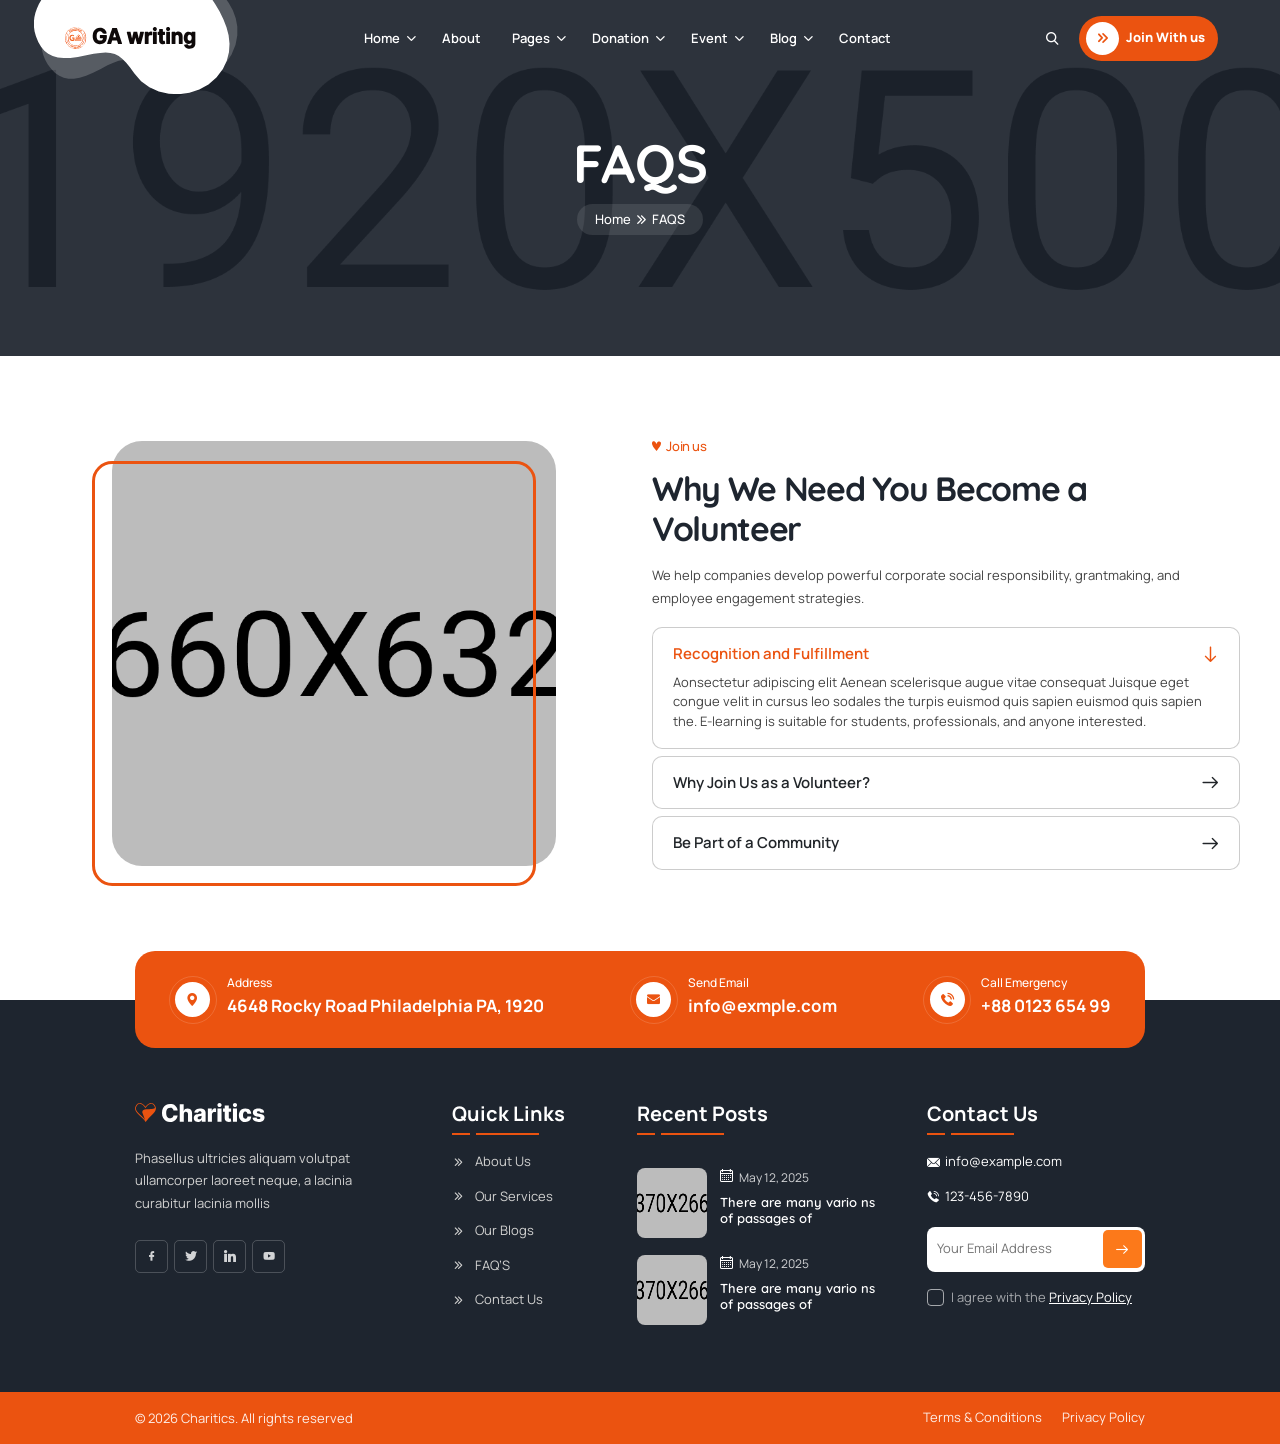
<file: faq.html>
<!DOCTYPE html>
<html lang="en">

<head>
    <meta charset="UTF-8">
    <meta name="viewport" content="width=device-width, initial-scale=1.0">
    <title>Charitics - NGO & Non Profit HTML Template</title>

    <!-- libraries CSS -->
    <link rel="stylesheet" href="assets/icon/flaticon_charitics.css">
    <link rel="stylesheet" href="assets/vendor/bootstrap/bootstrap.min.css">
    <link rel="stylesheet" href="assets/vendor/splide/splide.min.css">
    <link rel="stylesheet" href="assets/vendor/swiper/swiper-bundle.min.css">
    <link rel="stylesheet" href="assets/vendor/slim-select/slimselect.css">
    <link rel="stylesheet" href="assets/vendor/animate-wow/animate.min.css">
    <link rel="stylesheet" href="assets/vendor/flatpickr/flatpickr.min.css">

    <!-- custom CSS -->
    <link rel="stylesheet" href="assets/css/style.css">
</head>

<body>
    <div class="preloader" id="preloader">
        <div class="loader"></div>
    </div>

    <!-- SIDEBAR SECTION START -->
    <div class="ul-sidebar">
        <!-- header -->
        <div class="ul-sidebar-header">
            <div class="ul-sidebar-header-logo">
                <a href="index.html">
                    <img src="assets/img/logo.svg" alt="logo" class="logo">
                </a>
            </div>
            <!-- sidebar closer -->
            <button class="ul-sidebar-closer"><i class="flaticon-close"></i></button>
        </div>

        <div class="ul-sidebar-header-nav-wrapper d-block d-lg-none"></div>


        <!-- sidebar footer -->
        <div class="ul-sidebar-footer">
            <span class="ul-sidebar-footer-title">Follow us</span>

            <div class="ul-sidebar-footer-social">
                <a href="#"><i class="flaticon-facebook"></i></a>
                <a href="#"><i class="flaticon-twitter"></i></a>
                <a href="#"><i class="flaticon-instagram"></i></a>
                <a href="#"><i class="flaticon-youtube"></i></a>
            </div>
        </div>
    </div>
    <!-- SIDEBAR SECTION END -->

    <!-- SEARCH MODAL SECTION START -->
    <div class="ul-search-form-wrapper flex-grow-1 flex-shrink-0">
        <button class="ul-search-closer"><i class="flaticon-close"></i></button>

        <form action="#" class="ul-search-form">
            <div class="ul-search-form-right">
                <input type="search" name="search" id="ul-search" placeholder="Search Here">
                <button type="submit"><span class="icon"><i class="flaticon-search"></i></span></button>
            </div>
        </form>
    </div>
    <!-- SEARCH MODAL SECTION END -->

    <!-- HEADER SECTION START -->
    <header class="ul-header">
        <div class="ul-header-bottom to-be-sticky">
            <div class="ul-header-bottom-wrapper ul-header-container">
                <div class="logo-container">
                    <a href="index.html" class="d-inline-block"><img src="assets/img/logo.svg" alt="logo" class="logo"></a>
                </div>

                <!-- header nav -->
                <div class="ul-header-nav-wrapper">
                    <div class="to-go-to-sidebar-in-mobile">
                        <nav class="ul-header-nav">
                            <div class="has-sub-menu">
                                <a role="button">Home</a>

                                <div class="ul-header-submenu">
                                    <ul>
                                        <li><a href="index.html">Home 1</a></li>
                                        <li><a href="index-2.html">Home 2</a></li>
                                    </ul>
                                </div>
                            </div>
                            <a href="about.html">About</a>
                            <div class="has-sub-menu">
                                <a role="button">Pages</a>

                                <div class="ul-header-submenu">
                                    <ul>
                                        <li><a href="services.html">Services</a></li>
                                        <li><a href="service-details.html">Service Details</a></li>
                                        <li><a href="projects.html">Projects</a></li>
                                        <li><a href="project-details.html">Project Details</a></li>
                                        <li><a href="team.html">Team</a></li>
                                        <li><a href="team-details.html">Team Member Details</a></li>
                                        <li><a href="pricing.html">Pricing Plans</a></li>
                                        <li><a href="faq.html">FAQs</a></li>
                                        <li><a href="404.html">404</a></li>
                                    </ul>
                                </div>
                            </div>

                            <div class="has-sub-menu">
                                <a role="button">Donation</a>

                                <div class="ul-header-submenu">
                                    <ul>
                                        <li><a href="donations.html">Donation Listing</a></li>
                                        <li><a href="donation-details.html">Donation Details</a></li>
                                    </ul>
                                </div>
                            </div>

                            <div class="has-sub-menu">
                                <a role="button">Event</a>

                                <div class="ul-header-submenu">
                                    <ul>
                                        <li><a href="events.html">Events</a></li>
                                        <li><a href="event-details.html">Event Details</a></li>
                                    </ul>
                                </div>
                            </div>

                            <div class="has-sub-menu">
                                <a role="button">Blog</a>

                                <div class="ul-header-submenu">
                                    <ul>
                                        <li><a href="blog.html">Blogs</a></li>
                                        <li><a href="blog-2.html">Blogs Layout 2</a></li>
                                        <li><a href="blog-details.html">Blog Details</a></li>
                                    </ul>
                                </div>
                            </div>
                            <a href="contact.html">Contact</a>
                        </nav>
                    </div>
                </div>

                <!-- actions -->
                <div class="ul-header-actions">
                    <button class="ul-header-search-opener"><i class="flaticon-search"></i></button>
                    <a href="contact.html" class="ul-btn d-sm-inline-flex d-none"><i class="flaticon-fast-forward-double-right-arrows-symbol"></i> Join With us </a>
                    <button class="ul-header-sidebar-opener d-lg-none d-inline-flex"><i class="flaticon-menu"></i></button>
                </div>
            </div>
        </div>
    </header>
    <!-- HEADER SECTION END -->


    <main>
        <!-- BREADCRUMBS SECTION START -->
        <section class="ul-breadcrumb ul-section-spacing">
            <div class="ul-container">
                <h2 class="ul-breadcrumb-title">FAQS</h2>
                <ul class="ul-breadcrumb-nav">
                    <li><a href="index.html">Home</a></li>
                    <li><span class="separator"><i class="flaticon-right"></i></span></li>
                    <li>FAQS</li>
                </ul>
            </div>
        </section>
        <!-- BREADCRUMBS SECTION END -->


        <!-- FAQ SECTION START -->
        <section class="ul-why-join ul-section-spacing">
            <div class="ul-container">
                <div class="row row-cols-md-2 row-cols-1 gy-4 align-items-center">
                    <div class="col">
                        <div class="ul-why-join-img">
                            <img src="assets/img/why-join.jpg" alt="Image">
                        </div>
                    </div>

                    <!-- txt -->
                    <div class="col">
                        <div class="ul-why-join-txt">
                            <span class="ul-section-sub-title">Join us</span>
                            <h2 class="ul-section-title">Why We Need You Become a Volunteer</h2>
                            <p class="ul-section-descr">We help companies develop powerful corporate social responsibility, grantmaking, and employee engagement strategies.</p>

                            <div class="ul-accordion">
                                <div class="ul-single-accordion-item open">
                                    <div class="ul-single-accordion-item__header">
                                        <div class="left">
                                            <h3 class="ul-single-accordion-item__title">Recognition and Fulfillment</h3>
                                        </div>
                                        <span class="icon"><i class="flaticon-next"></i></span>
                                    </div>

                                    <div class="ul-single-accordion-item__body">
                                        <p>Aonsectetur adipiscing elit Aenean scelerisque augue vitae consequat Juisque eget congue velit in cursus leo sodales the turpis euismod quis sapien euismod quis sapien the. E-learning is suitable for students, professionals, and anyone interested.</p>
                                    </div>
                                </div>

                                <div class="ul-single-accordion-item">
                                    <div class="ul-single-accordion-item__header">
                                        <div class="left">
                                            <h3 class="ul-single-accordion-item__title">Why Join Us as a Volunteer?</h3>
                                        </div>
                                        <span class="icon"><i class="flaticon-next"></i></span>
                                    </div>

                                    <div class="ul-single-accordion-item__body">
                                        <p>Aonsectetur adipiscing elit Aenean scelerisque augue vitae consequat Juisque eget congue velit in cursus leo sodales the turpis euismod quis sapien euismod quis sapien the. E-learning is suitable for students, professionals, and anyone interested.</p>
                                    </div>
                                </div>

                                <div class="ul-single-accordion-item">
                                    <div class="ul-single-accordion-item__header">
                                        <div class="left">
                                            <h3 class="ul-single-accordion-item__title">Be Part of a Community</h3>
                                        </div>
                                        <span class="icon"><i class="flaticon-next"></i></span>
                                    </div>

                                    <div class="ul-single-accordion-item__body">
                                        <p>Aonsectetur adipiscing elit Aenean scelerisque augue vitae consequat Juisque eget congue velit in cursus leo sodales the turpis euismod quis sapien euismod quis sapien the. E-learning is suitable for students, professionals, and anyone interested.</p>
                                    </div>
                                </div>
                            </div>
                        </div>
                    </div>
                </div>
            </div>
        </section>
        <!-- FAQ SECTION END -->
    </main>


    <!-- FOOTER SECTION START -->
    <footer class="ul-footer">
        <div class="ul-footer-top">
            <div class="ul-footer-container">
                <div class="ul-footer-top-contact-infos">
                    <!-- single info -->
                    <div class="ul-footer-top-contact-info">
                        <!-- icon -->
                        <div class="ul-footer-top-contact-info-icon">
                            <div class="ul-footer-top-contact-info-icon-inner">
                                <i class="flaticon-pin"></i>
                            </div>
                        </div>
                        <!-- txt -->
                        <div class="ul-footer-top-contact-info-txt">
                            <span class="ul-footer-top-contact-info-label">Address</span>
                            <h5 class="ul-footer-top-contact-info-address">4648 Rocky Road Philadelphia PA, 1920</h5>
                        </div>
                    </div>

                    <!-- single info -->
                    <div class="ul-footer-top-contact-info">
                        <!-- icon -->
                        <div class="ul-footer-top-contact-info-icon">
                            <div class="ul-footer-top-contact-info-icon-inner">
                                <i class="flaticon-email"></i>
                            </div>
                        </div>
                        <!-- txt -->
                        <div class="ul-footer-top-contact-info-txt">
                            <span class="ul-footer-top-contact-info-label">Send Email</span>
                            <h5 class="ul-footer-top-contact-info-address"><a href="mailto:info@exmple.com">info@exmple.com</a></h5>
                        </div>
                    </div>

                    <!-- single info -->
                    <div class="ul-footer-top-contact-info">
                        <!-- icon -->
                        <div class="ul-footer-top-contact-info-icon">
                            <div class="ul-footer-top-contact-info-icon-inner">
                                <i class="flaticon-telephone-call-1"></i>
                            </div>
                        </div>
                        <!-- txt -->
                        <div class="ul-footer-top-contact-info-txt">
                            <span class="ul-footer-top-contact-info-label">Call Emergency</span>
                            <h5 class="ul-footer-top-contact-info-address"><a href="tel:88012365499">+88 0123 654 99</a></h5>
                        </div>
                    </div>
                </div>
            </div>
        </div>

        <div class="ul-footer-middle">
            <div class="ul-footer-container">
                <div class="ul-footer-middle-wrapper wow animate__fadeInUp">
                    <div class="ul-footer-about">
                        <a href="index.html"><img src="assets/img/logo-white.svg" alt="logo" class="logo"></a>
                        <p class="ul-footer-about-txt">Phasellus ultricies aliquam volutpat ullamcorper laoreet neque, a lacinia curabitur lacinia mollis</p>
                        <div class="ul-footer-socials">
                            <a href="#"><i class="flaticon-facebook"></i></a>
                            <a href="#"><i class="flaticon-twitter"></i></a>
                            <a href="#"><i class="flaticon-linkedin-big-logo"></i></a>
                            <a href="#"><i class="flaticon-youtube"></i></a>
                        </div>
                    </div>

                    <div class="ul-footer-widget">
                        <h3 class="ul-footer-widget-title">Quick Links</h3>

                        <div class="ul-footer-widget-links">
                            <a href="about.html">About Us</a>
                            <a href="services.html">Our Services</a>
                            <a href="blog.html">Our Blogs</a>
                            <a href="faq.html">FAQ’S</a>
                            <a href="contact.html">Contact Us</a>
                        </div>
                    </div>

                    <div class="ul-footer-widget ul-footer-recent-posts">
                        <h3 class="ul-footer-widget-title">Recent Posts</h3>

                        <div class="ul-blog-sidebar-posts">
                            <!-- single post -->
                            <div class="ul-blog-sidebar-post ul-footer-post">
                                <div class="img">
                                    <img src="assets/img/blog-2.jpg" alt="Post Image">
                                </div>

                                <div class="txt">
                                    <span class="date">
                                        <span class="icon"><i class="flaticon-calendar"></i></span>
                                        <span>May 12, 2025</span>
                                    </span>

                                    <h4 class="title"><a href="blog-details.html">There are many vario ns of passages of</a></h4>
                                </div>
                            </div>

                            <!-- single post -->
                            <div class="ul-blog-sidebar-post ul-footer-post">
                                <div class="img">
                                    <img src="assets/img/blog-1.jpg" alt="Post Image">
                                </div>

                                <div class="txt">
                                    <span class="date">
                                        <span class="icon"><i class="flaticon-calendar"></i></span>
                                        <span>May 12, 2025</span>
                                    </span>

                                    <h4 class="title"><a href="blog-details.html">There are many vario ns of passages of</a></h4>
                                </div>
                            </div>
                        </div>
                    </div>

                    <div class="ul-footer-widget ul-nwsltr-widget">
                        <h3 class="ul-footer-widget-title">Contact Us</h3>
                        <div class="ul-footer-widget-links ul-footer-contact-links">
                            <a href="mailto:info@example.com"><i class="flaticon-mail"></i> info@example.com</a>
                            <a href="tel:123-456-7890"><i class="flaticon-telephone-call"></i> 123-456-7890</a>
                        </div>
                        <form action="#" class="ul-nwsltr-form">
                            <div class="top">
                                <input type="email" name="email" id="nwsltr-email" placeholder="Your Email Address" class="ul-nwsltr-input">
                                <button type="submit"><i class="flaticon-next"></i></button>
                            </div>

                            <div class="agreement">
                                <label for="nwsltr-agreement" class="ul-checkbox-wrapper">
                                    <input type="checkbox" name="agreement" id="nwsltr-agreement" hidden>
                                    <span class="ul-checkbox"><i class="flaticon-tick"></i></span>
                                    <span class="ul-checkbox-txt">I agree with the <a href="#">Privacy Policy</a></span>
                                </label>
                            </div>
                        </form>
                    </div>
                </div>
            </div>
        </div>

        <!-- footer bottom -->
        <div class="ul-footer-bottom">
            <div class="ul-footer-container">
                <div class="ul-footer-bottom-wrapper">
                    <p class="copyright-txt">&copy;
                        <span id="footer-copyright-year"></span> Charitics. All rights reserved
                    </p>
                    <div class="ul-footer-bottom-nav"><a href="#">Terms & Conditions</a> <a href="#">Privacy Policy</a></div>
                </div>
            </div>
        </div>

        <!-- vector -->
        <div class="ul-footer-vectors">
            <img src="assets/img/footer-vector-img.png" alt="Footer Image" class="ul-footer-vector-1">
        </div>
    </footer>
    <!-- FOOTER SECTION END -->

    <!-- libraries JS -->
    <script src="assets/vendor/bootstrap/bootstrap.bundle.min.js"></script>
    <script src="assets/vendor/splide/splide.min.js"></script>
    <script src="assets/vendor/splide/splide-extension-auto-scroll.min.js"></script>
    <script src="assets/vendor/swiper/swiper-bundle.min.js"></script>
    <script src="assets/vendor/slim-select/slimselect.min.js"></script>
    <script src="assets/vendor/animate-wow/wow.min.js"></script>
    <script src="assets/vendor/splittype/index.min.js"></script>
    <script src="assets/vendor/mixitup/mixitup.min.js"></script>
    <script src="assets/vendor/fslightbox/fslightbox.js"></script>
    <script src="assets/vendor/flatpickr/flatpickr.js"></script>

    <!-- custom JS -->
    <script src="assets/js/main.js"></script>
    <script src="assets/js/tab.js"></script>
    <!-- <script src="assets/js/countdown.js"></script> -->
    <script src="assets/js/accordion.js"></script>
    <script src="assets/js/progressbar.js"></script>
</body>

</html>
</file>
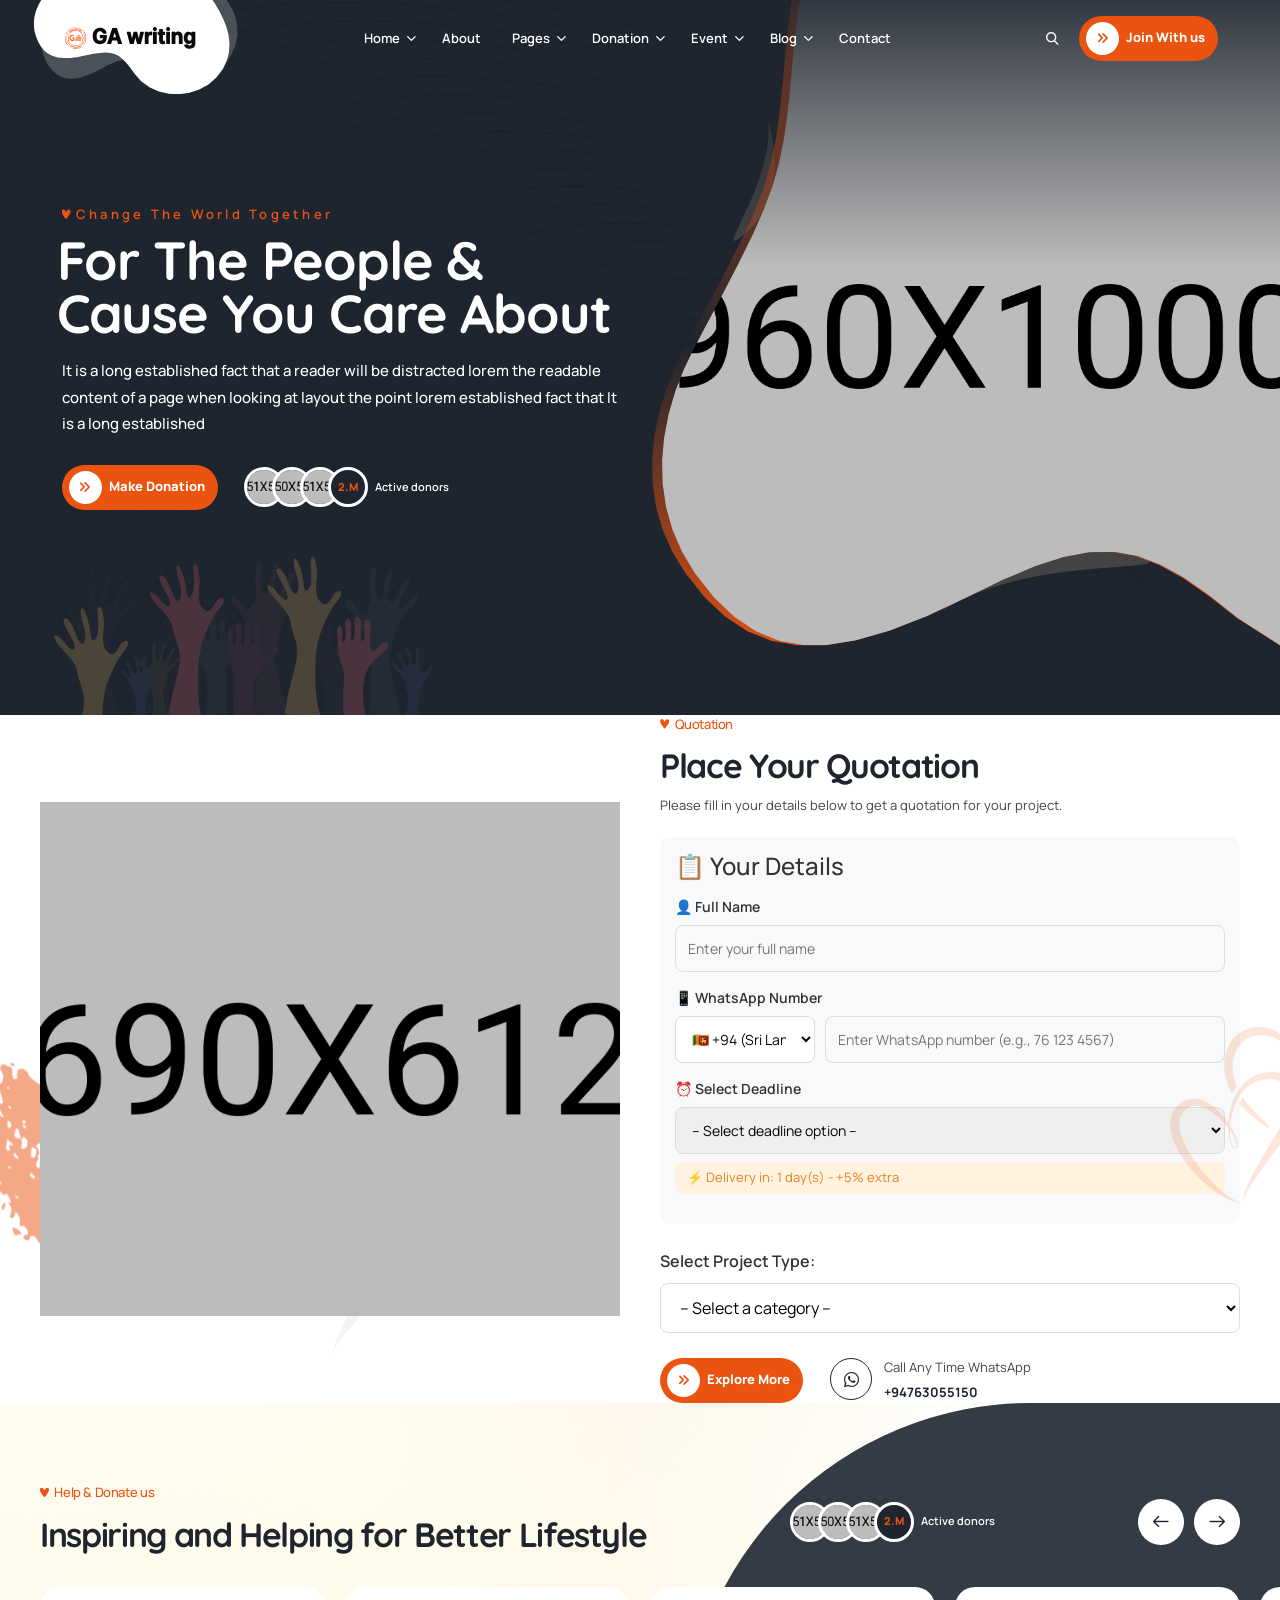
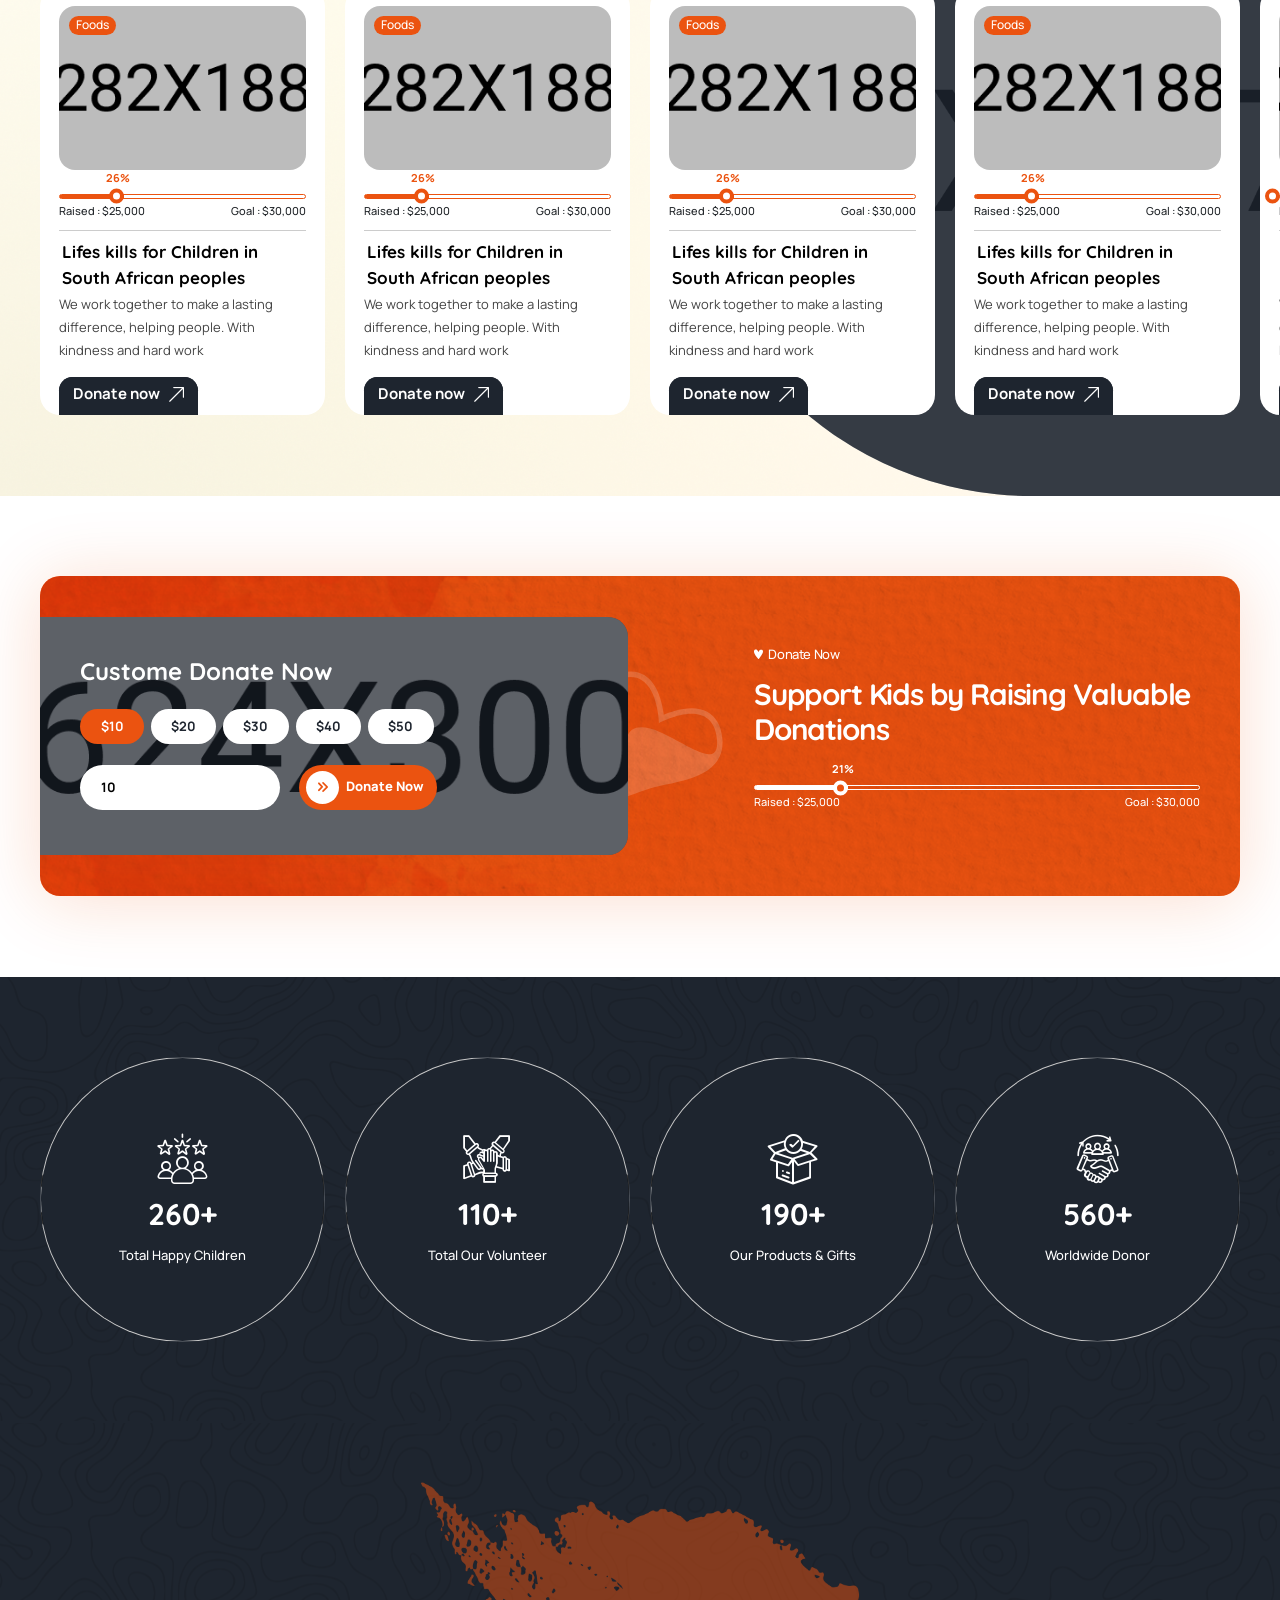
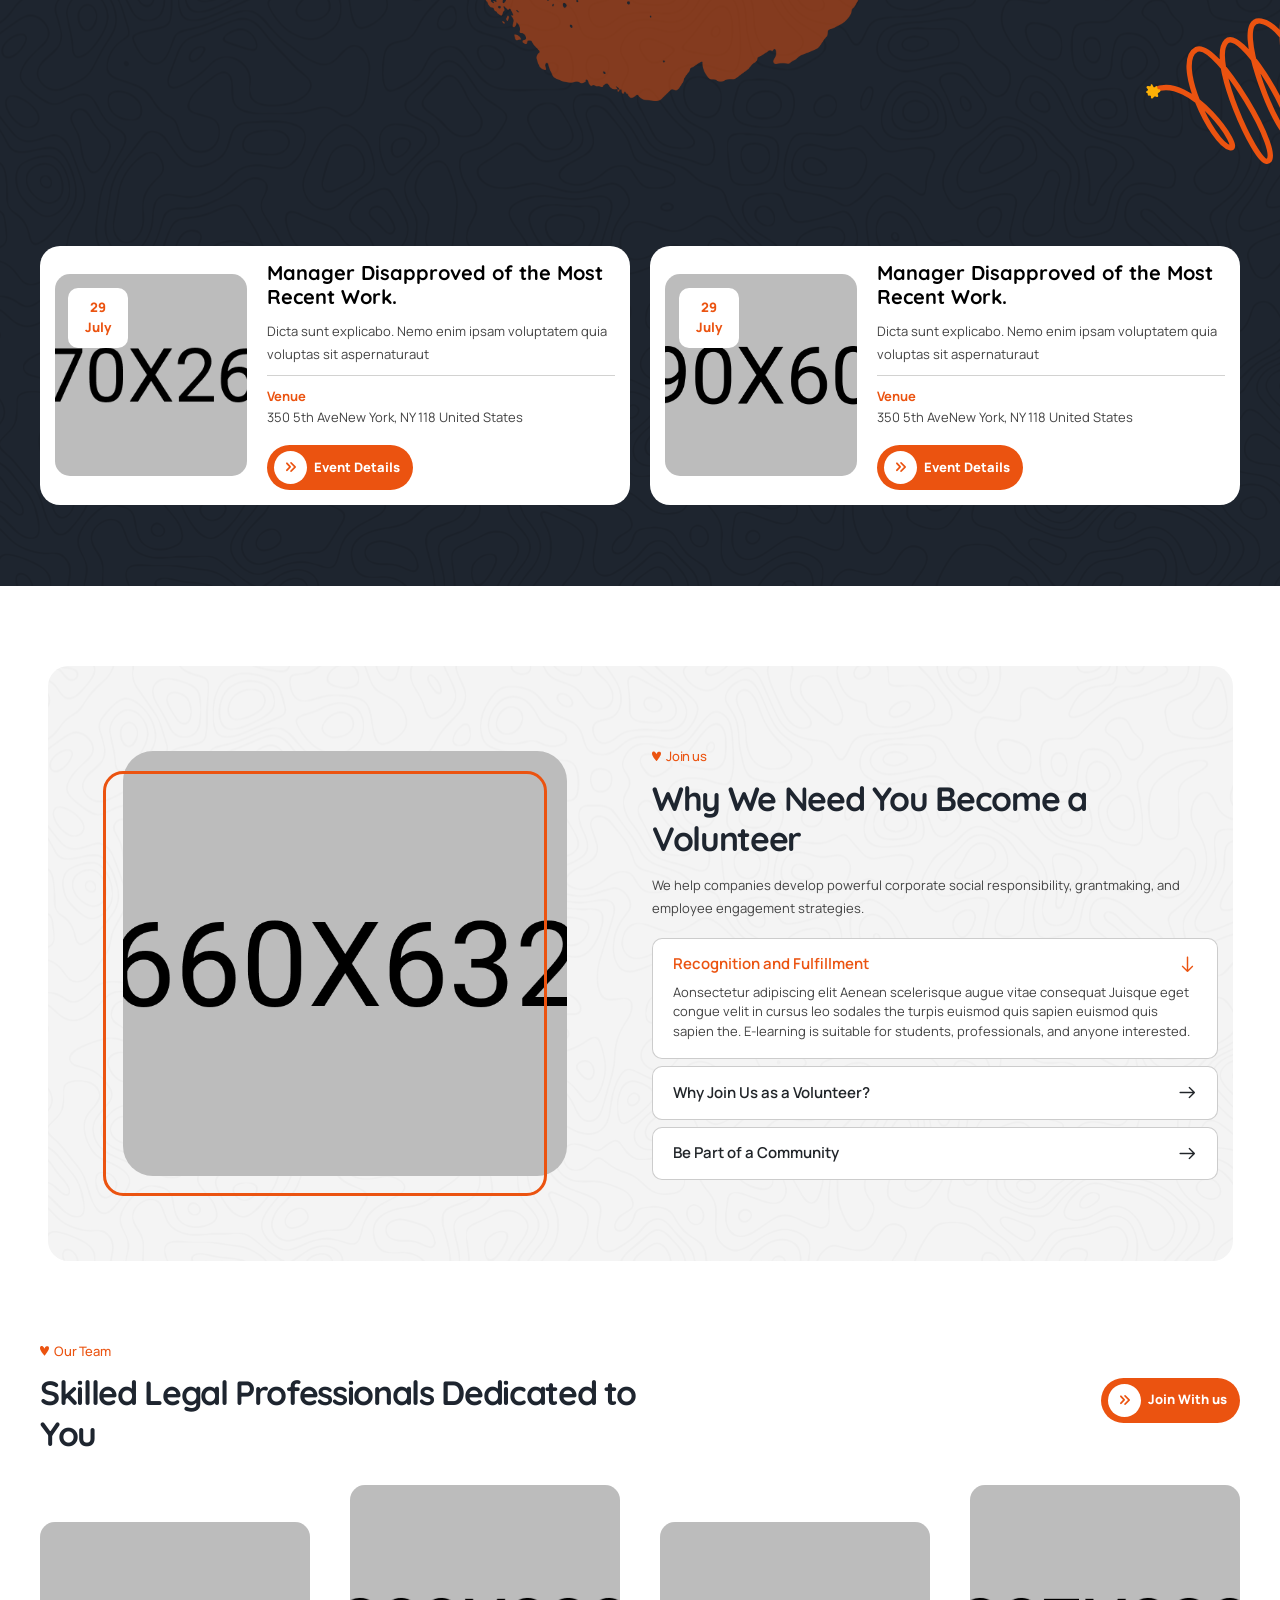
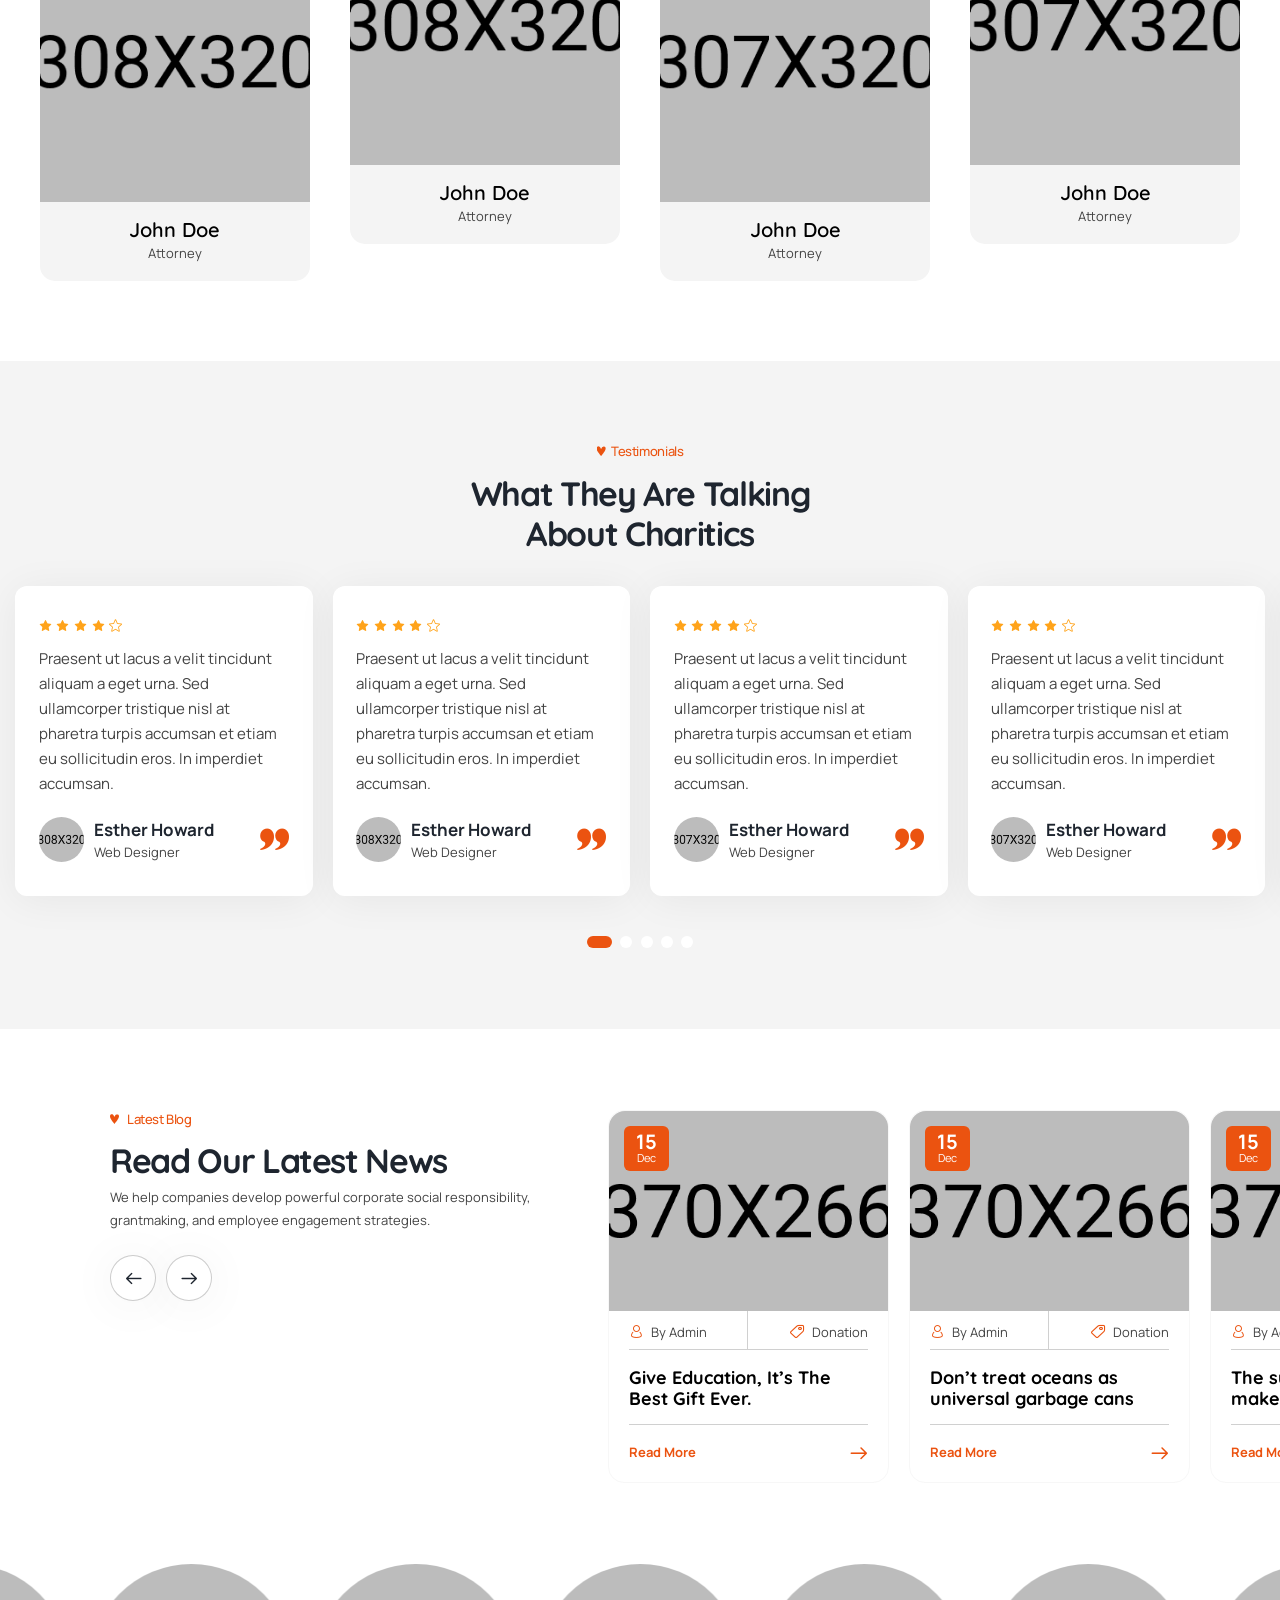
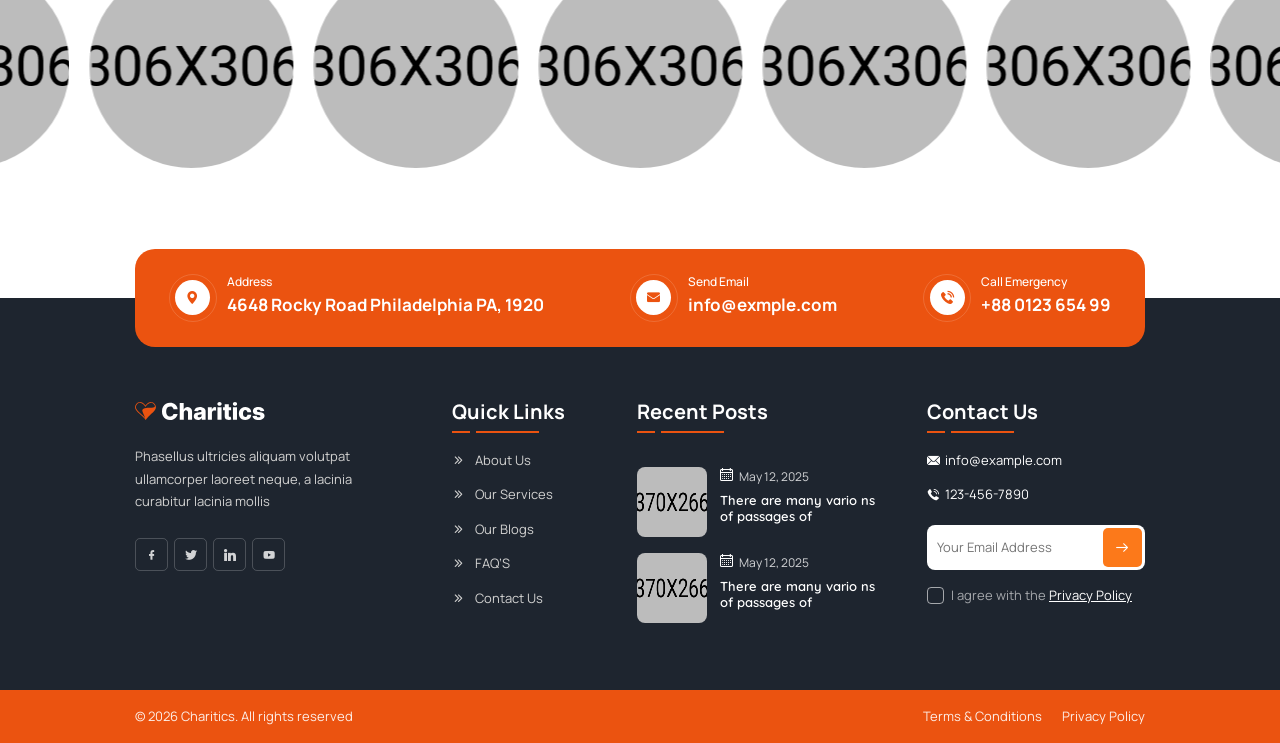
<file: home.html>
<!DOCTYPE html>
<html lang="en">

<head>
    <meta charset="UTF-8">
    <meta name="viewport" content="width=device-width, initial-scale=1.0">
    <title>Charitics - NGO & Non Profit HTML Template</title>

    <!-- libraries CSS -->
    <link rel="stylesheet" href="assets/icon/flaticon_charitics.css">
    <link rel="stylesheet" href="assets/vendor/bootstrap/bootstrap.min.css">
    <link rel="stylesheet" href="assets/vendor/splide/splide.min.css">
    <link rel="stylesheet" href="assets/vendor/swiper/swiper-bundle.min.css">
    <link rel="stylesheet" href="assets/vendor/slim-select/slimselect.css">
    <link rel="stylesheet" href="assets/vendor/animate-wow/animate.min.css">
    <link rel="stylesheet" href="assets/vendor/flatpickr/flatpickr.min.css">
    
    <!-- Font Awesome CDN -->
    <link rel="stylesheet" href="https://cdnjs.cloudflare.com/ajax/libs/font-awesome/6.5.0/css/all.min.css">

    <!-- custom CSS -->
    <link rel="stylesheet" href="assets/css/style.css">
    
    <style>
        /* Quotation System Additional Styles */
        .user-details-section {
            margin-bottom: 25px;
            padding: 15px;
            background: #f8f9fa;
            border-radius: 10px;
        }
        
        .deadline-group {
            display: flex;
            gap: 10px;
            flex-wrap: wrap;
        }
        
        .deadline-group select {
            flex: 1;
            padding: 12px;
            border: 1px solid #ddd;
            border-radius: 8px;
            font-size: 14px;
        }
        
        .deadline-group input {
            width: 160px;
            padding: 12px;
            border: 1px solid #ddd;
            border-radius: 8px;
            font-size: 14px;
            cursor: pointer;
        }
        
        .deadline-info {
            margin-top: 8px;
            padding: 6px 12px;
            background: #fff3e0;
            border-radius: 6px;
            font-size: 13px;
            color: #e67e22;
            display: none;
        }
        
        .custom-toast {
            position: fixed;
            bottom: 30px;
            right: 30px;
            background: linear-gradient(135deg, #28a745, #20c997);
            color: white;
            padding: 16px 24px;
            border-radius: 12px;
            box-shadow: 0 10px 25px rgba(0,0,0,0.2);
            z-index: 10001;
            display: flex;
            align-items: center;
            gap: 12px;
            animation: slideInUp 0.3s ease;
            font-family: 'Segoe UI', Tahoma, Geneva, Verdana, sans-serif;
            max-width: 380px;
            cursor: pointer;
        }
        
        .custom-toast i {
            font-size: 24px;
        }
        
        .custom-toast .toast-content {
            flex: 1;
        }
        
        .custom-toast .toast-title {
            font-weight: bold;
            margin-bottom: 4px;
        }
        
        .custom-toast .toast-message {
            font-size: 13px;
            opacity: 0.9;
        }
        
        .custom-toast .toast-close {
            background: transparent;
            border: none;
            color: white;
            font-size: 20px;
            cursor: pointer;
            opacity: 0.7;
            transition: opacity 0.2s;
        }
        
        .custom-toast .toast-close:hover {
            opacity: 1;
        }
        
        @keyframes slideInUp {
            from {
                transform: translateY(100px);
                opacity: 0;
            }
            to {
                transform: translateY(0);
                opacity: 1;
            }
        }
        
        @keyframes fadeOut {
            from {
                opacity: 1;
                transform: translateY(0);
            }
            to {
                opacity: 0;
                transform: translateY(100px);
                visibility: hidden;
            }
        }
        
        #categorySelect option {
            padding: 8px;
        }
        
        #categorySelect option[style*="padding-left: 20px"] {
            background-color: #f9f9f9;
            color: #555;
        }
        
        #categorySelect:focus, #numberInput:focus, #deadlineOption:focus, #customDate:focus {
            outline: none;
            border-color: #007bff;
            box-shadow: 0 0 0 3px rgba(0,123,255,0.25);
        }
        
        #generateQuotationBtn:hover {
            transform: scale(1.02);
            opacity: 0.9;
        }
        
        @media (max-width: 576px) {
            .deadline-group {
                flex-direction: column;
            }
            .deadline-group input {
                width: 100%;
            }
            .user-details-section div[style*="display: flex"] {
                flex-direction: column;
            }
            #countryCode {
                width: 100% !important;
            }
        }
    </style>
</head>

<body>
    <div class="preloader" id="preloader">
        <div class="loader"></div>
    </div>

    <!-- SIDEBAR SECTION START -->
    <div class="ul-sidebar">
        <!-- header -->
        <div class="ul-sidebar-header">
            <div class="ul-sidebar-header-logo">
                <a href="index.html">
                    <img src="assets/img/logo.svg" alt="logo" class="logo">
                </a>
            </div>
            <!-- sidebar closer -->
            <button class="ul-sidebar-closer"><i class="flaticon-close"></i></button>
        </div>

        <div class="ul-sidebar-header-nav-wrapper d-block d-lg-none"></div>


        <!-- sidebar footer -->
        <div class="ul-sidebar-footer">
            <span class="ul-sidebar-footer-title">Follow us</span>

            <div class="ul-sidebar-footer-social">
                <a href="#"><i class="flaticon-facebook"></i></a>
                <a href="#"><i class="flaticon-twitter"></i></a>
                <a href="#"><i class="flaticon-instagram"></i></a>
                <a href="#"><i class="flaticon-youtube"></i></a>
            </div>
        </div>
    </div>
    <!-- SIDEBAR SECTION END -->

    <!-- SEARCH MODAL SECTION START -->
    <div class="ul-search-form-wrapper flex-grow-1 flex-shrink-0">
        <button class="ul-search-closer"><i class="flaticon-close"></i></button>

        <form action="#" class="ul-search-form">
            <div class="ul-search-form-right">
                <input type="search" name="search" id="ul-search" placeholder="Search Here">
                <button type="submit"><span class="icon"><i class="flaticon-search"></i></span></button>
            </div>
        </form>
    </div>
    <!-- SEARCH MODAL SECTION END -->

    <!-- HEADER SECTION START -->
    <header class="ul-header">
        <div class="ul-header-bottom to-be-sticky">
            <div class="ul-header-bottom-wrapper ul-header-container">
                <div class="logo-container">
                    <a href="index.html" class="d-inline-block"><img src="assets/img/logo.svg" alt="logo" class="logo"></a>
                </div>

                <!-- header nav -->
                <div class="ul-header-nav-wrapper">
                    <div class="to-go-to-sidebar-in-mobile">
                        <nav class="ul-header-nav">
                            <div class="has-sub-menu">
                                <a role="button">Home</a>

                                <div class="ul-header-submenu">
                                    <ul>
                                        <li><a href="index.html">Home 1</a></li>
                                        <li><a href="index-2.html">Home 2</a></li>
                                    </ul>
                                </div>
                            </div>
                            <a href="about.html">About</a>
                            <div class="has-sub-menu">
                                <a role="button">Pages</a>

                                <div class="ul-header-submenu">
                                    <ul>
                                        <li><a href="services.html">Services</a></li>
                                        <li><a href="service-details.html">Service Details</a></li>
                                        <li><a href="projects.html">Projects</a></li>
                                        <li><a href="project-details.html">Project Details</a></li>
                                        <li><a href="team.html">Team</a></li>
                                        <li><a href="team-details.html">Team Member Details</a></li>
                                        <li><a href="pricing.html">Pricing Plans</a></li>
                                        <li><a href="faq.html">FAQs</a></li>
                                        <li><a href="404.html">404</a></li>
                                    </ul>
                                </div>
                            </div>

                            <div class="has-sub-menu">
                                <a role="button">Donation</a>

                                <div class="ul-header-submenu">
                                    <ul>
                                        <li><a href="donations.html">Donation Listing</a></li>
                                        <li><a href="donation-details.html">Donation Details</a></li>
                                    </ul>
                                </div>
                            </div>

                            <div class="has-sub-menu">
                                <a role="button">Event</a>

                                <div class="ul-header-submenu">
                                    <ul>
                                        <li><a href="events.html">Events</a></li>
                                        <li><a href="event-details.html">Event Details</a></li>
                                    </ul>
                                </div>
                            </div>

                            <div class="has-sub-menu">
                                <a role="button">Blog</a>

                                <div class="ul-header-submenu">
                                    <ul>
                                        <li><a href="blog.html">Blogs</a></li>
                                        <li><a href="blog-2.html">Blogs Layout 2</a></li>
                                        <li><a href="blog-details.html">Blog Details</a></li>
                                    </ul>
                                </div>
                            </div>
                            <a href="contact.html">Contact</a>
                        </nav>
                    </div>
                </div>

                <!-- actions -->
                <div class="ul-header-actions">
                    <button class="ul-header-search-opener"><i class="flaticon-search"></i></button>
                    <a href="contact.html" class="ul-btn d-sm-inline-flex d-none"><i class="flaticon-fast-forward-double-right-arrows-symbol"></i> Join With us </a>
                    <button class="ul-header-sidebar-opener d-lg-none d-inline-flex"><i class="flaticon-menu"></i></button>
                </div>
            </div>
        </div>
    </header>
    <!-- HEADER SECTION END -->


    <main class="overflow-hidden">
        <!-- BANNER SECTION START -->
        <section class="ul-banner">
            <div class="ul-banner-container">
                <div class="row gy-4 row-cols-lg-2 row-cols-1 align-items-center flex-column-reverse flex-lg-row">
                    <!-- banner text -->
                    <div class="col">
                        <div class="ul-banner-txt">
                            <div class="wow animate__fadeInUp">
                                <span class="ul-banner-sub-title ul-section-sub-title">Change The World Together</span>
                                <h1 class="ul-banner-title">For The People & Cause You Care About</h1>
                                <p class="ul-banner-descr">It is a long established fact that a reader will be distracted lorem the readable content of a page when looking at layout the point lorem established fact that It is a long established</p>
                                <div class="ul-banner-btns">
                                    <a href="donations.html" class="ul-btn"><i class="flaticon-fast-forward-double-right-arrows-symbol"></i> Make Donation</a>

                                    <div class="ul-banner-stat">
                                        <div class="imgs">
                                            <img src="assets/img/user-1.png" alt="Person">
                                            <img src="assets/img/user-3.png" alt="Person">
                                            <img src="assets/img/user-2.png" alt="Person">
                                            <span class="number">2.M</span>
                                        </div>
                                        <span class="txt">Active donors</span>
                                    </div>
                                </div>
                            </div>

                            <img src="assets/img/vector-img.png" alt="Vector" class="ul-banner-txt-vector">
                        </div>
                    </div>

                    <!-- img -->
                    <div class="col align-self-start">
                        <div class="ul-banner-img">
                            <div class="img-wrapper">
                                <img src="assets/img/banner-img.png" alt="Banner Image">
                                <!-- <div class="ul-banner-video-btn">
                                    <a href=""></a>
                                </div> -->
                            </div>
                            <div class="ul-banner-img-vectors">
                                <img src="assets/img/banner-img-vector-1.png" alt="vector" class="vector-1 wow animate__fadeInRight">
                                <img src="assets/img/banner-img-vector-2.png" alt="vector" class="vector-2 wow animate__fadeInDown">
                            </div>
                        </div>
                    </div>
                </div>
            </div>
        </section>
        <!-- BANNER SECTION END -->


        <!-- ABOUT SECTION START -->
        <section class="ul-about">
            <div class="ul-container">
                <div class="row row-cols-md-2 row-cols-1 align-items-center gy-4 ul-about-row">
                    <div class="col">
                        <div class="ul-about-imgs">
                            <div class="img-wrapper">
                                <img src="assets/img/about-img.png" alt="Image">
                            </div>
                            <div class="ul-about-imgs-vectors">
                                <img src="assets/img/about-img-vector-1.svg" alt="Image" class="vector-1">
                                <img src="assets/img/about-img-vector-2.svg" alt="Image" class="vector-2">
                            </div>
                        </div>
                    </div>

                    <!-- txt -->
                    <div class="col">
                        <div class="ul-about-txt">
                            <span class="ul-section-sub-title ul-section-sub-title--2">Quotation</span>
                            <h2 class="ul-section-title">Place Your Quotation</h2>
                            <p class="ul-section-descr">Please fill in your details below to get a quotation for your project.</p>

                            <!-- User Details Section -->
                            <div class="user-details-section">
                                <h4 style="margin-bottom: 15px; color: #333;">📋 Your Details</h4>
                                
                                <!-- Name Input -->
                                <div style="margin-bottom: 15px;">
                                    <label for="userName" style="display: block; margin-bottom: 8px; font-weight: 600; color: #333; font-size: 14px;">👤 Full Name</label>
                                    <input type="text" id="userName" style="width: 100%; padding: 12px; border: 1px solid #ddd; border-radius: 8px; font-size: 14px;" placeholder="Enter your full name">
                                </div>
                                
                                <!-- WhatsApp Number with Country Code -->
                                <div style="margin-bottom: 15px;">
                                    <label style="display: block; margin-bottom: 8px; font-weight: 600; color: #333; font-size: 14px;">📱 WhatsApp Number</label>
                                    <div style="display: flex; gap: 10px; flex-wrap: wrap;">
                                        <select id="countryCode" style="width: 140px; padding: 12px; border: 1px solid #ddd; border-radius: 8px; font-size: 14px; background: white;">
                                            <option value="94">🇱🇰 +94 (Sri Lanka)</option>
                                            <option value="91">🇮🇳 +91 (India)</option>
                                            <option value="1">🇺🇸 +1 (USA)</option>
                                            <option value="44">🇬🇧 +44 (UK)</option>
                                            <option value="61">🇦🇺 +61 (Australia)</option>
                                            <option value="971">🇦🇪 +971 (UAE)</option>
                                            <option value="966">🇸🇦 +966 (Saudi Arabia)</option>
                                            <option value="65">🇸🇬 +65 (Singapore)</option>
                                            <option value="60">🇲🇾 +60 (Malaysia)</option>
                                            <option value="852">🇭🇰 +852 (Hong Kong)</option>
                                            <option value="86">🇨🇳 +86 (China)</option>
                                            <option value="81">🇯🇵 +81 (Japan)</option>
                                            <option value="49">🇩🇪 +49 (Germany)</option>
                                            <option value="33">🇫🇷 +33 (France)</option>
                                            <option value="39">🇮🇹 +39 (Italy)</option>
                                            <option value="7">🇷🇺 +7 (Russia)</option>
                                            <option value="55">🇧🇷 +55 (Brazil)</option>
                                            <option value="27">🇿🇦 +27 (South Africa)</option>
                                            <option value="20">🇪🇬 +20 (Egypt)</option>
                                            <option value="90">🇹🇷 +90 (Turkey)</option>
                                            <option value="82">🇰🇷 +82 (South Korea)</option>
                                            <option value="62">🇮🇩 +62 (Indonesia)</option>
                                            <option value="63">🇵🇭 +63 (Philippines)</option>
                                            <option value="66">🇹🇭 +66 (Thailand)</option>
                                            <option value="84">🇻🇳 +84 (Vietnam)</option>
                                            <option value="92">🇵🇰 +92 (Pakistan)</option>
                                            <option value="880">🇧🇩 +880 (Bangladesh)</option>
                                            <option value="977">🇳🇵 +977 (Nepal)</option>
                                            <option value="960">🇲🇻 +960 (Maldives)</option>
                                        </select>
                                        <input type="tel" id="whatsappNumber" style="flex: 1; padding: 12px; border: 1px solid #ddd; border-radius: 8px; font-size: 14px;" placeholder="Enter WhatsApp number (e.g., 76 123 4567)">
                                    </div>
                                    <div id="phoneError" style="font-size: 12px; color: #dc3545; margin-top: 5px; display: none;">⚠️ Please enter a valid phone number</div>
                                    <div id="countryDetectedMsg" style="font-size: 11px; color: #28a745; margin-top: 5px; display: none;">✓ Country code detected! Auto-selected.</div>
                                </div>
                                
                                <!-- Deadline Selection -->
                                <div style="margin-bottom: 15px;">
                                    <label style="display: block; margin-bottom: 8px; font-weight: 600; color: #333; font-size: 14px;">⏰ Select Deadline</label>
                                    <div class="deadline-group">
                                        <select id="deadlineOption">
                                            <option value="">-- Select deadline option --</option>
                                            <option value="24_hrs">⚡ 24 Hours (Urgent) - +5% Price</option>
                                            <option value="custom">📅 Custom Date - Select below</option>
                                        </select>
                                        <input type="text" id="customDate" placeholder="Choose delivery date">
                                    </div>
                                    <div id="deadlineError" style="font-size: 12px; color: #dc3545; margin-top: 5px; display: none;">⚠️ Please select a deadline</div>
                                    <div id="deadlineInfo" class="deadline-info">
                                        <span id="deadlineDisplayText"></span>
                                    </div>
                                </div>
                            </div>

                            <!-- Dropdown Section with Categories -->
                                 <div class="ul-dropdown-section" style="margin-bottom: 25px;">
                <label for="categorySelect" style="display: block; margin-bottom: 10px; font-weight: 600; color: #333; font-size: 16px;">Select Project Type:</label>
                <select id="categorySelect" style="width: 100%; padding: 12px 15px; border: 1px solid #ddd; border-radius: 8px; font-size: 16px; background-color: #fff;">
                    <option value="">-- Select a category --</option>
                    
                    <!-- Business Administration (INR 3.50) -->
                    <option value="Business Administration" data-price="3.50" data-category="Business Administration">▶️ Business Administration (INR 3.50/unit)</option>
                    <option value="Business Management" data-parent="Business Administration" data-price="3.50" style="padding-left: 20px;">&nbsp;&nbsp;&nbsp;└ Business Management</option>
                    <option value="Entrepreneurship" data-parent="Business Administration" data-price="3.50" style="padding-left: 20px;">&nbsp;&nbsp;&nbsp;└ Entrepreneurship</option>
                    <option value="International Business" data-parent="Business Administration" data-price="3.50" style="padding-left: 20px;">&nbsp;&nbsp;&nbsp;└ International Business</option>
                    <option value="Strategic Management" data-parent="Business Administration" data-price="3.50" style="padding-left: 20px;">&nbsp;&nbsp;&nbsp;└ Strategic Management</option>
                    <option value="Business Administration Other" data-parent="Business Administration" data-price="3.50" style="padding-left: 20px;">&nbsp;&nbsp;&nbsp;└ Other (Business Administration)</option>
                    
                    <!-- Project Management (INR 5.50) -->
                    <option value="Project Management" data-price="5.50" data-category="Project Management">▶️ Project Management (INR 5.50/unit)</option>
                    <option value="Project Planning" data-parent="Project Management" data-price="5.50" style="padding-left: 20px;">&nbsp;&nbsp;&nbsp;└ Project Planning</option>
                    <option value="Risk Management" data-parent="Project Management" data-price="5.50" style="padding-left: 20px;">&nbsp;&nbsp;&nbsp;└ Risk Management</option>
                    <option value="Report" data-parent="Project Management" data-price="5.50" style="padding-left: 20px;">&nbsp;&nbsp;&nbsp;└ Report</option>
                    <option value="Project Management Other" data-parent="Project Management" data-price="5.50" style="padding-left: 20px;">&nbsp;&nbsp;&nbsp;└ Other (Project Management)</option>
                    
                    <!-- Marketing (INR 4.50) -->
                    <option value="Marketing" data-price="4.50" data-category="Marketing">▶️ Marketing (INR 4.50/unit)</option>
                    <option value="Digital Marketing" data-parent="Marketing" data-price="4.50" style="padding-left: 20px;">&nbsp;&nbsp;&nbsp;└ Digital Marketing</option>
                    <option value="Branding" data-parent="Marketing" data-price="4.50" style="padding-left: 20px;">&nbsp;&nbsp;&nbsp;└ Branding</option>
                    <option value="Consumer Behaviour" data-parent="Marketing" data-price="4.50" style="padding-left: 20px;">&nbsp;&nbsp;&nbsp;└ Consumer Behaviour</option>
                    <option value="Market Research" data-parent="Marketing" data-price="4.50" style="padding-left: 20px;">&nbsp;&nbsp;&nbsp;└ Market Research</option>
                    <option value="Marketing Other" data-parent="Marketing" data-price="4.50" style="padding-left: 20px;">&nbsp;&nbsp;&nbsp;└ Other (Marketing)</option>
                    
                    <!-- Human Resource (INR 3.50) -->
                    <option value="Human Resource" data-price="3.50" data-category="Human Resource">▶️ Human Resource (INR 3.50/unit)</option>
                    <option value="Recruitment & Selection" data-parent="Human Resource" data-price="3.50" style="padding-left: 20px;">&nbsp;&nbsp;&nbsp;└ Recruitment & Selection</option>
                    <option value="Employee Relations" data-parent="Human Resource" data-price="3.50" style="padding-left: 20px;">&nbsp;&nbsp;&nbsp;└ Employee Relations</option>
                    <option value="Organizational Behaviour" data-parent="Human Resource" data-price="3.50" style="padding-left: 20px;">&nbsp;&nbsp;&nbsp;└ Organizational Behaviour</option>
                    <option value="Training & Development" data-parent="Human Resource" data-price="3.50" style="padding-left: 20px;">&nbsp;&nbsp;&nbsp;└ Training & Development</option>
                    <option value="Human Resource Other" data-parent="Human Resource" data-price="3.50" style="padding-left: 20px;">&nbsp;&nbsp;&nbsp;└ Other (Human Resource)</option>
                    
                    <!-- Accounting (INR 6.50) -->
                    <option value="Accounting" data-price="6.50" data-category="Accounting">▶️ Accounting (INR 6.50/unit)</option>
                    <option value="Financial Accounting" data-parent="Accounting" data-price="6.50" style="padding-left: 20px;">&nbsp;&nbsp;&nbsp;└ Financial Accounting</option>
                    <option value="Management Accounting" data-parent="Accounting" data-price="6.50" style="padding-left: 20px;">&nbsp;&nbsp;&nbsp;└ Management Accounting</option>
                    <option value="Taxation" data-parent="Accounting" data-price="6.50" style="padding-left: 20px;">&nbsp;&nbsp;&nbsp;└ Taxation</option>
                    <option value="Auditing" data-parent="Accounting" data-price="6.50" style="padding-left: 20px;">&nbsp;&nbsp;&nbsp;└ Auditing</option>
                    <option value="Accounting Other" data-parent="Accounting" data-price="6.50" style="padding-left: 20px;">&nbsp;&nbsp;&nbsp;└ Other (Accounting)</option>
                    
                    <!-- Finance (INR 6.50) -->
                    <option value="Finance" data-price="6.50" data-category="Finance">▶️ Finance (INR 6.50/unit)</option>
                    <option value="Corporate Finance" data-parent="Finance" data-price="6.50" style="padding-left: 20px;">&nbsp;&nbsp;&nbsp;└ Corporate Finance</option>
                    <option value="Investment Analysis" data-parent="Finance" data-price="6.50" style="padding-left: 20px;">&nbsp;&nbsp;&nbsp;└ Investment Analysis</option>
                    <option value="Banking" data-parent="Finance" data-price="6.50" style="padding-left: 20px;">&nbsp;&nbsp;&nbsp;└ Banking</option>
                    <option value="Financial Markets" data-parent="Finance" data-price="6.50" style="padding-left: 20px;">&nbsp;&nbsp;&nbsp;└ Financial Markets</option>
                    <option value="Finance Other" data-parent="Finance" data-price="6.50" style="padding-left: 20px;">&nbsp;&nbsp;&nbsp;└ Other (Finance)</option>
                    
                    <!-- Information Technology (Individual Prices) -->
                    <option value="Information Technology" data-price="0" data-category="Information Technology">▶️ Information Technology</option>
                    <option value="Web Development" data-parent="Information Technology" data-price="7.00" style="padding-left: 20px;">&nbsp;&nbsp;&nbsp;└ Web Development (INR 7.00/unit)</option>
                    <option value="Database Systems" data-parent="Information Technology" data-price="6.50" style="padding-left: 20px;">&nbsp;&nbsp;&nbsp;└ Database Systems (INR 6.50/unit)</option>
                    <option value="Networking" data-parent="Information Technology" data-price="6.50" style="padding-left: 20px;">&nbsp;&nbsp;&nbsp;└ Networking (INR 6.50/unit)</option>
                    <option value="Cybersecurity" data-parent="Information Technology" data-price="7.00" style="padding-left: 20px;">&nbsp;&nbsp;&nbsp;└ Cybersecurity (INR 7.00/unit)</option>
                    <option value="Information Technology Other" data-parent="Information Technology" data-price="6.00" style="padding-left: 20px;">&nbsp;&nbsp;&nbsp;└ Other (Information Technology)</option>
                    
                    <!-- Computer Science (INR 6.50) -->
                    <option value="Computer Science" data-price="6.50" data-category="Computer Science">▶️ Computer Science (INR 6.50/unit)</option>
                    <option value="Desktop Applications" data-parent="Computer Science" data-price="6.50" style="padding-left: 20px;">&nbsp;&nbsp;&nbsp;└ Desktop Applications (Java, Python, C++, C#)</option>
                    <option value="Web Applications" data-parent="Computer Science" data-price="6.50" style="padding-left: 20px;">&nbsp;&nbsp;&nbsp;└ Web Applications (Laravel, Django, Node)</option>
                    <option value="Mobile Application" data-parent="Computer Science" data-price="6.50" style="padding-left: 20px;">&nbsp;&nbsp;&nbsp;└ Mobile Application (React Native, Flutter, Kotlin)</option>
                    <option value="Software Engineering report" data-parent="Computer Science" data-price="6.50" style="padding-left: 20px;">&nbsp;&nbsp;&nbsp;└ Software Engineering report</option>
                    <option value="Artificial Intelligence" data-parent="Computer Science" data-price="6.50" style="padding-left: 20px;">&nbsp;&nbsp;&nbsp;└ Artificial Intelligence</option>
                    <option value="Data Structures" data-parent="Computer Science" data-price="6.50" style="padding-left: 20px;">&nbsp;&nbsp;&nbsp;└ Data Structures</option>
                    <option value="Computer Science Other" data-parent="Computer Science" data-price="6.50" style="padding-left: 20px;">&nbsp;&nbsp;&nbsp;└ Other (Computer Science)</option>
                    
                    <!-- Law (INR 4.50) -->
                    <option value="Law" data-price="4.50" data-category="Law">▶️ Law (INR 4.50/unit)</option>
                    <option value="Criminal Law" data-parent="Law" data-price="4.50" style="padding-left: 20px;">&nbsp;&nbsp;&nbsp;└ Criminal Law</option>
                    <option value="Business Law" data-parent="Law" data-price="4.50" style="padding-left: 20px;">&nbsp;&nbsp;&nbsp;└ Business Law</option>
                    <option value="International Law" data-parent="Law" data-price="4.50" style="padding-left: 20px;">&nbsp;&nbsp;&nbsp;└ International Law</option>
                    <option value="Human Rights" data-parent="Law" data-price="4.50" style="padding-left: 20px;">&nbsp;&nbsp;&nbsp;└ Human Rights</option>
                    <option value="Law Other" data-parent="Law" data-price="4.50" style="padding-left: 20px;">&nbsp;&nbsp;&nbsp;└ Other (Law)</option>
                    
                    <!-- Economics (INR 4.50) -->
                    <option value="Economics" data-price="4.50" data-category="Economics">▶️ Economics (INR 4.50/unit)</option>
                    <option value="Microeconomics" data-parent="Economics" data-price="4.50" style="padding-left: 20px;">&nbsp;&nbsp;&nbsp;└ Microeconomics</option>
                    <option value="Macroeconomics" data-parent="Economics" data-price="4.50" style="padding-left: 20px;">&nbsp;&nbsp;&nbsp;└ Macroeconomics</option>
                    <option value="Development Economics" data-parent="Economics" data-price="4.50" style="padding-left: 20px;">&nbsp;&nbsp;&nbsp;└ Development Economics</option>
                    <option value="International Trade" data-parent="Economics" data-price="4.50" style="padding-left: 20px;">&nbsp;&nbsp;&nbsp;└ International Trade</option>
                    <option value="Economics Other" data-parent="Economics" data-price="4.50" style="padding-left: 20px;">&nbsp;&nbsp;&nbsp;└ Other (Economics)</option>
                    
                    <!-- Psychology (INR 3.50) -->
                    <option value="Psychology" data-price="3.50" data-category="Psychology">▶️ Psychology (INR 3.50/unit)</option>
                    <option value="Clinical Psychology" data-parent="Psychology" data-price="3.50" style="padding-left: 20px;">&nbsp;&nbsp;&nbsp;└ Clinical Psychology</option>
                    <option value="Cognitive Psychology" data-parent="Psychology" data-price="3.50" style="padding-left: 20px;">&nbsp;&nbsp;&nbsp;└ Cognitive Psychology</option>
                    <option value="Social Psychology" data-parent="Psychology" data-price="3.50" style="padding-left: 20px;">&nbsp;&nbsp;&nbsp;└ Social Psychology</option>
                    <option value="Psychology Other" data-parent="Psychology" data-price="3.50" style="padding-left: 20px;">&nbsp;&nbsp;&nbsp;└ Other (Psychology)</option>
                    
                    <!-- Nursing (INR 3.50) -->
                    <option value="Nursing" data-price="3.50" data-category="Nursing">▶️ Nursing (INR 3.50/unit)</option>
                    <option value="Patient Care" data-parent="Nursing" data-price="3.50" style="padding-left: 20px;">&nbsp;&nbsp;&nbsp;└ Patient Care</option>
                    <option value="Clinical Practice" data-parent="Nursing" data-price="3.50" style="padding-left: 20px;">&nbsp;&nbsp;&nbsp;└ Clinical Practice</option>
                    <option value="Health Assessment" data-parent="Nursing" data-price="3.50" style="padding-left: 20px;">&nbsp;&nbsp;&nbsp;└ Health Assessment</option>
                    <option value="Case Studies" data-parent="Nursing" data-price="3.50" style="padding-left: 20px;">&nbsp;&nbsp;&nbsp;└ Case Studies</option>
                    <option value="Nursing Other" data-parent="Nursing" data-price="3.50" style="padding-left: 20px;">&nbsp;&nbsp;&nbsp;└ Other (Nursing)</option>
                    
                    <!-- Public Health (INR 4.50) -->
                    <option value="Public Health" data-price="4.50" data-category="Public Health">▶️ Public Health (INR 4.50/unit)</option>
                    <option value="Global Health" data-parent="Public Health" data-price="4.50" style="padding-left: 20px;">&nbsp;&nbsp;&nbsp;└ Global Health</option>
                    <option value="Public Health Other" data-parent="Public Health" data-price="4.50" style="padding-left: 20px;">&nbsp;&nbsp;&nbsp;└ Other (Public Health)</option>
                    
                    <!-- Engineering (With Individual Prices) -->
                    <option value="Engineering" data-price="6.50" data-category="Engineering">▶️ Engineering (INR 6.50/unit)</option>
                    <option value="Civil Engineering" data-parent="Engineering" data-price="6.50" style="padding-left: 20px;">&nbsp;&nbsp;&nbsp;└ Civil Engineering (INR 6.50/unit)</option>
                    <option value="Mechanical Engineering" data-parent="Engineering" data-price="7.50" style="padding-left: 20px;">&nbsp;&nbsp;&nbsp;└ Mechanical Engineering (INR 7.50/unit)</option>
                    <option value="Electrical Engineering" data-parent="Engineering" data-price="7.50" style="padding-left: 20px;">&nbsp;&nbsp;&nbsp;└ Electrical Engineering (INR 7.50/unit)</option>
                    <option value="Engineering Other" data-parent="Engineering" data-price="6.50" style="padding-left: 20px;">&nbsp;&nbsp;&nbsp;└ Other (Engineering)</option>
                    
                    <!-- Education (INR 3.50) -->
                    <option value="Education" data-price="3.50" data-category="Education">▶️ Education (INR 3.50/unit)</option>
                    <option value="Teaching Methods" data-parent="Education" data-price="3.50" style="padding-left: 20px;">&nbsp;&nbsp;&nbsp;└ Teaching Methods</option>
                    <option value="Educational Psychology" data-parent="Education" data-price="3.50" style="padding-left: 20px;">&nbsp;&nbsp;&nbsp;└ Educational Psychology</option>
                    <option value="Curriculum Development" data-parent="Education" data-price="3.50" style="padding-left: 20px;">&nbsp;&nbsp;&nbsp;└ Curriculum Development</option>
                    <option value="Education Other" data-parent="Education" data-price="3.50" style="padding-left: 20px;">&nbsp;&nbsp;&nbsp;└ Other (Education)</option>
                    
                    <!-- Hospitality & Tourism (INR 4.50) -->
                    <option value="Hospitality & Tourism" data-price="4.50" data-category="Hospitality & Tourism">▶️ Hospitality & Tourism (INR 4.50/unit)</option>
                    <option value="Hotel Management" data-parent="Hospitality & Tourism" data-price="4.50" style="padding-left: 20px;">&nbsp;&nbsp;&nbsp;└ Hotel Management</option>
                    <option value="Tourism Management" data-parent="Hospitality & Tourism" data-price="4.50" style="padding-left: 20px;">&nbsp;&nbsp;&nbsp;└ Tourism Management</option>
                    <option value="Event Management" data-parent="Hospitality & Tourism" data-price="4.50" style="padding-left: 20px;">&nbsp;&nbsp;&nbsp;└ Event Management</option>
                    <option value="Hospitality Other" data-parent="Hospitality & Tourism" data-price="4.50" style="padding-left: 20px;">&nbsp;&nbsp;&nbsp;└ Other (Hospitality & Tourism)</option>
                    
                    <!-- Research (Individual Prices) -->
                    <option value="Research" data-price="0" data-category="Research">▶️ Research</option>
                    <option value="Essay Writing" data-parent="Research" data-price="3.50" style="padding-left: 20px;">&nbsp;&nbsp;&nbsp;└ Essay Writing (INR 3.50/unit)</option>
                    <option value="Research Papers" data-parent="Research" data-price="6.50" style="padding-left: 20px;">&nbsp;&nbsp;&nbsp;└ Research Papers (INR 6.50/unit)</option>
                    <option value="Research Proposal" data-parent="Research" data-price="3.50" style="padding-left: 20px;">&nbsp;&nbsp;&nbsp;└ Research Proposal (INR 3.50/unit)</option>
                    <option value="Viva PPT Zoom" data-parent="Research" data-price="4.50" style="padding-left: 20px;">&nbsp;&nbsp;&nbsp;└ Viva PPT Zoom (INR 4.50/unit)</option>
                    <option value="Viva Zoom Per Hour" data-parent="Research" data-price="4500" style="padding-left: 20px;">&nbsp;&nbsp;&nbsp;└ Viva Zoom - Per Hour (INR 4,500/hour)</option>
                    <option value="PowerPoint Presentations" data-parent="Research" data-price="5.00" style="padding-left: 20px;">&nbsp;&nbsp;&nbsp;└ PowerPoint Presentations (INR 5.00/unit)</option>
                    <option value="Proofreading & Editing" data-parent="Research" data-price="3.00" style="padding-left: 20px;">&nbsp;&nbsp;&nbsp;└ Proofreading & Editing (INR 3.00/unit)</option>
                    <option value="AI Reports" data-parent="Research" data-price="1500" style="padding-left: 20px;">&nbsp;&nbsp;&nbsp;└ AI Reports (INR 1,500/unit)</option>
                    <option value="Research Other" data-parent="Research" data-price="5.00" style="padding-left: 20px;">&nbsp;&nbsp;&nbsp;└ Other (Research)</option>
                </select>
            </div>

                            <!-- Dynamic Number Input Section -->
                            <div id="numberInputContainer" style="margin-top: 20px; display: none;">
                                <div class="number-input-field" style="margin-bottom: 20px;">
                                    <label id="fieldLabel" style="display: block; margin-bottom: 8px; font-weight: 500; color: #333; font-size: 14px;">Enter Number of Words</label>
                                    <input type="number" id="numberInput" step="1" style="width: 100%; padding: 12px; border: 1px solid #ddd; border-radius: 8px; font-size: 14px; font-family: inherit;" placeholder="Enter number of words (e.g., 100, 500, 1000)">
                                    
                                    <div id="selectedCategoryDisplay" style="margin-top: 10px; padding: 8px 12px; background: #e8f4fd; border-radius: 6px; font-size: 13px; color: #0056b3;">
                                        <span>📁 Selected: </span>
                                        <span id="selectedCategoryName" style="font-weight: bold;">None</span>
                                        <span id="selectedPriceDisplay" style="margin-left: 10px; font-size: 12px; color: #28a745;"></span>
                                    </div>
                                    
                                    <div id="unitPriceInfo" style="margin-top: 8px; padding: 6px 12px; background: #fff3e0; border-radius: 6px; font-size: 13px; color: #e67e22; display: none;">
                                        💵 Base Price: <span id="unitPriceValue">0.00</span> INR per word
                                    </div>
                                    
                                    <div id="deadlinePriceInfo" style="margin-top: 8px; padding: 6px 12px; background: #e8f4fd; border-radius: 6px; font-size: 13px; color: #0056b3; display: none;">
                                        ⏰ Deadline: <span id="deadlineTypeDisplay"></span> (+<span id="deadlinePercentDisplay">0</span>%)
                                    </div>
                                    
                                    <div id="perHourNotice" style="margin-top: 8px; padding: 6px 12px; background: #ffebee; border-radius: 6px; font-size: 12px; color: #c62828; display: none;">
                                        ⏰ Note: This service is charged per hour. Enter number of hours.
                                    </div>
                                    
                                    <div style="display: flex; justify-content: space-between; align-items: center; margin-top: 15px; flex-wrap: wrap; gap: 10px;">
                                        <div style="font-size: 14px; color: #666;">
                                            <span>🔢 Words Count: </span>
                                            <span id="numberDisplay" style="font-weight: bold; color: #007bff;">0</span>
                                        </div>
                                        <div style="font-size: 18px; font-weight: bold; background: linear-gradient(135deg, #f0f8ff, #e8f4fd); padding: 10px 20px; border-radius: 8px; border-left: 4px solid #28a745;">
                                            💰 Total Amount: <span id="amountDisplay" style="color: #28a745; font-size: 20px;">INR 0.00</span>
                                        </div>
                                    </div>
                                    
                                    <button id="generateQuotationBtn" style="width: 100%; margin-top: 20px; padding: 12px; background: linear-gradient(135deg, #28a745, #20c997); color: white; border: none; border-radius: 8px; font-size: 16px; font-weight: bold; cursor: pointer; transition: transform 0.2s;">
                                        📄 Generate Quotation
                                    </button>
                                </div>
                            </div>

                            <div class="ul-about-bottom">
                                <a href="about.html" class="ul-btn"><i class="flaticon-fast-forward-double-right-arrows-symbol"></i> Explore More</a>
                                <div class="ul-about-call">
                                    <a href="https://wa.me/94763055150" target="_blank">
                                        <div class="icon"><i class="fab fa-whatsapp"></i></div>
                                    </a>
                                    <div class="txt">
                                        <span class="call-title">Call Any Time WhatsApp</span>
                                        <a href="https://wa.me/94763055150">+94763055150</a>
                                    </div>
                                </div>
                            </div>
                        </div>
                    </div>
                </div>
            </div>
            
            <!-- vector -->
            <div class="ul-about-vectors">
                <img src="assets/img/about-vector-1.png" alt="vector" class="vector-1">
            </div>
        </section>
        <!-- ABOUT SECTION END -->


        <!-- DONTATIONS SECTION START -->
        <section class="ul-donations ul-section-spacing overflow-hidden">
            <!-- heading -->
            <div class="ul-container">
                <div class="ul-section-heading ul-donations-heading justify-content-between text-center">
                    <div class="left">
                        <span class="ul-section-sub-title"><span class="txt">Help & Donate us</span></span>
                        <h2 class="ul-section-title">Inspiring and Helping for Better Lifestyle</h2>
                    </div>

                    <div class="flex-shrink-0">
                        <div class="ul-banner-stat">
                            <div class="imgs">
                                <img src="assets/img/user-1.png" alt="Person">
                                <img src="assets/img/user-3.png" alt="Person">
                                <img src="assets/img/user-2.png" alt="Person">
                                <span class="number">2.M</span>
                            </div>
                            <span class="txt text-white">Active donors</span>
                        </div>
                    </div>
                    <div class="ul-slider-nav ul-donations-slider-nav">
                        <button class="prev"><i class="flaticon-back"></i></button>
                        <button class="next"><i class="flaticon-next"></i></button>
                    </div>
                </div>
            </div>

            <!-- DONTATIONS slider -->
            <div class="ul-container wow animate__fadeInUp">
                <div class="ul-donations-slider swiper overflow-visible">
                    <div class="swiper-wrapper">
                        <!-- single item -->
                        <div class="swiper-slide">
                            <div class="ul-donation">
                                <div class="ul-donation-img">
                                    <img src="assets/img/donation-1.jpg" alt="donation Image">
                                    <span class="tag">Foods</span>
                                </div>
                                <div class="ul-donation-txt">
                                    <div class="ul-donation-progress">
                                        <div class="donation-progress-container ul-progress-container">
                                            <div class="donation-progressbar ul-progressbar" data-ul-progress-value="55">
                                                <div class="donation-progress-label ul-progress-label"></div>
                                            </div>
                                        </div>
                                        <div class="ul-donation-progress-labels">
                                            <span class="ul-donation-progress-label">Raised : $25,000</span>
                                            <span class="ul-donation-progress-label">Goal : $30,000</span>
                                        </div>
                                    </div>
                                    <a href="donation-details.html" class="ul-donation-title">Lifes kills for Children in South African peoples</a>
                                    <p class="ul-donation-descr">We work together to make a lasting difference, helping people. With kindness and hard work</p>
                                    <a href="donation-details.html" class="ul-donation-btn">Donate now <i class="flaticon-up-right-arrow"></i></a>
                                </div>
                            </div>
                        </div>

                        <!-- single item -->
                        <div class="swiper-slide">
                            <div class="ul-donation">
                                <div class="ul-donation-img">
                                    <img src="assets/img/donation-2.jpg" alt="donation Image">
                                    <span class="tag">Foods</span>
                                </div>
                                <div class="ul-donation-txt">
                                    <div class="ul-donation-progress">
                                        <div class="donation-progress-container ul-progress-container">
                                            <div class="donation-progressbar ul-progressbar" data-ul-progress-value="95">
                                                <div class="donation-progress-label ul-progress-label"></div>
                                            </div>
                                        </div>
                                        <div class="ul-donation-progress-labels">
                                            <span class="ul-donation-progress-label">Raised : $25,000</span>
                                            <span class="ul-donation-progress-label">Goal : $30,000</span>
                                        </div>
                                    </div>
                                    <a href="donation-details.html" class="ul-donation-title">Lifes kills for Children in South African peoples</a>
                                    <p class="ul-donation-descr">We work together to make a lasting difference, helping people. With kindness and hard work</p>
                                    <a href="donation-details.html" class="ul-donation-btn">Donate now <i class="flaticon-up-right-arrow"></i></a>
                                </div>
                            </div>
                        </div>

                        <!-- single item -->
                        <div class="swiper-slide">
                            <div class="ul-donation">
                                <div class="ul-donation-img">
                                    <img src="assets/img/donation-3.jpg" alt="donation Image">
                                    <span class="tag">Foods</span>
                                </div>
                                <div class="ul-donation-txt">
                                    <div class="ul-donation-progress">
                                        <div class="donation-progress-container ul-progress-container">
                                            <div class="donation-progressbar ul-progressbar" data-ul-progress-value="50">
                                                <div class="donation-progress-label ul-progress-label"></div>
                                            </div>
                                        </div>
                                        <div class="ul-donation-progress-labels">
                                            <span class="ul-donation-progress-label">Raised : $25,000</span>
                                            <span class="ul-donation-progress-label">Goal : $30,000</span>
                                        </div>
                                    </div>
                                    <a href="donation-details.html" class="ul-donation-title">Lifes kills for Children in South African peoples</a>
                                    <p class="ul-donation-descr">We work together to make a lasting difference, helping people. With kindness and hard work</p>
                                    <a href="donation-details.html" class="ul-donation-btn">Donate now <i class="flaticon-up-right-arrow"></i></a>
                                </div>
                            </div>
                        </div>

                        <!-- single item -->
                        <div class="swiper-slide">
                            <div class="ul-donation">
                                <div class="ul-donation-img">
                                    <img src="assets/img/donation-4.jpg" alt="donation Image">
                                    <span class="tag">Foods</span>
                                </div>
                                <div class="ul-donation-txt">
                                    <div class="ul-donation-progress">
                                        <div class="donation-progress-container ul-progress-container">
                                            <div class="donation-progressbar ul-progressbar" data-ul-progress-value="64">
                                                <div class="donation-progress-label ul-progress-label"></div>
                                            </div>
                                        </div>
                                        <div class="ul-donation-progress-labels">
                                            <span class="ul-donation-progress-label">Raised : $25,000</span>
                                            <span class="ul-donation-progress-label">Goal : $30,000</span>
                                        </div>
                                    </div>
                                    <a href="donation-details.html" class="ul-donation-title">Lifes kills for Children in South African peoples</a>
                                    <p class="ul-donation-descr">We work together to make a lasting difference, helping people. With kindness and hard work</p>
                                    <a href="donation-details.html" class="ul-donation-btn">Donate now <i class="flaticon-up-right-arrow"></i></a>
                                </div>
                            </div>
                        </div>

                        <!-- single item -->
                        <div class="swiper-slide">
                            <div class="ul-donation">
                                <div class="ul-donation-img">
                                    <img src="assets/img/donation-1.jpg" alt="donation Image">
                                    <span class="tag">Foods</span>
                                </div>
                                <div class="ul-donation-txt">
                                    <div class="ul-donation-progress">
                                        <div class="donation-progress-container ul-progress-container">
                                            <div class="donation-progressbar ul-progressbar" data-ul-progress-value="80">
                                                <div class="donation-progress-label ul-progress-label"></div>
                                            </div>
                                        </div>
                                        <div class="ul-donation-progress-labels">
                                            <span class="ul-donation-progress-label">Raised : $25,000</span>
                                            <span class="ul-donation-progress-label">Goal : $30,000</span>
                                        </div>
                                    </div>
                                    <a href="donation-details.html" class="ul-donation-title">Lifes kills for Children in South African peoples</a>
                                    <p class="ul-donation-descr">We work together to make a lasting difference, helping people. With kindness and hard work</p>
                                    <a href="donation-details.html" class="ul-donation-btn">Donate now <i class="flaticon-up-right-arrow"></i></a>
                                </div>
                            </div>
                        </div>

                        <!-- single item -->
                        <div class="swiper-slide">
                            <div class="ul-donation">
                                <div class="ul-donation-img">
                                    <img src="assets/img/donation-2.jpg" alt="donation Image">
                                    <span class="tag">Foods</span>
                                </div>
                                <div class="ul-donation-txt">
                                    <div class="ul-donation-progress">
                                        <div class="donation-progress-container ul-progress-container">
                                            <div class="donation-progressbar ul-progressbar" data-ul-progress-value="95">
                                                <div class="donation-progress-label ul-progress-label"></div>
                                            </div>
                                        </div>
                                        <div class="ul-donation-progress-labels">
                                            <span class="ul-donation-progress-label">Raised : $25,000</span>
                                            <span class="ul-donation-progress-label">Goal : $30,000</span>
                                        </div>
                                    </div>
                                    <a href="donation-details.html" class="ul-donation-title">Lifes kills for Children in South African peoples</a>
                                    <p class="ul-donation-descr">We work together to make a lasting difference, helping people. With kindness and hard work</p>
                                    <a href="donation-details.html" class="ul-donation-btn">Donate now <i class="flaticon-up-right-arrow"></i></a>
                                </div>
                            </div>
                        </div>

                        <!-- single item -->
                        <div class="swiper-slide">
                            <div class="ul-donation">
                                <div class="ul-donation-img">
                                    <img src="assets/img/donation-3.jpg" alt="donation Image">
                                    <span class="tag">Foods</span>
                                </div>
                                <div class="ul-donation-txt">
                                    <div class="ul-donation-progress">
                                        <div class="donation-progress-container ul-progress-container">
                                            <div class="donation-progressbar ul-progressbar" data-ul-progress-value="50">
                                                <div class="donation-progress-label ul-progress-label"></div>
                                            </div>
                                        </div>
                                        <div class="ul-donation-progress-labels">
                                            <span class="ul-donation-progress-label">Raised : $25,000</span>
                                            <span class="ul-donation-progress-label">Goal : $30,000</span>
                                        </div>
                                    </div>
                                    <a href="donation-details.html" class="ul-donation-title">Lifes kills for Children in South African peoples</a>
                                    <p class="ul-donation-descr">We work together to make a lasting difference, helping people. With kindness and hard work</p>
                                    <a href="donation-details.html" class="ul-donation-btn">Donate now <i class="flaticon-up-right-arrow"></i></a>
                                </div>
                            </div>
                        </div>

                        <!-- single item -->
                        <div class="swiper-slide">
                            <div class="ul-donation">
                                <div class="ul-donation-img">
                                    <img src="assets/img/donation-4.jpg" alt="donation Image">
                                    <span class="tag">Foods</span>
                                </div>
                                <div class="ul-donation-txt">
                                    <div class="ul-donation-progress">
                                        <div class="donation-progress-container ul-progress-container">
                                            <div class="donation-progressbar ul-progressbar" data-ul-progress-value="64">
                                                <div class="donation-progress-label ul-progress-label"></div>
                                            </div>
                                        </div>
                                        <div class="ul-donation-progress-labels">
                                            <span class="ul-donation-progress-label">Raised : $25,000</span>
                                            <span class="ul-donation-progress-label">Goal : $30,000</span>
                                        </div>
                                    </div>
                                    <a href="donation-details.html" class="ul-donation-title">Lifes kills for Children in South African peoples</a>
                                    <p class="ul-donation-descr">We work together to make a lasting difference, helping people. With kindness and hard work</p>
                                    <a href="donation-details.html" class="ul-donation-btn">Donate now <i class="flaticon-up-right-arrow"></i></a>
                                </div>
                            </div>
                        </div>
                    </div>

                    <div class="ul-dontations-slider-pagination d-none"></div>
                </div>
            </div>
        </section>
        <!-- DONTATIONS SECTION END -->


        <!-- DONATE SECTION START -->
        <div class="ul-section-spacing">
            <div class="ul-container">
                <div class="ul-donate-form-section">
                    <div class="row justify-content-between align-items-center">
                        <!-- donate form -->
                        <div class="col-lg-6 position-relative">
                            <div class="ul-donate-form-wrapper">
                                <h3 class="ul-donate-form-title">Custome Donate Now</h3>
                                <form action="#" class="ul-donate-form">
                                    <div>
                                        <input type="radio" name="donate-amount" id="donate-amount-1" checked hidden>
                                        <label for="donate-amount-1" class="ul-donate-form-label">$10</label>
                                    </div>

                                    <div>
                                        <input type="radio" name="donate-amount" id="donate-amount-2" hidden>
                                        <label for="donate-amount-2" class="ul-donate-form-label">$20</label>
                                    </div>

                                    <div>
                                        <input type="radio" name="donate-amount" id="donate-amount-3" hidden>
                                        <label for="donate-amount-3" class="ul-donate-form-label">$30</label>
                                    </div>

                                    <div>
                                        <input type="radio" name="donate-amount" id="donate-amount-4" hidden>
                                        <label for="donate-amount-4" class="ul-donate-form-label">$40</label>
                                    </div>

                                    <div>
                                        <input type="radio" name="donate-amount" id="donate-amount-5" hidden>
                                        <label for="donate-amount-5" class="ul-donate-form-label">$50</label>
                                    </div>

                                    <div class="custom-amount-wrapper">
                                        <input type="radio" name="donate-amount" id="custom-amount">
                                        <label for="donate-amount-custom" class="ul-donate-form-label">
                                            <input type="number" name="custom-amount" id="donate-amount-custom" placeholder="Custom Amount" class="ul-donate-form-custom-input">
                                        </label>
                                    </div>

                                    <div>
                                        <button type="submit" class="ul-btn"><i class="flaticon-fast-forward-double-right-arrows-symbol"></i> Donate Now</button>
                                    </div>
                                </form>
                            </div>
                            <img src="assets/img/donate-form-vector.svg" alt="vector" class="ul-donate-form-vector">
                        </div>

                        <!-- donate form  -->
                        <div class="col-xl-5 col-lg-6">
                            <div class="ul-donate-form-section-txt">
                                <span class="ul-section-sub-title text-white">Donate Now</span>
                                <h2 class="ul-section-title text-white">Support Kids by Raising Valuable Donations</h2>

                                <div class="ul-donation-progress">
                                    <div class="donation-progress-container ul-progress-container">
                                        <div class="donation-progressbar ul-progressbar" data-ul-progress-value="64">
                                            <div class="donation-progress-label ul-progress-label"></div>
                                        </div>
                                    </div>
                                    <div class="ul-donation-progress-labels">
                                        <span class="ul-donation-progress-label">Raised : $25,000</span>
                                        <span class="ul-donation-progress-label">Goal : $30,000</span>
                                    </div>
                                </div>
                            </div>
                        </div>
                    </div>
                </div>
            </div>
        </div>
        <!-- DONATE SECTION END -->


        <!-- STATS SECTION START -->
        <div class="ul-stats ul-section-spacing">
            <div class="ul-container">
                <div class="ul-stats-wrapper wow animate__fadeInUp">
                    <div class="row row-cols-md-4 row-cols-sm-3 row-cols-2 row-cols-xxs-1 ul-bs-row justify-content-center">
                        <div class="col">
                            <div class="ul-stats-item">
                                <i class="flaticon-costumer"></i>
                                <span class="number">260+</span>
                                <span class="txt">Total Happy Children</span>
                            </div>
                        </div>

                        <div class="col">
                            <div class="ul-stats-item">
                                <i class="flaticon-team"></i>
                                <span class="number">110+</span>
                                <span class="txt">Total Our Volunteer</span>
                            </div>
                        </div>

                        <div class="col">
                            <div class="ul-stats-item">
                                <i class="flaticon-package"></i>
                                <span class="number">190+</span>
                                <span class="txt">Our Products & Gifts</span>
                            </div>
                        </div>

                        <div class="col">
                            <div class="ul-stats-item">
                                <i class="flaticon-relationship"></i>
                                <span class="number">560+</span>
                                <span class="txt">Worldwide Donor</span>
                            </div>
                        </div>
                    </div>
                </div>
            </div>
        </div>
        <!-- STATS SECTION END -->


        <!-- EVENTS SECTION START -->
        <section class="ul-events ul-section-spacing pt-0">
            <div class="ul-container">
                <!-- heading -->
                <div class="ul-section-heading align-items-center wow animate__fadeInUp">
                    <div class="left">
                        <span class="ul-section-sub-title">Upcoming Events</span>
                        <h2 class="ul-section-title text-white">Charitics Information Of Event Schedule</h2>
                    </div>
                    <a href="events.html" class="ul-btn"><i class="flaticon-fast-forward-double-right-arrows-symbol"></i> Explore More</a>
                </div>

                <!-- events -->
                <div class="ul-events-wrapper">
                    <div class="row ul-bs-row row-cols-lg-2 row-cols-1">
                        <!-- single event -->
                        <div class="col wow animate__fadeInUp">
                            <div class="ul-event">
                                <div class="ul-event-img">
                                    <img src="assets/img/event-img.jpg" alt="Event Image">
                                    <span class="date">29 <span>July</span></span>
                                </div>
                                <div class="ul-event-txt">
                                    <h3 class="ul-event-title"><a href="event-details.html">Manager Disapproved of the Most Recent Work.</a></h3>
                                    <p class="ul-event-descr">Dicta sunt explicabo. Nemo enim ipsam voluptatem quia voluptas sit aspernaturaut</p>
                                    <div class="ul-event-info">
                                        <span class="ul-event-info-title">Venue</span>
                                        <p class="ul-event-info-descr">350 5th AveNew York, NY 118 United States</p>
                                    </div>
                                    <a href="event-details.html" class="ul-btn"><i class="flaticon-fast-forward-double-right-arrows-symbol"></i> Event Details</a>
                                </div>
                            </div>
                        </div>

                        <!-- single event -->
                        <div class="col wow animate__fadeInUp">
                            <div class="ul-event">
                                <div class="ul-event-img">
                                    <img src="assets/img/blog-b-1.jpg" alt="Event Image">
                                    <span class="date">29 <span>July</span></span>
                                </div>
                                <div class="ul-event-txt">
                                    <h3 class="ul-event-title"><a href="event-details.html">Manager Disapproved of the Most Recent Work.</a></h3>
                                    <p class="ul-event-descr">Dicta sunt explicabo. Nemo enim ipsam voluptatem quia voluptas sit aspernaturaut</p>
                                    <div class="ul-event-info">
                                        <span class="ul-event-info-title">Venue</span>
                                        <p class="ul-event-info-descr">350 5th AveNew York, NY 118 United States</p>
                                    </div>
                                    <a href="event-details.html" class="ul-btn"><i class="flaticon-fast-forward-double-right-arrows-symbol"></i> Event Details</a>
                                </div>
                            </div>
                        </div>

                        <!-- single event -->
                        <div class="col wow animate__fadeInUp">
                            <div class="ul-event">
                                <div class="ul-event-img">
                                    <img src="assets/img/blog-2.jpg" alt="Event Image">
                                    <span class="date">29 <span>July</span></span>
                                </div>
                                <div class="ul-event-txt">
                                    <h3 class="ul-event-title"><a href="event-details.html">Manager Disapproved of the Most Recent Work.</a></h3>
                                    <p class="ul-event-descr">Dicta sunt explicabo. Nemo enim ipsam voluptatem quia voluptas sit aspernaturaut</p>
                                    <div class="ul-event-info">
                                        <span class="ul-event-info-title">Venue</span>
                                        <p class="ul-event-info-descr">350 5th AveNew York, NY 118 United States</p>
                                    </div>
                                    <a href="event-details.html" class="ul-btn"><i class="flaticon-fast-forward-double-right-arrows-symbol"></i> Event Details</a>
                                </div>
                            </div>
                        </div>

                        <!-- single event -->
                        <div class="col wow animate__fadeInUp">
                            <div class="ul-event">
                                <div class="ul-event-img">
                                    <img src="assets/img/blog-b-3.jpg" alt="Event Image">
                                    <span class="date">29 <span>July</span></span>
                                </div>
                                <div class="ul-event-txt">
                                    <h3 class="ul-event-title"><a href="event-details.html">Manager Disapproved of the Most Recent Work.</a></h3>
                                    <p class="ul-event-descr">Dicta sunt explicabo. Nemo enim ipsam voluptatem quia voluptas sit aspernaturaut</p>
                                    <div class="ul-event-info">
                                        <span class="ul-event-info-title">Venue</span>
                                        <p class="ul-event-info-descr">350 5th AveNew York, NY 118 United States</p>
                                    </div>
                                    <a href="event-details.html" class="ul-btn"><i class="flaticon-fast-forward-double-right-arrows-symbol"></i> Event Details</a>
                                </div>
                            </div>
                        </div>
                    </div>
                </div>

            </div>
            <!-- vectors -->
            <div class="ul-events-vectors">
                <img src="assets/img/events-vector-1.png" alt="Events Image" class="vector-1">
                <img src="assets/img/events-vector-2.svg" alt="Events Image" class="vector-2">
            </div>
        </section>
        <!-- EVENTS SECTION END -->


        <!-- WHY JOIN SECTION START -->
        <section class="ul-why-join ul-section-spacing">
            <div class="ul-why-join-wrapper ul-section-spacing">
                <div class="ul-container">
                    <div class="row row-cols-md-2 row-cols-1 gy-4 align-items-center">
                        <div class="col">
                            <div class="ul-why-join-img">
                                <img src="assets/img/why-join.jpg" alt="Image">
                            </div>
                        </div>

                        <!-- txt -->
                        <div class="col">
                            <div class="ul-why-join-txt">
                                <span class="ul-section-sub-title">Join us</span>
                                <h2 class="ul-section-title">Why We Need You Become a Volunteer</h2>
                                <p class="ul-section-descr">We help companies develop powerful corporate social responsibility, grantmaking, and employee engagement strategies.</p>

                                <div class="ul-accordion">
                                    <div class="ul-single-accordion-item open">
                                        <div class="ul-single-accordion-item__header">
                                            <div class="left">
                                                <h3 class="ul-single-accordion-item__title">Recognition and Fulfillment</h3>
                                            </div>
                                            <span class="icon"><i class="flaticon-next"></i></span>
                                        </div>

                                        <div class="ul-single-accordion-item__body">
                                            <p>Aonsectetur adipiscing elit Aenean scelerisque augue vitae consequat Juisque eget congue velit in cursus leo sodales the turpis euismod quis sapien euismod quis sapien the. E-learning is suitable for students, professionals, and anyone interested.</p>
                                        </div>
                                    </div>

                                    <div class="ul-single-accordion-item">
                                        <div class="ul-single-accordion-item__header">
                                            <div class="left">
                                                <h3 class="ul-single-accordion-item__title">Why Join Us as a Volunteer?</h3>
                                            </div>
                                            <span class="icon"><i class="flaticon-next"></i></span>
                                        </div>

                                        <div class="ul-single-accordion-item__body">
                                            <p>Aonsectetur adipiscing elit Aenean scelerisque augue vitae consequat Juisque eget congue velit in cursus leo sodales the turpis euismod quis sapien euismod quis sapien the. E-learning is suitable for students, professionals, and anyone interested.</p>
                                        </div>
                                    </div>

                                    <div class="ul-single-accordion-item">
                                        <div class="ul-single-accordion-item__header">
                                            <div class="left">
                                                <h3 class="ul-single-accordion-item__title">Be Part of a Community</h3>
                                            </div>
                                            <span class="icon"><i class="flaticon-next"></i></span>
                                        </div>

                                        <div class="ul-single-accordion-item__body">
                                            <p>Aonsectetur adipiscing elit Aenean scelerisque augue vitae consequat Juisque eget congue velit in cursus leo sodales the turpis euismod quis sapien euismod quis sapien the. E-learning is suitable for students, professionals, and anyone interested.</p>
                                        </div>
                                    </div>
                                </div>
                            </div>
                        </div>
                    </div>
                </div>
            </div>
        </section>
        <!-- WHY JOIN SECTION END -->


        <!-- TEAM SECTION START -->
        <section class="ul-team ul-section-spacing pt-0">
            <div class="ul-container">
                <!-- Heading -->
                <div class="ul-section-heading justify-content-between">
                    <div class="left">
                        <span class="ul-section-sub-title">Our Team</span>
                        <h2 class="ul-section-title">Skilled Legal Professionals Dedicated to You</h2>
                    </div>
                    <div>
                        <a href="team.html" class="ul-btn"><i class="flaticon-fast-forward-double-right-arrows-symbol"></i> Join With us</a>
                    </div>
                </div>

                <div class="row row-cols-md-4 row-cols-sm-3 row-cols-2 row-cols-xxs-1 ul-team-row justify-content-center">
                    <!-- single member -->
                    <div class="col">
                        <div class="ul-team-member">
                            <div class="ul-team-member-img">
                                <img src="assets/img/member-1.jpg" alt="Team Member Image">
                                <div class="ul-team-member-socials">
                                    <a href="#"><i class="flaticon-facebook"></i></a>
                                    <a href="#"><i class="flaticon-twitter"></i></a>
                                    <a href="#"><i class="flaticon-linkedin-big-logo"></i></a>
                                    <a href="#"><i class="flaticon-instagram"></i></a>
                                </div>
                            </div>
                            <div class="ul-team-member-info">
                                <h3 class="ul-team-member-name"><a href="team-details.html">John Doe</a></h3>
                                <p class="ul-team-member-designation">Attorney</p>
                            </div>
                        </div>
                    </div>

                    <!-- single member -->
                    <div class="col">
                        <div class="ul-team-member">
                            <div class="ul-team-member-img">
                                <img src="assets/img/member-2.jpg" alt="Team Member Image">
                                <div class="ul-team-member-socials">
                                    <a href="#"><i class="flaticon-facebook"></i></a>
                                    <a href="#"><i class="flaticon-twitter"></i></a>
                                    <a href="#"><i class="flaticon-linkedin-big-logo"></i></a>
                                    <a href="#"><i class="flaticon-instagram"></i></a>
                                </div>
                            </div>
                            <div class="ul-team-member-info">
                                <h3 class="ul-team-member-name"><a href="team-details.html">John Doe</a></h3>
                                <p class="ul-team-member-designation">Attorney</p>
                            </div>
                        </div>
                    </div>

                    <!-- single member -->
                    <div class="col">
                        <div class="ul-team-member">
                            <div class="ul-team-member-img">
                                <img src="assets/img/member-3.jpg" alt="Team Member Image">
                                <div class="ul-team-member-socials">
                                    <a href="#"><i class="flaticon-facebook"></i></a>
                                    <a href="#"><i class="flaticon-twitter"></i></a>
                                    <a href="#"><i class="flaticon-linkedin-big-logo"></i></a>
                                    <a href="#"><i class="flaticon-instagram"></i></a>
                                </div>
                            </div>
                            <div class="ul-team-member-info">
                                <h3 class="ul-team-member-name"><a href="team-details.html">John Doe</a></h3>
                                <p class="ul-team-member-designation">Attorney</p>
                            </div>
                        </div>
                    </div>

                    <!-- single member -->
                    <div class="col">
                        <div class="ul-team-member">
                            <div class="ul-team-member-img">
                                <img src="assets/img/member-4.jpg" alt="Team Member Image">
                                <div class="ul-team-member-socials">
                                    <a href="#"><i class="flaticon-facebook"></i></a>
                                    <a href="#"><i class="flaticon-twitter"></i></a>
                                    <a href="#"><i class="flaticon-linkedin-big-logo"></i></a>
                                    <a href="#"><i class="flaticon-instagram"></i></a>
                                </div>
                            </div>
                            <div class="ul-team-member-info">
                                <h3 class="ul-team-member-name"><a href="team-details.html">John Doe</a></h3>
                                <p class="ul-team-member-designation">Attorney</p>
                            </div>
                        </div>
                    </div>
                </div>
            </div>
        </section>
        <!-- TEAM SECTION END -->


        <!-- TESTIMONIAL SECTION START -->
        <section class="ul-testimonial ul-section-spacing">
            <div class="ul-testimonial-container">
                <div class="ul-section-heading text-center">
                    <div>
                        <span class="ul-section-sub-title">Testimonials</span>
                        <h2 class="ul-section-title">What They Are Talking About Charitics</h2>
                    </div>
                </div>

                <div class="ul-testimonial-slider swiper">
                    <div class="swiper-wrapper">
                        <!-- single slide -->
                        <div class="swiper-slide">
                            <div class="ul-review">
                                <div class="ul-review-rating">
                                    <i class="flaticon-star"></i>
                                    <i class="flaticon-star"></i>
                                    <i class="flaticon-star"></i>
                                    <i class="flaticon-star"></i>
                                    <i class="flaticon-star-1"></i>
                                </div>
                                <p class="ul-review-descr">Praesent ut lacus a velit tincidunt aliquam a eget urna. Sed ullamcorper tristique nisl at pharetra turpis accumsan et etiam eu sollicitudin eros. In imperdiet accumsan.</p>
                                <div class="ul-review-bottom">
                                    <div class="ul-review-reviewer">
                                        <div class="reviewer-image"><img src="assets/img/member-1.jpg" alt="reviewer image"></div>
                                        <div>
                                            <h3 class="reviewer-name">Esther Howard</h3>
                                            <span class="reviewer-role">Web Designer</span>
                                        </div>
                                    </div>

                                    <!-- icon -->
                                    <div class="ul-review-icon"><i class="flaticon-left"></i></div>
                                </div>
                            </div>
                        </div>

                        <!-- single slide -->
                        <div class="swiper-slide">
                            <div class="ul-review">
                                <div class="ul-review-rating">
                                    <i class="flaticon-star"></i>
                                    <i class="flaticon-star"></i>
                                    <i class="flaticon-star"></i>
                                    <i class="flaticon-star"></i>
                                    <i class="flaticon-star-1"></i>
                                </div>
                                <p class="ul-review-descr">Praesent ut lacus a velit tincidunt aliquam a eget urna. Sed ullamcorper tristique nisl at pharetra turpis accumsan et etiam eu sollicitudin eros. In imperdiet accumsan.</p>
                                <div class="ul-review-bottom">
                                    <div class="ul-review-reviewer">
                                        <div class="reviewer-image"><img src="assets/img/member-2.jpg" alt="reviewer image"></div>
                                        <div>
                                            <h3 class="reviewer-name">Esther Howard</h3>
                                            <span class="reviewer-role">Web Designer</span>
                                        </div>
                                    </div>

                                    <!-- icon -->
                                    <div class="ul-review-icon"><i class="flaticon-left"></i></div>
                                </div>
                            </div>
                        </div>

                        <!-- single slide -->
                        <div class="swiper-slide">
                            <div class="ul-review">
                                <div class="ul-review-rating">
                                    <i class="flaticon-star"></i>
                                    <i class="flaticon-star"></i>
                                    <i class="flaticon-star"></i>
                                    <i class="flaticon-star"></i>
                                    <i class="flaticon-star-1"></i>
                                </div>
                                <p class="ul-review-descr">Praesent ut lacus a velit tincidunt aliquam a eget urna. Sed ullamcorper tristique nisl at pharetra turpis accumsan et etiam eu sollicitudin eros. In imperdiet accumsan.</p>
                                <div class="ul-review-bottom">
                                    <div class="ul-review-reviewer">
                                        <div class="reviewer-image"><img src="assets/img/member-3.jpg" alt="reviewer image"></div>
                                        <div>
                                            <h3 class="reviewer-name">Esther Howard</h3>
                                            <span class="reviewer-role">Web Designer</span>
                                        </div>
                                    </div>

                                    <!-- icon -->
                                    <div class="ul-review-icon"><i class="flaticon-left"></i></div>
                                </div>
                            </div>
                        </div>

                        <!-- single slide -->
                        <div class="swiper-slide">
                            <div class="ul-review">
                                <div class="ul-review-rating">
                                    <i class="flaticon-star"></i>
                                    <i class="flaticon-star"></i>
                                    <i class="flaticon-star"></i>
                                    <i class="flaticon-star"></i>
                                    <i class="flaticon-star-1"></i>
                                </div>
                                <p class="ul-review-descr">Praesent ut lacus a velit tincidunt aliquam a eget urna. Sed ullamcorper tristique nisl at pharetra turpis accumsan et etiam eu sollicitudin eros. In imperdiet accumsan.</p>
                                <div class="ul-review-bottom">
                                    <div class="ul-review-reviewer">
                                        <div class="reviewer-image"><img src="assets/img/member-4.jpg" alt="reviewer image"></div>
                                        <div>
                                            <h3 class="reviewer-name">Esther Howard</h3>
                                            <span class="reviewer-role">Web Designer</span>
                                        </div>
                                    </div>

                                    <!-- icon -->
                                    <div class="ul-review-icon"><i class="flaticon-left"></i></div>
                                </div>
                            </div>
                        </div>

                        <!-- single slide -->
                        <div class="swiper-slide">
                            <div class="ul-review">
                                <div class="ul-review-rating">
                                    <i class="flaticon-star"></i>
                                    <i class="flaticon-star"></i>
                                    <i class="flaticon-star"></i>
                                    <i class="flaticon-star"></i>
                                    <i class="flaticon-star-1"></i>
                                </div>
                                <p class="ul-review-descr">Praesent ut lacus a velit tincidunt aliquam a eget urna. Sed ullamcorper tristique nisl at pharetra turpis accumsan et etiam eu sollicitudin eros. In imperdiet accumsan.</p>
                                <div class="ul-review-bottom">
                                    <div class="ul-review-reviewer">
                                        <div class="reviewer-image"><img src="assets/img/member-1.jpg" alt="reviewer image"></div>
                                        <div>
                                            <h3 class="reviewer-name">Esther Howard</h3>
                                            <span class="reviewer-role">Web Designer</span>
                                        </div>
                                    </div>

                                    <!-- icon -->
                                    <div class="ul-review-icon"><i class="flaticon-left"></i></div>
                                </div>
                            </div>
                        </div>
                    </div>

                    <div class="ul-testimonial-slider-pagination"></div>
                </div>
            </div>
        </section>
        <!-- TESTIMONIAL SECTION END -->


        <!-- BLOG SECTION START -->
        <section class="ul-blogs ul-section-spacing">
            <div class="ul-blogs-container wow animate__fadeInUp">
                <div class="row gy-3">
                    <!-- section heading -->
                    <div class="col-sm-5">
                        <div class="ul-section-heading">
                            <div class="left">
                                <span class="ul-section-sub-title"> Latest Blog </span>
                                <h2 class="ul-section-title">Read Our Latest News</h2>
                                <p class="ul-section-descr">We help companies develop powerful corporate social responsibility, grantmaking, and employee engagement strategies.</p>
                                <div class="ul-blogs-slider-nav ul-slider-nav">
                                    <button class="prev"><i class="flaticon-back"></i></button>
                                    <button class="next"><i class="flaticon-next"></i></button>
                                </div>
                            </div>
                        </div>
                    </div>

                    <!-- blog slider -->
                    <div class="col-sm-7">
                        <div class="ul-blogs-slider swiper">
                            <div class="swiper-wrapper">
                                <!-- single blog -->
                                <div class="swiper-slide">
                                    <div class="ul-blog">
                                        <div class="ul-blog-img"><img src="assets/img/blog-1.jpg" alt="Blog Image">
                                            <div class="date">
                                                <span class="number">15</span>
                                                <span class="txt">Dec</span>
                                            </div>
                                        </div>
                                        <div class="ul-blog-txt">
                                            <div class="ul-blog-infos">
                                                <!-- single info -->
                                                <div class="ul-blog-info">
                                                    <span class="icon"><i class="flaticon-account"></i></span>
                                                    <span class="text font-normal text-[14px] text-etGray">By Admin</span>
                                                </div>
                                                <!-- single info -->
                                                <div class="ul-blog-info">
                                                    <span class="icon"><i class="flaticon-price-tag"></i></span>
                                                    <span class="text font-normal text-[14px] text-etGray">Donation</span>
                                                </div>
                                            </div>
                                            <a href="blog-details.html" class="ul-blog-title">Give Education, It’s The Best Gift Ever.</a>
                                            <a href="blog-details.html" class="ul-blog-btn">Read More <span class="icon"><i class="flaticon-next"></i></span></a>
                                        </div>
                                    </div>
                                </div>

                                <!-- single blog -->
                                <div class="swiper-slide">
                                    <div class="ul-blog">
                                        <div class="ul-blog-img"><img src="assets/img/blog-2.jpg" alt="Blog Image">
                                            <div class="date">
                                                <span class="number">15</span>
                                                <span class="txt">Dec</span>
                                            </div>
                                        </div>
                                        <div class="ul-blog-txt">
                                            <div class="ul-blog-infos">
                                                <!-- single info -->
                                                <div class="ul-blog-info">
                                                    <span class="icon"><i class="flaticon-account"></i></span>
                                                    <span class="text font-normal text-[14px] text-etGray">By Admin</span>
                                                </div>
                                                <!-- single info -->
                                                <div class="ul-blog-info">
                                                    <span class="icon"><i class="flaticon-price-tag"></i></span>
                                                    <span class="text font-normal text-[14px] text-etGray">Donation</span>
                                                </div>
                                            </div>
                                            <a href="blog-details.html" class="ul-blog-title">Don’t treat oceans as universal garbage cans</a>
                                            <a href="blog-details.html" class="ul-blog-btn">Read More <span class="icon"><i class="flaticon-next"></i></span></a>
                                        </div>
                                    </div>
                                </div>

                                <!-- single blog -->
                                <div class="swiper-slide">
                                    <div class="ul-blog">
                                        <div class="ul-blog-img"><img src="assets/img/blog-3.jpg" alt="Blog Image">
                                            <div class="date">
                                                <span class="number">15</span>
                                                <span class="txt">Dec</span>
                                            </div>
                                        </div>
                                        <div class="ul-blog-txt">
                                            <div class="ul-blog-infos">
                                                <!-- single info -->
                                                <div class="ul-blog-info">
                                                    <span class="icon"><i class="flaticon-account"></i></span>
                                                    <span class="text font-normal text-[14px] text-etGray">By Admin</span>
                                                </div>
                                                <!-- single info -->
                                                <div class="ul-blog-info">
                                                    <span class="icon"><i class="flaticon-price-tag"></i></span>
                                                    <span class="text font-normal text-[14px] text-etGray">Donation</span>
                                                </div>
                                            </div>
                                            <a href="blog-details.html" class="ul-blog-title">The sun and the sand makes beaches beautiful</a>
                                            <a href="blog-details.html" class="ul-blog-btn">Read More <span class="icon"><i class="flaticon-next"></i></span></a>
                                        </div>
                                    </div>
                                </div>

                                <!-- single blog -->
                                <div class="swiper-slide">
                                    <div class="ul-blog">
                                        <div class="ul-blog-img"><img src="assets/img/blog-1.jpg" alt="Blog Image">
                                            <div class="date">
                                                <span class="number">15</span>
                                                <span class="txt">Dec</span>
                                            </div>
                                        </div>
                                        <div class="ul-blog-txt">
                                            <div class="ul-blog-infos">
                                                <!-- single info -->
                                                <div class="ul-blog-info">
                                                    <span class="icon"><i class="flaticon-account"></i></span>
                                                    <span class="text font-normal text-[14px] text-etGray">By Admin</span>
                                                </div>
                                                <!-- single info -->
                                                <div class="ul-blog-info">
                                                    <span class="icon"><i class="flaticon-price-tag"></i></span>
                                                    <span class="text font-normal text-[14px] text-etGray">Donation</span>
                                                </div>
                                            </div>
                                            <a href="blog-details.html" class="ul-blog-title">The sun and the sand makes beaches beautiful</a>
                                            <a href="blog-details.html" class="ul-blog-btn">Read More <span class="icon"><i class="flaticon-next"></i></span></a>
                                        </div>
                                    </div>
                                </div>
                            </div>
                        </div>
                    </div>
                </div>
            </div>
        </section>
        <!-- BLOG SECTION END -->


        <!-- GALLERY SECTION START -->
        <div class="ul-gallery overflow-hidden ul-section-spacing mx-auto pt-0">
            <div class="ul-gallery-slider swiper">
                <div class="swiper-wrapper">
                    <!-- single gallery item -->
                    <div class="ul-gallery-item swiper-slide">
                        <img src="assets/img/gallery-item-1.png" alt="Gallery Image">
                        <div class="ul-gallery-item-btn-wrapper">
                            <a href="assets/img/gallery-item-1.png" data-fslightbox="gallery"><i class="flaticon-instagram"></i></a>
                        </div>
                    </div>

                    <!-- single gallery item -->
                    <div class="ul-gallery-item swiper-slide">
                        <img src="assets/img/gallery-item-2.png" alt="Gallery Image">
                        <div class="ul-gallery-item-btn-wrapper">
                            <a href="assets/img/gallery-item-2.png" data-fslightbox="gallery"><i class="flaticon-instagram"></i></a>
                        </div>
                    </div>

                    <!-- single gallery item -->
                    <div class="ul-gallery-item swiper-slide">
                        <img src="assets/img/gallery-item-3.png" alt="Gallery Image">
                        <div class="ul-gallery-item-btn-wrapper">
                            <a href="assets/img/gallery-item-3.png" data-fslightbox="gallery"><i class="flaticon-instagram"></i></a>
                        </div>
                    </div>

                    <!-- single gallery item -->
                    <div class="ul-gallery-item swiper-slide">
                        <img src="assets/img/gallery-item-4.png" alt="Gallery Image">
                        <div class="ul-gallery-item-btn-wrapper">
                            <a href="assets/img/gallery-item-4.png" data-fslightbox="gallery"><i class="flaticon-instagram"></i></a>
                        </div>
                    </div>

                    <!-- single gallery item -->
                    <div class="ul-gallery-item swiper-slide">
                        <img src="assets/img/gallery-item-5.png" alt="Gallery Image">
                        <div class="ul-gallery-item-btn-wrapper">
                            <a href="assets/img/gallery-item-5.png" data-fslightbox="gallery"><i class="flaticon-instagram"></i></a>
                        </div>
                    </div>

                    <!-- single gallery item -->
                    <div class="ul-gallery-item swiper-slide">
                        <img src="assets/img/gallery-item-6.png" alt="Gallery Image">
                        <div class="ul-gallery-item-btn-wrapper">
                            <a href="assets/img/gallery-item-6.png" data-fslightbox="gallery"><i class="flaticon-instagram"></i></a>
                        </div>
                    </div>

                    <!-- single gallery item -->
                    <div class="ul-gallery-item swiper-slide">
                        <img src="assets/img/gallery-item-1.png" alt="Gallery Image">
                        <div class="ul-gallery-item-btn-wrapper">
                            <a href="assets/img/gallery-item-1.png" data-fslightbox="gallery"><i class="flaticon-instagram"></i></a>
                        </div>
                    </div>

                    <!-- single gallery item -->
                    <div class="ul-gallery-item swiper-slide">
                        <img src="assets/img/gallery-item-2.png" alt="Gallery Image">
                        <div class="ul-gallery-item-btn-wrapper">
                            <a href="assets/img/gallery-item-2.png" data-fslightbox="gallery"><i class="flaticon-instagram"></i></a>
                        </div>
                    </div>
                </div>
            </div>
        </div>
        <!-- GALLERY SECTION END -->
    </main>


    <!-- FOOTER SECTION START -->
    <footer class="ul-footer">
        <div class="ul-footer-top">
            <div class="ul-footer-container">
                <div class="ul-footer-top-contact-infos">
                    <!-- single info -->
                    <div class="ul-footer-top-contact-info">
                        <!-- icon -->
                        <div class="ul-footer-top-contact-info-icon">
                            <div class="ul-footer-top-contact-info-icon-inner">
                                <i class="flaticon-pin"></i>
                            </div>
                        </div>
                        <!-- txt -->
                        <div class="ul-footer-top-contact-info-txt">
                            <span class="ul-footer-top-contact-info-label">Address</span>
                            <h5 class="ul-footer-top-contact-info-address">4648 Rocky Road Philadelphia PA, 1920</h5>
                        </div>
                    </div>

                    <!-- single info -->
                    <div class="ul-footer-top-contact-info">
                        <!-- icon -->
                        <div class="ul-footer-top-contact-info-icon">
                            <div class="ul-footer-top-contact-info-icon-inner">
                                <i class="flaticon-email"></i>
                            </div>
                        </div>
                        <!-- txt -->
                        <div class="ul-footer-top-contact-info-txt">
                            <span class="ul-footer-top-contact-info-label">Send Email</span>
                            <h5 class="ul-footer-top-contact-info-address"><a href="mailto:info@exmple.com">info@exmple.com</a></h5>
                        </div>
                    </div>

                    <!-- single info -->
                    <div class="ul-footer-top-contact-info">
                        <!-- icon -->
                        <div class="ul-footer-top-contact-info-icon">
                            <div class="ul-footer-top-contact-info-icon-inner">
                                <i class="flaticon-telephone-call-1"></i>
                            </div>
                        </div>
                        <!-- txt -->
                        <div class="ul-footer-top-contact-info-txt">
                            <span class="ul-footer-top-contact-info-label">Call Emergency</span>
                            <h5 class="ul-footer-top-contact-info-address"><a href="tel:88012365499">+88 0123 654 99</a></h5>
                        </div>
                    </div>
                </div>
            </div>
        </div>

        <div class="ul-footer-middle">
            <div class="ul-footer-container">
                <div class="ul-footer-middle-wrapper wow animate__fadeInUp">
                    <div class="ul-footer-about">
                        <a href="index.html"><img src="assets/img/logo-white.svg" alt="logo" class="logo"></a>
                        <p class="ul-footer-about-txt">Phasellus ultricies aliquam volutpat ullamcorper laoreet neque, a lacinia curabitur lacinia mollis</p>
                        <div class="ul-footer-socials">
                            <a href="#"><i class="flaticon-facebook"></i></a>
                            <a href="#"><i class="flaticon-twitter"></i></a>
                            <a href="#"><i class="flaticon-linkedin-big-logo"></i></a>
                            <a href="#"><i class="flaticon-youtube"></i></a>
                        </div>
                    </div>

                    <div class="ul-footer-widget">
                        <h3 class="ul-footer-widget-title">Quick Links</h3>

                        <div class="ul-footer-widget-links">
                            <a href="about.html">About Us</a>
                            <a href="services.html">Our Services</a>
                            <a href="blog.html">Our Blogs</a>
                            <a href="faq.html">FAQ’S</a>
                            <a href="contact.html">Contact Us</a>
                        </div>
                    </div>

                    <div class="ul-footer-widget ul-footer-recent-posts">
                        <h3 class="ul-footer-widget-title">Recent Posts</h3>

                        <div class="ul-blog-sidebar-posts">
                            <!-- single post -->
                            <div class="ul-blog-sidebar-post ul-footer-post">
                                <div class="img">
                                    <img src="assets/img/blog-2.jpg" alt="Post Image">
                                </div>

                                <div class="txt">
                                    <span class="date">
                                        <span class="icon"><i class="flaticon-calendar"></i></span>
                                        <span>May 12, 2025</span>
                                    </span>

                                    <h4 class="title"><a href="blog-details.html">There are many vario ns of passages of</a></h4>
                                </div>
                            </div>

                            <!-- single post -->
                            <div class="ul-blog-sidebar-post ul-footer-post">
                                <div class="img">
                                    <img src="assets/img/blog-1.jpg" alt="Post Image">
                                </div>

                                <div class="txt">
                                    <span class="date">
                                        <span class="icon"><i class="flaticon-calendar"></i></span>
                                        <span>May 12, 2025</span>
                                    </span>

                                    <h4 class="title"><a href="blog-details.html">There are many vario ns of passages of</a></h4>
                                </div>
                            </div>
                        </div>
                    </div>

                    <div class="ul-footer-widget ul-nwsltr-widget">
                        <h3 class="ul-footer-widget-title">Contact Us</h3>
                        <div class="ul-footer-widget-links ul-footer-contact-links">
                            <a href="mailto:info@example.com"><i class="flaticon-mail"></i> info@example.com</a>
                            <a href="tel:123-456-7890"><i class="flaticon-telephone-call"></i> 123-456-7890</a>
                        </div>
                        <form action="#" class="ul-nwsltr-form">
                            <div class="top">
                                <input type="email" name="email" id="nwsltr-email" placeholder="Your Email Address" class="ul-nwsltr-input">
                                <button type="submit"><i class="flaticon-next"></i></button>
                            </div>

                            <div class="agreement">
                                <label for="nwsltr-agreement" class="ul-checkbox-wrapper">
                                    <input type="checkbox" name="agreement" id="nwsltr-agreement" hidden>
                                    <span class="ul-checkbox"><i class="flaticon-tick"></i></span>
                                    <span class="ul-checkbox-txt">I agree with the <a href="#">Privacy Policy</a></span>
                                </label>
                            </div>
                        </form>
                    </div>
                </div>
            </div>
        </div>

        <!-- footer bottom -->
        <div class="ul-footer-bottom">
            <div class="ul-footer-container">
                <div class="ul-footer-bottom-wrapper">
                    <p class="copyright-txt">&copy;
                        <span id="footer-copyright-year"></span> Charitics. All rights reserved
                    </p>
                    <div class="ul-footer-bottom-nav"><a href="#">Terms & Conditions</a> <a href="#">Privacy Policy</a></div>
                </div>
            </div>
        </div>

        <!-- vector -->
        <div class="ul-footer-vectors">
            <img src="assets/img/footer-vector-img.png" alt="Footer Image" class="ul-footer-vector-1">
        </div>
    </footer>
    <!-- FOOTER SECTION END -->

    <!-- Quotation Modal -->
    <div id="quotationModal" style="display: none; position: fixed; top: 0; left: 0; width: 100%; height: 100%; background: rgba(0,0,0,0.7); z-index: 9999; justify-content: center; align-items: center; padding: 20px;">
        <div style="background: white; max-width: 500px; width: 100%; border-radius: 15px; padding: 25px; position: relative; max-height: 90%; overflow-y: auto;">
            <div style="display: flex; justify-content: flex-end; gap: 10px; margin-bottom: 15px;">
                <button id="doneBtnInModal" style="background: #28a745; color: white; border: none; border-radius: 8px; padding: 8px 20px; cursor: pointer; font-weight: bold;">✅ Send to Admin</button>
                <button onclick="closeQuotation()" style="background: #dc3545; color: white; border: none; border-radius: 8px; padding: 8px 20px; cursor: pointer; font-weight: bold;">✖ Close</button>
            </div>
            <div id="quotationContent"></div>
        </div>
    </div>

    <!-- libraries JS -->
    <script src="assets/vendor/bootstrap/bootstrap.bundle.min.js"></script>
    <script src="assets/vendor/splide/splide.min.js"></script>
    <script src="assets/vendor/splide/splide-extension-auto-scroll.min.js"></script>
    <script src="assets/vendor/swiper/swiper-bundle.min.js"></script>
    <script src="assets/vendor/slim-select/slimselect.min.js"></script>
    <script src="assets/vendor/animate-wow/wow.min.js"></script>
    <script src="assets/vendor/splittype/index.min.js"></script>
    <script src="assets/vendor/mixitup/mixitup.min.js"></script>
    <script src="assets/vendor/fslightbox/fslightbox.js"></script>
    <script src="assets/vendor/flatpickr/flatpickr.js"></script>

    <!-- custom JS -->
    <script src="assets/js/main.js"></script>
    <script src="assets/js/tab.js"></script>
    <script src="assets/js/accordion.js"></script>
    <script src="assets/js/progressbar.js"></script>
    <script src="assets/js/donate-form.js"></script>
    
    <!-- Quotation System JavaScript -->
    <script>
        // Quotation System JavaScript - Updated Version
document.addEventListener('DOMContentLoaded', function() {
    // Get elements
    const selectElement = document.getElementById('categorySelect');
    const container = document.getElementById('numberInputContainer');
    const numberInput = document.getElementById('numberInput');
    const numberDisplay = document.getElementById('numberDisplay');
    const amountDisplay = document.getElementById('amountDisplay');
    const fieldLabel = document.getElementById('fieldLabel');
    const selectedCategoryName = document.getElementById('selectedCategoryName');
    const unitPriceInfo = document.getElementById('unitPriceInfo');
    const unitPriceValue = document.getElementById('unitPriceValue');
    const selectedPriceDisplay = document.getElementById('selectedPriceDisplay');
    const perHourNotice = document.getElementById('perHourNotice');
    const deadlinePriceInfo = document.getElementById('deadlinePriceInfo');
    const deadlineTypeDisplay = document.getElementById('deadlineTypeDisplay');
    const deadlinePercentDisplay = document.getElementById('deadlinePercentDisplay');
    
    const userNameInput = document.getElementById('userName');
    const countryCodeSelect = document.getElementById('countryCode');
    const whatsappNumberInput = document.getElementById('whatsappNumber');
    const phoneError = document.getElementById('phoneError');
    const countryDetectedMsg = document.getElementById('countryDetectedMsg');
    
    const deadlineOption = document.getElementById('deadlineOption');
    const customDateInput = document.getElementById('customDate');
    const deadlineError = document.getElementById('deadlineError');
    const deadlineInfoDiv = document.getElementById('deadlineInfo');
    const deadlineDisplayText = document.getElementById('deadlineDisplayText');
    
    let currentUnitPrice = 0;
    let isPerHourService = false;
    let currentQuotationData = null;
    let currentDeadline = { days: 1, percentage: 5, label: '24 Hours (Urgent)', date: null };
    
    // Create Full Screen Overlay
    function createFullScreenOverlay() {
        // Remove existing overlay if any
        const existingOverlay = document.getElementById('fullScreenOverlay');
        if (existingOverlay) existingOverlay.remove();
        
        const overlay = document.createElement('div');
        overlay.id = 'fullScreenOverlay';
        overlay.style.cssText = `
            position: fixed;
            top: 0;
            left: 0;
            width: 100%;
            height: 100%;
            background: rgba(0,0,0,0.95);
            z-index: 20000;
            display: flex;
            justify-content: center;
            align-items: center;
            animation: fadeIn 0.3s ease;
            backdrop-filter: blur(5px);
        `;
        
        // Create content box
        const contentBox = document.createElement('div');
        contentBox.style.cssText = `
            background: linear-gradient(135deg, #28a745, #20c997);
            border-radius: 20px;
            padding: 40px;
            max-width: 450px;
            width: 90%;
            text-align: center;
            color: white;
            animation: scaleIn 0.3s ease;
            box-shadow: 0 20px 40px rgba(0,0,0,0.3);
        `;
        
        contentBox.innerHTML = `
            <div style="font-size: 80px; margin-bottom: 20px;">
                <i class="fas fa-check-circle"></i>
            </div>
            <h2 style="font-size: 28px; margin-bottom: 15px; font-weight: bold;">✓ Quotation Sent!</h2>
            <p style="font-size: 16px; margin-bottom: 25px; line-height: 1.5;">
                Your quotation has been successfully sent to Admin.<br>
                <strong>Admin will contact you shortly on WhatsApp.</strong>
            </p>
            <button id="overlayOkBtn" style="
                background: white;
                color: #28a745;
                border: none;
                padding: 12px 35px;
                font-size: 18px;
                font-weight: bold;
                border-radius: 50px;
                cursor: pointer;
                transition: transform 0.2s;
            ">OK</button>
        `;
        
        overlay.appendChild(contentBox);
        document.body.appendChild(overlay);
        
        // Add animation styles if not present
        if (!document.getElementById('overlayAnimations')) {
            const style = document.createElement('style');
            style.id = 'overlayAnimations';
            style.textContent = `
                @keyframes fadeIn {
                    from { opacity: 0; }
                    to { opacity: 1; }
                }
                @keyframes scaleIn {
                    from { transform: scale(0.8); opacity: 0; }
                    to { transform: scale(1); opacity: 1; }
                }
            `;
            document.head.appendChild(style);
        }
        
        // Add event listener to OK button
        const okBtn = document.getElementById('overlayOkBtn');
        if (okBtn) {
            okBtn.addEventListener('click', function() {
                // Remove overlay with animation
                overlay.style.animation = 'fadeOut 0.3s ease';
                setTimeout(() => {
                    overlay.remove();
                    // Reset all form fields after OK is clicked
                    resetAllFormFields();
                }, 300);
            });
        }
    }
    
    // Reset all form fields
    function resetAllFormFields() {
        // Reset user details
        if (userNameInput) userNameInput.value = '';
        if (whatsappNumberInput) whatsappNumberInput.value = '';
        if (countryCodeSelect) countryCodeSelect.value = '94';
        
        // Reset project dropdown
        if (selectElement) selectElement.value = '';
        
        // Reset number input
        if (numberInput) {
            numberInput.value = '';
            numberDisplay.textContent = '0';
            amountDisplay.textContent = 'INR 0.00';
            amountDisplay.style.color = '#28a745';
        }
        
        // Reset deadline
        if (deadlineOption) deadlineOption.value = '';
        if (customDateInput) {
            customDateInput.value = '';
            customDateInput.style.display = 'none';
        }
        
        // Reset current deadline
        currentDeadline = { days: 1, percentage: 5, label: '24 Hours (Urgent)', date: null };
        updateDeadlineDisplay();
        
        // Hide container
        if (container) container.style.display = 'none';
        if (selectedCategoryName) selectedCategoryName.textContent = 'None';
        if (selectedPriceDisplay) selectedPriceDisplay.textContent = '';
        if (unitPriceInfo) unitPriceInfo.style.display = 'none';
        if (perHourNotice) perHourNotice.style.display = 'none';
        
        // Remove any error messages
        if (phoneError) phoneError.style.display = 'none';
        if (deadlineError) deadlineError.style.display = 'none';
        
        // Focus on name field
        if (userNameInput) userNameInput.focus();
    }
    
    // Initialize flatpickr
    if (typeof flatpickr !== 'undefined' && customDateInput) {
        flatpickr(customDateInput, {
            dateFormat: "Y-m-d",
            minDate: "today",
            onChange: function(selectedDates, dateStr) {
                if (dateStr) {
                    const selectedDate = new Date(dateStr);
                    const today = new Date();
                    const diffTime = Math.ceil((selectedDate - today) / (1000 * 60 * 60 * 24));
                    const daysDiff = Math.max(1, diffTime);
                    let percentage = daysDiff === 1 ? 5 : daysDiff <= 3 ? 10 : daysDiff <= 5 ? 15 : daysDiff <= 7 ? 20 : 25;
                    currentDeadline = {
                        days: daysDiff,
                        percentage: percentage,
                        label: `Custom (${dateStr})`,
                        date: dateStr
                    };
                    updateDeadlineDisplay();
                    updateNumber();
                }
            }
        });
    }
    
    function updateDeadlineDisplay() {
        if (currentDeadline.label) {
            if (deadlinePriceInfo) deadlinePriceInfo.style.display = 'block';
            if (deadlineTypeDisplay) deadlineTypeDisplay.textContent = currentDeadline.label;
            if (deadlinePercentDisplay) deadlinePercentDisplay.textContent = currentDeadline.percentage;
            if (deadlineInfoDiv) deadlineInfoDiv.style.display = 'block';
            if (deadlineDisplayText) {
                if (currentDeadline.date) {
                        deadlineDisplayText.textContent = `📅 Delivery on: ${currentDeadline.date} (${currentDeadline.days} days)`;
                    } else {
                        deadlineDisplayText.textContent = `⚡ Delivery in: ${currentDeadline.days} day(s) - +${currentDeadline.percentage}% extra`;
                }
            }
        } else {
            if (deadlinePriceInfo) deadlinePriceInfo.style.display = 'none';
            if (deadlineInfoDiv) deadlineInfoDiv.style.display = 'none';
        }
    }
    
    function getTotalWithDeadline(baseAmount) {
        return baseAmount * (1 + (currentDeadline.percentage / 100));
    }
    
    function detectAndSetCountryCode(inputValue) {
        let cleanValue = inputValue.replace(/[^\d+]/g, '');
        if (cleanValue.startsWith('+')) {
            cleanValue = cleanValue.substring(1);
        }
        const countryCodes = ['971', '966', '880', '852', '94', '91', '1', '44', '61', '65', '60', '86', '81', '49', '33', '39', '7', '55', '27', '20', '90', '82', '62', '63', '66', '84', '92', '977', '960'];
        for (let code of countryCodes) {
            if (cleanValue.startsWith(code)) {
                for (let i = 0; i < countryCodeSelect.options.length; i++) {
                    if (countryCodeSelect.options[i].value === code) {
                        countryCodeSelect.value = code;
                        if (countryDetectedMsg) {
                            countryDetectedMsg.style.display = 'block';
                            setTimeout(() => {
                                countryDetectedMsg.style.display = 'none';
                            }, 2000);
                        }
                        return true;
                    }
                }
            }
        }
        return false;
    }
    
    function handleWhatsAppInput(e) {
        const inputValue = e.target.value;
        if (inputValue.startsWith('+')) {
            const detected = detectAndSetCountryCode(inputValue);
            if (detected) {
                const countryCode = countryCodeSelect.value;
                let remainingNumber = inputValue.substring(1);
                if (remainingNumber.startsWith(countryCode)) {
                    remainingNumber = remainingNumber.substring(countryCode.length);
                    whatsappNumberInput.value = remainingNumber;
                }
            }
        }
        validatePhoneNumber();
    }
    
    function calculateAmount(units, unitPrice) {
        const baseAmount = units * unitPrice;
        return getTotalWithDeadline(baseAmount);
    }
    
    function formatNumber(num) {
        return num.toLocaleString('en-IN', {
            minimumFractionDigits: 2,
            maximumFractionDigits: 2
        });
    }
    
    function updateNumber() {
        let units = parseFloat(numberInput.value) || 0;
        if (units < 0) {
            units = 0;
            numberInput.value = 0;
        }
        numberDisplay.textContent = units.toLocaleString('en-IN');
        const totalAmount = calculateAmount(units, currentUnitPrice);
        amountDisplay.textContent = `INR ${formatNumber(totalAmount)}`;
        if (totalAmount >= 50000) {
            amountDisplay.style.color = '#dc3545';
        } else if (totalAmount >= 25000) {
            amountDisplay.style.color = '#ffc107';
        } else {
            amountDisplay.style.color = '#28a745';
        }
    }
    
    function clearAndFocusInput() {
        numberInput.value = '';
        numberDisplay.textContent = '0';
        amountDisplay.textContent = 'INR 0.00';
        amountDisplay.style.color = '#28a745';
        numberInput.focus();
    }
    
    function validatePhoneNumber() {
        const phoneNumber = whatsappNumberInput.value.trim();
        if (phoneNumber.length < 5) {
            if (phoneError) phoneError.style.display = 'block';
            return false;
        }
        if (phoneError) phoneError.style.display = 'none';
        return true;
    }
    
    function validateDeadline() {
        const selectedValue = deadlineOption.value;
        if (!selectedValue) {
            if (deadlineError) deadlineError.style.display = 'block';
            return false;
        }
        if (selectedValue === 'custom' && !customDateInput.value) {
            if (deadlineError) {
                deadlineError.style.display = 'block';
                deadlineError.textContent = '⚠️ Please select a custom date!';
            }
            return false;
        }
        if (deadlineError) deadlineError.style.display = 'none';
        return true;
    }
    
    function handleDeadlineChange() {
        const selectedValue = deadlineOption.value;
        if (selectedValue === 'custom') {
            customDateInput.style.display = 'block';
            if (customDateInput.value) {
                const selectedDate = new Date(customDateInput.value);
                const today = new Date();
                const diffTime = Math.ceil((selectedDate - today) / (1000 * 60 * 60 * 24));
                const daysDiff = Math.max(1, diffTime);
                let percentage = daysDiff === 1 ? 5 : daysDiff <= 3 ? 10 : daysDiff <= 5 ? 15 : daysDiff <= 7 ? 20 : 25;
                currentDeadline = {
                    days: daysDiff,
                    percentage: percentage,
                    label: `Custom (${customDateInput.value})`,
                    date: customDateInput.value
                };
            } else {
                customDateInput.style.display = 'block';
                currentDeadline = { days: 1, percentage: 5, label: '24 Hours (Urgent)', date: null };
            }
        } else if (selectedValue === '24_hrs') {
            customDateInput.style.display = 'none';
            customDateInput.value = '';
            currentDeadline = { days: 1, percentage: 5, label: '24 Hours (Urgent)', date: null };
        } else {
            customDateInput.style.display = 'none';
            currentDeadline = { days: 1, percentage: 5, label: '24 Hours (Urgent)', date: null };
        }
        updateDeadlineDisplay();
        updateNumber();
    }
    
    function sendToAdminWhatsApp(quotationData) {
        const adminNumber = '94763055150';
        let deadlineText = '';
        if (quotationData.deadline.date) {
            deadlineText = `Delivery Date: ${quotationData.deadline.date} (${quotationData.deadline.days} days)\nPriority Fee: +${quotationData.deadline.percentage}%`;
        } else {
            deadlineText = `Delivery: ${quotationData.deadline.days} day(s)\nPriority Fee: +${quotationData.deadline.percentage}%`;
        }
        const message = `*📄 NEW QUOTATION REQUEST RECEIVED*
        
*👤 Client Details:*
Name: ${quotationData.userName}
WhatsApp: +${quotationData.countryCode} ${quotationData.whatsappNumber}

*📋 Project Details:*
Project Type: ${quotationData.projectType}
Base Price: INR ${quotationData.unitPrice.toFixed(2)} / ${quotationData.isPerHour ? 'hour' : 'word'}
${quotationData.isPerHour ? 'Hours' : 'Words'}: ${quotationData.quantity.toLocaleString('en-IN')}

*⏰ Deadline Details:*
${deadlineText}

*💰 Amount Breakdown:*
Base Amount: INR ${quotationData.baseAmount}
Priority Fee: INR ${quotationData.priorityFee}
Total Amount: INR ${quotationData.totalAmount}

*📅 Request Date: ${new Date().toLocaleString()}*

Please contact the client for further discussion.`;
        const encodedMessage = encodeURIComponent(message);
        const adminWhatsAppUrl = `https://wa.me/${adminNumber}?text=${encodedMessage}`;
        window.open(adminWhatsAppUrl, '_blank');
        
        // Return to web application after WhatsApp opens
        setTimeout(function() {
            window.focus();
        }, 500);
    }
    
    function generateQuotation() {
        const userName = userNameInput.value.trim();
        const countryCode = countryCodeSelect.value;
        const whatsappNumber = whatsappNumberInput.value.trim();
        const selectedOption = selectElement.options[selectElement.selectedIndex];
        const selectedValue = selectElement.value;
        const quantity = parseFloat(numberInput.value) || 0;
        const unitPrice = currentUnitPrice;
        const baseAmount = quantity * unitPrice;
        const totalAmount = getTotalWithDeadline(baseAmount);
        const priorityFee = totalAmount - baseAmount;
        
        if (!userName) { alert('⚠️ Please enter your name!'); userNameInput.focus(); return; }
        if (!whatsappNumber) { alert('⚠️ Please enter your WhatsApp number!'); whatsappNumberInput.focus(); return; }
        if (!validatePhoneNumber()) { alert('⚠️ Please enter a valid phone number!'); whatsappNumberInput.focus(); return; }
        if (!selectedValue) { alert('⚠️ Please select a project type!'); selectElement.focus(); return; }
        if (quantity === 0) { alert('⚠️ Please enter number of words/hours!'); numberInput.focus(); return; }
        if (!validateDeadline()) { alert('⚠️ Please select a deadline!'); deadlineOption.focus(); return; }
        
        currentQuotationData = {
            userName: userName, countryCode: countryCode, whatsappNumber: whatsappNumber,
            projectType: selectedValue, unitPrice: unitPrice, quantity: quantity,
            isPerHour: isPerHourService, deadline: currentDeadline,
            baseAmount: formatNumber(baseAmount), priorityFee: priorityFee,
            totalAmount: formatNumber(totalAmount), date: new Date().toLocaleString()
        };
        
        const quotationHTML = `<div style="text-align: center; margin-bottom: 20px;"><h2 style="color: #28a745;">📄 QUOTATION</h2><p style="color: #666; font-size: 12px;">Generated on: ${new Date().toLocaleString()}</p><hr></div>
        <div><h3>👤 Client Details</h3><table style="width:100%"><tr><td style="padding:5px"><strong>Name:</strong></td><td>${escapeHtml(userName)}</td></tr>
        <tr><td style="padding:5px"><strong>WhatsApp:</strong></td><td>+${countryCode} ${escapeHtml(whatsappNumber)}</td></tr></table></div>
        <div><h3>📋 Project Details</h3><table style="width:100%"><tr><td style="padding:5px"><strong>Project Type:</strong></td><td>${escapeHtml(selectedValue)}</td></tr>
        <tr><td style="padding:5px"><strong>Unit Price:</strong></td><td>INR ${unitPrice.toFixed(2)} / ${isPerHourService ? 'hour' : 'word'}</td></tr>
        <tr><td style="padding:5px"><strong>${isPerHourService ? 'Hours' : 'Words'}:</strong></td><td>${quantity.toLocaleString('en-IN')}</td></tr></table></div>
        <div style="background:#fff3e0;padding:15px;border-radius:10px;margin-top:15px"><h3>⏰ Deadline Details</h3><table style="width:100%"><tr><td><strong>Delivery:</strong></td><td>${currentDeadline.days} day(s) (+${currentDeadline.percentage}%)</td></tr></table></div>
        <div style="background:#f8f9fa;padding:15px;border-radius:10px;margin-top:15px"><h3>💰 Total Amount</h3><table style="width:100%"><tr><td><strong>Total:</strong></td><td><strong style="color:#28a745;font-size:18px">INR ${formatNumber(totalAmount)}</strong></td></tr></table></div>`;
        
        document.getElementById('quotationContent').innerHTML = quotationHTML;
        document.getElementById('quotationModal').style.display = 'flex';
        
        document.getElementById('doneBtnInModal').onclick = function() {
            // Close modal first
            closeQuotation();
            // Send WhatsApp to Admin
            sendToAdminWhatsApp(currentQuotationData);
            // Show full screen overlay with OK button
            createFullScreenOverlay();
        };
    }
    
    function escapeHtml(str) {
        return str.replace(/[&<>]/g, function(m) {
            if (m === '&') return '&amp;';
            if (m === '<') return '&lt;';
            if (m === '>') return '&gt;';
            return m;
        });
    }
    
    function closeQuotation() {
        document.getElementById('quotationModal').style.display = 'none';
    }
    
    function handleCategoryChange() {
        const selectedOption = selectElement.options[selectElement.selectedIndex];
        const selectedValue = selectElement.value;
        if (!selectedValue) {
            container.style.display = 'none';
            selectedCategoryName.textContent = 'None';
            selectedPriceDisplay.textContent = '';
            unitPriceInfo.style.display = 'none';
            perHourNotice.style.display = 'none';
            return;
        }
        const unitPrice = parseFloat(selectedOption.getAttribute('data-price')) || 0;
        currentUnitPrice = unitPrice;
        isPerHourService = selectedValue.includes('Per Hour') || selectedValue.includes('per hour');
        container.style.display = 'block';
        selectedCategoryName.textContent = selectedValue;
        if (unitPrice > 0) {
            selectedPriceDisplay.textContent = `(₹${unitPrice.toFixed(2)}/${isPerHourService ? 'hour' : 'word'})`;
            unitPriceValue.textContent = unitPrice.toFixed(2);
            unitPriceInfo.style.display = 'block';
        } else {
            selectedPriceDisplay.textContent = '';
            unitPriceInfo.style.display = 'none';
        }
        perHourNotice.style.display = isPerHourService ? 'block' : 'none';
        if (isPerHourService) {
            fieldLabel.textContent = `Enter Number of Hours (${selectedValue})`;
            numberInput.placeholder = "Enter number of hours (e.g., 1, 2, 5)";
        } else {
            fieldLabel.textContent = `Enter Number of Words (${selectedValue})`;
            numberInput.placeholder = "Enter number of words (e.g., 100, 500, 1000)";
        }
        clearAndFocusInput();
    }
    
    // Event listeners
    if (selectElement) selectElement.addEventListener('change', handleCategoryChange);
    if (numberInput) numberInput.addEventListener('input', updateNumber);
    if (whatsappNumberInput) whatsappNumberInput.addEventListener('input', handleWhatsAppInput);
    if (whatsappNumberInput) whatsappNumberInput.addEventListener('blur', validatePhoneNumber);
    if (deadlineOption) deadlineOption.addEventListener('change', handleDeadlineChange);
    const generateBtn = document.getElementById('generateQuotationBtn');
    if (generateBtn) generateBtn.addEventListener('click', generateQuotation);
    
    handleCategoryChange();
    handleDeadlineChange();
    
    window.onclick = function(event) {
        const modal = document.getElementById('quotationModal');
        if (event.target === modal) closeQuotation();
    };
});
    </script>
</body>

</html>
</file>
<file: assets/icon/flaticon_charitics.css>
/*!
*    ______ _       _   _
*    |  ____| |     | | (_)
*    | |__  | | __ _| |_ _  ___ ___  _ __
*    |  __| | |/ _` | __| |/ __/ _ \| '_ \
*    | |    | | (_| | |_| | (_| (_) | | | |
*    |_|    |_|\__,_|\__|_|\___\___/|_| |_|
*
*         https://www.flaticon.com
*/

@font-face {
    font-family: "flaticon_charitics";
    src: url("./flaticon_charitics.woff2?46578acd7effe4a6a4f6b87164297015") format("woff2"),
url("./flaticon_charitics.woff?46578acd7effe4a6a4f6b87164297015") format("woff"),
url("./flaticon_charitics.eot?46578acd7effe4a6a4f6b87164297015#iefix") format("embedded-opentype"),
url("./flaticon_charitics.ttf?46578acd7effe4a6a4f6b87164297015") format("truetype"),
url("./flaticon_charitics.svg?46578acd7effe4a6a4f6b87164297015#flaticon_charitics") format("svg")
}

i[class^="flaticon-"]:before, i[class*=" flaticon-"]:before {
    font-family: flaticon_charitics !important;
    font-style: normal;
    font-weight: normal !important;
    font-variant: normal;
    text-transform: none;
    line-height: 1;
    -webkit-font-smoothing: antialiased;
    -moz-osx-font-smoothing: grayscale;
}

.flaticon-cart:before {
    content: "\f101";
}
.flaticon-search:before {
    content: "\f102";
}
.flaticon-fast-forward-double-right-arrows-symbol:before {
    content: "\f103";
}
.flaticon-right:before {
    content: "\f104";
}
.flaticon-play:before {
    content: "\f105";
}
.flaticon-checked:before {
    content: "\f106";
}
.flaticon-phone-call:before {
    content: "\f107";
}
.flaticon-telephone-call:before {
    content: "\f108";
}
.flaticon-telephone:before {
    content: "\f109";
}
.flaticon-back:before {
    content: "\f10a";
}
.flaticon-next:before {
    content: "\f10b";
}
.flaticon-top-right:before {
    content: "\f10c";
}
.flaticon-up-right-arrow:before {
    content: "\f10d";
}
.flaticon-up-right-arrow-1:before {
    content: "\f10e";
}
.flaticon-costumer:before {
    content: "\f10f";
}
.flaticon-team:before {
    content: "\f110";
}
.flaticon-box:before {
    content: "\f111";
}
.flaticon-package:before {
    content: "\f112";
}
.flaticon-relationship:before {
    content: "\f113";
}
.flaticon-plus:before {
    content: "\f114";
}
.flaticon-plus-1:before {
    content: "\f115";
}
.flaticon-minus-sign:before {
    content: "\f116";
}
.flaticon-minus:before {
    content: "\f117";
}
.flaticon-facebook:before {
    content: "\f118";
}
.flaticon-twitter:before {
    content: "\f119";
}
.flaticon-linkedin-big-logo:before {
    content: "\f11a";
}
.flaticon-instagram:before {
    content: "\f11b";
}
.flaticon-star:before {
    content: "\f11c";
}
.flaticon-star-1:before {
    content: "\f11d";
}
.flaticon-quote:before {
    content: "\f11e";
}
.flaticon-left:before {
    content: "\f11f";
}
.flaticon-double-quotes:before {
    content: "\f120";
}
.flaticon-account:before {
    content: "\f121";
}
.flaticon-price-tag:before {
    content: "\f122";
}
.flaticon-price-tag-1:before {
    content: "\f123";
}
.flaticon-youtube:before {
    content: "\f124";
}
.flaticon-twitter-1:before {
    content: "\f125";
}
.flaticon-calendar:before {
    content: "\f126";
}
.flaticon-next-1:before {
    content: "\f127";
}
.flaticon-mail:before {
    content: "\f128";
}
.flaticon-email:before {
    content: "\f129";
}
.flaticon-pin:before {
    content: "\f12a";
}
.flaticon-telephone-call-1:before {
    content: "\f12b";
}
.flaticon-check-box-empty:before {
    content: "\f12c";
}
.flaticon-square:before {
    content: "\f12d";
}
.flaticon-quote-1:before {
    content: "\f12e";
}
.flaticon-quotation:before {
    content: "\f12f";
}
.flaticon-right-1:before {
    content: "\f130";
}
.flaticon-left-arrow:before {
    content: "\f131";
}
.flaticon-left-arrow-1:before {
    content: "\f132";
}
.flaticon-right-up:before {
    content: "\f133";
}
.flaticon-right-arrow:before {
    content: "\f134";
}
.flaticon-right-arrow-1:before {
    content: "\f135";
}
.flaticon-copyright:before {
    content: "\f136";
}
.flaticon-love:before {
    content: "\f137";
}
.flaticon-check:before {
    content: "\f138";
}
.flaticon-tick:before {
    content: "\f139";
}
.flaticon-check-mark:before {
    content: "\f13a";
}
.flaticon-radio-button:before {
    content: "\f13b";
}
.flaticon-radio-button-1:before {
    content: "\f13c";
}
.flaticon-reply:before {
    content: "\f13d";
}
.flaticon-comment:before {
    content: "\f13e";
}
.flaticon-location:before {
    content: "\f13f";
}
.flaticon-down:before {
    content: "\f140";
}
.flaticon-pause:before {
    content: "\f141";
}
.flaticon-menu:before {
    content: "\f142";
}
.flaticon-dots:before {
    content: "\f143";
}
.flaticon-menu-1:before {
    content: "\f144";
}
.flaticon-close:before {
    content: "\f145";
}
.flaticon-close-1:before {
    content: "\f146";
}
</file>
<file: assets/vendor/slim-select/slimselect.css>
:root{--ss-primary-color: #5897fb;--ss-bg-color: #ffffff;--ss-font-color: #4d4d4d;--ss-font-placeholder-color: #8d8d8d;--ss-disabled-color: #dcdee2;--ss-border-color: #dcdee2;--ss-highlight-color: #fffb8c;--ss-success-color: #00b755;--ss-error-color: #dc3545;--ss-focus-color: #5897fb;--ss-main-height: 30px;--ss-content-height: 300px;--ss-spacing-l: 7px;--ss-spacing-m: 5px;--ss-spacing-s: 3px;--ss-animation-timing: 0.2s;--ss-border-radius: 4px}@keyframes ss-valueIn{0%{transform:scale(0);opacity:0}100%{transform:scale(1);opacity:1}}@keyframes ss-valueOut{0%{transform:scale(1);opacity:1}100%{transform:scale(0);opacity:0}}.ss-hide{display:none !important}.ss-main{display:flex;flex-direction:row;position:relative;user-select:none;color:var(--ss-font-color);min-height:var(--ss-main-height);width:100%;padding:var(--ss-spacing-s);cursor:pointer;border:1px solid var(--ss-border-color);border-radius:var(--ss-border-radius);background-color:var(--ss-bg-color);outline:0;box-sizing:border-box;transition:background-color var(--ss-animation-timing);overflow:hidden}.ss-main:focus{box-shadow:0 0 5px var(--ss-focus-color)}.ss-main.ss-disabled{background-color:var(--ss-disabled-color);cursor:not-allowed}.ss-main.ss-disabled .ss-values .ss-disabled{color:var(--ss-font-color)}.ss-main.ss-disabled .ss-values .ss-value .ss-value-delete{cursor:not-allowed}.ss-main.ss-open-above{border-top-left-radius:0px;border-top-right-radius:0px}.ss-main.ss-open-below{border-bottom-left-radius:0px;border-bottom-right-radius:0px}.ss-main .ss-values{display:inline-flex;flex-wrap:wrap;gap:var(--ss-spacing-m);flex:1 1 100%}.ss-main .ss-values .ss-placeholder{display:flex;padding:var(--ss-spacing-s) var(--ss-spacing-m) var(--ss-spacing-s) var(--ss-spacing-m);margin:auto 0px auto 0px;line-height:1em;align-items:center;width:100%;color:var(--ss-font-placeholder-color);overflow:hidden;text-overflow:ellipsis;white-space:nowrap}.ss-main .ss-values .ss-max{display:flex;user-select:none;align-items:center;width:fit-content;font-size:12px;color:var(--ss-bg-color);line-height:1;padding:var(--ss-spacing-s) var(--ss-spacing-m);background-color:var(--ss-primary-color);border-radius:var(--ss-border-radius)}.ss-main .ss-values .ss-single{display:flex;margin:auto 0px auto var(--ss-spacing-s)}.ss-main .ss-values .ss-value{display:flex;user-select:none;align-items:center;width:fit-content;background-color:var(--ss-primary-color);border-radius:var(--ss-border-radius);animation-name:ss-valueIn;animation-duration:var(--ss-animation-timing);animation-timing-function:ease-out;animation-fill-mode:both}.ss-main .ss-values .ss-value.ss-value-out{animation-name:ss-valueOut;animation-duration:var(--ss-animation-timing);animation-timing-function:ease-out}.ss-main .ss-values .ss-value .ss-value-text{font-size:12px;color:var(--ss-bg-color);line-height:1;padding:var(--ss-spacing-s) var(--ss-spacing-m)}.ss-main .ss-values .ss-value .ss-value-delete{display:flex;align-items:center;height:var(--ss-spacing-l);width:var(--ss-spacing-l);padding:var(--ss-spacing-s) var(--ss-spacing-m);cursor:pointer;border-left:solid 1px var(--ss-bg-color);box-sizing:content-box}.ss-main .ss-values .ss-value .ss-value-delete svg{height:var(--ss-spacing-l);width:var(--ss-spacing-l)}.ss-main .ss-values .ss-value .ss-value-delete svg path{fill:none;stroke:var(--ss-bg-color);stroke-width:18;stroke-linecap:round;stroke-linejoin:round}.ss-main .ss-deselect{flex:0 1 auto;display:flex;align-items:center;justify-content:center;width:fit-content;height:auto;padding:0 var(--ss-spacing-m) 0 var(--ss-spacing-m)}.ss-main .ss-deselect svg{width:8px;height:8px}.ss-main .ss-deselect svg path{fill:none;stroke:var(--ss-font-color);stroke-width:20;stroke-linecap:round;stroke-linejoin:round}.ss-main .ss-arrow{flex:0 1 auto;display:flex;align-items:center;justify-content:flex-end;width:12px;height:12px;margin:auto var(--ss-spacing-m) auto var(--ss-spacing-m)}.ss-main .ss-arrow path{fill:none;stroke:var(--ss-font-color);stroke-width:18;stroke-linecap:round;stroke-linejoin:round;transition-timing-function:ease-out;transition:var(--ss-animation-timing)}.ss-content{position:absolute;display:flex;height:auto;flex-direction:column;width:auto;max-height:var(--ss-content-height);box-sizing:border-box;border:solid 1px var(--ss-border-color);background-color:var(--ss-bg-color);transition:transform var(--ss-animation-timing),opacity var(--ss-animation-timing);opacity:0;transform:scaleY(0);transform-origin:center top;overflow:hidden;z-index:10000}.ss-content.ss-relative{position:relative;height:100%}.ss-content.ss-open-above{flex-direction:column-reverse;opacity:1;transform:scaleY(1);transform-origin:center bottom;border-top-left-radius:var(--ss-border-radius);border-top-right-radius:var(--ss-border-radius)}.ss-content.ss-open-below{opacity:1;transform:scaleY(1);transform-origin:center top;border-bottom-left-radius:var(--ss-border-radius);border-bottom-right-radius:var(--ss-border-radius)}.ss-content .ss-search{flex:0 1 auto;display:flex;flex-direction:row;padding:var(--ss-spacing-l) var(--ss-spacing-l) var(--ss-spacing-m) var(--ss-spacing-l)}.ss-content .ss-search input{display:inline-flex;font-size:inherit;line-height:inherit;flex:1 1 auto;width:100%;min-width:0px;padding:var(--ss-spacing-m) var(--ss-spacing-l);margin:0;border:1px solid var(--ss-border-color);border-radius:var(--ss-border-radius);background-color:var(--ss-bg-color);outline:0;text-align:left;box-sizing:border-box}.ss-content .ss-search input::placeholder{color:var(--ss-font-placeholder-color);vertical-align:middle}.ss-content .ss-search input:focus{box-shadow:0 0 5px var(--ss-focus-color)}.ss-content .ss-search .ss-addable{display:inline-flex;justify-content:center;align-items:center;cursor:pointer;flex:0 0 auto;height:auto;margin:0 0 0 var(--ss-spacing-m);border:1px solid var(--ss-border-color);border-radius:var(--ss-border-radius)}.ss-content .ss-search .ss-addable svg{display:flex;align-items:center;justify-content:flex-end;flex:0 1 auto;width:12px;height:12px;margin:auto var(--ss-spacing-m) auto var(--ss-spacing-m)}.ss-content .ss-search .ss-addable svg path{fill:none;stroke:var(--ss-font-color);stroke-width:18;stroke-linecap:round;stroke-linejoin:round}.ss-content .ss-list{flex:1 1 auto;height:auto;overflow-x:hidden;overflow-y:auto}.ss-content .ss-list .ss-error{color:var(--ss-error-color);padding:var(--ss-spacing-l)}.ss-content .ss-list .ss-searching{color:var(--ss-font-color);padding:var(--ss-spacing-l)}.ss-content .ss-list .ss-optgroup.ss-close .ss-option{display:none !important}.ss-content .ss-list .ss-optgroup .ss-optgroup-label{display:flex;flex-direction:row;align-items:center;justify-content:space-between;padding:var(--ss-spacing-m) var(--ss-spacing-l) var(--ss-spacing-m) var(--ss-spacing-l)}.ss-content .ss-list .ss-optgroup .ss-optgroup-label .ss-optgroup-label-text{flex:1 1 auto;font-weight:bold;color:var(--ss-font-color)}.ss-content .ss-list .ss-optgroup .ss-optgroup-label:has(.ss-arrow){cursor:pointer}.ss-content .ss-list .ss-optgroup .ss-optgroup-label .ss-optgroup-actions{flex:0 1 auto;display:flex;flex-direction:row;align-items:center;justify-content:center;gap:var(--ss-spacing-m)}.ss-content .ss-list .ss-optgroup .ss-optgroup-label .ss-optgroup-actions .ss-selectall{flex:0 0 auto;display:flex;flex-direction:row;cursor:pointer}.ss-content .ss-list .ss-optgroup .ss-optgroup-label .ss-optgroup-actions .ss-selectall:hover{opacity:.5}.ss-content .ss-list .ss-optgroup .ss-optgroup-label .ss-optgroup-actions .ss-selectall.ss-selected svg path{stroke:var(--ss-error-color)}.ss-content .ss-list .ss-optgroup .ss-optgroup-label .ss-optgroup-actions .ss-selectall span{flex:0 1 auto;display:flex;align-items:center;justify-content:center;font-size:60%;text-align:center;padding:0 var(--ss-spacing-s) 0 0}.ss-content .ss-list .ss-optgroup .ss-optgroup-label .ss-optgroup-actions .ss-selectall svg{flex:0 1 auto;width:13px;height:13px}.ss-content .ss-list .ss-optgroup .ss-optgroup-label .ss-optgroup-actions .ss-selectall svg path{fill:none;stroke:var(--ss-success-color);stroke-linecap:round;stroke-linejoin:round}.ss-content .ss-list .ss-optgroup .ss-optgroup-label .ss-optgroup-actions .ss-selectall svg:first-child{stroke-width:5}.ss-content .ss-list .ss-optgroup .ss-optgroup-label .ss-optgroup-actions .ss-selectall svg:last-child{stroke-width:11}.ss-content .ss-list .ss-optgroup .ss-optgroup-label .ss-optgroup-actions .ss-closable{flex:0 1 auto;display:flex;flex-direction:row;cursor:pointer}.ss-content .ss-list .ss-optgroup .ss-optgroup-label .ss-optgroup-actions .ss-closable .ss-arrow{flex:1 1 auto;width:10px;height:10px}.ss-content .ss-list .ss-optgroup .ss-optgroup-label .ss-optgroup-actions .ss-closable .ss-arrow path{fill:none;stroke:var(--ss-font-color);stroke-width:18;stroke-linecap:round;stroke-linejoin:round;transition-timing-function:ease-out;transition:var(--ss-animation-timing)}.ss-content .ss-list .ss-optgroup .ss-option{padding:var(--ss-spacing-s) var(--ss-spacing-s) var(--ss-spacing-s) calc(var(--ss-spacing-l)*3)}.ss-content .ss-list .ss-option{display:block;padding:var(--ss-spacing-m) var(--ss-spacing-l) var(--ss-spacing-m) var(--ss-spacing-l);white-space:normal;color:var(--ss-font-color);cursor:pointer;user-select:none}.ss-content .ss-list .ss-option:hover{color:var(--ss-bg-color);background-color:var(--ss-primary-color)}.ss-content .ss-list .ss-option.ss-highlighted,.ss-content .ss-list .ss-option:not(.ss-disabled).ss-selected{color:var(--ss-bg-color);background-color:var(--ss-primary-color)}.ss-content .ss-list .ss-option.ss-disabled{cursor:not-allowed;background-color:var(--ss-disabled-color)}.ss-content .ss-list .ss-option.ss-disabled:hover{color:var(--ss-font-color)}.ss-content .ss-list .ss-option .ss-search-highlight{display:inline-block;background-color:var(--ss-highlight-color)}/*# sourceMappingURL=slimselect.css.map */
</file>
<file: assets/css/style.css>
@charset "UTF-8";
/*!--------------------
Template Name: Charitics - NGO & Non Profit HTML Template
Author: tempticspro
Version: 1.0

CSS INDEX
=================== 
01. CUSTOM PROPERTIES
02. GLOBAL
03. Components
04. Sidebar
05. Header
06. Banner
07. About
08. Donations
09. Donate Form
10. Stats
11. Events
12. Why Join Us
13. Team
14. Testimonial
15. Blog
16. Gallery
17. CTA
18. Footer
19. Features
20. Volunteer
21. Services
22. Projects
23. Contact

--- INNER PAGES
24. About Page
25. Blog Page
26. Service Details Page
27. Donation Details Page
28. Event Details Page
29. Project Details Page
30. Blog Details Page
31. Contact Page
32. 404 Page
33. Team Details Page
34. Pricing Page

*/
@import url("https://fonts.googleapis.com/css2?family=Manrope:wght@200..800&family=Quicksand:wght@300..700&display=swap");
@import url("https://fonts.googleapis.com/css2?family=Caveat:wght@400..700&display=swap");
:root {
  --black: #000;
  --white: #fff;
  --ul-primary: #EB5310;
  --ul-secondary: #FAA019;
  --ul-c3: #FFE9C8;
  --ul-c4: #FFF9F4;
  --ul-c5: #FC791A;
  --ul-black: #1E252F;
  --ul-p: #434343;
  --ul-gray: #434343;
  --ul-gray2: #D2D2D1;
  --ul-gray3: #F4F4F4;
  --ul-gradient: linear-gradient(90deg, var(--ul-primary) 0%, var(--ul-secondary) 100%);
  --font-primary: "Manrope", serif;
  --font-quicksand: "Quicksand", serif;
  --font-caveat: "Caveat", serif;
}

html {
  overflow-x: hidden;
}

body {
  font-family: var(--font-primary);
  margin: auto;
  font-size: clamp(13px, 0.84vw, 16px);
  position: fixed;
}

a,
button,
img,
svg path {
  transition: 0.4s ease;
}

img {
  max-width: 100%;
}

a {
  text-decoration: none;
  display: inline-block;
  color: var(--black);
}
a:hover {
  color: var(--ul-primary);
}

i {
  display: inline-flex;
}

p {
  line-height: 1.75;
}

ul {
  padding: 0;
  margin: 0;
  list-style: none inside;
}

input {
  background-color: transparent;
}
input:focus, input:focus-visible, input:focus-within {
  outline: none;
}

[data-sal] {
  transition-duration: 1s;
  transition-delay: 0.2s;
}

/* Chrome, Safari, Edge, Opera */
input::-webkit-outer-spin-button,
input::-webkit-inner-spin-button {
  -webkit-appearance: none;
  margin: 0;
}

/* Firefox */
input[type=number] {
  -moz-appearance: textfield;
}

/* clears the ‘X’ from Chrome */
input[type=search]::-webkit-search-decoration,
input[type=search]::-webkit-search-cancel-button,
input[type=search]::-webkit-search-results-button,
input[type=search]::-webkit-search-results-decoration {
  display: none;
}

input:-webkit-autofill,
input:-webkit-autofill:hover,
input:-webkit-autofill:focus,
input:-webkit-autofill:active {
  color: var(--black) !important;
  -webkit-text-fill-color: var(--black) !important;
  -webkit-box-shadow: 0 0 0 1000px transparent inset !important;
  -webkit-background-clip: text !important;
  background-clip: text !important;
}

button {
  background: none;
  border: none;
}

@media screen and (max-width: 479px) {
  .d-xxs-none {
    display: none !important;
  }
}

.ul-container {
  --container-space-x: 30px;
  max-width: calc(clamp(1200px, 74.09vw, 1410px) + var(--container-space-x));
  padding-left: calc(var(--container-space-x) / 2);
  padding-right: calc(var(--container-space-x) / 2);
  margin: auto;
}

.ul-inner-container {
  margin: 0 clamp(15px, 10.25vw, 195px);
}
@media screen and (max-width: 1599px) {
  .ul-inner-container {
    margin: 0 clamp(15px, 7.88vw, 150px);
  }
}
@media screen and (max-width: 1399px) {
  .ul-inner-container {
    margin: 0 clamp(15px, 2.88vw, 150px);
  }
}

@media screen and (max-width: 479px) {
  .row-cols-xxs-1 > * {
    width: 100%;
  }
}

@media screen and (max-width: 479px) {
  .row-cols-xxs-2 > * {
    width: 50%;
  }
}

@media screen and (max-width: 479px) {
  .col-xxs-12 {
    width: 100%;
  }
}

@media (min-width: 1600px) {
  .col-xxxl-9 {
    flex: 0 0 auto;
    width: 75%;
  }
}
@media (min-width: 1600px) {
  .col-xxxl-3 {
    flex: 0 0 auto;
    width: 25%;
  }
}
.logo {
  max-width: clamp(130px, 11.56vw, 220px);
}

.ul-bs-row {
  --bs-gutter-x: clamp(15px, 1.58vw, 30px);
  --bs-gutter-y: clamp(15px, 1.58vw, 30px);
}

.ul-inner-page-container {
  --container-space-x: 30px;
  max-width: calc(clamp(1000px, 74.09vw, 1410px) + var(--container-space-x));
  padding-left: calc(var(--container-space-x) / 2);
  padding-right: calc(var(--container-space-x) / 2);
  margin: auto;
}

.ul-inner-page-content-wrapper {
  padding-top: clamp(60px, 6.31vw, 120px);
  padding-bottom: clamp(60px, 6.31vw, 120px);
  padding-bottom: 0;
}

.ul-section-spacing {
  padding-top: clamp(60px, 6.31vw, 120px);
  padding-bottom: clamp(60px, 6.31vw, 120px);
}

.wow {
  animation-duration: 1s !important;
}

@keyframes fadeInUp {
  0% {
    opacity: 0;
    -webkit-transform: translate3d(0, 100%, 0);
    transform: translate3d(0, 20%, 0);
  }
  100% {
    opacity: 1;
    -webkit-transform: translateZ(0);
    transform: translateZ(0);
  }
}
.ss-main:focus {
  box-shadow: none;
}

.ss-content.ss-open-below {
  border-radius: 8px;
}

.ul-tab {
  overflow: hidden;
  opacity: 0;
  height: 0;
  pointer-events: none;
}
.ul-tab.active {
  opacity: 1;
  height: auto;
  pointer-events: all;
}

@keyframes slide-top {
  0% {
    transform: translateY(-200px);
  }
  100% {
    transform: translateY(300px);
  }
}
.ul-radio label {
  display: flex !important;
  align-items: center;
  gap: clamp(7px, 0.53vw, 10px);
}
.ul-radio label .checkmark {
  width: clamp(24px, 1.58vw, 30px);
  aspect-ratio: 1/1;
  border: 1px solid transparent;
  border-radius: 999px;
  display: flex;
  align-items: center;
  justify-content: center;
  font-size: 13px;
  position: relative;
}
.ul-radio label .checkmark i {
  opacity: 0;
}
.ul-radio label .checkmark::before {
  content: "";
  position: absolute;
  width: clamp(10px, 0.74vw, 14px);
  aspect-ratio: 1/1;
  border-radius: 999px;
  border: 1px solid var(--ul-black);
}
.ul-radio label input[type=radio] {
  display: none !important;
}
.ul-radio label input[type=radio]:checked ~ .checkmark {
  color: var(--black);
  border-color: var(--ul-black);
}
.ul-radio label input[type=radio]:checked ~ .checkmark i {
  opacity: 1;
}
.ul-radio label input[type=radio]:checked ~ .checkmark::before {
  background-color: var(--ul-primary);
  border-color: var(--ul-primary);
}

.ul-btn {
  height: clamp(45px, 2.94vw, 56px);
  background-color: var(--ul-primary);
  border: 1px solid transparent;
  border-radius: 999px;
  display: inline-flex;
  align-items: center;
  justify-content: center;
  gap: clamp(7px, 0.53vw, 10px);
  padding: 0 clamp(6px, 0.47vw, 9px);
  padding-right: clamp(12px, 0.89vw, 17px);
  font-weight: 800;
  font-size: clamp(13px, 0.84vw, 16px);
  position: relative;
  color: var(--white);
}
.ul-btn:hover {
  color: var(--ul-primary);
  background-color: transparent;
  border-color: var(--ul-primary);
}
.ul-btn:hover i {
  color: var(--white);
  background-color: var(--ul-primary);
}
.ul-btn i {
  background-color: var(--white);
  color: var(--ul-primary);
  width: clamp(22px, 1.52vw, 29px);
  width: clamp(33px, 2.1vw, 40px);
  aspect-ratio: 1/1;
  display: flex;
  align-items: center;
  justify-content: center;
  border-radius: 999px;
  transition: all 0.3s ease;
  font-size: clamp(10px, 0.68vw, 13px);
}
.ul-btn--2 {
  color: var(--ul-primary);
  background-color: var(--white);
}
.ul-btn--2 i {
  color: var(--white);
  background-color: var(--ul-primary);
}
.ul-btn--2:hover {
  background-color: var(--ul-primary);
  color: var(--white);
}
.ul-btn--2:hover i {
  background-color: var(--white);
  color: var(--ul-primary);
}

.ul-section-heading {
  display: flex;
  align-items: center;
  justify-content: space-between;
  gap: clamp(20px, 1.58vw, 30px);
  margin-bottom: clamp(20px, 2.1vw, 40px);
}
@media screen and (max-width: 575px) {
  .ul-section-heading {
    flex-direction: column;
    justify-content: center;
    text-align: center;
  }
}
.ul-section-heading .right {
  flex-shrink: 0;
}
.ul-section-sub-title {
  color: var(--ul-primary);
  display: inline-block;
  letter-spacing: -0.03em;
  font-weight: 500;
  line-height: 1.5;
  position: relative;
  margin-bottom: clamp(11px, 0.74vw, 14px);
}
.ul-section-sub-title::before {
  content: "";
  width: clamp(9px, 0.63vw, 12px);
  aspect-ratio: 12/13;
  background-color: var(--ul-primary);
  display: inline-block;
  margin-right: clamp(5px, 0.42vw, 8px);
  clip-path: polygon(50.201% 100%, 50.201% 100%, 43.516% 92.661%, 36.628% 85.05%, 29.752% 77.216%, 23.104% 69.205%, 16.897% 61.063%, 11.346% 52.837%, 6.666% 44.574%, 3.072% 36.321%, 0.778% 28.124%, 0% 20.03%, 0% 20.03%, 1.021% 13.336%, 3.769% 7.773%, 7.928% 3.553%, 13.18% 0.892%, 19.207% 0.001%, 25.692% 1.095%, 32.318% 4.387%, 38.766% 10.091%, 44.72% 18.419%, 49.862% 29.586%, 49.862% 29.586%, 50.588% 26.97%, 51.54% 24.272%, 52.71% 21.543%, 54.089% 18.832%, 55.67% 16.19%, 57.445% 13.667%, 59.404% 11.313%, 61.541% 9.179%, 63.846% 7.315%, 66.312% 5.771%, 66.312% 5.771%, 72.015% 3.441%, 77.848% 2.358%, 83.531% 2.515%, 88.788% 3.906%, 93.341% 6.524%, 96.913% 10.364%, 99.224% 15.42%, 99.998% 21.685%, 98.956% 29.153%, 95.822% 37.818%, 95.822% 37.818%, 93.578% 42.409%, 90.817% 47.291%, 87.538% 52.49%, 83.744% 58.034%, 79.435% 63.947%, 74.612% 70.258%, 69.276% 76.993%, 63.428% 84.177%, 57.069% 91.837%, 50.201% 100%);
}
.ul-section-sub-title--2 i:last-child {
  display: none;
}
.ul-section-title {
  font-weight: 700;
  font-size: clamp(25px, 2.63vw, 50px);
  color: var(--ul-black);
  margin-bottom: clamp(5px, 0.42vw, 8px);
  letter-spacing: -0.04em;
  font-family: var(--font-quicksand);
}
.ul-section-descr {
  font-size: clamp(13px, 0.84vw, 16px);
  margin-bottom: 0;
  color: var(--ul-p);
}

.ul-breadcrumb {
  background: url(../img/breadcrumb-bg.jpg) no-repeat center center;
  background-size: cover;
  padding: clamp(50px, 9.98vw, 190px) 0 clamp(40px, 9.46vw, 180px);
  text-align: center;
  position: relative;
  z-index: 1;
}
@media screen and (max-width: 991px) {
  .ul-breadcrumb {
    padding: clamp(100px, 9.98vw, 190px) 0 clamp(40px, 9.46vw, 180px);
  }
}
.ul-breadcrumb::before {
  content: "";
  position: absolute;
  inset: 0;
  background-color: rgba(30, 37, 47, 0.9);
  z-index: -1;
  pointer-events: none;
}
.ul-breadcrumb-title {
  font-weight: 900;
  font-family: var(--font-quicksand);
  font-size: clamp(30px, 4.2vw, 80px);
  color: var(--white);
  line-height: 1.3;
  margin-bottom: clamp(6px, 0.47vw, 9px);
}
.ul-breadcrumb-nav {
  display: inline-flex;
  justify-content: center;
  align-items: center;
  font-size: clamp(13px, 0.84vw, 16px);
  font-weight: 500;
  gap: 3px;
  color: var(--white);
  border-radius: 999px;
  background-color: rgba(255, 255, 255, 0.1);
  padding: clamp(6px, 0.47vw, 9px) clamp(18px, 1.26vw, 24px);
}
.ul-breadcrumb-nav li {
  display: inline-flex;
}
.ul-breadcrumb-nav a {
  color: var(--white);
}
.ul-breadcrumb-nav a:hover {
  color: var(--ul-primary);
}
.ul-breadcrumb .separator {
  display: inline-flex;
  font-size: clamp(15px, 0.95vw, 18px);
}

.ul-sidebar {
  position: fixed;
  z-index: 10;
  right: 0;
  height: 100%;
  overflow: auto;
  background: #fff;
  z-index: 999;
  transform: translateX(100%);
  transition: 0.4s ease;
  padding: clamp(20px, 1.58vw, 30px) clamp(20px, 1.58vw, 30px);
  max-width: 100%;
  border-left: 1px solid var(--ttRed);
  display: flex;
  flex-direction: column;
  justify-content: space-between;
  width: clamp(320px, 40vw, 100%);
}
.ul-sidebar.active {
  transform: translateX(0);
}

.ul-pagination {
  margin-top: clamp(25px, 2.63vw, 50px);
}
.ul-pagination ul {
  display: flex;
  justify-content: center;
  align-items: center;
  gap: clamp(5px, 0.42vw, 8px);
}
.ul-pagination ul a {
  width: clamp(38px, 2.31vw, 44px);
  aspect-ratio: 1/1;
  display: flex;
  align-items: center;
  justify-content: center;
  border-radius: 50%;
  font-weight: 600;
  font-size: clamp(13px, 0.84vw, 16px);
  color: var(--ul-black);
  line-height: 0.7;
  border: 1px solid rgba(67, 67, 67, 0.5);
}
.ul-pagination ul a:hover, .ul-pagination ul a.active {
  background-color: var(--ul-primary);
  border-color: var(--ul-primary);
  color: var(--white);
}
.ul-pagination ul .pages {
  display: flex;
  justify-content: center;
  align-items: center;
  gap: clamp(9px, 0.63vw, 12px);
}

.ul-single-accordion-item {
  display: grid;
  grid-template-rows: max-content 0fr;
  transition: 0.4s ease;
  padding: clamp(15px, 1.31vw, 25px) clamp(20px, 1.58vw, 30px);
  margin-bottom: clamp(7px, 0.53vw, 10px);
  background: var(--white);
  border: 1px solid rgba(0, 0, 0, 0.2);
  border-radius: 10px;
}
.ul-single-accordion-item:last-child {
  margin-bottom: 0;
}
.ul-single-accordion-item.open {
  grid-template-rows: max-content 1fr;
}
.ul-single-accordion-item.open .ul-single-accordion-item__header i {
  transform: rotate(90deg);
  color: var(--ul-primary);
}
.ul-single-accordion-item.open .ul-single-accordion-item__title {
  color: var(--ul-primary);
}
.ul-single-accordion-item.open .ul-single-accordion-item__body {
  padding-top: clamp(7px, 0.74vw, 14px);
}
.ul-single-accordion-item__header {
  display: flex;
  align-items: center;
  justify-content: space-between;
  gap: 8px;
  cursor: pointer;
}
.ul-single-accordion-item__header .icon {
  display: inline-flex;
}
.ul-single-accordion-item__header i {
  transition: transform 0.4s ease;
  display: inline-flex;
  font-size: clamp(17px, 1.05vw, 20px);
}
.ul-single-accordion-item__title {
  margin-bottom: 0;
  font-weight: 600;
  font-size: clamp(15px, 0.95vw, 18px);
}
.ul-single-accordion-item__body {
  transition: all 0.4s ease;
  overflow: hidden;
}
.ul-single-accordion-item__body p {
  line-height: 1.5;
  font-size: clamp(13px, 0.84vw, 16px);
  color: var(--ul-gray);
  margin-bottom: 0;
  font-weight: 400;
}

.preloader {
  position: fixed;
  top: 0;
  left: 0;
  right: 0;
  bottom: 0;
  z-index: 999999;
  background: #fff;
  display: flex;
  align-items: center;
  justify-content: center;
  transition: 0.3s ease;
}

.loader {
  width: clamp(100px, 7.88vw, 150px);
  aspect-ratio: 1;
  border-radius: 50%;
  animation: l11 2s infinite;
}

@keyframes l11 {
  0% {
    background: conic-gradient(var(--ul-primary) 0, rgba(0, 0, 0, 0) 0);
  }
  12.5% {
    background: conic-gradient(var(--ul-primary) 45deg, rgba(0, 0, 0, 0) 46deg);
  }
  25% {
    background: conic-gradient(var(--ul-primary) 90deg, rgba(0, 0, 0, 0) 91deg);
  }
  37.5% {
    background: conic-gradient(var(--ul-primary) 135deg, rgba(0, 0, 0, 0) 136deg);
  }
  50% {
    background: conic-gradient(var(--ul-primary) 180deg, rgba(0, 0, 0, 0) 181deg);
  }
  62.5% {
    background: conic-gradient(var(--ul-primary) 225deg, rgba(0, 0, 0, 0) 226deg);
  }
  75% {
    background: conic-gradient(var(--ul-primary) 270deg, rgba(0, 0, 0, 0) 271deg);
  }
  87.5% {
    background: conic-gradient(var(--ul-primary) 315deg, rgba(0, 0, 0, 0) 316deg);
  }
  100% {
    background: conic-gradient(var(--ul-primary) 360deg, rgba(0, 0, 0, 0) 360deg);
  }
}
.ul-slider-nav {
  position: absolute;
  width: calc(100% + clamp(46px, 2.94vw, 56px));
  width: 100%;
  left: 0;
  top: 50%;
  transform: translateY(-50%);
  display: flex;
  align-items: center;
  justify-content: space-between;
  z-index: 1;
  visibility: hidden;
}
.ul-slider-nav button {
  width: clamp(46px, 2.94vw, 56px);
  aspect-ratio: 1/1;
  background-color: var(--ul-secondary);
  border-radius: 999px;
  color: var(--white);
  display: flex;
  align-items: center;
  justify-content: center;
  font-size: clamp(17px, 1.05vw, 20px);
  visibility: visible;
}
.ul-slider-nav button:hover {
  background-color: var(--ul-primary);
  color: var(--white);
}

.ul-slider-action-wrapper {
  display: flex;
  gap: clamp(12px, 1.05vw, 20px);
  align-items: center;
  width: max-content;
  max-width: 100%;
  margin: 0 auto;
  margin-top: clamp(25px, 3.42vw, 65px);
}
.ul-slider-action-wrapper button {
  color: var(--white);
  text-transform: uppercase;
  font-size: clamp(13px, 0.84vw, 16px);
}
.ul-slider-action-wrapper button:hover {
  color: var(--ul-primary);
}
.ul-slider-action-wrapper .swiper-pagination-progressbar {
  position: relative;
  height: 1px;
  background-color: var(--ul-gray);
  width: clamp(140px, 27.75vw, 528px);
}
.ul-slider-action-wrapper .swiper-pagination-progressbar .swiper-pagination-progressbar-fill {
  background-color: var(--ul-primary);
}

.ul-search-form-wrapper {
  position: fixed;
  background-color: rgba(0, 0, 0, 0.5);
  inset: 0;
  z-index: 100;
  display: flex;
  align-items: center;
  justify-content: center;
  pointer-events: none;
  opacity: 0;
  transition: 0.3s ease;
  flex-direction: column;
  gap: 20px;
  backdrop-filter: blur(25px);
}
.ul-search-form-wrapper.active {
  opacity: 1;
  pointer-events: all;
}
.ul-search-form-wrapper .ul-header-search-form {
  background-color: var(--white);
  max-width: 80%;
}
@media screen and (max-width: 575px) {
  .ul-search-form-wrapper .ul-header-search-form {
    max-width: 95%;
  }
}
@media screen and (max-width: 479px) {
  .ul-search-form-wrapper .ul-header-search-form {
    flex-direction: column;
    border-radius: 10px;
    height: auto;
  }
  .ul-search-form-wrapper .ul-header-search-form .ss-main {
    padding: 10px clamp(12px, 1.05vw, 20px);
  }
  .ul-search-form-wrapper .ul-header-search-form-right {
    padding: 10px clamp(18px, 1.31vw, 25px);
  }
}
.ul-search-closer {
  color: var(--white);
  border: 1px solid var(--white);
  border-radius: 50%;
  font-size: 14px;
  display: flex;
  align-items: center;
  justify-content: center;
  padding: 14px;
}
.ul-search-closer i {
  display: inline-flex;
  font-size: clamp(20px, 1.31vw, 25px);
}
.ul-search-closer:hover {
  background-color: var(--white);
  color: var(--ul-primary);
}
.ul-search-form {
  border-radius: 999px;
  border: 1px solid rgba(255, 255, 255, 0.35);
  display: flex;
  height: clamp(48px, 3.15vw, 60px);
  max-width: clamp(534px, 32.53vw, 619px);
  width: 100%;
  font-size: clamp(13px, 0.84vw, 16px);
  width: 95%;
}
.ul-search-form-right {
  display: flex;
  align-items: center;
  gap: 10px;
  padding: 0 clamp(18px, 1.31vw, 25px);
  flex-grow: 1;
}
.ul-search-form-right input {
  border: none;
  height: 100%;
  width: 100%;
  color: var(--white);
}
.ul-search-form-right input::placeholder {
  color: rgba(255, 255, 255, 0.45);
}
.ul-search-form-right button {
  padding: 0;
  padding-top: clamp(0px, 0.42vw, 8px);
  height: 100%;
  flex-shrink: 0;
  font-size: clamp(17px, 1.05vw, 20px);
  color: var(--white);
}
.ul-search-form-right button .icon {
  display: inline-flex;
}
@media screen and (max-width: 575px) {
  .ul-search-form-right button .icon {
    padding-top: 5px;
  }
}

.ul-progress-container {
  width: 100%;
  border: 1px solid var(--ul-primary);
  border-radius: 10px;
}
.ul-progressbar {
  width: 0;
  background-color: var(--ul-primary);
  height: clamp(2px, 0.26vw, 5px);
  position: relative;
}
.ul-progressbar::before {
  content: "";
  position: absolute;
  width: clamp(15px, 0.95vw, 18px);
  aspect-ratio: 1/1;
  border: 4px solid var(--ul-primary);
  background-color: var(--white);
  border-radius: 999px;
  right: 0;
  top: 50%;
  transform: translateY(-50%);
}
.ul-progress-label {
  position: absolute;
  transform: translate(6px, -25px);
  right: 0;
  font-size: clamp(11px, 0.63vw, 12px);
  font-weight: 700;
  color: var(--ul-primary);
}

.ul-checkbox-wrapper {
  display: flex;
  align-items: center;
  gap: clamp(7px, 0.53vw, 10px);
}
.ul-checkbox-wrapper input:checked ~ .ul-checkbox {
  background-color: var(--ul-primary);
  border-color: var(--ul-primary);
}
.ul-checkbox-wrapper input:checked ~ .ul-checkbox i {
  opacity: 1;
}
.ul-checkbox {
  display: flex;
  align-items: center;
  justify-content: center;
  width: clamp(17px, 1.05vw, 20px);
  aspect-ratio: 1/1;
  border: 1px solid rgba(255, 255, 255, 0.6);
  border-radius: 4px;
  font-size: 10px;
  color: var(--white);
}
.ul-checkbox i {
  opacity: 0;
}

.ul-time-input-wrapper {
  position: relative;
  z-index: 1;
}
.ul-time-input-wrapper i {
  position: absolute;
  z-index: 2;
  right: clamp(12px, 1.05vw, 20px);
  left: clamp(12px, 1.05vw, 20px);
  left: auto;
  top: 50%;
  transform: translateY(-50%);
  display: flex;
  align-items: center;
  justify-content: space-between;
  pointer-events: none;
}

.ul-sidebar {
  justify-content: flex-start;
  gap: 20px;
  border-left: 2px solid var(--ul-primary);
}
.ul-sidebar-header {
  display: flex;
  align-items: flex-end;
  justify-content: space-between;
  border-bottom: 1px solid rgba(0, 0, 0, 0.2);
  padding-bottom: clamp(20px, 1.58vw, 30px);
}
.ul-sidebar-closer {
  display: inline-flex;
  padding: 0;
}
.ul-sidebar-closer:hover {
  color: var(--ul-primary);
}
.ul-sidebar-closer i {
  display: inline-flex;
}
.ul-sidebar-about .title {
  font-weight: 600;
  font-size: 24px;
  margin-bottom: clamp(7px, 0.53vw, 10px);
  display: inline-block;
}
.ul-sidebar-about .descr {
  font-size: clamp(13px, 0.84vw, 16px);
}
.ul-sidebar-slider-wrapper {
  display: flex;
  gap: 20px;
}
.ul-sidebar-slider-wrapper .slider-wrapper {
  max-width: calc(85% - 20px);
}
.ul-sidebar-slider-nav {
  position: static;
  transform: translate(0);
  gap: 10px;
  width: 15%;
}
.ul-sidebar-footer {
  margin-top: auto;
}
.ul-sidebar-footer-title {
  color: var(--black);
  font-weight: 600;
  font-size: clamp(20px, 1.26vw, 24px);
  margin-bottom: clamp(7px, 0.53vw, 10px);
  display: inline-block;
}
.ul-sidebar-footer-social {
  display: flex;
  flex-wrap: wrap;
  gap: clamp(7px, 0.53vw, 10px);
}
.ul-sidebar-footer-social a {
  display: inline-flex;
  align-items: center;
  justify-content: center;
  aspect-ratio: 1/1;
  border-radius: 50%;
  border: 1px solid rgba(0, 0, 0, 0.4);
  color: var(--black);
  height: clamp(37px, 2.1vw, 40px);
}
.ul-sidebar-footer-social a:hover {
  color: var(--white);
  background-color: var(--ul-primary);
  border-color: var(--ul-primary);
}
.ul-sidebar-footer-social a i {
  display: inline-flex;
}

.ul-header {
  position: relative;
  top: 0;
  z-index: 99;
}
.ul-header-container {
  margin: auto;
  max-width: clamp(922px, 90.38vw, 1720px);
  width: 100%;
  display: flex;
  align-items: center;
  justify-content: space-between;
}
@media screen and (max-width: 991px) {
  .ul-header-container {
    align-items: center;
    max-width: calc(100% - 30px);
  }
}
.ul-header-bottom {
  position: absolute;
  top: 0;
  width: 100%;
}
@media screen and (max-width: 991px) {
  .ul-header-bottom {
    padding: 12px 0;
  }
}
.ul-header-bottom.sticky {
  box-shadow: 0 0 20px rgba(0, 0, 0, 0.1);
  position: fixed;
  background-color: var(--white);
}
.ul-header-bottom.sticky .ul-header-nav a,
.ul-header-bottom.sticky .ul-header-nav a:not([href]):not([class]) {
  color: var(--ul-black);
}
.ul-header-bottom.sticky .ul-header-actions button {
  color: var(--ul-black);
}
.ul-header-bottom.sticky .logo-container::before {
  background-color: #f5f5f5;
}
.ul-header-bottom-wrapper {
  gap: clamp(22px, 4.2vw, 80px);
  position: relative;
  z-index: 1;
}
.ul-header-bottom-wrapper > * {
  flex-shrink: 0;
}
.ul-header-bottom .header-bottom-left {
  display: flex;
  align-items: center;
  gap: clamp(35px, 3.42vw, 65px);
  flex-grow: 1;
}
.ul-header .logo-container {
  position: relative;
  z-index: 1;
}
.ul-header .logo-container::before, .ul-header .logo-container::after {
  content: "";
  position: absolute;
  z-index: -1;
  top: calc(0% - clamp(28px, 1.58vw, 30px));
  bottom: calc(0% - clamp(45px, 3.42vw, 65px));
  right: calc(0% - clamp(20px, 1.58vw, 30px));
  left: calc(0% - clamp(28px, 2.1vw, 40px));
  background-color: var(--white);
  clip-path: polygon(23.853% -62.128%, 23.853% -62.128%, 25.154% -69.256%, 26.501% -75.412%, 27.924% -80.649%, 29.451% -85.021%, 31.112% -88.582%, 32.938% -91.387%, 34.957% -93.49%, 37.2% -94.944%, 39.695% -95.803%, 42.473% -96.123%, 42.473% -96.123%, 48.384% -94.64%, 53.914% -90.241%, 59.087% -83.422%, 63.931% -74.678%, 68.469% -64.506%, 72.727% -53.401%, 76.73% -41.858%, 80.503% -30.374%, 84.072% -19.444%, 87.461% -9.564%, 87.461% -9.564%, 90.012% -2.284%, 92.484% 5.333%, 94.768% 13.245%, 96.758% 21.413%, 98.347% 29.793%, 99.426% 38.347%, 99.89% 47.032%, 99.63% 55.808%, 98.54% 64.634%, 96.512% 73.468%, 96.512% 73.468%, 93.216% 82.481%, 89.152% 89.645%, 84.505% 94.939%, 79.462% 98.346%, 74.209% 99.844%, 68.932% 99.416%, 63.818% 97.041%, 59.053% 92.702%, 54.822% 86.377%, 51.313% 78.049%, 51.313% 78.049%, 49.202% 71.93%, 47.238% 66.923%, 45.338% 62.965%, 43.42% 59.992%, 41.399% 57.941%, 39.193% 56.746%, 36.719% 56.345%, 33.894% 56.673%, 30.635% 57.667%, 26.858% 59.263%, 26.858% 59.263%, 22.58% 60.972%, 18.758% 61.918%, 15.363% 62.078%, 12.367% 61.431%, 9.743% 59.955%, 7.462% 57.628%, 5.496% 54.429%, 3.817% 50.336%, 2.397% 45.326%, 1.208% 39.379%, 1.208% 39.379%, 0.528% 34.322%, 0.184% 29.309%, 0.154% 24.364%, 0.416% 19.508%, 0.948% 14.764%, 1.728% 10.154%, 2.734% 5.7%, 3.943% 1.424%, 5.335% -2.651%, 6.885% -6.504%, 6.885% -6.504%, 10.221% -14.198%, 12.928% -20.553%, 15.107% -25.893%, 16.855% -30.543%, 18.272% -34.828%, 19.456% -39.071%, 20.508% -43.599%, 21.525% -48.734%, 22.607% -54.802%, 23.853% -62.128%);
}
.ul-header .logo-container::after {
  background-color: rgba(255, 255, 255, 0.2);
  bottom: calc(0% - clamp(26px, 2.73vw, 52px));
  left: calc(0% - clamp(20px, 1.58vw, 30px));
  right: calc(0% - clamp(28px, 2.1vw, 40px));
  clip-path: polygon(12.845% -48.266%, 12.845% -48.266%, 13.243% -56.845%, 13.802% -64.394%, 14.544% -70.99%, 15.49% -76.71%, 16.662% -81.632%, 18.083% -85.833%, 19.775% -89.391%, 21.759% -92.383%, 24.057% -94.886%, 26.692% -96.979%, 26.692% -96.979%, 32.558% -99.078%, 38.406% -97.762%, 44.202% -93.587%, 49.91% -87.11%, 55.495% -78.884%, 60.922% -69.467%, 66.157% -59.414%, 71.163% -49.28%, 75.906% -39.62%, 80.351% -30.991%, 80.351% -30.991%, 83.678% -24.667%, 86.968% -17.926%, 90.114% -10.745%, 93.007% -3.103%, 95.539% 5.025%, 97.603% 13.66%, 99.089% 22.826%, 99.89% 32.545%, 99.898% 42.84%, 99.004% 53.733%, 99.004% 53.733%, 96.912% 65.618%, 93.859% 75.971%, 90.021% 84.656%, 85.575% 91.533%, 80.7% 96.465%, 75.571% 99.313%, 70.365% 99.94%, 65.259% 98.209%, 60.431% 93.98%, 56.057% 87.116%, 56.057% 87.116%, 53.293% 81.779%, 50.803% 77.562%, 48.501% 74.446%, 46.298% 72.414%, 44.108% 71.449%, 41.842% 71.534%, 39.414% 72.651%, 36.734% 74.784%, 33.717% 77.914%, 30.273% 82.025%, 30.273% 82.025%, 26.361% 86.573%, 22.796% 90.004%, 19.548% 92.311%, 16.588% 93.488%, 13.886% 93.529%, 11.412% 92.429%, 9.137% 90.181%, 7.032% 86.778%, 5.065% 82.216%, 3.209% 76.487%, 3.209% 76.487%, 1.949% 71.407%, 1.017% 66.166%, 0.396% 60.8%, 0.067% 55.348%, 0.011% 49.848%, 0.209% 44.338%, 0.644% 38.856%, 1.296% 33.441%, 2.147% 28.129%, 3.178% 22.96%, 3.178% 22.96%, 5.466% 12.487%, 7.31% 3.866%, 8.767% -3.317%, 9.892% -9.478%, 10.743% -15.033%, 11.375% -20.398%, 11.844% -25.988%, 12.208% -32.219%, 12.523% -39.507%, 12.845% -48.266%);
}
.ul-header-nav {
  display: flex;
  gap: clamp(30px, 2.36vw, 45px);
}
@media screen and (max-width: 991px) {
  .ul-header-nav {
    flex-direction: column;
    border: 1px solid rgba(0, 0, 0, 0.2);
    gap: 0;
    display: none;
  }
}
.ul-header-nav > * {
  line-height: clamp(76px, 4.52vw, 86px);
}
@media screen and (max-width: 991px) {
  .ul-header-nav > * {
    line-height: 1.2;
    padding: 12px 15px 10px;
    border-bottom: 1px solid rgba(0, 0, 0, 0.2);
  }
  .ul-header-nav > *:last-child {
    border-bottom: 0;
  }
}
.ul-header-nav a {
  font-weight: 600;
}
.ul-header-nav a, .ul-header-nav a:not([href]):not([class]) {
  color: var(--white);
}
.ul-header-nav a:not([href]):hover, .ul-header-nav a:hover {
  color: var(--ul-primary);
}
@media screen and (max-width: 991px) {
  .ul-header-nav a, .ul-header-nav a:not([href]):not([class]) {
    color: var(--black);
  }
}
.ul-header-nav .has-sub-menu {
  position: relative;
  display: grid;
  grid-template-rows: max-content 0fr;
  transition: 0.4s ease;
  padding-right: clamp(12px, 0.79vw, 15px);
}
@media screen and (max-width: 991px) {
  .ul-header-nav .has-sub-menu.active {
    grid-template-rows: max-content 1fr;
  }
  .ul-header-nav .has-sub-menu.active .ul-header-submenu {
    padding-top: 10px;
  }
  .ul-header-nav .has-sub-menu.active > a::after {
    transform: rotate(0deg);
  }
}
.ul-header-nav .has-sub-menu:hover .ul-header-submenu {
  opacity: 1;
  transform: translateY(0);
  pointer-events: all;
}
.ul-header-nav .has-sub-menu > a {
  position: relative;
}
.ul-header-nav .has-sub-menu > a::after {
  content: "\f140";
  position: absolute;
  right: -19px;
  top: 50%;
  transform: translateY(-50%);
  font-family: flaticon_charitics !important;
  font-style: normal;
  font-weight: normal !important;
  font-variant: normal;
  text-transform: none;
  line-height: 1;
  -webkit-font-smoothing: antialiased;
  -moz-osx-font-smoothing: grayscale;
  font-size: clamp(15px, 0.95vw, 18px);
}
@media screen and (max-width: 991px) {
  .ul-header-nav .has-sub-menu > a::after {
    right: 0;
    top: 0;
    transform: none;
  }
}
.ul-header-submenu {
  position: absolute;
  z-index: 2;
  min-width: 200px;
  background-color: var(--ul-black);
  background-color: rgb(106, 112, 119);
  box-shadow: 0 15px 15px rgba(0, 0, 0, 0.03);
  top: 100%;
  left: 0;
  opacity: 0;
  transition: 0.4s ease, pointer-events 0s;
  transform: translateY(5px);
  pointer-events: none;
  width: max-content;
  box-shadow: 0 0 30px rgba(0, 0, 0, 0.1);
  border-radius: 0 0 10px 10px;
  border-radius: 15px;
  overflow: hidden;
  background-color: var(--white);
}
@media screen and (max-width: 479px) {
  .ul-header-submenu {
    background-color: var(--white);
  }
}
.ul-header-submenu li {
  border-bottom: 1px solid rgba(0, 0, 0, 0.1);
  line-height: normal;
}
@media screen and (max-width: 991px) {
  .ul-header-submenu li {
    border-bottom: none;
  }
}
.ul-header-submenu li:last-child {
  border-bottom: 0;
}
.ul-header-submenu li a {
  height: auto;
  padding: 12px 15px;
  display: inline-block;
  width: 100%;
  text-transform: capitalize;
  color: var(--ul-black);
}
@media screen and (max-width: 991px) {
  .ul-header-submenu li a {
    padding: 8px 0;
  }
}
.ul-header-submenu li a:hover {
  color: var(--ul-primary);
}
@media screen and (max-width: 991px) {
  .ul-header-submenu {
    position: static;
    transform: translateY(0);
    opacity: 1;
    width: 100%;
    overflow: hidden;
    box-shadow: none;
    border-radius: 0;
  }
}
.ul-header-actions {
  display: flex;
  align-items: center;
  gap: clamp(10px, 1.58vw, 30px);
}
@media screen and (max-width: 575px) {
  .ul-header-actions {
    gap: 14px;
  }
}
.ul-header-actions button {
  padding: 0;
  color: var(--white);
}
.ul-header-actions button,
.ul-header-actions a {
  display: inline-flex;
  flex-shrink: 0;
}
@media screen and (max-width: 991px) {
  .ul-header-actions button,
  .ul-header-actions a {
    font-size: 16px;
  }
}
.ul-header-actions button i,
.ul-header-actions a i {
  display: inline-flex;
}
.ul-header-actions button:hover,
.ul-header-actions a:hover {
  color: var(--ul-primary);
}
.ul-header-actions button.ul-btn:hover,
.ul-header-actions a.ul-btn:hover {
  color: var(--ul-primary);
}
.ul-header .has-mega-menu {
  position: static;
}
.ul-header-megamenu {
  display: grid;
  grid-template-columns: repeat(6, 1fr);
  left: 3.1vw;
  right: 3.1vw;
  width: auto;
  top: clamp(110px, 7.8vw, 7.8vw);
  z-index: 99;
  padding: clamp(10px, 3.15vw, 60px) clamp(15px, 4.2vw, 80px);
  overflow: visible;
}
@media screen and (max-width: 991px) {
  .ul-header-megamenu {
    grid-template-columns: repeat(1, 1fr);
    overflow: hidden;
    padding: 0 0;
    gap: 20px;
  }
}
@media screen and (max-width: 991px) {
  .ul-header-megamenu.active {
    margin-top: 15px;
  }
}
.ul-header-megamenu::before {
  content: "";
  position: absolute;
  height: 100%;
  top: -30px;
  right: 16vw;
  background-color: transparent;
  opacity: 1;
  z-index: -1;
  width: 8.8vw;
}
@media screen and (max-width: 1399px) {
  .ul-header-megamenu::before {
    right: 20vw;
  }
}
@media screen and (max-width: 1199px) {
  .ul-header-megamenu::before {
    right: 21.5vw;
  }
}
.ul-header-megamenu .single-col {
  border-right: 1px solid rgba(0, 0, 0, 0.15);
  padding-right: clamp(20px, 2.1vw, 40px);
  margin-right: clamp(20px, 2.1vw, 40px);
}
@media screen and (max-width: 991px) {
  .ul-header-megamenu .single-col {
    border-right: 0;
    margin-right: 0;
    padding-right: 0;
  }
}
.ul-header-megamenu .single-col:last-child {
  border-right: 0;
  margin-right: 0;
  padding-right: 0;
}
.ul-header-megamenu .single-col-title {
  color: var(--ul-primary);
  font-weight: 500;
  font-size: clamp(17px, 1.05vw, 20px);
  display: inline-block;
  text-transform: uppercase;
}
@media screen and (max-width: 991px) {
  .ul-header-megamenu .single-col-title {
    margin-bottom: 10px;
  }
}
.ul-header-megamenu li {
  border-bottom: none;
  line-height: clamp(30px, 2.1vw, 40px);
}
.ul-header-megamenu li a {
  height: auto;
  padding: 1px 0;
  display: inline-block;
  width: 100%;
}
.ul-header-sidebar-opener {
  background-color: var(--ul-primary);
  height: clamp(45px, 2.94vw, 56px);
  border: 1px solid transparent;
  aspect-ratio: 1/1;
  display: flex;
  align-items: center;
  justify-content: center;
  border-radius: 50%;
  color: var(--white) !important;
  cursor: pointer;
}
.ul-header-sidebar-opener:hover {
  color: var(--ul-primary) !important;
  background-color: transparent;
  border-color: var(--ul-primary);
}
.ul-header-2 .ul-header-container {
  max-width: clamp(0px, 96.95vw, 1845px);
}
@media screen and (max-width: 991px) {
  .ul-header-2 .ul-header-container {
    margin: 0 15px;
    width: auto;
  }
}
@media screen and (max-width: 479px) {
  .ul-header-2 .ul-header-container {
    flex-wrap: wrap;
  }
}
.ul-header-2 .ul-header-top {
  background-color: var(--ul-black);
  color: var(--white);
}
@media screen and (max-width: 479px) {
  .ul-header-2 .ul-header-top {
    padding: 10px 0 0;
  }
}
.ul-header-2 .ul-header-top-left {
  align-self: stretch;
}
.ul-header-2 .ul-header-top-left .address {
  position: relative;
  z-index: 1;
  display: flex;
  align-items: center;
  gap: clamp(7px, 0.53vw, 10px);
  height: 100%;
  padding-right: clamp(15px, 1.21vw, 23px);
}
.ul-header-2 .ul-header-top-left .address::before {
  content: "";
  position: absolute;
  inset: 0;
  left: auto;
  width: calc(100% + 35px);
  background-color: var(--ul-primary);
  border-top-right-radius: 999px;
  z-index: -1;
}
@media screen and (max-width: 575px) {
  .ul-header-2 .ul-header-top-left .address::before {
    display: none;
  }
}
.ul-header-2 .ul-header-top-social {
  display: flex;
  align-items: center;
  gap: clamp(14px, 1.05vw, 20px);
  padding: clamp(12px, 0.79vw, 15px) 0;
}
.ul-header-2 .ul-header-top-social .links {
  display: flex;
  align-items: center;
  gap: clamp(8px, 0.79vw, 15px);
}
.ul-header-2 .ul-header-top-social a {
  color: var(--white);
}
.ul-header-2 .ul-header-bottom {
  position: static;
}
.ul-header-2 .ul-header-bottom.sticky {
  background-color: var(--white);
  position: fixed;
  box-shadow: 0 0 20px rgba(0, 0, 0, 0.1);
}
.ul-header-2 .logo-container::before, .ul-header-2 .logo-container::after {
  display: none;
}
.ul-header-2 .ul-header-actions button {
  color: var(--ul-black);
}
.ul-header-2 .ul-header-nav a,
.ul-header-2 .ul-header-nav a:not([href]):not([class]) {
  color: var(--ul-black);
}
.ul-header-2 .ul-header-nav a:hover,
.ul-header-2 .ul-header-nav a:not([href]):not([class]):hover {
  color: var(--ul-primary);
}

.ul-sidebar.active .ul-header-nav {
  display: flex;
}

.ul-banner {
  position: relative;
  background-color: var(--ul-black);
  overflow: hidden;
  color: var(--white);
  z-index: 1;
}
.ul-banner::before {
  content: "";
  position: absolute;
  inset: 0;
  background: url(../img/banner-bg-shape.svg) no-repeat center center/cover;
  mix-blend-mode: multiply;
  pointer-events: none;
  z-index: -1;
}
.ul-banner-container {
  max-width: clamp(922px, 90.38vw, 1720px);
  width: 100%;
  margin: auto;
}
@media screen and (max-width: 991px) {
  .ul-banner-container {
    max-width: calc(100% - 30px);
  }
}
.ul-banner-txt {
  padding: clamp(150px, 16.03vw, 305px) 0;
  z-index: 1;
}
@media screen and (max-width: 991px) {
  .ul-banner-txt {
    padding-top: 0;
  }
}
.ul-banner-txt-vector {
  position: absolute;
  z-index: 1;
  bottom: 0;
  z-index: 0;
  pointer-events: none;
  left: clamp(15px, 4.2vw, 80px);
  max-width: clamp(284px, 29.64vw, 564px);
}
.ul-banner-sub-title {
  font-weight: 600;
  letter-spacing: 0.25em;
  margin-bottom: clamp(6px, 0.63vw, 12px);
}
.ul-banner-title {
  font-weight: 700;
  font-size: clamp(30px, 4.2vw, 80px);
  font-family: var(--font-quicksand);
  line-height: 100%;
  letter-spacing: -0.02em;
  margin-bottom: clamp(17px, 1.42vw, 27px);
  margin-left: -5px;
}
.ul-banner-descr {
  font-size: clamp(15px, 0.95vw, 18px);
  font-weight: 500;
  margin-bottom: clamp(21px, 2.15vw, 41px);
}
.ul-banner-btns {
  display: flex;
  gap: clamp(20px, 2.1vw, 40px);
  align-items: center;
  flex-wrap: wrap;
}
.ul-banner-stat {
  display: flex;
  gap: clamp(7px, 0.53vw, 10px);
  align-items: center;
}
.ul-banner-stat .imgs {
  display: flex;
  align-items: center;
}
.ul-banner-stat .imgs > * {
  width: clamp(40px, 2.63vw, 50px);
  aspect-ratio: 1/1;
  margin-left: calc(0% - clamp(12px, 0.79vw, 15px));
  border: 3px solid var(--white);
  border-radius: 999px;
  background-color: var(--ul-black);
  display: flex;
  align-items: center;
  justify-content: center;
  font-size: clamp(11px, 0.74vw, 14px);
  font-weight: 800;
  color: var(--ul-primary);
}
.ul-banner-stat .imgs > *:first-child {
  margin-left: 0;
}
.ul-banner-stat .txt {
  font-size: clamp(11px, 0.74vw, 14px);
  font-weight: 600;
}
.ul-banner-img {
  position: relative;
  width: max-content;
  z-index: 1;
}
@media screen and (max-width: 991px) {
  .ul-banner-img {
    margin-left: auto;
    margin-right: -15px;
  }
}
.ul-banner-img .img-wrapper {
  background: linear-gradient(180deg, var(--ul-primary) 0%, rgba(235, 83, 16, 0) 51%, var(--ul-primary) 100%);
  padding-left: 10px;
  clip-path: polygon(20.444% 6.836%, 20.444% 6.836%, 21.079% 1.445%, 21.969% -3.298%, 23.149% -7.442%, 24.655% -11.037%, 26.521% -14.129%, 28.783% -16.769%, 31.475% -19.005%, 34.633% -20.885%, 38.291% -22.458%, 42.485% -23.773%, 42.485% -23.773%, 51.821% -25.092%, 61.13% -24.265%, 70.354% -21.642%, 79.44% -17.571%, 88.329% -12.403%, 96.968% -6.486%, 105.299% -0.169%, 113.267% 6.199%, 120.817% 12.269%, 127.892% 17.691%, 127.892% 17.691%, 133.187% 21.665%, 138.424% 25.901%, 143.431% 30.413%, 148.036% 35.215%, 152.067% 40.322%, 155.351% 45.748%, 157.717% 51.507%, 158.992% 57.614%, 159.004% 64.083%, 157.581% 70.928%, 157.581% 70.928%, 154.251% 78.396%, 149.391% 84.901%, 143.283% 90.358%, 136.208% 94.679%, 128.447% 97.778%, 120.283% 99.568%, 111.997% 99.963%, 103.871% 98.874%, 96.186% 96.217%, 89.224% 91.904%, 89.224% 91.904%, 84.824% 88.551%, 80.861% 85.901%, 77.197% 83.943%, 73.692% 82.666%, 70.205% 82.06%, 66.599% 82.113%, 62.733% 82.815%, 58.469% 84.155%, 53.665% 86.122%, 48.184% 88.705%, 48.184% 88.705%, 41.958% 91.563%, 36.284% 93.719%, 31.115% 95.169%, 26.403% 95.908%, 22.102% 95.934%, 18.165% 95.243%, 14.544% 93.83%, 11.192% 91.692%, 8.062% 88.825%, 5.108% 85.226%, 5.108% 85.226%, 3.102% 82.034%, 1.619% 78.74%, 0.63% 75.368%, 0.106% 71.943%, 0.017% 68.487%, 0.333% 65.024%, 1.025% 61.58%, 2.062% 58.177%, 3.417% 54.84%, 5.058% 51.592%, 5.058% 51.592%, 8.7% 45.01%, 11.636% 39.594%, 13.954% 35.08%, 15.745% 31.209%, 17.099% 27.718%, 18.105% 24.347%, 18.852% 20.834%, 19.431% 16.919%, 19.932% 12.34%, 20.444% 6.836%);
}
@media screen and (max-width: 991px) {
  .ul-banner-img .img-wrapper {
    padding-left: 0;
  }
}
.ul-banner-img .img-wrapper img {
  max-height: clamp(0px, 65.74vw, 1251px);
  width: 100%;
  max-width: clamp(300px, 50.45vw, 960px);
  aspect-ratio: 960/1000;
  clip-path: polygon(20.444% 6.836%, 20.444% 6.836%, 21.079% 1.445%, 21.969% -3.298%, 23.149% -7.442%, 24.655% -11.037%, 26.521% -14.129%, 28.783% -16.769%, 31.475% -19.005%, 34.633% -20.885%, 38.291% -22.458%, 42.485% -23.773%, 42.485% -23.773%, 51.821% -25.092%, 61.13% -24.265%, 70.354% -21.642%, 79.44% -17.571%, 88.329% -12.403%, 96.968% -6.486%, 105.299% -0.169%, 113.267% 6.199%, 120.817% 12.269%, 127.892% 17.691%, 127.892% 17.691%, 133.187% 21.665%, 138.424% 25.901%, 143.431% 30.413%, 148.036% 35.215%, 152.067% 40.322%, 155.351% 45.748%, 157.717% 51.507%, 158.992% 57.614%, 159.004% 64.083%, 157.581% 70.928%, 157.581% 70.928%, 154.251% 78.396%, 149.391% 84.901%, 143.283% 90.358%, 136.208% 94.679%, 128.447% 97.778%, 120.283% 99.568%, 111.997% 99.963%, 103.871% 98.874%, 96.186% 96.217%, 89.224% 91.904%, 89.224% 91.904%, 84.824% 88.551%, 80.861% 85.901%, 77.197% 83.943%, 73.692% 82.666%, 70.205% 82.06%, 66.599% 82.113%, 62.733% 82.815%, 58.469% 84.155%, 53.665% 86.122%, 48.184% 88.705%, 48.184% 88.705%, 41.958% 91.563%, 36.284% 93.719%, 31.115% 95.169%, 26.403% 95.908%, 22.102% 95.934%, 18.165% 95.243%, 14.544% 93.83%, 11.192% 91.692%, 8.062% 88.825%, 5.108% 85.226%, 5.108% 85.226%, 3.102% 82.034%, 1.619% 78.74%, 0.63% 75.368%, 0.106% 71.943%, 0.017% 68.487%, 0.333% 65.024%, 1.025% 61.58%, 2.062% 58.177%, 3.417% 54.84%, 5.058% 51.592%, 5.058% 51.592%, 8.7% 45.01%, 11.636% 39.594%, 13.954% 35.08%, 15.745% 31.209%, 17.099% 27.718%, 18.105% 24.347%, 18.852% 20.834%, 19.431% 16.919%, 19.932% 12.34%, 20.444% 6.836%);
}
@media screen and (max-width: 767px) {
  .ul-banner-img .img-wrapper img {
    max-width: clamp(300px, 70.45vw, 990px);
    max-height: none;
  }
}
.ul-banner-img::before {
  content: "";
  position: absolute;
  inset: 0;
  z-index: 1;
  pointer-events: none;
  background: linear-gradient(180deg, #1E252F -5.34%, rgba(30, 37, 47, 0) 39.75%);
}
.ul-banner-img-vectors > * {
  position: absolute;
  z-index: -1;
}
.ul-banner-img-vectors .vector-1 {
  top: clamp(92px, 9.56vw, 182px);
  left: clamp(50px, 6.31vw, 120px);
}
.ul-banner-img-vectors .vector-2 {
  bottom: clamp(40px, 4.73vw, 90px);
  right: clamp(135px, 12.35vw, 235px);
}
.ul-banner-vectors > * {
  position: absolute;
}
.ul-banner-vectors .vector-1 {
  top: clamp(50px, 3.42vw, 65px);
  left: 0;
  max-width: clamp(72px, 5.83vw, 111px);
}
.ul-banner-vectors .vector-2 {
  left: 0;
  bottom: clamp(5px, 1.47vw, 28px);
  max-width: clamp(80px, 8.2vw, 156px);
}
@media screen and (max-width: 767px) {
  .ul-banner-vectors .vector-2 {
    left: auto;
    right: 0;
    transform: scale(-1);
    opacity: 0;
  }
}
.ul-banner-vectors .vector-3 {
  right: 0;
  top: clamp(16px, 1vw, 19px);
  max-width: clamp(106px, 9.93vw, 189px);
}
.ul-banner-2 {
  background-color: transparent;
  max-width: clamp(0px, 96.95vw, 1845px);
  margin: auto;
  border-radius: clamp(20px, 2.1vw, 40px);
}
@media screen and (max-width: 991px) {
  .ul-banner-2 {
    margin: 0 15px;
  }
}
.ul-banner-2::before {
  content: none;
}
.ul-banner-2-slider {
  clip-path: polygon(29.268% 100%, 2.168% 100%, 2.168% 100%, 1.816% 99.939%, 1.483% 99.763%, 1.172% 99.481%, 0.888% 99.103%, 0.635% 98.638%, 0.418% 98.096%, 0.242% 97.486%, 0.111% 96.819%, 0.028% 96.103%, 0% 95.349%, 0% 4.651%, 0% 4.651%, 0.028% 3.897%, 0.111% 3.181%, 0.242% 2.514%, 0.418% 1.904%, 0.635% 1.362%, 0.888% 0.897%, 1.172% 0.519%, 1.483% 0.237%, 1.816% 0.061%, 2.168% 0%, 97.832% 0%, 97.832% 0%, 98.184% 0.061%, 98.517% 0.237%, 98.828% 0.519%, 99.112% 0.897%, 99.365% 1.362%, 99.582% 1.904%, 99.758% 2.514%, 99.889% 3.181%, 99.972% 3.897%, 100% 4.651%, 100% 95.349%, 100% 95.349%, 99.972% 96.103%, 99.889% 96.819%, 99.758% 97.486%, 99.582% 98.096%, 99.365% 98.638%, 99.112% 99.103%, 98.828% 99.481%, 98.517% 99.763%, 98.184% 99.939%, 97.832% 100%, 71.614% 100%, 71.614% 100%, 71.262% 99.939%, 70.929% 99.763%, 70.618% 99.481%, 70.333% 99.103%, 70.081% 98.638%, 69.864% 98.096%, 69.688% 97.486%, 69.557% 96.819%, 69.474% 96.103%, 69.446% 95.349%, 69.446% 95.137%, 69.446% 95.137%, 69.418% 94.383%, 69.336% 93.667%, 69.204% 93%, 69.028% 92.39%, 68.811% 91.848%, 68.558% 91.383%, 68.274% 91.005%, 67.963% 90.723%, 67.63% 90.547%, 67.278% 90.486%, 33.604% 90.486%, 33.604% 90.486%, 33.252% 90.547%, 32.919% 90.723%, 32.607% 91.005%, 32.323% 91.383%, 32.071% 91.848%, 31.854% 92.39%, 31.678% 93%, 31.546% 93.667%, 31.464% 94.383%, 31.436% 95.137%, 31.436% 95.349%, 31.436% 95.349%, 31.407% 96.103%, 31.325% 96.819%, 31.194% 97.486%, 31.017% 98.096%, 30.801% 98.638%, 30.548% 99.103%, 30.264% 99.481%, 29.953% 99.763%, 29.619% 99.939%, 29.268% 100%);
  z-index: 1;
}
@media screen and (max-width: 767px) {
  .ul-banner-2-slider {
    clip-path: polygon(16.124% 100%, 7.168% 100%, 7.168% 100%, 6.006% 99.888%, 4.903% 99.562%, 3.874% 99.042%, 2.935% 98.344%, 2.1% 97.486%, 1.383% 96.486%, 0.8% 95.361%, 0.365% 94.129%, 0.094% 92.809%, 0% 91.416%, 0% 8.584%, 0% 8.584%, 0.094% 7.191%, 0.365% 5.871%, 0.8% 4.639%, 1.383% 3.514%, 2.1% 2.514%, 2.935% 1.656%, 3.874% 0.958%, 4.903% 0.438%, 6.006% 0.112%, 7.168% 0%, 92.832% 0%, 92.832% 0%, 93.994% 0.112%, 95.097% 0.438%, 96.126% 0.958%, 97.065% 1.656%, 97.9% 2.514%, 98.617% 3.514%, 99.2% 4.639%, 99.635% 5.871%, 99.906% 7.191%, 100% 8.584%, 100% 91.416%, 100% 91.416%, 99.906% 92.809%, 99.635% 94.129%, 99.2% 95.361%, 98.617% 96.486%, 97.9% 97.486%, 97.065% 98.344%, 96.126% 99.042%, 95.097% 99.562%, 93.994% 99.888%, 92.832% 100%, 83.787% 100%, 83.787% 100%, 83.117% 99.935%, 82.482% 99.748%, 81.89% 99.448%, 81.349% 99.047%, 80.868% 98.553%, 80.456% 97.977%, 80.12% 97.329%, 79.87% 96.62%, 79.714% 95.86%, 79.659% 95.058%, 79.659% 95.058%, 79.567% 93.684%, 79.299% 92.381%, 78.87% 91.166%, 78.295% 90.056%, 77.588% 89.069%, 76.763% 88.222%, 75.837% 87.533%, 74.822% 87.02%, 73.733% 86.699%, 72.586% 86.588%, 49.731% 86.588%, 27.325% 86.588%, 27.325% 86.588%, 26.177% 86.699%, 25.089% 87.02%, 24.074% 87.533%, 23.147% 88.222%, 22.323% 89.069%, 21.616% 90.056%, 21.04% 91.166%, 20.612% 92.381%, 20.343% 93.684%, 20.251% 95.058%, 20.251% 95.058%, 20.197% 95.86%, 20.041% 96.62%, 19.79% 97.329%, 19.455% 97.977%, 19.042% 98.553%, 18.561% 99.047%, 18.02% 99.448%, 17.428% 99.748%, 16.793% 99.935%, 16.124% 100%);
  }
}
@media screen and (max-width: 479px) {
  .ul-banner-2-slider {
    clip-path: polygon(6.622% 100%, 6.452% 100%, 6.452% 100%, 5.405% 99.954%, 4.412% 99.823%, 3.487% 99.612%, 2.641% 99.329%, 1.89% 98.981%, 1.245% 98.576%, 0.72% 98.12%, 0.329% 97.621%, 0.084% 97.086%, 0% 96.522%, 0% 2.609%, 0% 2.609%, 0.063% 2.186%, 0.247% 1.784%, 0.54% 1.41%, 0.934% 1.068%, 1.417% 0.764%, 1.981% 0.503%, 2.615% 0.291%, 3.309% 0.133%, 4.054% 0.034%, 4.839% 0%, 95.484% 0%, 95.484% 0%, 96.216% 0.032%, 96.911% 0.124%, 97.559% 0.272%, 98.151% 0.47%, 98.677% 0.713%, 99.129% 0.997%, 99.496% 1.316%, 99.77% 1.665%, 99.941% 2.04%, 100% 2.435%, 100% 96.522%, 100% 96.522%, 99.916% 97.086%, 99.671% 97.621%, 99.28% 98.12%, 98.755% 98.576%, 98.11% 98.981%, 97.359% 99.329%, 96.513% 99.612%, 95.588% 99.823%, 94.595% 99.954%, 93.548% 100%, 93.055% 100%, 93.055% 100%, 92.046% 99.958%, 91.085% 99.835%, 90.185% 99.637%, 89.358% 99.372%, 88.615% 99.045%, 87.971% 98.663%, 87.436% 98.231%, 87.023% 97.757%, 86.745% 97.246%, 86.613% 96.705%, 86.452% 95.058%, 86.435% 94.945%, 86.435% 94.945%, 86.282% 94.415%, 85.988% 93.917%, 85.566% 93.454%, 85.027% 93.035%, 84.383% 92.663%, 83.646% 92.346%, 82.828% 92.09%, 81.94% 91.899%, 80.994% 91.78%, 80.003% 91.739%, 49.032% 91.739%, 19.682% 91.739%, 19.682% 91.739%, 18.709% 91.779%, 17.779% 91.893%, 16.904% 92.077%, 16.096% 92.326%, 15.364% 92.633%, 14.721% 92.993%, 14.179% 93.401%, 13.748% 93.851%, 13.439% 94.337%, 13.265% 94.855%, 13.226% 95.058%, 13.065% 96.705%, 13.065% 96.705%, 12.933% 97.246%, 12.654% 97.757%, 12.242% 98.231%, 11.707% 98.663%, 11.062% 99.045%, 10.32% 99.372%, 9.492% 99.637%, 8.592% 99.835%, 7.631% 99.958%, 6.622% 100%);
    clip-path: polygon(8.152% 100%, 4.839% 100%, 4.839% 100%, 4.054% 99.966%, 3.309% 99.867%, 2.615% 99.709%, 1.981% 99.497%, 1.417% 99.236%, 0.934% 98.932%, 0.54% 98.59%, 0.247% 98.216%, 0.063% 97.814%, 0% 97.391%, 0% 2.609%, 0% 2.609%, 0.063% 2.186%, 0.247% 1.784%, 0.54% 1.41%, 0.934% 1.068%, 1.417% 0.764%, 1.981% 0.503%, 2.615% 0.291%, 3.309% 0.133%, 4.054% 0.034%, 4.839% 0%, 95.484% 0%, 95.484% 0%, 96.216% 0.032%, 96.911% 0.124%, 97.559% 0.272%, 98.151% 0.47%, 98.677% 0.713%, 99.129% 0.997%, 99.496% 1.316%, 99.77% 1.665%, 99.941% 2.04%, 100% 2.435%, 100% 97.391%, 100% 97.391%, 99.937% 97.814%, 99.753% 98.216%, 99.46% 98.59%, 99.066% 98.932%, 98.583% 99.236%, 98.019% 99.497%, 97.385% 99.709%, 96.691% 99.867%, 95.946% 99.966%, 95.161% 100%, 91.525% 100%, 91.525% 100%, 90.769% 99.968%, 90.048% 99.876%, 89.373% 99.728%, 88.752% 99.529%, 88.195% 99.284%, 87.712% 98.997%, 87.311% 98.674%, 87.001% 98.318%, 86.792% 97.935%, 86.694% 97.529%, 86.452% 95.058%, 86.318% 94.143%, 86.318% 94.143%, 86.203% 93.746%, 85.983% 93.372%, 85.666% 93.026%, 85.262% 92.711%, 84.779% 92.432%, 84.226% 92.195%, 83.613% 92.002%, 82.947% 91.859%, 82.238% 91.77%, 81.495% 91.739%, 49.032% 91.739%, 18.229% 91.739%, 18.229% 91.739%, 17.499% 91.769%, 16.802% 91.855%, 16.146% 91.993%, 15.539% 92.179%, 14.991% 92.409%, 14.509% 92.68%, 14.102% 92.985%, 13.779% 93.323%, 13.547% 93.688%, 13.417% 94.076%, 13.226% 95.058%, 12.984% 97.529%, 12.984% 97.529%, 12.885% 97.935%, 12.676% 98.318%, 12.367% 98.674%, 11.966% 98.997%, 11.482% 99.284%, 10.925% 99.529%, 10.305% 99.728%, 9.63% 99.876%, 8.909% 99.968%, 8.152% 100%);
  }
}
.ul-banner-2-slider-navigation {
  position: absolute;
  bottom: clamp(10px, 0.68vw, 13px);
  z-index: 1;
  left: 50%;
  transform: translateX(-50%);
  display: flex;
}
@media screen and (max-width: 1399px) {
  .ul-banner-2-slider-navigation {
    bottom: 0;
  }
}
.ul-banner-2-slider-navigation button {
  padding: 0;
}
.ul-banner-2-thumb-slider {
  margin: 0 10px;
  width: 140px;
}
.ul-banner-2-thumb-slider img {
  width: clamp(35px, 2.1vw, 40px);
  aspect-ratio: 1/1;
  object-fit: cover;
  border-radius: 50%;
}
.ul-banner-2-slide {
  padding: clamp(100px, 12.35vw, 235px) clamp(15px, 3.15vw, 60px);
  position: relative;
  z-index: 1;
}
.ul-banner-2-slide::before {
  content: "";
  position: absolute;
  inset: 0;
  z-index: -1;
  background: linear-gradient(101.64deg, rgba(235, 83, 16, 0.9) 1.87%, rgba(235, 83, 16, 0.1) 98.72%);
  pointer-events: none;
}
.ul-banner-2-slide-bg-img {
  position: absolute;
  inset: 0;
  z-index: -2;
  pointer-events: none;
  height: 100%;
  width: 100%;
  object-fit: cover;
}
.ul-banner-2-slide .ul-banner-txt {
  padding: 0;
}
.ul-banner-2-slide .ul-banner-sub-title {
  color: var(--white);
}
.ul-banner-2-slide .ul-banner-sub-title::before {
  background-color: var(--white);
}
.ul-banner-2-slide .ul-banner-title {
  line-height: 1.2;
}
.ul-banner-2-slide .ul-btn {
  background-color: transparent;
  border-color: var(--white);
}
.ul-banner-2-slide .ul-btn:hover {
  background-color: var(--white);
  color: var(--ul-black);
}

.ul-about {
  position: relative;
}
.ul-about-row {
  --bs-gutter-x: clamp(30px, 3.15vw, 60px) !important;
  --bs-gutter-y: clamp(30px, 3.15vw, 60px) !important;
}
.ul-about-imgs {
  position: relative;
  z-index: 1;
}
.ul-about-imgs-vectors .vector-1 {
  position: absolute;
  bottom: 0;
  left: calc(0% - clamp(151px, 10.56vw, 201px));
  z-index: -1;
}
.ul-about-imgs-vectors .vector-2 {
  position: absolute;
  top: 0;
  left: 50%;
  transform: translateX(-50%);
  z-index: -1;
  max-width: clamp(0px, 34.21vw, 651px);
}
.ul-about .ul-section-title {
  margin-bottom: clamp(5px, 0.68vw, 13px);
}
.ul-about .ul-section-descr {
  margin-bottom: clamp(20px, 1.58vw, 30px);
}
.ul-about-block {
  display: flex;
  align-items: center;
  gap: 20px clamp(30px, 2.89vw, 55px);
  margin-bottom: clamp(25px, 2.36vw, 45px);
  flex-wrap: wrap;
}
.ul-about-block .block-left .icon {
  width: clamp(40px, 2.63vw, 50px);
  aspect-ratio: 50/50;
  background: url(../img/about-block-icon-bg.svg) no-repeat center center/contain;
  display: flex;
  align-items: center;
  justify-content: center;
  font-size: clamp(25px, 1.58vw, 30px);
  color: var(--white);
}
.ul-about-block .block-heading {
  display: flex;
  align-items: center;
  gap: clamp(10px, 0.79vw, 15px);
  margin-bottom: clamp(3px, 0.32vw, 6px);
}
.ul-about-block .block-title {
  font-size: clamp(18px, 1.16vw, 22px);
  font-weight: 700;
}
.ul-about-block .block-list {
  color: var(--ul-black);
}
.ul-about-block .block-list li {
  display: flex;
  align-items: center;
}
.ul-about-block .block-list li:before {
  content: "\f106";
  font-family: flaticon_charitics !important;
  font-style: normal;
  font-weight: normal !important;
  font-variant: normal;
  text-transform: none;
  line-height: 1;
  -webkit-font-smoothing: antialiased;
  -moz-osx-font-smoothing: grayscale;
  color: var(--ul-primary);
  margin-right: clamp(7px, 0.53vw, 10px);
  font-size: clamp(9px, 0.63vw, 12px);
}
.ul-about-block .block-right img {
  width: 100%;
  max-width: clamp(230px, 17.34vw, 330px);
  aspect-ratio: 330/73;
  border-radius: 999px;
}
.ul-about-bottom {
  display: flex;
  align-items: center;
  gap: clamp(15px, 2.1vw, 40px);
  flex-wrap: wrap;
}
.ul-about-call {
  display: flex;
  gap: clamp(12px, 0.79vw, 15px);
}
.ul-about-call .icon {
  width: clamp(42px, 2.73vw, 52px);
  aspect-ratio: 50/50;
  border: 1px solid var(--ul-black);
  border-radius: 50%;
  display: flex;
  align-items: center;
  justify-content: center;
  font-size: clamp(17px, 1.05vw, 20px);
}
.ul-about-call .call-title {
  font-weight: 400;
  display: block;
  color: var(--ul-gray);
  margin-bottom: 5px;
}
.ul-about-call a {
  font-weight: 700;
  color: var(--ul-black);
}
.ul-about-call a:hover {
  color: var(--ul-primary);
}
.ul-about-vectors > * {
  position: absolute;
  pointer-events: none;
}
.ul-about-vectors .vector-1 {
  right: 0;
  bottom: clamp(154px, 15.45vw, 294px);
  max-width: clamp(75px, 11.82vw, 225px);
  animation: slide-top 12s ease infinite alternate;
}
@media screen and (max-width: 1199px) {
  .ul-about-vectors .vector-1 {
    display: none;
  }
}
.ul-about-2 {
  overflow: hidden;
}
.ul-about-2-img img {
  border-radius: 999px;
  border-bottom-left-radius: 0px;
}
.ul-about-2-stat {
  background-color: var(--ul-primary);
  color: var(--white);
  text-align: center;
  position: absolute;
  font-weight: 700;
  padding: clamp(23px, 2vw, 38px);
  bottom: clamp(16px, 1.89vw, 36px);
  right: 0;
  border-radius: clamp(15px, 1.05vw, 20px);
  min-width: clamp(0px, 17.34vw, 330px);
}
.ul-about-2-stat .number {
  font-size: clamp(45px, 3.15vw, 60px);
  font-family: var(--font-quicksand);
  font-weight: 700;
  line-height: 0.7;
  display: block;
  margin-bottom: clamp(10px, 0.79vw, 15px);
}
.ul-about-2-bottom {
  flex-wrap: nowrap;
  margin-bottom: clamp(20px, 2.63vw, 50px);
}
.ul-about-2-bottom-block {
  display: flex;
  align-items: center;
  gap: clamp(10px, 0.79vw, 15px);
}
@media screen and (max-width: 991px) {
  .ul-about-2-bottom-block {
    flex-wrap: wrap;
  }
}
@media screen and (max-width: 767px) {
  .ul-about-2-bottom-block {
    flex-wrap: nowrap;
  }
}
@media screen and (max-width: 575px) {
  .ul-about-2-bottom-block {
    flex-wrap: wrap;
  }
}
.ul-about-2-bottom-block-icon {
  background-color: #F5F0E1;
  border-radius: 50%;
  width: clamp(60px, 4.2vw, 80px);
  aspect-ratio: 1/1;
  flex-shrink: 0;
  display: flex;
  align-items: center;
  justify-content: center;
}
.ul-about-2-bottom-block-title {
  font-size: clamp(19px, 1.16vw, 22px);
  font-weight: 700;
  color: var(--ul-black);
  margin-bottom: clamp(3px, 0.32vw, 6px);
  font-family: var(--font-quicksand);
}
.ul-about-2-bottom-block p {
  margin-bottom: 0;
  line-height: 1.6;
}

.ul-donations {
  background: url(../img/donations-bg.png) no-repeat center center/cover;
  position: relative;
  z-index: 1;
}
.ul-donations::before, .ul-donations::after {
  content: "";
  position: absolute;
  z-index: -1;
  inset: 0;
  left: auto;
  border-radius: 999px 0 0 999px;
  background: url(../img/donations-bg-img.jpg) no-repeat center center/cover;
  width: clamp(0px, 46.56vw, 886px);
}
@media screen and (max-width: 991px) {
  .ul-donations::before, .ul-donations::after {
    top: 20%;
  }
}
@media screen and (max-width: 479px) {
  .ul-donations::before, .ul-donations::after {
    top: 35%;
  }
}
.ul-donations::after {
  background: var(--ul-black);
  opacity: 85%;
}
.ul-donations-heading .left {
  max-width: 660px;
  text-align: left;
}
@media screen and (max-width: 991px) {
  .ul-donations-heading {
    flex-direction: column;
    align-items: flex-start;
  }
}
@media screen and (max-width: 767px) {
  .ul-donations-heading .ul-banner-stat .txt {
    color: var(--ul-black) !important;
  }
}
.ul-donations-slider-nav {
  position: static;
  width: auto;
  transform: translate(0);
  gap: clamp(10px, 0.79vw, 15px);
}
.ul-donations-slider-nav button {
  background-color: var(--white);
  color: var(--ul-black);
}

.ul-donation {
  background-color: var(--white);
  border-radius: 20px;
  padding: clamp(15px, 1.26vw, 24px);
  padding-bottom: 0;
  border: 3px solid transparent;
  transition: 0.4s ease;
}
.ul-donation:hover {
  border-color: var(--ul-primary);
}
.ul-donation:hover .ul-donation-btn {
  background-color: var(--ul-primary);
}
.ul-donation:hover .ul-donation-btn::before {
  background-color: var(--ul-primary);
}
.ul-donation-img {
  position: relative;
  margin-bottom: clamp(20px, 1.84vw, 35px);
}
.ul-donation-img img {
  border-radius: 16px;
  aspect-ratio: 282/188;
}
.ul-donation-img .tag {
  position: absolute;
  top: clamp(10px, 0.79vw, 15px);
  left: clamp(10px, 0.79vw, 15px);
  background-color: var(--ul-primary);
  color: var(--white);
  padding: 0px clamp(7px, 0.53vw, 10px) 1px;
  border-radius: 99px;
  font-size: clamp(12px, 0.74vw, 14px);
  font-weight: 500;
}
.ul-donation-progress {
  border-bottom: 1px solid rgba(0, 0, 0, 0.2);
  margin-bottom: clamp(5px, 0.47vw, 9px);
  padding-bottom: clamp(8px, 0.79vw, 15px);
}
.ul-donation-progress-labels {
  padding-top: clamp(3px, 0.32vw, 6px);
  font-size: clamp(11px, 0.63vw, 12px);
  font-weight: 500;
  display: flex;
  align-items: center;
  justify-content: space-between;
  gap: 10px;
}
.ul-donation-title {
  font-weight: 700;
  font-family: var(--font-quicksand);
  font-size: clamp(17px, 1.05vw, 20px);
  margin: clamp(0px, 0.21vw, 4px);
}
.ul-donation-descr {
  color: var(--ul-p);
}
.ul-donation-btn {
  background-color: var(--ul-black);
  border-radius: clamp(12px, 1.05vw, 20px) clamp(12px, 1.05vw, 20px) 0 0;
  color: var(--white);
  font-weight: 700;
  font-size: clamp(15px, 0.95vw, 18px);
  display: inline-flex;
  gap: clamp(9px, 0.63vw, 12px);
  align-items: center;
  padding: clamp(5px, 0.47vw, 9px) clamp(14px, 1.05vw, 20px);
  position: relative;
  z-index: 1;
}
.ul-donation-btn:hover {
  color: var(--white);
}
.ul-donation-btn::before {
  content: "";
  position: absolute;
  inset: 0;
  z-index: -1;
  bottom: -3px;
  border-radius: clamp(12px, 1.05vw, 20px) clamp(12px, 1.05vw, 20px) 0 0;
  background-color: var(--ul-black);
  transition: 0.4s ease;
}
.ul-donation--inner {
  background-color: var(--ul-gray3);
}

.ul-donate-form-section {
  position: relative;
  z-index: 1;
  background-color: var(--ul-primary);
  border-radius: 20px;
  padding: clamp(30px, 3.15vw, 60px) 0;
  box-shadow: 0px 4px 70px rgba(235, 83, 16, 0.2);
  overflow: hidden;
}
@media screen and (max-width: 991px) {
  .ul-donate-form-section {
    padding: clamp(15px, 3.15vw, 60px) 15px;
  }
}
.ul-donate-form-section::before {
  content: "";
  position: absolute;
  border-radius: 20px;
  mix-blend-mode: multiply;
  inset: 0;
  filter: drop-shadow(0px 4px 70px rgba(235, 83, 16, 0.2));
  background: url(../img/donate-form-wrapper-bg.png) no-repeat center center/cover;
  pointer-events: none;
  z-index: -1;
}
.ul-donate-form-section .ul-section-sub-title::before {
  background-color: var(--white);
}
.ul-donate-form-section .ul-section-title {
  margin-bottom: clamp(27px, 3vw, 57px);
  font-size: clamp(25px, 2.31vw, 44px);
}
.ul-donate-form-section-txt {
  padding-right: clamp(15px, 3.15vw, 60px);
}
.ul-donate-form-section-txt .ul-progress {
  border-bottom: none;
}
.ul-donate-form-section-txt .ul-progress-container {
  border-color: var(--white);
}
.ul-donate-form-section-txt .ul-progress-label {
  color: var(--white);
}
.ul-donate-form-section-txt .ul-progressbar {
  background-color: var(--white);
}
.ul-donate-form-section-txt .ul-progressbar::before {
  border: 4px solid var(--white);
  background-color: var(--ul-primary);
}
.ul-donate-form-section-txt .ul-donation-progress {
  border-bottom: none;
}
.ul-donate-form-section-txt .ul-donation-progress-labels {
  color: var(--white);
}

.ul-donate-form-wrapper {
  background-color: var(--ul-black);
  color: var(--white);
  border-radius: 0 20px 20px 0;
  position: relative;
  z-index: 1;
  padding: clamp(20px, 3.15vw, 60px);
  box-shadow: 0px 4px 70px rgba(235, 83, 16, 0.2);
}
@media screen and (max-width: 991px) {
  .ul-donate-form-wrapper {
    border-radius: 20px;
    margin-bottom: 15px;
  }
}
.ul-donate-form-wrapper::before {
  content: "";
  position: absolute;
  inset: 0;
  background: url(../img/donate-form-bg.jpg) no-repeat center center/cover;
  opacity: 40%;
  z-index: -1;
  border-radius: 0 20px 20px 0;
}
@media screen and (max-width: 991px) {
  .ul-donate-form-wrapper::before {
    border-radius: 20px;
  }
}

.ul-donate-form {
  display: flex;
  flex-wrap: wrap;
  gap: clamp(15px, 1.58vw, 30px) clamp(7px, 0.53vw, 10px);
  position: relative;
  z-index: 1;
}
.ul-donate-form-title {
  font-size: clamp(24px, 1.58vw, 30px);
  font-weight: 700;
  font-family: var(--font-quicksand);
  margin-bottom: clamp(20px, 1.84vw, 35px);
}
.ul-donate-form label {
  display: flex;
  align-items: center;
  justify-content: center;
  height: clamp(35px, 2.1vw, 40px);
  padding: 0 clamp(15px, 1.58vw, 30px);
  border-radius: 999px;
  font-weight: 700;
  background-color: var(--white);
  color: var(--ul-black);
}
.ul-donate-form input[type=radio]:checked + label {
  background-color: var(--ul-primary);
  color: var(--white);
}
.ul-donate-form input[type=radio]:checked + label .ul-donate-form-custom-input {
  pointer-events: all;
  color: var(--white);
}
.ul-donate-form input[type=radio]:checked + label .ul-donate-form-custom-input::placeholder {
  color: var(--white);
}
.ul-donate-form .ul-donate-form-custom-input {
  pointer-events: none;
  width: 100%;
}
.ul-donate-form .custom-amount-wrapper {
  position: relative;
}
.ul-donate-form .custom-amount-wrapper label {
  padding: 0;
  height: auto;
  position: absolute;
  top: 0;
  pointer-events: none;
}
.ul-donate-form .custom-amount-wrapper input {
  padding: 0 clamp(15px, 1.58vw, 30px);
  border-radius: 999px;
  font-weight: 700;
  border: none;
  height: clamp(45px, 2.94vw, 56px);
}
.ul-donate-form .custom-amount-wrapper input[type=radio] {
  appearance: none;
  -moz-appearance: none;
  -webkit-appearance: none;
  width: clamp(212px, 12.09vw, 230px);
}
.ul-donate-form-vector {
  position: absolute;
  right: calc(0% - clamp(64px, 6.52vw, 124px));
  top: 50%;
  transform: translateY(-50%);
  z-index: -2;
  max-width: clamp(93px, 10.14vw, 193px);
}

.ul-stats {
  background-color: var(--ul-black);
  position: relative;
  z-index: 1;
}
.ul-stats::before {
  content: "";
  position: absolute;
  z-index: -1;
  inset: 0;
  background: url(../img/stats-events-bg-shape.svg) no-repeat center top/cover;
  mix-blend-mode: multiply;
  opacity: 40%;
}
.ul-stats-item {
  border: 1px solid rgba(255, 255, 255, 0.2);
  padding: 15px;
  aspect-ratio: 1/1;
  border-radius: 999px;
  display: flex;
  align-items: center;
  justify-content: center;
  flex-direction: column;
  background: no-repeat center center/cover;
  background-image: url(../img/stat-bg.png);
  transition: 0.4s ease;
  position: relative;
  z-index: 1;
  color: var(--white);
}
.ul-stats-item::before {
  position: absolute;
  content: "";
  inset: 0;
  transition: 0.3s ease;
  z-index: -1;
  border-radius: 50%;
  background-color: var(--ul-black);
}
.ul-stats-item:hover {
  border-color: transparent;
}
.ul-stats-item:hover::before {
  opacity: 0.6;
}
.ul-stats-item i {
  font-size: clamp(50px, 3.15vw, 60px);
}
.ul-stats-item .number {
  font-weight: 700;
  font-size: clamp(30px, 2.1vw, 40px);
  line-height: 0.7;
  padding: clamp(20px, 1.58vw, 30px) 0;
  font-family: var(--font-quicksand);
}
@media screen and (max-width: 479px) {
  .ul-stats-item .number {
    padding: clamp(14px, 1.58vw, 30px) 0;
  }
}
.ul-stats-item .txt {
  font-weight: 500;
}

.ul-events {
  background-color: var(--ul-black);
  position: relative;
  z-index: 1;
}
.ul-events::after, .ul-events::before {
  content: "";
  position: absolute;
  z-index: -1;
  inset: 0;
  background: url(../img/stats-events-bg-shape.svg) no-repeat center bottom/cover;
  mix-blend-mode: multiply;
  opacity: 40%;
}
.ul-events::after {
  top: -2px;
  z-index: -2;
  background: var(--ul-black);
  mix-blend-mode: normal;
  opacity: 1;
}
.ul-events .ul-section-heading .left {
  max-width: 40%;
}
@media screen and (max-width: 991px) {
  .ul-events .ul-section-heading .left {
    max-width: 50%;
  }
}
@media screen and (max-width: 575px) {
  .ul-events .ul-section-heading .left {
    max-width: 100%;
  }
}
.ul-events-vectors > * {
  position: absolute;
  z-index: -1;
}
.ul-events-vectors .vector-1 {
  top: 5%;
  left: 50%;
  transform: translateX(-50%);
  max-width: clamp(281px, 34.21vw, 651px);
}
.ul-events-vectors .vector-2 {
  right: 0;
  top: clamp(166px, 11.88vw, 226px);
  max-width: clamp(105px, 10.77vw, 205px);
}
@media screen and (max-width: 575px) {
  .ul-events-vectors .vector-2 {
    display: none;
  }
}

.ul-event {
  background-color: var(--white);
  padding: clamp(15px, 1.05vw, 20px);
  border-radius: 20px;
  display: flex;
  align-items: center;
  gap: clamp(15px, 1.58vw, 30px);
}
@media screen and (max-width: 479px) {
  .ul-event {
    flex-direction: column;
    align-items: flex-start;
  }
}
.ul-event-img {
  flex-shrink: 0;
  aspect-ratio: 272/286;
  border-radius: 15px;
  overflow: hidden;
  max-width: clamp(192px, 14.29vw, 272px);
  position: relative;
}
@media screen and (max-width: 479px) {
  .ul-event-img {
    max-width: 100%;
    width: 100%;
  }
}
.ul-event-img img {
  width: 100%;
  height: 100%;
  object-fit: cover;
}
.ul-event-img .date {
  position: absolute;
  background-color: var(--white);
  aspect-ratio: 1/1;
  color: var(--ul-primary);
  font-weight: 900;
  display: block;
  text-align: center;
  top: clamp(10px, 1.05vw, 20px);
  left: clamp(10px, 1.05vw, 20px);
  width: clamp(60px, 3.68vw, 70px);
  display: flex;
  flex-direction: column;
  align-items: center;
  justify-content: center;
  border-radius: 10px;
}
.ul-event-img .date span {
  display: block;
}
.ul-event-title {
  font-weight: 700;
  font-family: var(--font-quicksand);
  font-size: clamp(20px, 1.26vw, 24px);
  margin-bottom: clamp(10px, 0.89vw, 17px);
}
.ul-event-descr {
  color: var(--ul-p);
  margin-bottom: clamp(9px, 0.63vw, 12px);
}
.ul-event-info {
  border-top: 1px solid #D2D2D1;
  padding-top: clamp(11px, 0.74vw, 14px);
}
.ul-event-info-title {
  font-weight: 700;
  color: var(--ul-primary);
  margin-top: clamp(10px, 0.89vw, 17px);
}
.ul-event-info-descr {
  color: var(--ul-p);
}
.ul-event--inner {
  background: var(--white);
  box-shadow: 0px 4px 40px rgba(0, 0, 0, 0.06);
  border-radius: 20px;
}

.ul-why-join-wrapper {
  background-color: var(--ul-gray3);
  border-radius: clamp(15px, 1.58vw, 30px);
  max-width: clamp(1185px, 91.38vw, 1739px);
  margin: auto;
  position: relative;
  z-index: 1;
}
.ul-why-join-wrapper::before {
  content: "";
  position: absolute;
  z-index: -1;
  inset: 0;
  background: url(../img/stats-events-bg-shape.svg) no-repeat center bottom/cover;
  mix-blend-mode: multiply;
  border-radius: clamp(15px, 1.58vw, 30px);
  opacity: 8%;
}
.ul-why-join-img {
  width: max-content;
  max-width: 100%;
  position: relative;
  z-index: 1;
}
@media screen and (max-width: 1599px) {
  .ul-why-join-img {
    margin: auto;
  }
}
.ul-why-join-img::before {
  content: "";
  position: absolute;
  width: 100%;
  height: 100%;
  border: clamp(2px, 0.26vw, 5px) solid var(--ul-primary);
  border-radius: clamp(15px, 1.58vw, 30px);
  bottom: calc(0% - clamp(15px, 1.58vw, 30px));
  left: calc(0% - clamp(15px, 1.58vw, 30px));
}
.ul-why-join-img img {
  border-radius: 30px;
  width: clamp(260px, 34.68vw, 660px);
  aspect-ratio: 660/632;
}
.ul-why-join-txt .ul-section-title {
  margin-bottom: clamp(13px, 1.21vw, 23px);
}
.ul-why-join-txt .ul-section-descr {
  color: var(--ul-p);
  margin-bottom: clamp(17px, 1.42vw, 27px);
}

.ul-team .ul-section-heading .left {
  max-width: 50%;
}
@media screen and (max-width: 767px) {
  .ul-team .ul-section-heading .left {
    max-width: 70%;
  }
}
@media screen and (max-width: 575px) {
  .ul-team .ul-section-heading .left {
    max-width: 100%;
  }
}
.ul-team-row {
  --bs-gutter-x: clamp(20px, 3.15vw, 60px);
  --bs-gutter-y: clamp(20px, 3.15vw, 60px);
}
.ul-team-row .col:nth-child(odd) .ul-team-member {
  margin-top: clamp(34px, 2.84vw, 54px);
}
@media screen and (max-width: 479px) {
  .ul-team-row .col:nth-child(odd) .ul-team-member {
    margin-top: 0;
  }
}
.ul-team-member {
  background-color: var(--ul-gray3);
  overflow: hidden;
  border-radius: clamp(15px, 1.05vw, 20px);
  text-align: center;
  transition: 0.4s ease;
}
.ul-team-member:hover {
  background-color: var(--ul-primary);
}
.ul-team-member:hover .ul-team-member-img::before {
  opacity: 1;
}
.ul-team-member:hover .ul-team-member-socials {
  opacity: 1;
  pointer-events: all;
  transform: translateX(-50%) translateY(0%);
}
.ul-team-member:hover .ul-team-member-name a,
.ul-team-member:hover .ul-team-member-designation {
  color: var(--white);
}
.ul-team-member-img {
  position: relative;
  z-index: 1;
}
.ul-team-member-img img {
  width: 100%;
  aspect-ratio: 308/320;
}
.ul-team-member-img::before {
  content: "";
  position: absolute;
  inset: 0;
  z-index: 0;
  background: linear-gradient(180deg, rgba(30, 37, 47, 0) 0%, rgba(30, 37, 47, 0.6) 100%);
  opacity: 0;
  transition: 0.3s ease;
}
.ul-team-member-socials {
  display: flex;
  gap: clamp(7px, 0.53vw, 10px);
  position: absolute;
  bottom: clamp(15px, 1.58vw, 30px);
  left: 50%;
  transform: translateX(-50%) translateY(100%);
  opacity: 0;
  pointer-events: none;
  transition: all 0.3s ease;
}
.ul-team-member-socials a {
  width: clamp(26px, 1.68vw, 32px);
  aspect-ratio: 1/1;
  border: 1px solid var(--white);
  border-radius: 50%;
  display: flex;
  align-items: center;
  justify-content: center;
  color: var(--white);
  font-size: clamp(9px, 0.63vw, 12px);
}
.ul-team-member-socials a:hover {
  background-color: var(--ul-primary);
  border-color: var(--ul-primary);
}
.ul-team-member-info {
  padding: clamp(16px, 1.16vw, 22px) 0;
}
.ul-team-member-name {
  margin-bottom: 0;
  font-size: clamp(20px, 1.26vw, 24px);
  font-weight: 600;
  font-family: var(--font-quicksand);
}
.ul-team-member-designation {
  margin-bottom: 0;
  color: var(--ul-p);
}

.ul-inner-team .ul-team-row {
  --bs-gutter-x: clamp(15px, 1.58vw, 30px);
  --bs-gutter-y: clamp(15px, 1.58vw, 30px);
}
.ul-inner-team .ul-team-row .col:nth-child(even) .ul-team-member {
  margin-top: calc(0% - clamp(34px, 2.84vw, 54px));
}
@media screen and (max-width: 767px) {
  .ul-inner-team .ul-team-row .col:nth-child(even) .ul-team-member {
    margin-top: 0;
  }
}
.ul-inner-team .ul-team-row .col:nth-child(odd) .ul-team-member {
  margin-top: 0;
}

.ul-testimonial {
  background-color: var(--ul-gray3);
  position: relative;
  z-index: 1;
  overflow: hidden;
}
.ul-testimonial-container {
  max-width: clamp(1652px, 98.37vw, 1872px);
  margin: auto;
}
@media screen and (max-width: 1599px) {
  .ul-testimonial-container {
    padding: 0 15px;
  }
}
.ul-testimonial .ul-section-heading {
  max-width: 35%;
  margin-inline: auto;
}
@media screen and (max-width: 991px) {
  .ul-testimonial .ul-section-heading {
    max-width: 45%;
  }
}
@media screen and (max-width: 767px) {
  .ul-testimonial .ul-section-heading {
    max-width: 65%;
  }
}
@media screen and (max-width: 575px) {
  .ul-testimonial .ul-section-heading {
    max-width: 100%;
  }
}
.ul-testimonial-slider {
  --shadow-space: 35px;
  padding: var(--shadow-space);
  margin: calc(0px - var(--shadow-space));
}
.ul-testimonial-slider-pagination {
  display: flex;
  align-items: center;
  justify-content: center;
  gap: clamp(8px, 0.63vw, 12px);
  margin-top: clamp(30px, 3.15vw, 60px);
}
.ul-testimonial-slider-pagination .swiper-pagination-bullet {
  width: 12px;
  height: 12px;
  aspect-ratio: 1/1;
  background-color: var(--white);
  border-radius: 50%;
  opacity: 1;
  transition: 0.3s;
  margin: 0 !important;
  border-radius: 999px;
}
.ul-testimonial-slider-pagination .swiper-pagination-bullet-active {
  background-color: var(--ul-primary);
  padding: 0;
  width: clamp(25px, 1.58vw, 30px);
}

.ul-reviews {
  padding: clamp(40px, 4.2vw, 80px) 15px;
}
.ul-reviews-heading-descr {
  margin-bottom: 0;
  font-weight: 400;
  font-size: clamp(15px, 0.95vw, 18px);
  letter-spacing: -0.03em;
  color: #4F536C;
  margin-top: clamp(8px, 0.63vw, 12px);
}

.ul-review {
  background-color: var(--white);
  border-radius: 12px;
  box-shadow: 0px 4px 40px rgba(0, 0, 0, 0.06);
  padding: clamp(30px, 2.63vw, 50px) clamp(15px, 1.84vw, 35px);
}
.ul-review-rating {
  display: flex;
  align-items: center;
  gap: clamp(4px, 0.37vw, 7px);
  font-size: var(--ul-primary);
  color: #FFA31A;
  margin-bottom: clamp(10px, 1.05vw, 20px);
}
.ul-review-descr {
  font-weight: 400;
  font-size: clamp(15px, 0.95vw, 18px);
  line-height: 167%;
  color: var(--ul-p);
  margin-bottom: clamp(16px, 1.63vw, 31px);
}
.ul-review-bottom {
  display: flex;
  align-items: center;
  justify-content: space-between;
  gap: 10px;
}
.ul-review-reviewer {
  display: flex;
  align-items: center;
  gap: clamp(10px, 0.79vw, 15px);
}
.ul-review-reviewer .reviewer-image img {
  width: clamp(45px, 3.15vw, 60px);
  aspect-ratio: 1/1;
  object-fit: cover;
  border-radius: 50%;
}
.ul-review-reviewer .reviewer-name {
  font-weight: 700;
  font-size: clamp(17px, 1.05vw, 20px);
  color: var(--ul-black);
  margin-bottom: clamp(1px, 0.21vw, 4px);
  padding-top: 3px;
}
.ul-review-reviewer .reviewer-role {
  display: block;
  font-size: clamp(13px, 0.84vw, 16px);
  color: var(--ul-p);
}
.ul-review-icon {
  font-size: clamp(30px, 2.36vw, 45px);
  color: var(--ul-primary);
  display: inline-flex;
  line-height: 1;
}

.ul-testimonial-2-overview {
  background-color: #F5F0E2;
  text-align: center;
  padding: clamp(25px, 2.36vw, 45px) clamp(18px, 1.89vw, 36px);
  border-radius: clamp(15px, 1.58vw, 30px);
}
.ul-testimonial-2-overview .rating {
  display: block;
  font-size: clamp(55px, 4.2vw, 80px);
  font-weight: 700;
  font-family: var(--font-quicksand);
  line-height: 0.7;
  margin-bottom: clamp(15px, 1.58vw, 30px);
}
.ul-testimonial-2-overview-stars {
  font-size: clamp(20px, 1.31vw, 25px);
  color: #FFA31A;
  margin-bottom: clamp(1px, 0.21vw, 4px);
}
.ul-testimonial-2-overview-title {
  color: var(--ul-p);
  display: block;
  margin-bottom: clamp(15px, 1.16vw, 22px);
}
.ul-testimonial-2-overview-descr {
  color: var(--ul-p);
  margin-bottom: clamp(20px, 2.1vw, 40px);
}
.ul-testimonial-2-overview-reviewers img {
  width: clamp(60px, 3.68vw, 70px);
  aspect-ratio: 1/1;
  object-fit: cover;
  border-radius: 50%;
  margin-left: calc(0% - clamp(18px, 1.31vw, 25px));
}
.ul-testimonial-2-overview-reviewers img:first-child {
  margin-left: 0;
}
.ul-testimonial-2-slider {
  margin-left: clamp(16px, 2.94vw, 56px);
}
@media screen and (max-width: 1399px) {
  .ul-testimonial-2-slider {
    margin-left: 15px;
  }
}
@media screen and (max-width: 991px) {
  .ul-testimonial-2-slider {
    margin-left: 0;
  }
}
.ul-testimonial-2-slider-nav {
  display: flex;
  gap: clamp(14px, 1.26vw, 24px);
  position: absolute;
  bottom: 0;
  right: 0;
  z-index: 1;
  background-color: var(--white);
}
@media screen and (max-width: 479px) {
  .ul-testimonial-2-slider-nav {
    display: none;
  }
}
.ul-testimonial-2-slider-nav button {
  width: clamp(40px, 2.63vw, 50px);
  aspect-ratio: 1/1;
  border: 1px solid var(--ul-black);
  border-radius: 50%;
  color: var(--ul-black);
  transition: 0.3s;
  display: flex;
  align-items: center;
  justify-content: center;
}
.ul-testimonial-2-slider-nav button:hover {
  background-color: var(--ul-primary);
  border-color: var(--ul-primary);
  color: var(--white);
}

.ul-review-2 {
  box-shadow: none;
  padding: 0;
}
.ul-review-2 .icon {
  font-size: clamp(57px, 4.31vw, 82px);
  color: var(--ul-primary);
  display: flex;
  margin-bottom: clamp(2px, 0.26vw, 5px);
}
.ul-review-2 .icon i {
  transform: scaleX(-1) scaleY(-1);
}
.ul-review-2 .ul-review-descr {
  font-size: clamp(17px, 1.05vw, 20px);
  font-style: italic;
  font-weight: 600;
  line-height: 1.5;
  color: var(--ul-p);
  margin-bottom: clamp(22px, 1.94vw, 37px);
}
.ul-review-2 .ul-review-descr::before {
  content: open-quote;
}
.ul-review-2 .ul-review-descr::after {
  content: close-quote;
}
.ul-review-2 .ul-review-reviewer {
  gap: clamp(12px, 1.05vw, 20px);
}
.ul-review-2 .ul-review-reviewer .reviewer-image img {
  width: clamp(50px, 3.68vw, 70px);
}
.ul-review-2 .ul-review-reviewer .reviewer-name {
  font-family: var(--font-quicksand);
  font-weight: 700;
  font-size: clamp(22px, 1.68vw, 32px);
  padding-top: 0;
  margin-bottom: clamp(9px, 0.63vw, 12px);
}

.ul-blogs {
  position: relative;
  overflow: hidden;
  max-width: 1920px;
  margin: auto;
}
.ul-blogs-container {
  max-width: clamp(1170px, 86.6vw, 1648px);
  margin-left: auto;
}
@media screen and (max-width: 1199px) {
  .ul-blogs-container {
    margin: 0 15px;
  }
}
.ul-blogs .ul-section-heading {
  background-color: var(--white);
  position: relative;
  z-index: 2;
  height: 100%;
  align-items: flex-start;
}
.ul-blogs-slider {
  --shadow-space: clamp(15px, 1.22vw, 29px);
  --shadow-space-x: 20px;
  --shadow-space-y: 40px;
  padding: var(--shadow-space-y) var(--shadow-space-x);
  margin: calc(0% - var(--shadow-space-y)) calc(0% - var(--shadow-space-x));
}
.ul-blogs-slider-nav {
  position: static;
  width: auto;
  justify-content: flex-start;
  transform: translate(0, 0);
  gap: 10px;
  margin-top: clamp(20px, 1.84vw, 35px);
}
@media screen and (max-width: 575px) {
  .ul-blogs-slider-nav {
    justify-content: center;
  }
}
.ul-blogs-slider-nav button {
  background-color: var(--white);
  box-shadow: 0px 4px 50px rgba(0, 0, 0, 0.06);
  color: var(--ul-black);
  border: 1px solid rgba(0, 0, 0, 0.2);
}

.ul-blog {
  background: var(--white);
  border-radius: 16px;
  border: 1px solid #f7f7f7;
}
.ul-blog:hover {
  border-color: transparent;
}
.ul-blog:hover .ul-blog-txt {
  box-shadow: 0px 4px 40px rgba(0, 0, 0, 0.08);
}
.ul-blog-img {
  position: relative;
  border-radius: 16px 16px 0 0;
  overflow: hidden;
}
.ul-blog-img img {
  width: 100%;
  aspect-ratio: 370/265;
}
.ul-blog .date {
  position: absolute;
  top: clamp(15px, 1.05vw, 20px);
  left: clamp(15px, 1.05vw, 20px);
  background-color: var(--ul-primary);
  border-radius: 6px;
  display: inline-block;
  overflow: hidden;
  text-align: center;
  color: var(--white);
  padding: clamp(8px, 0.63vw, 12px) clamp(12px, 0.84vw, 16px);
}
.ul-blog .date .number {
  display: block;
  font-weight: 700;
  font-size: clamp(20px, 1.26vw, 24px);
  line-height: 0.8;
  margin-bottom: clamp(3px, 0.32vw, 6px);
}
.ul-blog .date .txt {
  line-height: 0.8;
  display: block;
  font-weight: 400;
  font-size: clamp(11px, 0.74vw, 14px);
}
.ul-blog-txt {
  box-shadow: 0px 4px 40px transparent;
  transition: 0.4s ease;
  border-radius: 0 0 16px 16px;
  padding: clamp(15px, 1.58vw, 30px);
  padding-top: 0;
}
.ul-blog-infos {
  display: flex;
  align-items: center;
  font-size: clamp(13px, 0.84vw, 16px);
  font-weight: 400;
  margin-bottom: clamp(8px, 0.53vw, 10px);
  color: var(--ul-gray);
  border-bottom: 1px solid rgba(67, 67, 67, 0.25);
}
.ul-blog-info {
  display: flex;
  align-items: center;
  gap: clamp(7px, 0.53vw, 10px);
  line-height: 1;
  border-right: 1px solid rgba(67, 67, 67, 0.25);
  width: 50%;
  flex-grow: 1;
  padding: clamp(12px, 1.05vw, 20px) 0 clamp(7px, 0.63vw, 12px);
}
.ul-blog-info:last-child {
  border-right: none;
  justify-content: flex-end;
}
.ul-blog-info i {
  font-size: clamp(15px, 0.95vw, 18px);
  color: var(--ul-primary);
}
.ul-blog-title {
  font-weight: 700;
  font-size: clamp(18px, 1.26vw, 24px);
  line-height: 1.2;
  font-family: var(--font-quicksand);
  border-bottom: 1px solid rgba(67, 67, 67, 0.25);
  margin-bottom: clamp(16px, 1.26vw, 24px);
  padding-top: clamp(7px, 0.63vw, 12px);
  padding-bottom: clamp(11px, 1.1vw, 21px);
}
@media screen and (max-width: 1399px) {
  .ul-blog-title {
    margin-bottom: 18px;
  }
}
.ul-blog-title a {
  color: var(--ul-black);
  display: inline-block;
}
.ul-blog-title a:hover {
  color: var(--ul-primary);
}
.ul-blog-btn {
  font-size: clamp(13px, 0.84vw, 16px);
  font-weight: 700;
  color: var(--ul-primary);
  display: inline-flex;
  align-items: center;
  justify-content: space-between;
  width: 100%;
  gap: 6px;
}
.ul-blog-btn .icon {
  display: inline-flex;
}
.ul-blog-btn .icon i {
  font-size: clamp(18px, 1.16vw, 22px);
}
.ul-blog-btn:hover {
  color: var(--ul-secondary);
}

.ul-blog-2 {
  background-color: var(--ul-gray3);
  border: none;
}
.ul-blog-2 .ul-blog-img .date {
  inset: auto;
  bottom: clamp(14px, 1.26vw, 24px);
  right: clamp(14px, 1.26vw, 24px);
}
.ul-blog-2 .ul-blog-txt {
  box-shadow: none !important;
  padding-top: clamp(18px, 1.47vw, 28px);
}
.ul-blog-2 .ul-blog-infos {
  border: none;
  margin-bottom: clamp(0px, 0.11vw, 2px);
  gap: clamp(15px, 1.58vw, 30px);
}
.ul-blog-2 .ul-blog-info {
  padding: 0;
  border: none;
  width: auto;
  flex-grow: 0;
}
.ul-blog-2 .ul-blog-btn {
  color: var(--ul-black);
}
.ul-blog-2 .ul-blog-btn i {
  color: var(--ul-primary);
}
.ul-blog-2 .ul-blog-btn:hover {
  color: var(--ul-primary);
}

.ul-blog-inner {
  background-color: transparent;
  border-radius: 0;
  margin-bottom: clamp(30px, 3.15vw, 60px);
}
.ul-blog-inner .ul-blog-img {
  border-radius: 30px;
  margin-bottom: clamp(15px, 1.58vw, 30px);
}
.ul-blog-inner .ul-blog-img img {
  aspect-ratio: 890/600;
  width: 100%;
  object-fit: cover;
}
.ul-blog-inner .ul-blog-title {
  font-size: clamp(22px, 2.63vw, 50px);
  border-bottom: none;
  padding-bottom: 0;
  margin-bottom: clamp(5px, 0.53vw, 10px);
}
.ul-blog-inner .ul-blog-txt {
  padding: 0;
}
.ul-blog-inner .ul-blog-excerpt {
  margin-bottom: clamp(12px, 2.21vw, 42px);
}

.ul-gallery-item {
  position: relative;
  overflow: hidden;
  border-radius: 999px;
  transition: 0.4s ease;
}
.ul-gallery-item:hover .ul-gallery-item-btn-wrapper {
  opacity: 1;
}
.ul-gallery-item img {
  width: 100%;
  aspect-ratio: 1/1;
  object-fit: cover;
}
.ul-gallery-item-btn-wrapper {
  position: absolute;
  inset: 0;
  display: flex;
  align-items: center;
  justify-content: center;
  z-index: 1;
  opacity: 0;
  transition: 0.3s ease;
}
.ul-gallery-item-btn-wrapper::before {
  content: "";
  position: absolute;
  inset: 0;
  background: var(--ul-gradient);
  background: var(--ul-primary);
  opacity: 70%;
  z-index: -1;
}
.ul-gallery-item-btn-wrapper a {
  font-size: clamp(34px, 2.1vw, 40px);
  color: var(--white);
  display: inline-flex;
}
.ul-gallery-item-btn-wrapper a:hover {
  color: var(--black);
}

.ul-cta {
  background: url(../img/cta-bg.jpg) no-repeat center center/cover;
  position: relative;
  z-index: 1;
  text-align: center;
  padding: clamp(60px, 10.51vw, 200px) 0;
}
.ul-cta::after {
  content: "";
  position: absolute;
  inset: 0;
  background-color: rgba(30, 37, 47, 0.6);
  z-index: -2;
}
.ul-cta::before {
  content: "";
  position: absolute;
  inset: 0;
  top: auto;
  bottom: -1px;
  background-color: var(--white);
  height: clamp(18px, 1.26vw, 24px);
  clip-path: polygon(2.072% 58.88%, 0.663% 8.583%, 0.663% 8.583%, 0.599% 6.547%, 0.532% 4.961%, 0.464% 3.824%, 0.395% 3.138%, 0.326% 2.901%, 0.256% 3.115%, 0.187% 3.779%, 0.119% 4.894%, 0.052% 6.459%, -0.012% 8.474%, -0.012% 8.474%, -0.186% 16.768%, -0.307% 27.049%, -0.377% 38.645%, -0.4% 50.88%, -0.378% 63.081%, -0.313% 74.575%, -0.208% 84.688%, -0.065% 92.745%, 0.113% 98.074%, 0.324% 100%, 99.958% 100%, 99.958% 100%, 100.041% 99.172%, 100.107% 96.909%, 100.157% 93.544%, 100.189% 89.411%, 100.204% 84.843%, 100.201% 80.173%, 100.179% 75.734%, 100.139% 71.859%, 100.079% 68.881%, 100% 67.134%, 100% 67.134%, 99.992% 67.05%, 99.984% 66.985%, 99.975% 66.938%, 99.967% 66.909%, 99.959% 66.899%, 99.951% 66.907%, 99.943% 66.934%, 99.934% 66.979%, 99.926% 67.042%, 99.918% 67.124%, 97.8% 90.796%, 97.8% 90.796%, 97.64% 92.232%, 97.479% 92.959%, 97.318% 92.983%, 97.158% 92.31%, 96.999% 90.945%, 96.841% 88.893%, 96.686% 86.16%, 96.534% 82.751%, 96.384% 78.672%, 96.239% 73.928%, 95.2% 37.278%, 95.2% 37.278%, 94.979% 30.391%, 94.752% 25.034%, 94.519% 21.208%, 94.283% 18.913%, 94.045% 18.147%, 93.808% 18.913%, 93.572% 21.208%, 93.339% 25.034%, 93.112% 30.391%, 92.891% 37.278%, 92.261% 59.493%, 92.261% 59.493%, 92.042% 66.349%, 91.815% 71.69%, 91.584% 75.516%, 91.349% 77.827%, 91.113% 78.623%, 90.876% 77.903%, 90.641% 75.666%, 90.409% 71.914%, 90.183% 66.645%, 89.963% 59.859%, 89.319% 37.402%, 89.319% 37.402%, 89.095% 30.521%, 88.865% 25.206%, 88.629% 21.456%, 88.391% 19.269%, 88.15% 18.646%, 87.911% 19.584%, 87.673% 22.083%, 87.438% 26.14%, 87.21% 31.756%, 86.988% 38.93%, 86.47% 57.845%, 86.47% 57.845%, 86.25% 64.986%, 86.022% 70.586%, 85.789% 74.644%, 85.553% 77.157%, 85.314% 78.124%, 85.075% 77.544%, 84.837% 75.417%, 84.603% 71.739%, 84.373% 66.51%, 84.15% 59.728%, 83.465% 36.091%, 83.465% 36.091%, 83.245% 29.404%, 83.019% 24.221%, 82.789% 20.54%, 82.555% 18.362%, 82.319% 17.685%, 82.084% 18.51%, 81.85% 20.836%, 81.62% 24.662%, 81.395% 29.988%, 81.177% 36.814%, 80.541% 59.258%, 80.541% 59.258%, 80.32% 66.145%, 80.092% 71.502%, 79.86% 75.328%, 79.624% 77.624%, 79.386% 78.389%, 79.148% 77.624%, 78.912% 75.328%, 78.68% 71.502%, 78.452% 66.145%, 78.231% 59.258%, 77.622% 37.762%, 77.622% 37.762%, 77.399% 30.811%, 77.169% 25.423%, 76.934% 21.598%, 76.695% 19.335%, 76.455% 18.633%, 76.216% 19.492%, 75.978% 21.912%, 75.743% 25.89%, 75.514% 31.428%, 75.292% 38.525%, 74.746% 58.251%, 74.746% 58.251%, 74.525% 65.316%, 74.297% 70.838%, 74.063% 74.817%, 73.827% 77.251%, 73.588% 78.141%, 73.349% 77.484%, 73.112% 75.28%, 72.877% 71.529%, 72.648% 66.23%, 72.426% 59.381%, 71.782% 36.914%, 71.782% 36.914%, 71.561% 30.097%, 71.333% 24.813%, 71.1% 21.061%, 70.864% 18.84%, 70.626% 18.151%, 70.388% 18.993%, 70.152% 21.365%, 69.92% 25.267%, 69.693% 30.697%, 69.472% 37.656%, 68.878% 58.88%, 68.878% 58.88%, 68.658% 65.839%, 68.431% 71.27%, 68.198% 75.171%, 67.962% 77.543%, 67.725% 78.385%, 67.487% 77.696%, 67.251% 75.476%, 67.018% 71.724%, 66.79% 66.439%, 66.569% 59.622%, 65.904% 36.446%, 65.904% 36.446%, 65.685% 29.691%, 65.46% 24.436%, 65.229% 20.684%, 64.995% 18.432%, 64.76% 17.681%, 64.525% 18.432%, 64.291% 20.684%, 64.061% 24.436%, 63.835% 29.69%, 63.616% 36.446%, 62.949% 59.722%, 62.949% 59.722%, 62.728% 66.526%, 62.501% 71.804%, 62.268% 75.556%, 62.033% 77.783%, 61.795% 78.485%, 61.558% 77.663%, 61.323% 75.317%, 61.091% 71.447%, 60.864% 66.054%, 60.644% 59.138%, 60.023% 37.07%, 60.023% 37.07%, 59.801% 30.104%, 59.572% 24.687%, 59.339% 20.817%, 59.101% 18.495%, 58.862% 17.722%, 58.623% 18.495%, 58.386% 20.817%, 58.152% 24.687%, 57.923% 30.104%, 57.702% 37.07%, 57.091% 58.763%, 57.091% 58.763%, 56.869% 65.728%, 56.64% 71.146%, 56.407% 75.015%, 56.169% 77.337%, 55.93% 78.111%, 55.691% 77.337%, 55.454% 75.015%, 55.22% 71.146%, 54.992% 65.728%, 54.77% 58.763%, 54.166% 37.312%, 54.166% 37.312%, 53.943% 30.315%, 53.713% 24.882%, 53.478% 21.012%, 53.239% 18.707%, 52.999% 17.964%, 52.759% 18.785%, 52.521% 21.168%, 52.286% 25.114%, 52.056% 30.622%, 51.834% 37.692%, 51.265% 58.141%, 51.265% 58.141%, 51.043% 65.211%, 50.813% 70.719%, 50.578% 74.664%, 50.34% 77.048%, 50.1% 77.868%, 49.86% 77.126%, 49.621% 74.82%, 49.386% 70.951%, 49.156% 65.518%, 48.933% 58.521%, 48.323% 36.832%, 48.323% 36.832%, 48.102% 29.898%, 47.874% 24.496%, 47.642% 20.627%, 47.406% 18.289%, 47.168% 17.485%, 46.93% 18.213%, 46.694% 20.475%, 46.461% 24.27%, 46.233% 29.599%, 46.012% 36.463%, 45.362% 59.269%, 45.362% 59.269%, 45.141% 66.146%, 44.912% 71.481%, 44.679% 75.276%, 44.442% 77.532%, 44.204% 78.247%, 43.965% 77.423%, 43.729% 75.06%, 43.496% 71.158%, 43.268% 65.718%, 43.047% 58.741%, 42.456% 37.657%, 42.456% 37.657%, 42.236% 30.697%, 42.009% 25.267%, 41.777% 21.365%, 41.541% 18.993%, 41.303% 18.152%, 41.065% 18.84%, 40.829% 21.061%, 40.596% 24.813%, 40.369% 30.097%, 40.147% 36.914%, 39.489% 59.859%, 39.489% 59.859%, 39.269% 66.645%, 39.043% 71.914%, 38.811% 75.666%, 38.576% 77.903%, 38.339% 78.623%, 38.103% 77.827%, 37.868% 75.516%, 37.637% 71.69%, 37.41% 66.349%, 37.191% 59.493%, 36.568% 37.517%, 36.568% 37.517%, 36.346% 30.599%, 36.117% 25.227%, 35.884% 21.401%, 35.646% 19.121%, 35.408% 18.387%, 35.169% 19.199%, 34.932% 21.555%, 34.698% 25.457%, 34.47% 30.903%, 34.248% 37.894%, 33.654% 59.112%, 33.654% 59.112%, 33.435% 66.04%, 33.209% 71.456%, 32.978% 75.357%, 32.743% 77.744%, 32.507% 78.615%, 32.27% 77.97%, 32.035% 75.808%, 31.803% 72.128%, 31.576% 66.929%, 31.355% 60.211%, 30.67% 36.564%, 30.67% 36.564%, 30.448% 29.815%, 30.219% 24.601%, 29.986% 20.922%, 29.75% 18.777%, 29.512% 18.164%, 29.274% 19.082%, 29.039% 21.531%, 28.807% 25.51%, 28.58% 31.016%, 28.36% 38.05%, 27.807% 58.011%, 27.807% 58.011%, 27.585% 65.108%, 27.356% 70.646%, 27.122% 74.625%, 26.883% 77.044%, 26.643% 77.903%, 26.403% 77.201%, 26.165% 74.938%, 25.93% 71.113%, 25.7% 65.725%, 25.477% 58.775%, 24.874% 37.517%, 24.874% 37.517%, 24.653% 30.599%, 24.424% 25.227%, 24.19% 21.401%, 23.953% 19.121%, 23.714% 18.387%, 23.475% 19.199%, 23.238% 21.555%, 23.005% 25.457%, 22.776% 30.903%, 22.555% 37.894%, 21.954% 59.34%, 21.954% 59.34%, 21.736% 66.238%, 21.511% 71.638%, 21.281% 75.539%, 21.048% 77.94%, 20.812% 78.839%, 20.577% 78.237%, 20.343% 76.132%, 20.112% 72.522%, 19.885% 67.407%, 19.665% 60.786%, 18.931% 35.751%, 18.931% 35.751%, 18.711% 29.129%, 18.485% 24.014%, 18.254% 20.405%, 18.02% 18.299%, 17.784% 17.697%, 17.549% 18.597%, 17.315% 20.998%, 17.085% 24.899%, 16.86% 30.299%, 16.642% 37.197%, 16.042% 58.643%, 16.042% 58.643%, 15.82% 65.633%, 15.592% 71.079%, 15.358% 74.981%, 15.121% 77.338%, 14.883% 78.149%, 14.644% 77.415%, 14.406% 75.135%, 14.173% 71.31%, 13.944% 65.938%, 13.722% 59.019%, 13.127% 38.011%, 13.127% 38.011%, 12.902% 31.028%, 12.671% 25.624%, 12.435% 21.8%, 12.195% 19.554%, 11.954% 18.885%, 11.713% 19.793%, 11.474% 22.277%, 11.238% 26.335%, 11.008% 31.967%, 10.785% 39.172%, 10.288% 57.364%, 10.288% 57.364%, 10.065% 64.569%, 9.835% 70.201%, 9.6% 74.259%, 9.36% 76.743%, 9.119% 77.651%, 8.878% 76.982%, 8.638% 74.736%, 8.402% 70.912%, 8.171% 65.508%, 7.946% 58.525%, 7.338% 37.044%, 7.338% 37.044%, 7.118% 30.188%, 6.892% 24.846%, 6.66% 21.02%, 6.426% 18.709%, 6.189% 17.913%, 5.952% 18.634%, 5.718% 20.87%, 5.486% 24.622%, 5.259% 29.891%, 5.039% 36.677%, 4.381% 59.622%, 4.381% 59.622%, 4.16% 66.439%, 3.932% 71.724%, 3.699% 75.476%, 3.463% 77.696%, 3.225% 78.385%, 2.988% 77.543%, 2.752% 75.171%, 2.52% 71.27%, 2.292% 65.839%, 2.072% 58.88%);
}
.ul-cta-title {
  font-size: clamp(35px, 4.2vw, 80px);
  color: var(--white);
  font-weight: 700;
  font-family: var(--font-quicksand);
  margin-bottom: clamp(16px, 1.73vw, 33px);
}
@media screen and (max-width: 767px) {
  .ul-cta-title {
    font-size: clamp(30px, 3.2vw, 80px);
  }
}
.ul-cta-vector {
  position: absolute;
  top: calc(0% - clamp(100px, 5.2vw, 0px));
  top: 0;
  left: 0;
  z-index: -1;
  pointer-events: none;
  max-width: clamp(175px, 19.71vw, 375px);
}

.ul-footer {
  position: relative;
  z-index: 1;
}
.ul-footer-container {
  max-width: clamp(1010px, 61.59vw, 1172px);
  margin: auto;
}
@media screen and (max-width: 1199px) {
  .ul-footer-container {
    padding: 0 15px;
  }
}
.ul-footer-top {
  background: linear-gradient(0deg, var(--ul-black) 50%, rgba(0, 0, 0, 0) 0);
}
.ul-footer-top-contact-infos {
  background-color: var(--ul-primary);
  padding: clamp(20px, 1.84vw, 35px) clamp(25px, 2.63vw, 50px);
  border-radius: 20px;
  overflow: hidden;
  position: relative;
  z-index: 1;
  display: flex;
  justify-content: space-between;
  align-items: center;
  gap: 20px;
}
.ul-footer-top-contact-infos,
.ul-footer-top-contact-infos a {
  color: var(--white);
}
.ul-footer-top-contact-infos a:hover {
  color: var(--ul-black);
}
@media screen and (max-width: 991px) {
  .ul-footer-top-contact-infos {
    flex-wrap: wrap;
    justify-content: center;
  }
}
@media screen and (max-width: 767px) {
  .ul-footer-top-contact-infos {
    justify-content: flex-start;
  }
}
.ul-footer-top-contact-info {
  display: flex;
  align-items: center;
  gap: clamp(10px, 0.79vw, 15px);
}
.ul-footer-top-contact-info-icon {
  border: 1px solid rgba(255, 255, 255, 0.15);
  border-radius: 50%;
  width: clamp(48px, 3.31vw, 63px);
  aspect-ratio: 1/1;
  display: flex;
  align-items: center;
  justify-content: center;
  color: var(--ul-primary);
}
.ul-footer-top-contact-info-icon-inner {
  width: clamp(35px, 2.1vw, 40px);
  aspect-ratio: 1/1;
  background-color: var(--white);
  border-radius: 50%;
  display: flex;
  align-items: center;
  justify-content: center;
}
.ul-footer-top-contact-info-txt {
  display: flex;
  flex-direction: column;
}
.ul-footer-top-contact-info-label {
  font-size: clamp(12px, 0.74vw, 14px);
  font-weight: 500;
  margin-bottom: clamp(3px, 0.32vw, 6px);
}
.ul-footer-top-contact-info-address {
  font-size: clamp(17px, 1.05vw, 20px);
  font-weight: 700;
}
.ul-footer-middle {
  padding: clamp(50px, 4.2vw, 80px) 0 clamp(50px, 5.25vw, 100px);
  position: relative;
  background-color: var(--ul-black);
}
.ul-footer-middle::before {
  content: "";
  position: absolute;
  inset: 0;
  background-color: var(--ul-black);
  z-index: -1;
  top: -2px;
}
.ul-footer-middle-wrapper {
  display: flex;
  justify-content: space-between;
  gap: 35px;
}
@media screen and (max-width: 1199px) {
  .ul-footer-middle-wrapper {
    flex-wrap: wrap;
  }
}
.ul-footer-about {
  max-width: clamp(267px, 14.19vw, 270px);
}
.ul-footer-about > * {
  margin-bottom: clamp(20px, 1.94vw, 37px);
}
.ul-footer-about > *:last-child {
  margin-bottom: 0;
}
.ul-footer-about .logo {
  max-width: clamp(130px, 9.46vw, 180px);
}
.ul-footer-about-txt {
  font-size: clamp(13px, 0.84vw, 16px);
  color: var(--ul-gray2);
}
.ul-footer-socials {
  display: flex;
  align-items: center;
  gap: clamp(6px, 0.47vw, 9px);
  font-size: clamp(15px, 0.95vw, 18px);
}
.ul-footer-socials a {
  color: rgba(255, 255, 255, 0.8);
  border: 1px solid rgba(255, 255, 255, 0.2);
  border-radius: 5px;
  width: clamp(33px, 1.89vw, 36px);
  aspect-ratio: 1/1;
  display: flex;
  align-items: center;
  justify-content: center;
  font-size: clamp(12px, 0.79vw, 15px);
}
.ul-footer-socials a:hover {
  color: var(--white);
  background-color: var(--ul-primary);
  border-color: var(--ul-primary);
}
.ul-footer-widget {
  min-width: clamp(110px, 10.51vw, 200px);
}
@media screen and (max-width: 1199px) {
  .ul-footer-widget {
    max-width: 290px;
    flex-grow: 1;
  }
}
.ul-footer-widget-title {
  font-weight: 700;
  font-size: clamp(20px, 1.26vw, 24px);
  color: var(--white);
  margin-bottom: clamp(13px, 1.37vw, 26px);
  padding-bottom: clamp(8px, 0.68vw, 13px);
  position: relative;
}
.ul-footer-widget-title::before, .ul-footer-widget-title::after {
  content: "";
  position: absolute;
  bottom: 0;
  left: 0;
  height: 2px;
  width: 18px;
  background-color: var(--ul-primary);
}
.ul-footer-widget-title::after {
  left: 24px;
  width: 63px;
}
.ul-footer-widget-links {
  display: flex;
  flex-direction: column;
  align-items: flex-start;
  gap: clamp(15px, 0.95vw, 18px);
}
.ul-footer-widget-links > * {
  display: inline-flex;
  align-items: center;
  color: var(--ul-gray2);
  font-size: clamp(13px, 0.84vw, 16px);
  position: relative;
}
.ul-footer-widget-links > *::before {
  content: "\f104";
  font-family: flaticon_charitics !important;
  font-style: normal;
  font-weight: normal !important;
  font-variant: normal;
  text-transform: none;
  line-height: 1;
  -webkit-font-smoothing: antialiased;
  -moz-osx-font-smoothing: grayscale;
  padding-right: 10px;
}
.ul-footer-widget-links > *:hover {
  color: var(--ul-primary);
}
.ul-footer-post {
  display: flex;
  gap: clamp(13px, 0.84vw, 16px);
  margin-bottom: 0;
  border-bottom: none;
  padding-bottom: 0;
  padding-top: clamp(12px, 1.26vw, 24px);
}
.ul-footer-post .img {
  flex-shrink: 0;
  max-width: clamp(70px, 5.26vw, 80px);
  border-radius: 8px;
  overflow: hidden;
}
.ul-footer-post .img img {
  aspect-ratio: 1/1;
  width: 100%;
}
.ul-footer-post .title a {
  color: var(--white);
  font-family: var(--font-quicksand);
  font-size: clamp(13px, 0.84vw, 16px);
  font-weight: 600;
}
.ul-footer-post .title a:hover {
  color: var(--ul-primary);
}
.ul-footer-post .date {
  color: rgba(255, 255, 255, 0.8);
  font-size: clamp(12px, 0.74vw, 14px);
  display: flex;
  align-items: center;
  gap: clamp(6px, 0.47vw, 9px);
  margin-bottom: clamp(7px, 0.53vw, 10px);
}
.ul-footer-post .date .icon {
  color: var(--white);
  font-size: clamp(13px, 0.84vw, 16px);
}
.ul-footer-contact-links a {
  color: var(--white);
  gap: clamp(5px, 0.42vw, 8px);
}
.ul-footer-contact-links a:hover {
  color: var(--ul-primary);
}
.ul-footer-contact-links a::before {
  content: none;
}
.ul-footer .ul-nwsltr-form {
  margin-top: clamp(15px, 1.58vw, 30px);
}
.ul-footer .ul-nwsltr-form .top {
  background-color: var(--white);
  padding: clamp(2px, 0.26vw, 5px);
  border-radius: 8px;
  height: clamp(45px, 2.94vw, 56px);
  display: flex;
}
.ul-footer .ul-nwsltr-form .top input {
  border: none;
  padding: 0 clamp(7px, 0.53vw, 10px);
  font-size: clamp(13px, 0.84vw, 16px);
  width: 100%;
}
.ul-footer .ul-nwsltr-form .top button {
  background-color: var(--ul-c5);
  color: var(--white);
  aspect-ratio: 1/1;
  flex-shrink: 0;
  border-radius: 5px;
  display: flex;
  align-items: center;
  justify-content: center;
}
.ul-footer .ul-nwsltr-form .top button:hover {
  background-color: var(--ul-primary);
}
.ul-footer .ul-nwsltr-form .agreement {
  font-size: clamp(13px, 0.84vw, 16px);
  color: rgba(255, 255, 255, 0.6);
  margin-top: clamp(12px, 1.26vw, 24px);
}
.ul-footer .ul-nwsltr-form .agreement a {
  color: var(--white);
  text-decoration: underline;
}
.ul-footer .ul-nwsltr-form .agreement a:hover {
  color: var(--ul-primary);
}
.ul-footer-bottom {
  padding: clamp(14px, 1.16vw, 22px) 0;
  background-color: var(--ul-primary);
}
.ul-footer-bottom-wrapper {
  display: flex;
  justify-content: space-between;
  align-items: center;
  flex-wrap: wrap;
  gap: 15px;
}
.ul-footer-bottom .copyright-txt {
  margin-bottom: 0;
  font-size: clamp(13px, 0.84vw, 16px);
  color: rgba(255, 255, 255, 0.9);
}
.ul-footer-bottom .copyright-txt a {
  color: var(--white);
}
.ul-footer-bottom .copyright-txt a:hover {
  color: var(--ul-black);
}
.ul-footer-bottom a {
  color: rgba(255, 255, 255, 0.9);
  font-size: clamp(13px, 0.84vw, 16px);
}
.ul-footer-bottom a:hover {
  color: var(--ul-black);
}
.ul-footer-bottom-nav {
  display: flex;
  gap: clamp(15px, 1.58vw, 30px);
}
.ul-footer-recent-posts {
  max-width: clamp(240px, 15.76vw, 300px);
}
.ul-footer-vectors > * {
  position: absolute;
  z-index: -1;
}
.ul-footer-vector-1 {
  bottom: clamp(18px, 2.52vw, 48px);
  left: 0;
}

.ul-feature {
  background-color: var(--ul-gray3);
  border-radius: 10px;
  padding: clamp(15px, 1.58vw, 30px);
}
.ul-feature-icon {
  margin-bottom: clamp(0px, 0.16vw, 3px);
}
.ul-feature-icon svg {
  width: clamp(30px, 1.89vw, 36px);
}
.ul-feature-icon svg path {
  fill: var(--ul-primary);
}
.ul-feature-title {
  font-size: clamp(20px, 1.26vw, 24px);
  font-weight: 700;
  color: var(--ul-black);
  margin-bottom: 0;
  font-family: var(--font-quicksand);
}

.ul-volunteer-block {
  background: url(../img/volunteer-bg-1.jpg) no-repeat center center/cover;
  position: relative;
  z-index: 1;
  padding: clamp(25px, 2.1vw, 40px) clamp(15px, 8.41vw, 160px);
  color: var(--white);
  height: 100%;
}
@media screen and (max-width: 1199px) {
  .ul-volunteer-block {
    padding: clamp(25px, 2.1vw, 40px) clamp(15px, 3.41vw, 160px);
  }
}
.ul-volunteer-block::before {
  content: "";
  position: absolute;
  inset: 0;
  background: rgba(255, 87, 40, 0.9);
  z-index: -1;
}
.ul-volunteer-block .ul-btn {
  background-color: var(--white);
  color: var(--black);
}
.ul-volunteer-block .ul-btn:hover {
  background-color: transparent;
  color: var(--white);
  border-color: var(--white);
}
.ul-volunteer-block .ul-btn:hover i {
  background-color: var(--white);
  color: var(--ul-primary);
}
.ul-volunteer-block .ul-btn i {
  background-color: var(--ul-primary);
  color: var(--white);
}
.ul-volunteer-title {
  font-family: var(--font-caveat);
  font-weight: 400;
  font-size: clamp(30px, 2.1vw, 40px);
}
.ul-volunteer-list {
  display: flex;
  flex-wrap: wrap;
  gap: 10px clamp(30px, 2.1vw, 40px);
  margin-bottom: clamp(15px, 1.31vw, 25px);
}
.ul-volunteer-list li {
  display: flex;
  align-items: center;
  gap: clamp(7px, 0.53vw, 10px);
}
.ul-volunteer-list li::before {
  content: "\f106";
  font-family: flaticon_charitics !important;
  font-style: normal;
  font-weight: normal !important;
  font-variant: normal;
  text-transform: none;
  line-height: 1;
  -webkit-font-smoothing: antialiased;
  -moz-osx-font-smoothing: grayscale;
  font-size: clamp(9px, 0.63vw, 12px);
}

.ul-donate-form-wrapper-2 {
  background-image: url(../img/donate-form-2-bg.jpg);
}
.ul-donate-form-wrapper-2::before {
  background-color: var(--ul-black);
  opacity: 80%;
}

.ul-donate-form-2 label {
  color: var(--white);
  background-color: transparent;
  border: 1px solid var(--white);
}
.ul-donate-form-2 input:checked + label {
  border-color: var(--ul-primary);
}
.ul-donate-form-2 input::placeholder {
  color: var(--white);
}
.ul-donate-form-2 .custom-amount-wrapper input {
  color: var(--white);
}

.ul-services {
  background: url(../img/service-bg.png) #F5F0E2 no-repeat center center/cover;
}
.ul-services-slider-nav {
  transform: none;
  max-width: 50%;
  justify-content: flex-end;
  gap: 15px;
}
@media screen and (max-width: 767px) {
  .ul-services-slider-nav {
    max-width: max-content;
  }
}
@media screen and (max-width: 575px) {
  .ul-services-slider-nav {
    justify-content: center;
  }
}
.ul-services-slider-nav button {
  background-color: var(--white);
  color: var(--ul-black);
  box-shadow: 0px 4px 50px rgba(0, 0, 0, 0.06);
}

.ul-service {
  background-color: var(--white);
  padding: clamp(15px, 1.58vw, 30px);
  border-radius: clamp(7px, 0.53vw, 10px);
  overflow: hidden;
  position: relative;
  z-index: 1;
}
.ul-service:hover::before {
  background-color: var(--ul-primary);
}
.ul-service::before {
  content: "";
  position: absolute;
  z-index: -1;
  top: calc(0% - clamp(50px, 3.68vw, 70px));
  left: calc(0% - clamp(47px, 3.52vw, 67px));
  width: clamp(202px, 13.77vw, 262px);
  aspect-ratio: 1/1;
  border-radius: 50%;
  background-color: #D9D9D9;
  transition: 0.4s ease;
}
.ul-service-img {
  border-radius: 10px;
  overflow: hidden;
  margin-bottom: clamp(16px, 1.26vw, 24px);
}
.ul-service-img img {
  aspect-ratio: 390/253;
}
.ul-service-title {
  font-size: clamp(18px, 1.26vw, 24px);
  font-weight: 700;
  letter-spacing: -1px;
  font-family: var(--font-quicksand);
  margin-bottom: clamp(8px, 0.84vw, 16px);
}
.ul-service-descr {
  color: var(--ul-p);
  margin-bottom: clamp(10px, 1.05vw, 20px);
}
.ul-service-btn {
  display: inline-flex;
  align-items: center;
  font-weight: 700;
  color: var(--ul-primary);
  gap: clamp(10px, 0.79vw, 15px);
}
.ul-service-btn i {
  font-size: clamp(11px, 0.74vw, 14px);
}
.ul-service-btn:hover {
  color: var(--ul-black);
}
.ul-service--inner {
  background-color: var(--ul-gray3);
}

.ul-project {
  border-radius: clamp(15px, 1.58vw, 30px);
  overflow: hidden;
  position: relative;
}
.ul-project--sm .ul-project-img img {
  aspect-ratio: 450/480;
}
@media screen and (max-width: 767px) {
  .ul-project--sm .ul-project-img img {
    aspect-ratio: 930/480;
  }
}
@media screen and (max-width: 479px) {
  .ul-project--sm .ul-project-img img {
    aspect-ratio: 450/480;
  }
}
.ul-project--sm .ul-project-txt {
  bottom: clamp(15px, 1.58vw, 30px);
  left: clamp(15px, 1.58vw, 30px);
  margin-right: clamp(15px, 1.58vw, 30px);
}
.ul-project:hover .ul-project-img img {
  transform: scale(1.1);
}
.ul-project:hover .ul-project-txt {
  transform: translateY(0);
  opacity: 1;
}
.ul-project-img img {
  aspect-ratio: 930/480;
  width: 100%;
  object-fit: cover;
}
@media screen and (max-width: 991px) {
  .ul-project-img img {
    aspect-ratio: 450/480;
    height: 100%;
  }
}
@media screen and (max-width: 767px) {
  .ul-project-img img {
    aspect-ratio: 930/480;
  }
}
@media screen and (max-width: 479px) {
  .ul-project-img img {
    aspect-ratio: 450/480;
  }
}
.ul-project-txt {
  background-color: var(--ul-primary);
  color: var(--white);
  position: absolute;
  bottom: clamp(15px, 2.1vw, 40px);
  left: clamp(15px, 2.1vw, 40px);
  border-radius: clamp(7px, 0.53vw, 10px);
  padding: clamp(15px, 1.58vw, 30px);
  display: flex;
  gap: clamp(15px, 1.58vw, 30px);
  align-items: center;
  max-width: 100%;
  margin-right: clamp(15px, 2.1vw, 40px);
  transform: translateY(50%);
  opacity: 0;
  transition: 0.4s ease;
}
.ul-project-title {
  font-family: var(--font-quicksand);
  font-weight: 700;
  font-size: clamp(26px, 1.68vw, 32px);
}
.ul-project-title a {
  color: var(--white);
}
.ul-project-title a:hover {
  color: var(--ul-black);
}
.ul-project-descr {
  margin-bottom: 0;
}
.ul-project-btn {
  flex-shrink: 0;
  width: clamp(40px, 3.15vw, 60px);
  aspect-ratio: 1/1;
  background-color: #D9D9D9;
  display: flex;
  justify-content: center;
  align-items: center;
  border-radius: 50%;
}

.ul-contact {
  background-color: var(--ul-gray3);
}
.ul-contact-img {
  display: flex;
  justify-content: flex-end;
}
.ul-contact-img img {
  max-width: clamp(575px, 44.93vw, 855px);
}
@media screen and (max-width: 1199px) {
  .ul-contact-img img {
    max-width: clamp(535px, 44.93vw, 855px);
  }
}
@media screen and (max-width: 991px) {
  .ul-contact-img img {
    max-width: 100%;
    aspect-ratio: 2/1;
    object-fit: cover;
  }
}
.ul-contact-form-wrapper {
  padding: clamp(30px, 6.31vw, 120px);
  background-color: var(--ul-primary);
  height: 100%;
}
.ul-contact-form-wrapper .ul-section-sub-title,
.ul-contact-form-wrapper .ul-section-title {
  color: var(--white);
}
.ul-contact-form-wrapper .ul-section-sub-title::before,
.ul-contact-form-wrapper .ul-section-title::before {
  background-color: var(--white);
}
.ul-contact-form-wrapper .ul-section-title {
  margin-bottom: clamp(18px, 1.47vw, 28px);
}
.ul-contact-form input,
.ul-contact-form textarea {
  width: 100%;
  background-color: var(--white);
  border-radius: 6px;
  height: clamp(50px, 3.15vw, 60px);
  border: 1px solid var(--white);
  padding: 0 clamp(10px, 0.79vw, 15px);
}
.ul-contact-form input:focus, .ul-contact-form input:focus-visible, .ul-contact-form input:focus-within,
.ul-contact-form textarea:focus,
.ul-contact-form textarea:focus-visible,
.ul-contact-form textarea:focus-within {
  outline: none;
}
.ul-contact-form textarea {
  padding: clamp(10px, 0.79vw, 15px);
  height: clamp(148px, 9.35vw, 178px);
}
.ul-contact-form .ul-btn {
  background-color: var(--ul-black);
  border-color: var(--ul-black);
}
.ul-contact-form .ul-btn i {
  background-color: var(--white);
  color: var(--ul-black);
}
.ul-contact-form .ul-btn:hover {
  background-color: transparent;
  color: var(--ul-black);
}
.ul-contact-form .ul-btn:hover i {
  color: var(--white);
  background-color: var(--ul-black);
}

.ul-about-tabs-nav {
  display: flex;
  margin-top: clamp(44px, 4.41vw, 84px);
  gap: 15px 0;
}
@media screen and (max-width: 575px) {
  .ul-about-tabs-nav {
    flex-wrap: wrap;
  }
}
.ul-about-tabs-nav button {
  color: var(--white);
  padding: 0;
  flex-grow: 1;
  text-align: center;
  font-size: clamp(18px, 1.26vw, 24px);
  font-weight: 900;
  font-family: var(--font-quicksand);
  padding-bottom: clamp(12px, 1.68vw, 32px);
  border-bottom: 1px solid var(--white);
}
@media screen and (max-width: 575px) {
  .ul-about-tabs-nav button {
    padding-inline: 10px;
  }
}
.ul-about-tabs-nav button.active {
  border-color: var(--ul-primary);
  color: var(--ul-primary);
}
.ul-about-tabs-nav button:first-child {
  text-align: left;
}
@media screen and (max-width: 575px) {
  .ul-about-tabs-nav button:first-child {
    text-align: center;
  }
}
.ul-about-tabs-nav button:last-child {
  text-align: right;
}
@media screen and (max-width: 575px) {
  .ul-about-tabs-nav button:last-child {
    text-align: center;
  }
}
.ul-about-tabs-wrapper {
  background-color: var(--white);
  border-radius: 20px;
  padding: clamp(15px, 1.26vw, 24px);
}

.ul-about-tab {
  display: flex;
  align-items: center;
  gap: clamp(15px, 2.63vw, 50px);
}
@media screen and (max-width: 1399px) {
  .ul-about-tab {
    gap: clamp(15px, 1.63vw, 50px);
  }
}
@media screen and (max-width: 991px) {
  .ul-about-tab {
    flex-direction: column;
  }
}
.ul-about-tab-img {
  flex-shrink: 0;
  max-width: clamp(339px, 28.32vw, 539px);
  border-radius: clamp(15px, 1.05vw, 20px);
  overflow: hidden;
}
@media screen and (max-width: 991px) {
  .ul-about-tab-img {
    max-width: 100%;
    width: 100%;
  }
}
.ul-about-tab-img img {
  width: 100%;
  aspect-ratio: 539/476;
  object-fit: cover;
}
.ul-about-tab-txt > * {
  margin-bottom: clamp(13px, 0.84vw, 16px);
}
.ul-about-tab-txt > *:last-child {
  margin-bottom: 0;
}
.ul-about-tab-title,
.ul-about-tab h3 {
  font-family: var(--font-quicksand);
  font-size: clamp(20px, 1.26vw, 24px);
  font-weight: 700;
}
.ul-about-tab-descr,
.ul-about-tab p {
  font-size: clamp(13px, 0.84vw, 16px);
  font-weight: 400;
  color: var(--ul-p);
}
.ul-about-tab-list li,
.ul-about-tab ul li {
  font-weight: 500;
  font-size: clamp(13px, 0.84vw, 16px);
  color: var(--ul-black);
  display: flex;
  align-items: center;
  gap: clamp(7px, 0.53vw, 10px);
  margin-bottom: clamp(7px, 0.58vw, 11px);
}
.ul-about-tab-list li::before,
.ul-about-tab ul li::before {
  content: "";
  display: inline-block;
  width: 4px;
  height: 4px;
  border-radius: 50%;
  background-color: var(--ul-black);
}

.ul-inner-sidebar {
  position: sticky;
  top: 15px;
}
.ul-inner-sidebar-widget {
  padding: clamp(25px, 2.1vw, 40px) clamp(14px, 1.89vw, 36px);
  background-color: var(--ul-gray3);
  border-radius: clamp(15px, 1.58vw, 30px);
  margin-bottom: clamp(20px, 2.1vw, 40px);
}
.ul-inner-sidebar-widget:last-child {
  margin-bottom: 0;
}
.ul-inner-sidebar-widget-title {
  font-family: var(--font-quicksand);
  font-size: clamp(18px, 1.26vw, 24px);
  color: var(--black);
  font-weight: 700;
  position: relative;
  margin-bottom: clamp(8px, 0.95vw, 18px);
}
.ul-inner-sidebar-search form {
  background-color: var(--white);
  height: clamp(45px, 3.15vw, 60px);
  border-radius: 999px;
  overflow: hidden;
  display: flex;
}
.ul-inner-sidebar-search form input {
  padding: 0 clamp(12px, 1.05vw, 20px);
  height: 100%;
  width: 100%;
  border: none;
}
.ul-inner-sidebar-search form button {
  background-color: var(--ul-primary);
  flex-shrink: 0;
  aspect-ratio: 1/1;
  color: var(--white);
}
.ul-inner-sidebar-search form button:hover {
  background-color: var(--ul-black);
}
.ul-inner-sidebar-categories a {
  border-radius: 999px;
  padding: clamp(10px, 0.84vw, 16px) clamp(16px, 1.26vw, 24px);
  background-color: var(--white);
  display: flex;
  align-items: center;
  justify-content: space-between;
  font-size: clamp(15px, 0.95vw, 18px);
  color: var(--ul-gray);
  margin-bottom: clamp(8px, 0.84vw, 16px);
}
.ul-inner-sidebar-categories a:hover {
  background-color: var(--ul-primary);
  color: var(--white);
}
.ul-inner-sidebar-categories a:last-child {
  margin-bottom: 0;
}
.ul-inner-sidebar-post {
  display: flex;
  border-bottom: 1px solid #E6E5E5;
  align-items: center;
  gap: clamp(10px, 1.05vw, 20px);
  padding: clamp(12px, 1.05vw, 20px) 0;
}
.ul-inner-sidebar-post:first-child {
  padding-top: 0;
}
.ul-inner-sidebar-post:last-child {
  padding-bottom: 0;
  border-bottom: none;
}
.ul-inner-sidebar-post .img {
  flex-shrink: 0;
  overflow: hidden;
  border-radius: 10px;
}
.ul-inner-sidebar-post .img img {
  width: clamp(70px, 5.25vw, 100px);
  aspect-ratio: 1/1;
  object-fit: cover;
}
.ul-inner-sidebar-post .date {
  font-size: clamp(13px, 0.84vw, 16px);
  color: var(--ul-gray);
  display: flex;
  align-items: center;
  gap: 8px;
  margin-bottom: clamp(5px, 0.42vw, 8px);
}
.ul-inner-sidebar-post .date .icon {
  display: inline-flex;
  font-size: 16px;
}
.ul-inner-sidebar-post .title a {
  font-weight: 600;
  font-family: var(--font-quicksand);
  font-size: clamp(15px, 0.95vw, 18px);
  line-height: 1.4;
  margin-bottom: 0;
  color: var(--black);
}
.ul-inner-sidebar-post .title a:hover {
  color: var(--ul-primary);
}
.ul-inner-sidebar-tags {
  display: flex;
  flex-wrap: wrap;
  gap: clamp(8px, 0.63vw, 12px);
}
.ul-inner-sidebar-tags a {
  height: clamp(30px, 1.89vw, 36px);
  border: 1px solid rgba(86, 86, 86, 0.3);
  padding: 0 clamp(12px, 0.95vw, 18px) 2px;
  display: flex;
  align-items: center;
  justify-content: center;
  border-radius: 999px;
  color: var(--black);
  font-size: clamp(13px, 0.84vw, 16px);
}
.ul-inner-sidebar-tags a:hover {
  background-color: var(--ul-primary);
  border-color: var(--ul-primary);
  color: var(--white);
}

.ul-service-details-img {
  border-radius: 20px;
  overflow: hidden;
  margin-bottom: clamp(27px, 3.52vw, 67px);
}
.ul-service-details-img img {
  aspect-ratio: 1410/700;
}
.ul-service-details-txt {
  max-width: clamp(750px, 48.87vw, 930px);
  margin: auto;
}
.ul-service-details-title,
.ul-service-details h2 {
  font-weight: 700;
  font-size: clamp(25px, 2.63vw, 50px);
  font-family: var(--font-quicksand);
  color: var(--ul-black);
  margin-bottom: clamp(10px, 1.05vw, 20px);
}
.ul-service-details-descr,
.ul-service-details p {
  font-size: clamp(13px, 0.84vw, 16px);
  color: var(--ul-p);
}
.ul-service-details-inner-block {
  margin-top: clamp(24px, 2.31vw, 44px);
}
.ul-service-details-inner-title,
.ul-service-details h3 {
  font-weight: 700;
  font-size: clamp(22px, 1.68vw, 32px);
  font-family: var(--font-quicksand);
  margin-bottom: clamp(10px, 1.05vw, 20px);
}
.ul-service-details ul {
  margin-top: clamp(15px, 1.58vw, 30px);
}
.ul-service-details ul li {
  margin-bottom: clamp(10px, 1.05vw, 20px);
  font-weight: 500;
  font-size: clamp(15px, 0.95vw, 18px);
  display: flex;
  align-items: baseline;
  gap: clamp(7px, 0.53vw, 10px);
}
.ul-service-details ul li::before {
  content: "\f139";
  font-family: flaticon_charitics !important;
  font-style: normal;
  font-weight: normal !important;
  font-variant: normal;
  text-transform: none;
  line-height: 1;
  -webkit-font-smoothing: antialiased;
  -moz-osx-font-smoothing: grayscale;
  display: block;
}
.ul-service-details-video-cover {
  position: relative;
  margin: clamp(25px, 3.94vw, 75px) 0;
}
.ul-service-details-video-cover img {
  width: 100%;
  aspect-ratio: 1410/700;
  object-fit: cover;
  border-radius: 20px;
}
.ul-service-details-video-cover a {
  position: absolute;
  top: 50%;
  left: 50%;
  transform: translate(-50%, -50%);
  background-color: var(--white);
  aspect-ratio: 1/1;
  padding: clamp(15px, 2.1vw, 40px);
  font-weight: 800;
  border-radius: 50%;
  display: flex;
  align-items: center;
  justify-content: center;
}
.ul-service-details-video-cover a:hover {
  background-color: var(--ul-black);
  color: var(--white);
}

.ul-donation-details {
  margin-left: clamp(20px, 2.63vw, 50px);
}
@media screen and (max-width: 991px) {
  .ul-donation-details {
    margin-left: 0;
  }
}
.ul-donation-details-img {
  margin-bottom: clamp(22px, 2.47vw, 47px);
}
.ul-donation-details-img img {
  border-radius: 30px;
  width: 100%;
  aspect-ratio: 890/600;
}
.ul-donation-details-raised {
  font-weight: 700;
  font-size: clamp(25px, 2.63vw, 50px);
  font-family: var(--font-quicksand);
  color: var(--ul-black);
  margin-bottom: clamp(18px, 1.47vw, 28px);
}
.ul-donation-details-raised .target {
  color: var(--ul-gray);
  font-weight: 500;
  font-size: clamp(15px, 0.95vw, 18px);
}
.ul-donation-details .ul-donation-progress {
  border-bottom: none;
  padding-bottom: 5px;
  margin-bottom: clamp(20px, 2.1vw, 40px);
}
.ul-donation-details-notice {
  background-color: var(--ul-gray3);
  padding: clamp(15px, 1.26vw, 24px);
  border-radius: 999px;
  display: flex;
  align-items: center;
  gap: clamp(13px, 0.84vw, 16px);
}
.ul-donation-details-notice p {
  margin-bottom: 0;
  color: var(--ul-p);
}
.ul-donation-details-notice p strong {
  color: var(--ul-black);
}
.ul-donation-details-donate-form-wrapper {
  padding: clamp(37px, 2.1vw, 40px) 0 clamp(52px, 2.89vw, 55px);
}
.ul-donation-details-donate-form-wrapper .selected-amount {
  background-color: var(--ul-gray3);
  border-radius: 999px;
  height: 50px;
  padding: 5px;
  padding-right: clamp(10px, 0.63vw, 12px);
  width: max-content;
  max-width: 100%;
  display: flex;
  align-items: center;
  gap: clamp(8px, 0.63vw, 12px);
  margin-bottom: clamp(12px, 1.26vw, 24px);
  font-weight: 700;
  display: none;
}
.ul-donation-details-donate-form-wrapper .selected-amount .currency {
  display: flex;
  align-items: center;
  justify-content: center;
  width: clamp(35px, 2.1vw, 40px);
  aspect-ratio: 1/1;
  background-color: var(--ul-primary);
  color: var(--white);
  border-radius: 50%;
}
.ul-donation-details .ul-donate-form .custom-amount-wrapper input,
.ul-donation-details .ul-donate-form label {
  background-color: var(--ul-gray3);
  height: clamp(30px, 1.73vw, 33px);
  font-weight: 700;
  font-size: 12px;
  padding-top: 1px;
}
.ul-donation-details .ul-donate-form .custom-amount-wrapper input {
  background-color: transparent;
}
.ul-donation-details .ul-donate-form .custom-amount-wrapper input::placeholder {
  color: var(--ul-black);
}
.ul-donation-details-payment-methods {
  margin-bottom: clamp(25px, 2.89vw, 55px);
}
.ul-donation-details-payment-methods-title {
  font-family: var(--font-quicksand);
  font-weight: 700;
  font-size: clamp(16px, 1.05vw, 20px);
  color: var(--ul-black);
  margin-bottom: clamp(5px, 0.42vw, 8px);
  letter-spacing: -0.04em;
  border-bottom: 1px solid rgba(30, 37, 47, 0.3);
  padding-bottom: clamp(15px, 1.31vw, 25px);
  margin-bottom: clamp(14px, 1.05vw, 20px);
}
.ul-donation-details-payment-methods-form {
  display: flex;
  gap: clamp(14px, 1.26vw, 24px);
  flex-wrap: wrap;
}
.ul-donation-details-payment-methods-form label {
  font-weight: 800;
}
.ul-donation-details-personal-info-title {
  font-family: var(--font-quicksand);
  font-weight: 700;
  color: var(--ul-black);
  font-size: clamp(22px, 1.68vw, 32px);
  margin-bottom: 5px;
}
.ul-donation-details-personal-info-sub-title {
  margin-bottom: clamp(12px, 1.16vw, 22px);
}
.ul-donation-details-personal-info-form input {
  height: clamp(46px, 3.36vw, 64px);
  width: 100%;
  border: 1px solid var(--ul-gray3);
  background-color: var(--ul-gray3);
  border-radius: 8px;
  padding: clamp(14px, 1.05vw, 20px);
}
.ul-donation-details-form-bottom {
  margin-top: clamp(25px, 2.63vw, 50px);
  display: flex;
  align-items: center;
  justify-content: space-between;
  gap: 10px;
}
.ul-donation-details-form-bottom .donation-total {
  font-family: var(--font-quicksand);
  font-weight: 700;
  font-size: clamp(15px, 1.05vw, 20px);
}
.ul-donation-details-form-bottom .donation-total .number {
  color: var(--ul-primary);
}
.ul-donation-details-summary {
  margin-top: clamp(30px, 3.68vw, 70px);
}
.ul-donation-details-summary-title {
  font-family: var(--font-quicksand);
  font-weight: 700;
  font-size: clamp(25px, 1.68vw, 32px);
  margin-bottom: clamp(10px, 1.05vw, 20px);
}
.ul-donation-details-summary-txt p {
  color: var(--ul-p);
  font-size: clamp(13px, 0.84vw, 16px);
}
.ul-donation-details-summary-txt ul {
  display: grid;
  grid-template-columns: repeat(2, 1fr);
  gap: clamp(10px, 1.05vw, 20px) 10px;
  margin: clamp(18px, 1.84vw, 35px) 0;
}
@media screen and (max-width: 767px) {
  .ul-donation-details-summary-txt ul {
    grid-template-columns: repeat(1, 1fr);
  }
}
.ul-donation-details-summary-txt ul li {
  font-weight: 500;
  font-size: clamp(15px, 0.95vw, 18px);
  display: flex;
  align-items: baseline;
  gap: clamp(7px, 0.53vw, 10px);
  margin-bottom: 0;
}
.ul-donation-details-summary-txt ul li::before {
  content: "\f139";
  font-family: flaticon_charitics !important;
  font-style: normal;
  font-weight: normal !important;
  font-variant: normal;
  text-transform: none;
  line-height: 1;
  -webkit-font-smoothing: antialiased;
  -moz-osx-font-smoothing: grayscale;
  display: block;
}
.ul-donation-details-summary-txt blockquote {
  background-color: var(--ul-gray3);
  margin: clamp(18px, 1.84vw, 35px) 0;
  font-size: clamp(13px, 0.84vw, 16px);
  padding: clamp(18px, 1.84vw, 35px);
  border-radius: 10px;
  display: flex;
  align-items: center;
  gap: clamp(15px, 1.58vw, 30px);
}
.ul-donation-details-summary-txt blockquote::before {
  content: "";
  display: inline-block;
  background: url(../img/quote-icon.svg) no-repeat center center;
  background-size: 100% 100%;
  width: clamp(45px, 2.63vw, 50px);
  aspect-ratio: 50/40;
  flex-shrink: 0;
}
.ul-donation-details-summary-imgs {
  display: flex;
  gap: clamp(15px, 1.58vw, 30px);
  margin: clamp(20px, 2.1vw, 40px) 0;
  max-width: 100%;
}
.ul-donation-details-summary-imgs > * {
  max-width: calc((100% - clamp(15px, 1.58vw, 30px)) / 2);
}
.ul-donation-details-summary-imgs img {
  width: 100%;
  aspect-ratio: 430/350;
  border-radius: 20px;
}

.ul-donation-progress-2 {
  padding-top: 20px;
}

.ul-event-details-img {
  border-radius: clamp(15px, 1.58vw, 30px);
  overflow: hidden;
  margin-bottom: clamp(15px, 1.58vw, 30px);
}
.ul-event-details-infos {
  display: flex;
  align-items: center;
  gap: clamp(15px, 1.58vw, 30px);
  font-size: clamp(13px, 0.84vw, 16px);
  font-weight: 500;
  color: var(--ul-gray);
  margin-bottom: clamp(6px, 0.47vw, 9px);
}
.ul-event-details-info {
  display: flex;
  align-items: center;
  gap: 10px;
  line-height: 1;
}
.ul-event-details-info i {
  font-size: clamp(15px, 0.95vw, 18px);
  color: var(--ul-primary);
}
.ul-event-details-title,
.ul-event-details h2 {
  font-family: var(--font-quicksand);
  font-weight: 700;
  font-size: clamp(26px, 2.63vw, 50px);
  line-height: 120%;
  letter-spacing: -0.04em;
  color: var(--ul-black);
  margin-bottom: clamp(11px, 1.1vw, 21px);
}
.ul-event-details-inner-title,
.ul-event-details h3 {
  font-weight: 700;
  font-size: clamp(26px, 1.68vw, 32px);
  font-family: var(--font-quicksand);
  margin-bottom: clamp(10px, 1.05vw, 20px);
  margin-top: clamp(23px, 2.26vw, 43px);
}
.ul-event-details-descr,
.ul-event-details p {
  font-size: clamp(13px, 0.84vw, 16px);
  line-height: 167%;
  color: var(--ul-p);
  margin-bottom: clamp(8px, 0.79vw, 15px);
}
.ul-event-details-list li,
.ul-event-details ul li {
  font-size: clamp(15px, 0.95vw, 18px);
  color: var(--ul-black);
  font-weight: 500;
  display: flex;
  align-items: baseline;
  gap: clamp(7px, 0.53vw, 10px);
  margin-bottom: clamp(10px, 1.05vw, 20px);
}
.ul-event-details-list li::before,
.ul-event-details ul li::before {
  content: "\f139";
  font-family: flaticon_charitics !important;
  font-style: normal;
  font-weight: normal !important;
  font-variant: normal;
  text-transform: none;
  line-height: 1;
  -webkit-font-smoothing: antialiased;
  -moz-osx-font-smoothing: grayscale;
  display: block;
}
.ul-event-details-map iframe {
  width: 100%;
  aspect-ratio: 890/524;
  border-radius: clamp(15px, 1.58vw, 30px);
}

.ul-form input,
.ul-form textarea {
  background-color: var(--ul-gray3);
  border-color: var(--ul-gray3);
}

.ul-project-details-img-slider {
  border-radius: clamp(15px, 1.58vw, 30px);
  margin-bottom: clamp(30px, 3.15vw, 60px);
}
.ul-project-details-img-slider .ul-slider-nav {
  left: clamp(15px, 1.58vw, 30px);
  right: clamp(15px, 1.58vw, 30px);
  width: auto;
}
.ul-project-details-img-slider .ul-slider-nav button {
  background-color: var(--white);
  color: var(--ul-black);
}
.ul-project-details-img-slider .ul-slider-nav button:hover {
  background-color: var(--ul-primary);
  color: var(--white);
}
.ul-project-details-infos {
  background-color: var(--ul-black);
  color: var(--white);
  padding: clamp(20px, 2.1vw, 40px);
  border-radius: 18px;
}
.ul-project-details-infos-title {
  font-family: var(--font-quicksand);
  font-weight: 700;
  font-size: clamp(24px, 1.68vw, 32px);
  line-height: 120%;
  color: var(--white);
  margin-bottom: clamp(15px, 1.31vw, 25px);
}
.ul-project-details-infos-list {
  margin-bottom: clamp(17px, 1.94vw, 37px);
}
.ul-project-details-infos-list li {
  margin-bottom: 10px;
  display: flex;
  --gap-beween: clamp(5px, 1.84vw, 35px);
  gap: var(--gap-beween);
  margin-bottom: clamp(8px, 0.95vw, 18px);
}
.ul-project-details-infos-list li .key {
  min-width: clamp(80px, 4.36vw, 83px);
  display: block;
  width: calc(30% - var(--gap-beween));
}
.ul-project-details-infos-list li .value {
  width: calc(70% - var(--gap-beween));
  margin-left: auto;
}
.ul-project-details-infos-shares a {
  border-radius: 50%;
}
.ul-project-details-nav {
  display: flex;
  align-items: center;
  justify-content: space-between;
  border: 1px solid rgba(67, 67, 67, 0.3);
  border-width: 1px 0;
  padding: clamp(20px, 3.15vw, 60px) 0;
  margin-top: clamp(30px, 5.25vw, 100px);
}
.ul-project-details-nav button,
.ul-project-details-nav a {
  display: flex;
  align-items: center;
  visibility: hidden;
  font-weight: 700;
  gap: clamp(5px, 0.42vw, 8px);
  color: var(--ul-black);
}
.ul-project-details-nav button:hover,
.ul-project-details-nav a:hover {
  color: var(--ul-primary);
}
.ul-project-details-nav button:hover i,
.ul-project-details-nav a:hover i {
  background-color: var(--ul-primary);
}
.ul-project-details-nav button > *,
.ul-project-details-nav a > * {
  visibility: visible;
}
.ul-project-details-nav button i,
.ul-project-details-nav a i {
  width: clamp(35px, 2.1vw, 40px);
  aspect-ratio: 1/1;
  border-radius: 999px;
  background-color: var(--ul-black);
  color: var(--white);
  align-items: center;
  justify-content: center;
  font-size: clamp(13px, 0.84vw, 16px);
  transition: 0.4s ease;
}
.ul-project-details-nav button:last-child,
.ul-project-details-nav a:last-child {
  flex-direction: row-reverse;
}

.ul-blog-details-txt blockquote {
  background-color: var(--ul-primary);
  color: var(--white);
}
.ul-blog-details-txt blockquote::before {
  background-image: url(../img/quote-icon-white.svg);
}
.ul-blog-details-actions {
  display: flex;
  align-items: center;
  flex-wrap: wrap;
  justify-content: space-between;
  gap: 10px;
}
.ul-blog-details-actions .actions-title {
  font-size: clamp(13px, 0.84vw, 16px);
  font-weight: 600;
  margin-bottom: 0;
  text-transform: uppercase;
}
.ul-blog-details-actions .tags-wrapper,
.ul-blog-details-actions .shares-wrapper {
  display: flex;
  align-items: center;
  gap: 10px;
}
.ul-blog-details-actions .tags-wrapper a,
.ul-blog-details-actions .tags-wrapper button {
  border-left: 1px solid var(--ul-gray);
  line-height: 0.7;
  padding-left: clamp(9px, 0.63vw, 12px);
  margin-left: clamp(9px, 0.63vw, 12px);
}
.ul-blog-details-actions .tags-wrapper a:first-child,
.ul-blog-details-actions .tags-wrapper button:first-child {
  border-left: none;
  padding-left: 0;
  margin-left: 0;
}
.ul-blog-details-actions .tags-wrapper a:hover,
.ul-blog-details-actions .tags-wrapper button:hover {
  border-color: var(--ul-primary);
}
.ul-blog-details-actions .share-options {
  display: flex;
  flex-wrap: wrap;
  align-items: center;
  gap: clamp(7px, 0.53vw, 10px);
}
.ul-blog-details-actions .share-options a {
  color: var(--black);
  display: flex;
  width: clamp(25px, 1.47vw, 28px);
  aspect-ratio: 1/1;
  border-radius: 50%;
  background-color: var(--ul-black);
  color: var(--white);
  display: inline-flex;
  align-items: center;
  justify-content: center;
  font-size: 12px;
}
.ul-blog-details-actions .share-options a:hover {
  background-color: var(--ul-primary);
}
.ul-blog-details-reviews {
  margin-top: clamp(22px, 1.84vw, 35px);
}
.ul-blog-details-review .main-comment {
  display: flex;
  align-items: flex-start;
  gap: clamp(12px, 1.26vw, 24px);
}
@media screen and (max-width: 479px) {
  .ul-blog-details-review {
    flex-direction: column;
  }
}
.ul-blog-details-review-reviewer-img {
  flex-shrink: 0;
}
.ul-blog-details-review-reviewer-img img {
  width: clamp(70px, 4.73vw, 90px);
  aspect-ratio: 1/1;
  border-radius: 10px;
  object-fit: cover;
}
.ul-blog-details-review-txt {
  flex-grow: 1;
}
.ul-blog-details-review-txt .reviewer-name {
  font-weight: 700;
  font-size: clamp(18px, 1.26vw, 24px);
  line-height: 110%;
  color: var(--ul-black);
  font-family: var(--font-quicksand);
}
.ul-blog-details-review-txt .review-date {
  font-size: clamp(13px, 0.84vw, 16px);
  font-weight: 400;
  margin-bottom: 0;
  color: var(--ul-gray);
}
.ul-blog-details-review p {
  font-weight: 400;
  margin-bottom: clamp(7px, 0.53vw, 10px);
  color: var(--ul-gray);
}
.ul-blog-details-review-reply-btn {
  font-weight: 700;
  font-size: clamp(13px, 0.84vw, 16px);
  display: inline-flex;
  align-items: center;
  gap: 5px;
  margin-top: clamp(8px, 0.68vw, 13px);
}
.ul-blog-details-review-reply-btn i {
  color: var(--ul-primary);
}
.ul-blog-details-review-reply-btn:hover {
  color: var(--ul-primary);
}
.ul-blog-details-review-replies {
  margin-left: clamp(20px, 6.04vw, 115px);
}
.ul-blog-details-review-reply {
  margin-top: clamp(15px, 1.84vw, 35px);
}
.ul-blog-details-review-form-wrapper {
  margin-top: clamp(35px, 3.68vw, 70px);
}
.ul-blog-details-review-form-wrapper .ul-btn:hover {
  color: var(--ul-black);
}

.ul-contact-info {
  background-color: var(--ul-gray3);
  border-radius: 20px;
  padding: clamp(20px, 2.1vw, 40px) clamp(15px, 1.84vw, 35px);
}
.ul-contact-info .icon {
  background-color: var(--ul-primary);
  width: clamp(60px, 4.2vw, 80px);
  aspect-ratio: 1/1;
  border-radius: 999px;
  display: flex;
  align-items: center;
  justify-content: center;
  color: var(--white);
  font-size: clamp(26px, 2.1vw, 40px);
  margin-bottom: clamp(25px, 2.89vw, 55px);
}
.ul-contact-info .title {
  display: block;
  font-size: clamp(15px, 0.95vw, 18px);
  color: var(--ul-gray);
  margin-bottom: 4px;
}
.ul-contact-info a,
.ul-contact-info .descr {
  font-family: var(--font-quicksand);
  font-weight: 700;
  font-size: clamp(18px, 1.26vw, 24px);
}
.ul-contact-info a:hover {
  color: var(--ul-primary);
}
.ul-contact-map iframe {
  width: 100%;
  aspect-ratio: 1920/800;
  vertical-align: top;
}

.ul-inner-contact-container {
  max-width: clamp(587px, 48.87vw, 930px);
  margin: auto;
}
@media screen and (max-width: 767px) {
  .ul-inner-contact-container {
    margin: 0 15px;
  }
}

.ul-404-container {
  max-width: 750px;
  margin: auto;
}
.ul-404-img {
  margin-bottom: clamp(10px, 0.79vw, 15px);
}
.ul-404 p {
  margin-top: clamp(8px, 0.63vw, 12px);
  font-size: clamp(13px, 0.84vw, 16px);
  margin-bottom: clamp(16px, 1.37vw, 26px);
}
.ul-404 .ul-btn {
  background-color: var(--ul-black);
  border-color: var(--ul-black);
}
.ul-404 .ul-btn i {
  color: var(--ul-black);
}
.ul-404 .ul-btn:hover {
  background-color: transparent;
  color: var(--ul-black);
}
.ul-404 .ul-btn:hover i {
  color: var(--white);
}

.ul-team-details-img {
  flex-shrink: 0;
  border-radius: 20px;
  overflow: hidden;
  position: sticky;
  top: clamp(20px, 2.1vw, 40px);
}
.ul-team-details-img img {
  width: 100%;
  aspect-ratio: 1/1;
  object-fit: cover;
}
.ul-team-details-name {
  margin-bottom: clamp(5px, 0.42vw, 8px);
}
.ul-team-details-role {
  font-weight: 600;
  font-size: clamp(16px, 1.05vw, 20px);
  color: var(--ul-black);
  margin-bottom: clamp(15px, 1.52vw, 29px);
}
.ul-team-details-descr {
  font-size: clamp(13px, 0.84vw, 16px);
  line-height: 1.5;
  color: var(--ul-gray);
  margin-bottom: clamp(15px, 0.95vw, 18px);
}
.ul-team-details-infos {
  margin-bottom: clamp(15px, 1.58vw, 30px);
}
.ul-team-details-info {
  margin-bottom: clamp(7px, 0.63vw, 12px);
}
.ul-team-details-info,
.ul-team-details-info a {
  font-size: clamp(13px, 0.84vw, 16px);
  font-weight: 600;
  color: var(--ul-black);
  display: flex;
  align-items: center;
  gap: 10px;
}
.ul-team-details-info a:hover {
  color: var(--ul-primary);
}
.ul-team-details-socials {
  display: flex;
  gap: clamp(5px, 0.42vw, 8px);
  font-weight: 500;
  margin-bottom: clamp(30px, 3.42vw, 65px);
}
.ul-team-details-socials a {
  color: var(--ul-black);
  font-size: clamp(13px, 0.84vw, 16px);
  background-color: var(--ul-gray3);
  width: clamp(36px, 2.31vw, 44px);
  aspect-ratio: 1/1;
  border-radius: 999px;
  display: flex;
  align-items: center;
  justify-content: center;
}
.ul-team-details-socials a:hover {
  color: var(--white);
  background-color: var(--ul-primary);
}
.ul-team-details-experiences {
  margin-bottom: clamp(30px, 3.42vw, 65px);
}
.ul-team-details-experience {
  margin-bottom: clamp(15px, 1.31vw, 25px);
}
.ul-team-details-experience:last-child {
  margin-bottom: 0;
}
.ul-team-details-experience .experience-title {
  font-weight: 700;
  color: var(--ul-black);
  margin-bottom: 0;
}
.ul-team-details-experience .ul-progress-container {
  background-color: rgba(235, 82, 16, 0.5);
  border: none;
}
.ul-team-details-experience .ul-progressbar {
  height: clamp(7px, 0.53vw, 10px);
  border-radius: 999px;
}
.ul-team-details-experience .ul-progressbar::before {
  content: none;
}
.ul-team-details-experience .ul-progress-label {
  font-weight: 700;
  color: var(--ul-black);
  font-size: clamp(13px, 0.84vw, 16px);
}

.ul-pricing-packages {
  display: flex;
  gap: clamp(15px, 1.58vw, 30px);
}
@media screen and (max-width: 479px) {
  .ul-pricing-packages {
    flex-direction: column;
  }
}
.ul-pricing-packages > * {
  flex: auto;
}
.ul-pricing-package {
  border-radius: clamp(22px, 1.68vw, 32px);
  background-color: var(--ul-gray3);
  padding: clamp(20px, 2.1vw, 40px) clamp(15px, 1.84vw, 35px);
}
.ul-pricing-package-heading {
  position: relative;
  margin-bottom: clamp(15px, 1.58vw, 30px);
}
.ul-pricing-package-heading .tag {
  position: absolute;
  top: clamp(-14px, -0.74vw, -11px);
  right: clamp(20px, 1.37vw, 26px);
  background-color: var(--ul-secondary);
  font-size: clamp(13px, 0.84vw, 16px);
  border-radius: 5px;
  padding: clamp(1.5px, 0.24vw, 4.5px) clamp(8px, 0.58vw, 11px);
}
.ul-pricing-package-name {
  font-weight: 700;
  font-size: clamp(18px, 1.26vw, 24px);
  font-family: var(--font-quicksand);
  margin-bottom: clamp(10px, 0.95vw, 18px);
  display: inline-block;
}
.ul-pricing-package-heading-bottom {
  display: flex;
  align-items: flex-end;
  margin-bottom: clamp(10px, 1.05vw, 20px);
}
.ul-pricing-package-price {
  font-weight: 700;
  font-size: clamp(40px, 4.2vw, 80px);
  line-height: 0.7;
  font-family: var(--font-quicksand);
}
.ul-pricing-package-duration {
  font-size: clamp(17px, 1.05vw, 20px);
  display: block;
  font-weight: 500;
}
.ul-pricing-package-duration .divider {
  line-height: 1.2;
}
.ul-pricing-package-descr {
  font-size: clamp(13px, 0.84vw, 16px);
  line-height: 167%;
  color: var(--ul-p);
  margin-bottom: 0;
}
.ul-pricing-package-body {
  position: relative;
  z-index: 1;
  overflow: hidden;
}
.ul-pricing-package-body-list {
  margin-bottom: clamp(20px, 2.36vw, 45px);
}
.ul-pricing-package-body-list li {
  display: flex;
  align-items: baseline;
  gap: clamp(5px, 0.42vw, 8px);
  color: var(--ul-black);
  margin-bottom: clamp(12px, 0.79vw, 15px);
}
.ul-pricing-package-body-list li::before {
  content: "\f139";
  font-family: flaticon_charitics !important;
  font-style: normal;
  font-weight: normal !important;
  font-variant: normal;
  text-transform: none;
  line-height: 1;
  -webkit-font-smoothing: antialiased;
  -moz-osx-font-smoothing: grayscale;
  display: block;
}
.ul-pricing-package-body-list li:last-child {
  margin-bottom: 0;
}
.ul-pricing-package-btn {
  height: clamp(42px, 2.63vw, 50px);
  background-color: var(--ul-black);
  color: var(--white);
  border-radius: 999px;
  width: 100%;
  display: flex;
  align-items: center;
  justify-content: center;
  font-weight: 700;
}
.ul-pricing-package-btn:hover {
  background-color: var(--ul-primary);
  color: var(--white);
}/*# sourceMappingURL=style.css.map */
</file>
<file: assets/vendor/flatpickr/flatpickr.min.css>
.flatpickr-calendar{background:transparent;opacity:0;display:none;text-align:center;visibility:hidden;padding:0;-webkit-animation:none;animation:none;direction:ltr;border:0;font-size:14px;line-height:24px;border-radius:5px;position:absolute;width:307.875px;-webkit-box-sizing:border-box;box-sizing:border-box;-ms-touch-action:manipulation;touch-action:manipulation;background:#fff;-webkit-box-shadow:1px 0 0 #e6e6e6,-1px 0 0 #e6e6e6,0 1px 0 #e6e6e6,0 -1px 0 #e6e6e6,0 3px 13px rgba(0,0,0,0.08);box-shadow:1px 0 0 #e6e6e6,-1px 0 0 #e6e6e6,0 1px 0 #e6e6e6,0 -1px 0 #e6e6e6,0 3px 13px rgba(0,0,0,0.08)}.flatpickr-calendar.open,.flatpickr-calendar.inline{opacity:1;max-height:640px;visibility:visible}.flatpickr-calendar.open{display:inline-block;z-index:99999}.flatpickr-calendar.animate.open{-webkit-animation:fpFadeInDown 300ms cubic-bezier(.23,1,.32,1);animation:fpFadeInDown 300ms cubic-bezier(.23,1,.32,1)}.flatpickr-calendar.inline{display:block;position:relative;top:2px}.flatpickr-calendar.static{position:absolute;top:calc(100% + 2px)}.flatpickr-calendar.static.open{z-index:999;display:block}.flatpickr-calendar.multiMonth .flatpickr-days .dayContainer:nth-child(n+1) .flatpickr-day.inRange:nth-child(7n+7){-webkit-box-shadow:none !important;box-shadow:none !important}.flatpickr-calendar.multiMonth .flatpickr-days .dayContainer:nth-child(n+2) .flatpickr-day.inRange:nth-child(7n+1){-webkit-box-shadow:-2px 0 0 #e6e6e6,5px 0 0 #e6e6e6;box-shadow:-2px 0 0 #e6e6e6,5px 0 0 #e6e6e6}.flatpickr-calendar .hasWeeks .dayContainer,.flatpickr-calendar .hasTime .dayContainer{border-bottom:0;border-bottom-right-radius:0;border-bottom-left-radius:0}.flatpickr-calendar .hasWeeks .dayContainer{border-left:0}.flatpickr-calendar.hasTime .flatpickr-time{height:40px;border-top:1px solid #e6e6e6}.flatpickr-calendar.noCalendar.hasTime .flatpickr-time{height:auto}.flatpickr-calendar:before,.flatpickr-calendar:after{position:absolute;display:block;pointer-events:none;border:solid transparent;content:'';height:0;width:0;left:22px}.flatpickr-calendar.rightMost:before,.flatpickr-calendar.arrowRight:before,.flatpickr-calendar.rightMost:after,.flatpickr-calendar.arrowRight:after{left:auto;right:22px}.flatpickr-calendar.arrowCenter:before,.flatpickr-calendar.arrowCenter:after{left:50%;right:50%}.flatpickr-calendar:before{border-width:5px;margin:0 -5px}.flatpickr-calendar:after{border-width:4px;margin:0 -4px}.flatpickr-calendar.arrowTop:before,.flatpickr-calendar.arrowTop:after{bottom:100%}.flatpickr-calendar.arrowTop:before{border-bottom-color:#e6e6e6}.flatpickr-calendar.arrowTop:after{border-bottom-color:#fff}.flatpickr-calendar.arrowBottom:before,.flatpickr-calendar.arrowBottom:after{top:100%}.flatpickr-calendar.arrowBottom:before{border-top-color:#e6e6e6}.flatpickr-calendar.arrowBottom:after{border-top-color:#fff}.flatpickr-calendar:focus{outline:0}.flatpickr-wrapper{position:relative;display:inline-block}.flatpickr-months{display:-webkit-box;display:-webkit-flex;display:-ms-flexbox;display:flex}.flatpickr-months .flatpickr-month{background:transparent;color:rgba(0,0,0,0.9);fill:rgba(0,0,0,0.9);height:34px;line-height:1;text-align:center;position:relative;-webkit-user-select:none;-moz-user-select:none;-ms-user-select:none;user-select:none;overflow:hidden;-webkit-box-flex:1;-webkit-flex:1;-ms-flex:1;flex:1}.flatpickr-months .flatpickr-prev-month,.flatpickr-months .flatpickr-next-month{-webkit-user-select:none;-moz-user-select:none;-ms-user-select:none;user-select:none;text-decoration:none;cursor:pointer;position:absolute;top:0;height:34px;padding:10px;z-index:3;color:rgba(0,0,0,0.9);fill:rgba(0,0,0,0.9)}.flatpickr-months .flatpickr-prev-month.flatpickr-disabled,.flatpickr-months .flatpickr-next-month.flatpickr-disabled{display:none}.flatpickr-months .flatpickr-prev-month i,.flatpickr-months .flatpickr-next-month i{position:relative}.flatpickr-months .flatpickr-prev-month.flatpickr-prev-month,.flatpickr-months .flatpickr-next-month.flatpickr-prev-month{/*
      /*rtl:begin:ignore*/left:0/*
      /*rtl:end:ignore*/}/*
      /*rtl:begin:ignore*/
/*
      /*rtl:end:ignore*/
.flatpickr-months .flatpickr-prev-month.flatpickr-next-month,.flatpickr-months .flatpickr-next-month.flatpickr-next-month{/*
      /*rtl:begin:ignore*/right:0/*
      /*rtl:end:ignore*/}/*
      /*rtl:begin:ignore*/
/*
      /*rtl:end:ignore*/
.flatpickr-months .flatpickr-prev-month:hover,.flatpickr-months .flatpickr-next-month:hover{color:#959ea9}.flatpickr-months .flatpickr-prev-month:hover svg,.flatpickr-months .flatpickr-next-month:hover svg{fill:#f64747}.flatpickr-months .flatpickr-prev-month svg,.flatpickr-months .flatpickr-next-month svg{width:14px;height:14px}.flatpickr-months .flatpickr-prev-month svg path,.flatpickr-months .flatpickr-next-month svg path{-webkit-transition:fill .1s;transition:fill .1s;fill:inherit}.numInputWrapper{position:relative;height:auto}.numInputWrapper input,.numInputWrapper span{display:inline-block}.numInputWrapper input{width:100%}.numInputWrapper input::-ms-clear{display:none}.numInputWrapper input::-webkit-outer-spin-button,.numInputWrapper input::-webkit-inner-spin-button{margin:0;-webkit-appearance:none}.numInputWrapper span{position:absolute;right:0;width:14px;padding:0 4px 0 2px;height:50%;line-height:50%;opacity:0;cursor:pointer;border:1px solid rgba(57,57,57,0.15);-webkit-box-sizing:border-box;box-sizing:border-box}.numInputWrapper span:hover{background:rgba(0,0,0,0.1)}.numInputWrapper span:active{background:rgba(0,0,0,0.2)}.numInputWrapper span:after{display:block;content:"";position:absolute}.numInputWrapper span.arrowUp{top:0;border-bottom:0}.numInputWrapper span.arrowUp:after{border-left:4px solid transparent;border-right:4px solid transparent;border-bottom:4px solid rgba(57,57,57,0.6);top:26%}.numInputWrapper span.arrowDown{top:50%}.numInputWrapper span.arrowDown:after{border-left:4px solid transparent;border-right:4px solid transparent;border-top:4px solid rgba(57,57,57,0.6);top:40%}.numInputWrapper span svg{width:inherit;height:auto}.numInputWrapper span svg path{fill:rgba(0,0,0,0.5)}.numInputWrapper:hover{background:rgba(0,0,0,0.05)}.numInputWrapper:hover span{opacity:1}.flatpickr-current-month{font-size:135%;line-height:inherit;font-weight:300;color:inherit;position:absolute;width:75%;left:12.5%;padding:7.48px 0 0 0;line-height:1;height:34px;display:inline-block;text-align:center;-webkit-transform:translate3d(0,0,0);transform:translate3d(0,0,0)}.flatpickr-current-month span.cur-month{font-family:inherit;font-weight:700;color:inherit;display:inline-block;margin-left:.5ch;padding:0}.flatpickr-current-month span.cur-month:hover{background:rgba(0,0,0,0.05)}.flatpickr-current-month .numInputWrapper{width:6ch;width:7ch\0;display:inline-block}.flatpickr-current-month .numInputWrapper span.arrowUp:after{border-bottom-color:rgba(0,0,0,0.9)}.flatpickr-current-month .numInputWrapper span.arrowDown:after{border-top-color:rgba(0,0,0,0.9)}.flatpickr-current-month input.cur-year{background:transparent;-webkit-box-sizing:border-box;box-sizing:border-box;color:inherit;cursor:text;padding:0 0 0 .5ch;margin:0;display:inline-block;font-size:inherit;font-family:inherit;font-weight:300;line-height:inherit;height:auto;border:0;border-radius:0;vertical-align:initial;-webkit-appearance:textfield;-moz-appearance:textfield;appearance:textfield}.flatpickr-current-month input.cur-year:focus{outline:0}.flatpickr-current-month input.cur-year[disabled],.flatpickr-current-month input.cur-year[disabled]:hover{font-size:100%;color:rgba(0,0,0,0.5);background:transparent;pointer-events:none}.flatpickr-current-month .flatpickr-monthDropdown-months{appearance:menulist;background:transparent;border:none;border-radius:0;box-sizing:border-box;color:inherit;cursor:pointer;font-size:inherit;font-family:inherit;font-weight:300;height:auto;line-height:inherit;margin:-1px 0 0 0;outline:none;padding:0 0 0 .5ch;position:relative;vertical-align:initial;-webkit-box-sizing:border-box;-webkit-appearance:menulist;-moz-appearance:menulist;width:auto}.flatpickr-current-month .flatpickr-monthDropdown-months:focus,.flatpickr-current-month .flatpickr-monthDropdown-months:active{outline:none}.flatpickr-current-month .flatpickr-monthDropdown-months:hover{background:rgba(0,0,0,0.05)}.flatpickr-current-month .flatpickr-monthDropdown-months .flatpickr-monthDropdown-month{background-color:transparent;outline:none;padding:0}.flatpickr-weekdays{background:transparent;text-align:center;overflow:hidden;width:100%;display:-webkit-box;display:-webkit-flex;display:-ms-flexbox;display:flex;-webkit-box-align:center;-webkit-align-items:center;-ms-flex-align:center;align-items:center;height:28px}.flatpickr-weekdays .flatpickr-weekdaycontainer{display:-webkit-box;display:-webkit-flex;display:-ms-flexbox;display:flex;-webkit-box-flex:1;-webkit-flex:1;-ms-flex:1;flex:1}span.flatpickr-weekday{cursor:default;font-size:90%;background:transparent;color:rgba(0,0,0,0.54);line-height:1;margin:0;text-align:center;display:block;-webkit-box-flex:1;-webkit-flex:1;-ms-flex:1;flex:1;font-weight:bolder}.dayContainer,.flatpickr-weeks{padding:1px 0 0 0}.flatpickr-days{position:relative;overflow:hidden;display:-webkit-box;display:-webkit-flex;display:-ms-flexbox;display:flex;-webkit-box-align:start;-webkit-align-items:flex-start;-ms-flex-align:start;align-items:flex-start;width:307.875px}.flatpickr-days:focus{outline:0}.dayContainer{padding:0;outline:0;text-align:left;width:307.875px;min-width:307.875px;max-width:307.875px;-webkit-box-sizing:border-box;box-sizing:border-box;display:inline-block;display:-ms-flexbox;display:-webkit-box;display:-webkit-flex;display:flex;-webkit-flex-wrap:wrap;flex-wrap:wrap;-ms-flex-wrap:wrap;-ms-flex-pack:justify;-webkit-justify-content:space-around;justify-content:space-around;-webkit-transform:translate3d(0,0,0);transform:translate3d(0,0,0);opacity:1}.dayContainer + .dayContainer{-webkit-box-shadow:-1px 0 0 #e6e6e6;box-shadow:-1px 0 0 #e6e6e6}.flatpickr-day{background:none;border:1px solid transparent;border-radius:150px;-webkit-box-sizing:border-box;box-sizing:border-box;color:#393939;cursor:pointer;font-weight:400;width:14.2857143%;-webkit-flex-basis:14.2857143%;-ms-flex-preferred-size:14.2857143%;flex-basis:14.2857143%;max-width:39px;height:39px;line-height:39px;margin:0;display:inline-block;position:relative;-webkit-box-pack:center;-webkit-justify-content:center;-ms-flex-pack:center;justify-content:center;text-align:center}.flatpickr-day.inRange,.flatpickr-day.prevMonthDay.inRange,.flatpickr-day.nextMonthDay.inRange,.flatpickr-day.today.inRange,.flatpickr-day.prevMonthDay.today.inRange,.flatpickr-day.nextMonthDay.today.inRange,.flatpickr-day:hover,.flatpickr-day.prevMonthDay:hover,.flatpickr-day.nextMonthDay:hover,.flatpickr-day:focus,.flatpickr-day.prevMonthDay:focus,.flatpickr-day.nextMonthDay:focus{cursor:pointer;outline:0;background:#e6e6e6;border-color:#e6e6e6}.flatpickr-day.today{border-color:#959ea9}.flatpickr-day.today:hover,.flatpickr-day.today:focus{border-color:#959ea9;background:#959ea9;color:#fff}.flatpickr-day.selected,.flatpickr-day.startRange,.flatpickr-day.endRange,.flatpickr-day.selected.inRange,.flatpickr-day.startRange.inRange,.flatpickr-day.endRange.inRange,.flatpickr-day.selected:focus,.flatpickr-day.startRange:focus,.flatpickr-day.endRange:focus,.flatpickr-day.selected:hover,.flatpickr-day.startRange:hover,.flatpickr-day.endRange:hover,.flatpickr-day.selected.prevMonthDay,.flatpickr-day.startRange.prevMonthDay,.flatpickr-day.endRange.prevMonthDay,.flatpickr-day.selected.nextMonthDay,.flatpickr-day.startRange.nextMonthDay,.flatpickr-day.endRange.nextMonthDay{background:#569ff7;-webkit-box-shadow:none;box-shadow:none;color:#fff;border-color:#569ff7}.flatpickr-day.selected.startRange,.flatpickr-day.startRange.startRange,.flatpickr-day.endRange.startRange{border-radius:50px 0 0 50px}.flatpickr-day.selected.endRange,.flatpickr-day.startRange.endRange,.flatpickr-day.endRange.endRange{border-radius:0 50px 50px 0}.flatpickr-day.selected.startRange + .endRange:not(:nth-child(7n+1)),.flatpickr-day.startRange.startRange + .endRange:not(:nth-child(7n+1)),.flatpickr-day.endRange.startRange + .endRange:not(:nth-child(7n+1)){-webkit-box-shadow:-10px 0 0 #569ff7;box-shadow:-10px 0 0 #569ff7}.flatpickr-day.selected.startRange.endRange,.flatpickr-day.startRange.startRange.endRange,.flatpickr-day.endRange.startRange.endRange{border-radius:50px}.flatpickr-day.inRange{border-radius:0;-webkit-box-shadow:-5px 0 0 #e6e6e6,5px 0 0 #e6e6e6;box-shadow:-5px 0 0 #e6e6e6,5px 0 0 #e6e6e6}.flatpickr-day.flatpickr-disabled,.flatpickr-day.flatpickr-disabled:hover,.flatpickr-day.prevMonthDay,.flatpickr-day.nextMonthDay,.flatpickr-day.notAllowed,.flatpickr-day.notAllowed.prevMonthDay,.flatpickr-day.notAllowed.nextMonthDay{color:rgba(57,57,57,0.3);background:transparent;border-color:transparent;cursor:default}.flatpickr-day.flatpickr-disabled,.flatpickr-day.flatpickr-disabled:hover{cursor:not-allowed;color:rgba(57,57,57,0.1)}.flatpickr-day.week.selected{border-radius:0;-webkit-box-shadow:-5px 0 0 #569ff7,5px 0 0 #569ff7;box-shadow:-5px 0 0 #569ff7,5px 0 0 #569ff7}.flatpickr-day.hidden{visibility:hidden}.rangeMode .flatpickr-day{margin-top:1px}.flatpickr-weekwrapper{float:left}.flatpickr-weekwrapper .flatpickr-weeks{padding:0 12px;-webkit-box-shadow:1px 0 0 #e6e6e6;box-shadow:1px 0 0 #e6e6e6}.flatpickr-weekwrapper .flatpickr-weekday{float:none;width:100%;line-height:28px}.flatpickr-weekwrapper span.flatpickr-day,.flatpickr-weekwrapper span.flatpickr-day:hover{display:block;width:100%;max-width:none;color:rgba(57,57,57,0.3);background:transparent;cursor:default;border:none}.flatpickr-innerContainer{display:block;display:-webkit-box;display:-webkit-flex;display:-ms-flexbox;display:flex;-webkit-box-sizing:border-box;box-sizing:border-box;overflow:hidden}.flatpickr-rContainer{display:inline-block;padding:0;-webkit-box-sizing:border-box;box-sizing:border-box}.flatpickr-time{text-align:center;outline:0;display:block;height:0;line-height:40px;max-height:40px;-webkit-box-sizing:border-box;box-sizing:border-box;overflow:hidden;display:-webkit-box;display:-webkit-flex;display:-ms-flexbox;display:flex}.flatpickr-time:after{content:"";display:table;clear:both}.flatpickr-time .numInputWrapper{-webkit-box-flex:1;-webkit-flex:1;-ms-flex:1;flex:1;width:40%;height:40px;float:left}.flatpickr-time .numInputWrapper span.arrowUp:after{border-bottom-color:#393939}.flatpickr-time .numInputWrapper span.arrowDown:after{border-top-color:#393939}.flatpickr-time.hasSeconds .numInputWrapper{width:26%}.flatpickr-time.time24hr .numInputWrapper{width:49%}.flatpickr-time input{background:transparent;-webkit-box-shadow:none;box-shadow:none;border:0;border-radius:0;text-align:center;margin:0;padding:0;height:inherit;line-height:inherit;color:#393939;font-size:14px;position:relative;-webkit-box-sizing:border-box;box-sizing:border-box;-webkit-appearance:textfield;-moz-appearance:textfield;appearance:textfield}.flatpickr-time input.flatpickr-hour{font-weight:bold}.flatpickr-time input.flatpickr-minute,.flatpickr-time input.flatpickr-second{font-weight:400}.flatpickr-time input:focus{outline:0;border:0}.flatpickr-time .flatpickr-time-separator,.flatpickr-time .flatpickr-am-pm{height:inherit;float:left;line-height:inherit;color:#393939;font-weight:bold;width:2%;-webkit-user-select:none;-moz-user-select:none;-ms-user-select:none;user-select:none;-webkit-align-self:center;-ms-flex-item-align:center;align-self:center}.flatpickr-time .flatpickr-am-pm{outline:0;width:18%;cursor:pointer;text-align:center;font-weight:400}.flatpickr-time input:hover,.flatpickr-time .flatpickr-am-pm:hover,.flatpickr-time input:focus,.flatpickr-time .flatpickr-am-pm:focus{background:#eee}.flatpickr-input[readonly]{cursor:pointer}@-webkit-keyframes fpFadeInDown{from{opacity:0;-webkit-transform:translate3d(0,-20px,0);transform:translate3d(0,-20px,0)}to{opacity:1;-webkit-transform:translate3d(0,0,0);transform:translate3d(0,0,0)}}@keyframes fpFadeInDown{from{opacity:0;-webkit-transform:translate3d(0,-20px,0);transform:translate3d(0,-20px,0)}to{opacity:1;-webkit-transform:translate3d(0,0,0);transform:translate3d(0,0,0)}}
</file>
